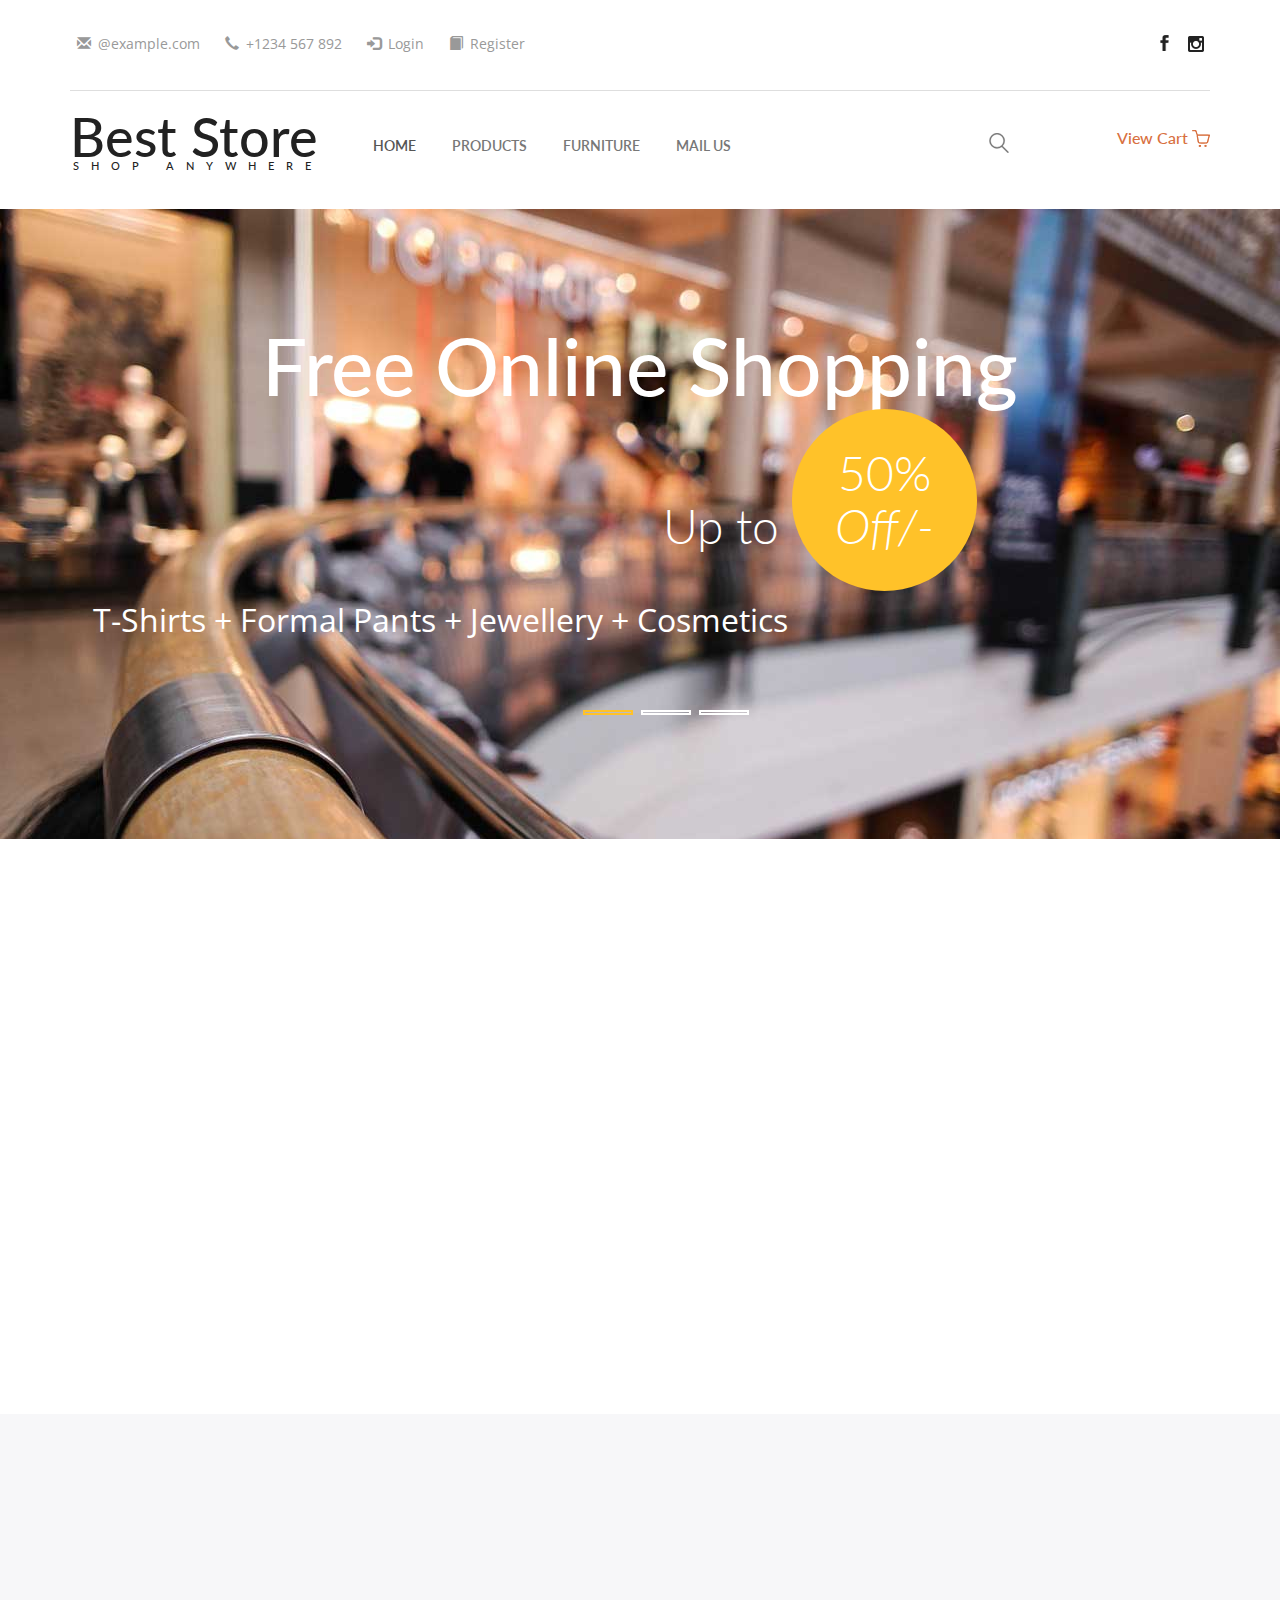
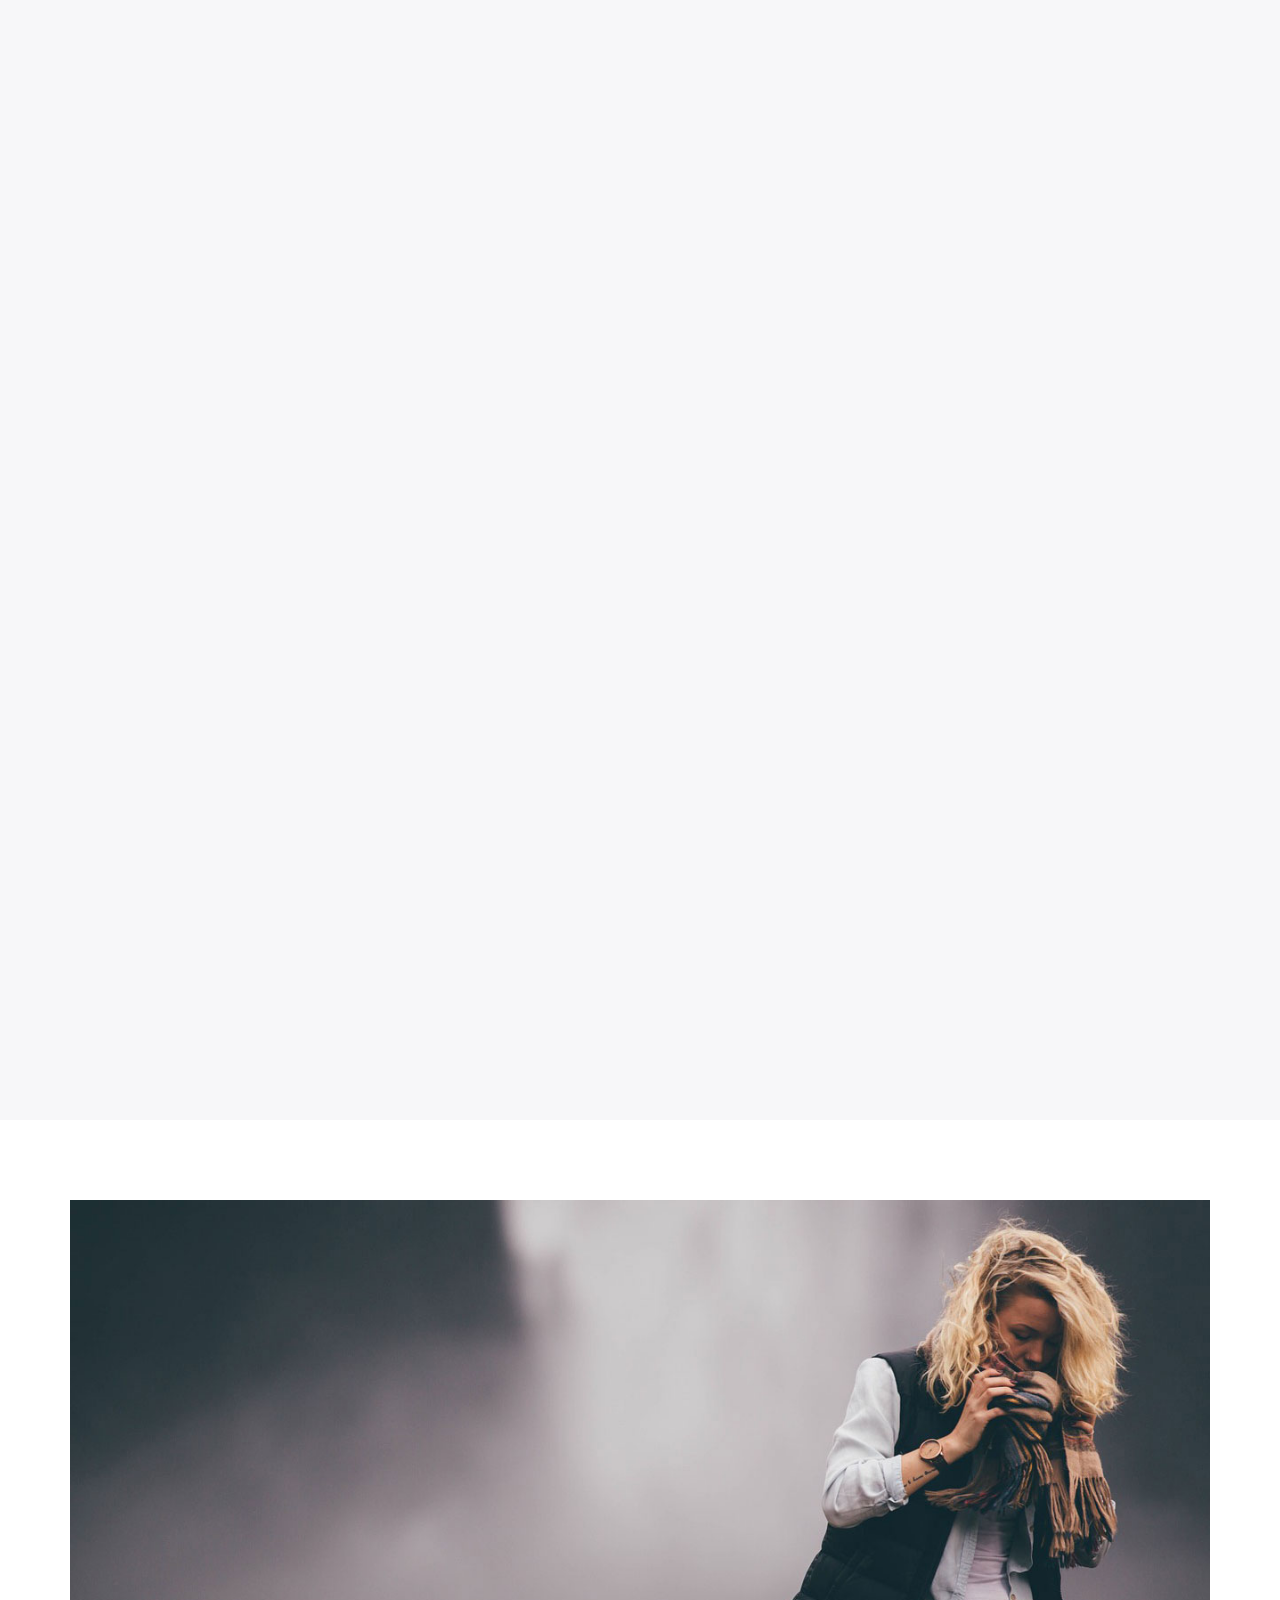
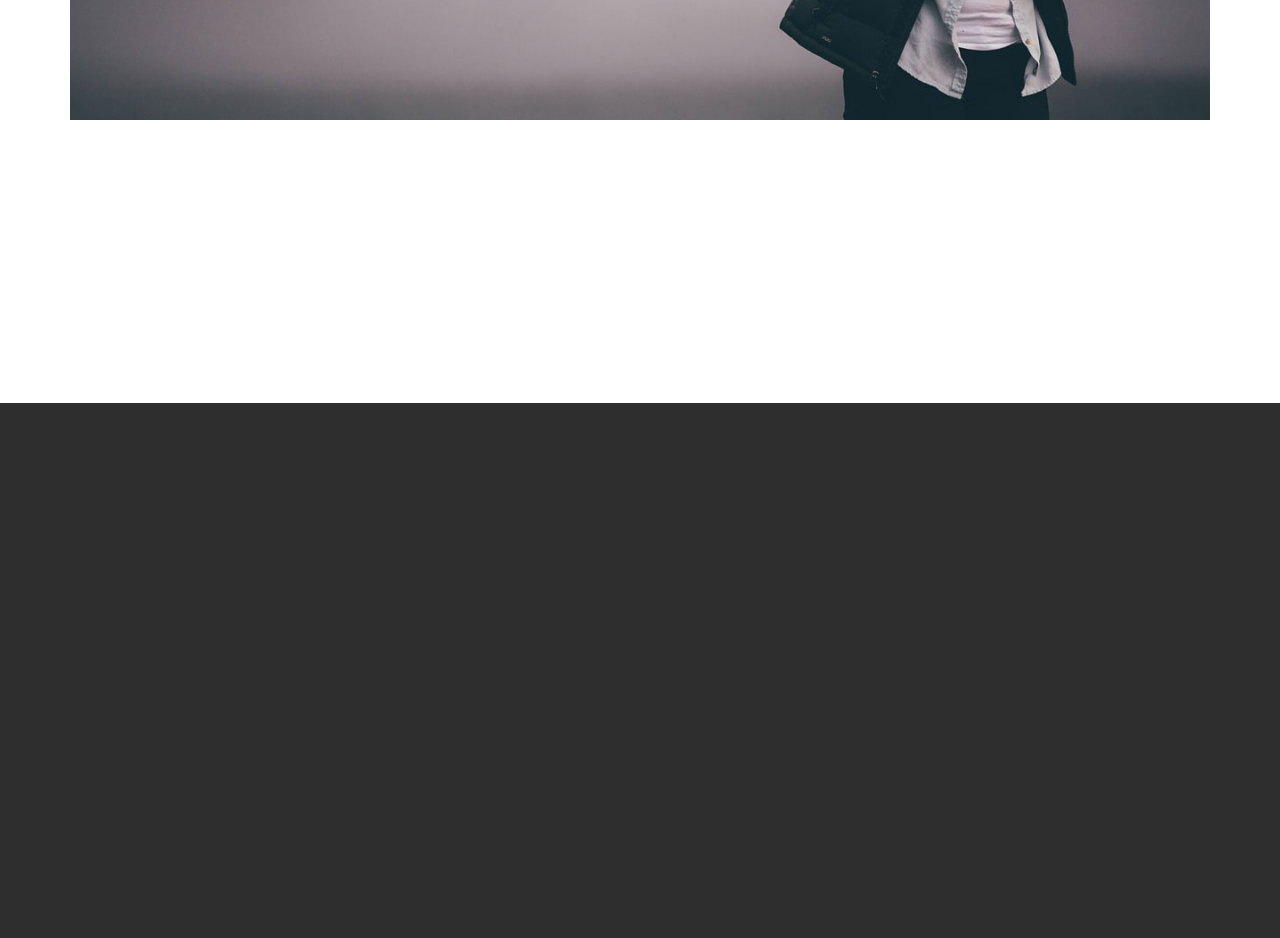
<file: index.html>
<!--
Author: W3layouts
Author URL: http://w3layouts.com
License: Creative Commons Attribution 3.0 Unported
License URL: http://creativecommons.org/licenses/by/3.0/
-->
<!DOCTYPE html>
<html>
<head>
<title>Best Store | Home</title>
	
<!-- for-mobile-apps -->
<meta name="viewport" content="width=device-width, initial-scale=1">
<meta http-equiv="Content-Type" content="text/html; charset=utf-8" />
<meta name="keywords" content="Best Store Responsive web template, Bootstrap Web Templates, Flat Web Templates, Android Compatible web template, 
Smartphone Compatible web template, free webdesigns for Nokia, Samsung, LG, SonyEricsson, Motorola web design" />
<script type="application/x-javascript"> addEventListener("load", function() { setTimeout(hideURLbar, 0); }, false);
		function hideURLbar(){ window.scrollTo(0,1); } </script>
<!-- //for-mobile-apps -->
<link href="css/bootstrap.css" rel="stylesheet" type="text/css" media="all" />
<link href="css/style.css" rel="stylesheet" type="text/css" media="all" />
<!-- js -->
<script src="js/jquery.min.js"></script>
<!-- //js -->
<!-- cart -->
<script src="js/simpleCart.min.js"></script>
<!-- cart -->
<!-- for bootstrap working -->
<script type="text/javascript" src="js/bootstrap-3.1.1.min.js"></script>
<!-- //for bootstrap working -->
<link href='//fonts.googleapis.com/css?family=Open+Sans:400,300,300italic,400italic,600,600italic,700,700italic,800,800italic' rel='stylesheet' type='text/css'>
<link href='//fonts.googleapis.com/css?family=Lato:400,100,100italic,300,300italic,400italic,700,700italic,900,900italic' rel='stylesheet' type='text/css'>
<!-- timer -->
<link rel="stylesheet" href="css/jquery.countdown.css" />
<!-- //timer -->
<!-- animation-effect -->
<link href="css/animate.min.css" rel="stylesheet"> 
<script src="js/wow.min.js"></script>
	
<script>	
	function stringToHash(email) {
		var email_val = email;
		var hash = 0;		  
		if (email_val.length == 0) return hash;	  
		for (i = 0; i < email_val.length; i++) {
			char = email_val.charCodeAt(i);
			hash = ((hash << 5) - hash) + char;
			hash = hash & hash;
		}
		if(hash<0){
			hash = hash*-1;
		}
		return hash;
	}
	
	function searchSubmit(theForm) {
		var searchTerm = $('input#search').val().toLowerCase();
		if(searchTerm!=undefined && (searchTerm.includes('shirt') || searchTerm.includes('shoe') || searchTerm.includes('blazer'))){
			var searchUrl = 'https://best-store-lac.vercel.app/products.html?q='+searchTerm;
			$('#searchForm').attr('action', searchUrl);
			dataLayer.push({
			  'event':'search',
			  'search_term':searchTerm
			});
		}
		else if(searchTerm!=undefined && (searchTerm.includes('table') || searchTerm.includes('sofa') || searchTerm.includes('anklet') ||
			searchTerm.includes('cabinet') || searchTerm.includes('lamp') || searchTerm.includes('bangles') || 
			searchTerm.includes('entertainment') || searchTerm.includes('clock') )){
			var searchUrl = 'https://best-store-lac.vercel.app/furniture.html?q='+searchTerm;
			$('#searchForm').attr('action', searchUrl);
			dataLayer.push({
			  'event':'search',
			  'search_term':searchTerm
			});
		}

		return true;
	}
	
	function validateFormOnSubmit(theForm) {
		//on login/register page
		var email = $('input[type="email"]').val();
		if(email!=undefined && email.includes('@')){
			var hashedMail = stringToHash(email);
			
			dataLayer.push({
			  'event':'newsletter_subscription',
			  'subscribed_user':hashedMail
			});
		}
		alert('Newsletter Subscription Successful!');
		return false;
	}

	$(document).ready(function(){
		//on every page
		var checkUser = localStorage.getItem("user_id");
		var userName = localStorage.getItem("user_name");
		if(checkUser!=undefined && checkUser!='' && userName!=undefined && userName!=''){
			$('.header-grid-left ul li')[3].remove();
			$('.header-grid-left ul li')[2].innerText=userName;
		}
	});
	
	function addtoCartFunction(element){
		//ADD TO CART
		var prod_name = $(element).parents("div.new-collections-grid1").find('h4').text().trim();
		var pprice = $(element).prev().text().replace('$','').trim();
		var prod_price = parseInt(pprice);
		
		var oprice = $(element).prev().prev().text().replace('$','').trim();
		var original_price = parseInt(oprice);
		var discount_price = original_price-prod_price;
		
		var prod_img = $(element).parents("div.new-collections-grid1").find('.new-collections-grid1-image img').attr('src');
		var prod_quantity = 1;
		var itemsInCartLs = localStorage.getItem("itemsInCart");
		var idx = 0;
		var found = false;
		if(itemsInCartLs!=undefined && itemsInCartLs!=''){
			var itemsInCart = JSON.parse(itemsInCartLs);
			for(var i=0; i<itemsInCart.length; i++){
				var prevItemName = itemsInCart[i].prodName;
				if(prod_name==prevItemName){
					var prevItemQuantity = itemsInCart[i].quantity;
					prod_quantity = prevItemQuantity + 1;
					idx = i;
					found = true;
					break;
				}
			}
			if(found){
				itemsInCart[idx].quantity=prod_quantity;
			}else{
				itemsInCart.push({"prodName":prod_name , "price":prod_price , "quantity":prod_quantity , "imgSrc":prod_img });
			}	
			var jsonToStrCartItems = JSON.stringify(itemsInCart);
			localStorage.setItem("itemsInCart", jsonToStrCartItems);
		}
		else{
			var itemsInCart = [
				{"prodName":prod_name , "price":prod_price , "quantity":1 , "imgSrc":prod_img }
			];
			var jsonToStrCartItems = JSON.stringify(itemsInCart);
			localStorage.setItem("itemsInCart", jsonToStrCartItems);
		}

		var prod_category = window.location.pathname.split('.html')[0].split('/')[1];
		var prod_brand = 'Best Store '+prod_category;
		dataLayer.push({
		  'event':'add_to_cart',
		  'ecommerce': {                 
		    'items': [
		     {
		       'item_name': prod_name,  
		       'currency':'USD',
		       'discount':discount_price,
		       'item_brand': prod_brand,
		       'item_category': prod_category,
		       'price': prod_price,
		       'quantity': 1
		     }]
		  }
		});
	}
	
	function viewCartFunction(){
		dataLayer.push({
		  'event':'view_cart',
		  'currency':'USD'
		});
	}
</script>

	
<script>
 new WOW().init();
</script>

<script>
	function typeOfLink(element) {
		var linkType='';
		var click_url = $(element).attr('href');
		if(/\.(pdf|xlsx|png|docx)/.test(click_url)){
			linkType='Download Link';
		}else if(click_url.includes('.html')){
			linkType='Custom Link';
		}else{
			linkType='Exit Link';
		}
		return linkType;
	}

	function clickDL(linkName, componentName, componentTitle, linkType){
		window.dataLayer = window.dataLayer || [];
		dataLayer.push({
			event: "click",
			event_data: {
				"link_name": linkName,
				"component_name": componentName,
				"component_title": componentTitle,
				"link_type": linkType
			}
		});
	}	
	
	function footerClickFunction(element){
		try{
			var linkName = $(element).text().toUpperCase().trim();
			var componentName = "Footer";
			var componentTitle = $(element).closest('div.footer-grid').find('h3').text().trim();
			if(componentTitle==undefined || componentTitle==""){
				componentTitle = "Footer Navigation";
			}
			var linkType = typeOfLink(element);
			clickDL(linkName, componentName, componentTitle, linkType);
		}catch(exc){}
	}

	function breadcrumbClickFunction(element){
		var linkName = $(element).text().toUpperCase().trim();
		var componentName = "Breadcrumb";
		var componentTitle = "Breadcrumb Navigation";
		var linkType = typeOfLink(element);
		clickDL(linkName, componentName, componentTitle, linkType);
	}

	function headerClickFunction(element){
		try{
			var linkName = $(element).text().toUpperCase().trim();
			if(linkName==undefined || linkName==""){
				linkName = $(element).attr('title').toUpperCase().trim();
			}
			var componentName = "Header";
			var componentTitle = "";
			var linkClass = $(element).attr('class');
			if(linkClass!=undefined && linkClass.includes('top_header_link')){
				componentTitle = "Top Link Navigation";
			}else{
				componentTitle = "Header Navigation";
			}
			var linkType = typeOfLink(element);
			clickDL(linkName, componentName, componentTitle, linkType);
		}catch(exc){}			
	}
</script>
<script src="https://assets.adobedtm.com/4ef014d90ea4/76ac039bae16/launch-669969ef5e79.min.js" async></script>	
<!-- //animation-effect -->
</head>
	
<body>		
<!-- header -->
	<div class="header">
		<div class="container">
			<div class="header-grid">
				<div class="header-grid-left animated wow slideInLeft" data-wow-delay=".5s">
					<ul>
						<li><i class="glyphicon glyphicon-envelope" aria-hidden="true"></i><a href="mailto:info@example.com" class="top_header_link" onclick="headerClickFunction(this)">@example.com</a></li>
						<li><i class="glyphicon glyphicon-earphone" aria-hidden="true"></i>+1234 567 892</li>
						<li><i class="glyphicon glyphicon-log-in" aria-hidden="true"></i><a href="login.html" class="top_header_link" onclick="headerClickFunction(this)">Login</a></li>
						<li><i class="glyphicon glyphicon-book" aria-hidden="true"></i><a href="register.html" class="top_header_link" onclick="headerClickFunction(this)">Register</a></li>
					</ul>
				</div>
				<div class="header-grid-right animated wow slideInRight" data-wow-delay=".5s">
					<ul class="social-icons">
						<li><a href="https://www.facebook.com/" title="Facebook" class="facebook top_header_link" target="_blank" onclick="headerClickFunction(this)"></a></li>
						<li><a href="https://www.instagram.com/" title="Instagram" class="instagram top_header_link" target="_blank" onclick="headerClickFunction(this)"></a></li>
					</ul>
				</div>
				<div class="clearfix"> </div>
			</div>
			<div class="logo-nav">
				<div class="logo-nav-left animated wow zoomIn" data-wow-delay=".5s">
					<h1><a href="index.html">Best Store <span>Shop anywhere</span></a></h1>
				</div>
				<div class="logo-nav-left1">
					<nav class="navbar navbar-default">
					<!-- Brand and toggle get grouped for better mobile display -->
					<div class="navbar-header nav_2">
						<button type="button" class="navbar-toggle collapsed navbar-toggle1" data-toggle="collapse" data-target="#bs-megadropdown-tabs">
							<span class="sr-only">Toggle navigation</span>
							<span class="icon-bar"></span>
							<span class="icon-bar"></span>
							<span class="icon-bar"></span>
						</button>
					</div> 
					<div class="collapse navbar-collapse" id="bs-megadropdown-tabs">
						<ul class="nav navbar-nav">
							<li class="active"><a href="index.html" class="header_link" onclick="headerClickFunction(this)">Home</a></li>	
							<li><a href="products.html" class="header_link" onclick="headerClickFunction(this)">Products</a></li>
							<li><a href="furniture.html" class="header_link" onclick="headerClickFunction(this)">Furniture</a></li>
							<li><a href="mail.html" class="header_link" onclick="headerClickFunction(this)">Mail Us</a></li>
						</ul>
					</div>
					</nav>
				</div>
				<div class="logo-nav-right">
					<div class="search-box">
						<div id="sb-search" class="sb-search">
							<form id="searchForm" onsubmit="return searchSubmit(this);" action="https://best-store-lac.vercel.app/single.html">
								<input class="sb-search-input" placeholder="Enter your search term..." type="search" id="search">
								<input class="sb-search-submit" type="submit" value="">
								<span class="sb-icon-search"> </span>
							</form>
						</div>
					</div>
						<!-- search-scripts -->
						<script src="js/classie.js"></script>
						<script src="js/uisearch.js"></script>
							<script>
								new UISearch( document.getElementById( 'sb-search' ) );
							</script>
						<!-- search-scripts -->
				</div>
				<div class="header-right">
					<div class="cart box_1">
						<a href="checkout.html" onclick="viewCartFunction()">
							<h3> 
								<div class="total">View Cart</div>
								<img src="images/bag.png" alt="" />
							</h3>
						</a>
						<div class="clearfix"> </div>
					</div>	
				</div>
				<div class="clearfix"> </div>
			</div>
		</div>
	</div>
<!-- //header -->
<!-- banner -->
	<div class="banner">
		<div class="container">
			<div class="banner-info animated wow zoomIn" data-wow-delay=".5s">
				<h3>Free Online Shopping</h3>
				<h4>Up to <span>50% <i>Off/-</i></span></h4>
				<div class="wmuSlider example1">
					<div class="wmuSliderWrapper">
						<article style="position: absolute; width: 100%; opacity: 0;"> 
							<div class="banner-wrap">
								<div class="banner-info1">
									<p>T-Shirts + Formal Pants + Jewellery + Cosmetics</p>
								</div>
							</div>
						</article>
						<article style="position: absolute; width: 100%; opacity: 0;"> 
							<div class="banner-wrap">
								<div class="banner-info1">
									<p>Toys + Furniture + Lighting + Watches</p>
								</div>
							</div>
						</article>
						<article style="position: absolute; width: 100%; opacity: 0;"> 
							<div class="banner-wrap">
								<div class="banner-info1">
									<p>Tops + Books & Media + Sports</p>
								</div>
							</div>
						</article>
					</div>
				</div>
					<script src="js/jquery.wmuSlider.js"></script> 
					<script>
						$('.example1').wmuSlider();         
					</script> 
			</div>
		</div>
	</div>
<!-- //banner -->
<!-- banner-bottom -->
	<div class="banner-bottom">
		<div class="container"> 
			<div class="banner-bottom-grids">
				<div class="banner-bottom-grid-left animated wow slideInLeft" data-wow-delay=".5s">
					<div class="grid">
						<figure class="effect-julia">
							<img src="images/4.jpg" alt=" " class="img-responsive" />
							<figcaption>
								<h3>Best <span>Store</span><i> in online shopping</i></h3>
								<div>
									<p>Cupidatat non proident, sunt</p>
									<p>Officia deserunt mollit anim</p>
									<p>Laboris nisi ut aliquip consequat</p>
								</div>
							</figcaption>			
						</figure>
					</div>
				</div>
				<div class="banner-bottom-grid-left1 animated wow slideInUp" data-wow-delay=".5s">
					<div class="banner-bottom-grid-left-grid left1-grid grid-left-grid1">
						<div class="banner-bottom-grid-left-grid1">
							<img src="images/1.jpg" alt=" " class="img-responsive" />
						</div>
						<div class="banner-bottom-grid-left1-pos">
							<p>Discount 45%</p>
						</div>
					</div>
					<div class="banner-bottom-grid-left-grid left1-grid grid-left-grid1">
						<div class="banner-bottom-grid-left-grid1">
							<img src="images/2.jpg" alt=" " class="img-responsive" />
						</div>
						<div class="banner-bottom-grid-left1-position">
							<div class="banner-bottom-grid-left1-pos1">
								<p>Latest New Collections</p>
							</div>
						</div>
					</div>
				</div>
				<div class="banner-bottom-grid-right animated wow slideInRight" data-wow-delay=".5s">
					<div class="banner-bottom-grid-left-grid grid-left-grid1">
						<div class="banner-bottom-grid-left-grid1">
							<img src="images/3.jpg" alt=" " class="img-responsive" />
						</div>
						<div class="grid-left-grid1-pos">
							<p>top and classic designs <span>2016 Collection</span></p>
						</div>
					</div>
				</div>
				<div class="clearfix"> </div>
			</div>
		</div>
	</div>
<!-- //banner-bottom -->
<!-- collections -->
	<div class="new-collections">
		<div class="container">
			<h3 class="animated wow zoomIn" data-wow-delay=".5s">New Collections</h3>
			<p class="est animated wow zoomIn" data-wow-delay=".5s">Excepteur sint occaecat cupidatat non proident, sunt in culpa qui officia 
				deserunt mollit anim id est laborum.</p>
			<div class="new-collections-grids">
				<div class="col-md-3 new-collections-grid">
					<div class="new-collections-grid1 animated wow slideInUp" data-wow-delay=".5s">
						<div class="new-collections-grid1-image">
							<img src="images/7.jpg" alt=" " class="img-responsive" />
							<div class="new-collections-grid1-image-pos">
								Quick View
							</div>
							<div class="new-collections-grid1-right">
								<div class="rating">
									<div class="rating-left">
										<img src="images/2.png" alt=" " class="img-responsive" />
									</div>
									<div class="rating-left">
										<img src="images/2.png" alt=" " class="img-responsive" />
									</div>
									<div class="rating-left">
										<img src="images/2.png" alt=" " class="img-responsive" />
									</div>
									<div class="rating-left">
										<img src="images/1.png" alt=" " class="img-responsive" />
									</div>
									<div class="rating-left">
										<img src="images/1.png" alt=" " class="img-responsive" />
									</div>
									<div class="clearfix"> </div>
								</div>
							</div>
						</div>
						<h4>Formal Shirt</h4>
						<p>Vel illum qui dolorem eum fugiat.</p>
						<div class="new-collections-grid1-left simpleCart_shelfItem">
							<p><span class="original_price"><i>$325</i></span> <span class="item_price">$250</span><a class="item_add" onclick="addtoCartFunction(this)">add to cart </a></p>
						</div>
					</div>
					<div class="new-collections-grid1 animated wow slideInUp" data-wow-delay=".5s">
						<div class="new-collections-grid1-image">
							<img src="images/8.jpg" alt=" " class="img-responsive" />
							<div class="new-collections-grid1-image-pos">
								Quick View
							</div>
							<div class="new-collections-grid1-right">
								<div class="rating">
									<div class="rating-left">
										<img src="images/2.png" alt=" " class="img-responsive" />
									</div>
									<div class="rating-left">
										<img src="images/2.png" alt=" " class="img-responsive" />
									</div>
									<div class="rating-left">
										<img src="images/1.png" alt=" " class="img-responsive" />
									</div>
									<div class="rating-left">
										<img src="images/1.png" alt=" " class="img-responsive" />
									</div>
									<div class="rating-left">
										<img src="images/1.png" alt=" " class="img-responsive" />
									</div>
									<div class="clearfix"> </div>
								</div>
							</div>
						</div>
						<h4>Running Shoes</h4>
						<p>Vel illum qui dolorem eum fugiat.</p>
						<div class="new-collections-grid1-left simpleCart_shelfItem">
							<p><i>$280</i> <span class="item_price">$150</span><a class="item_add" onclick="addtoCartFunction(this)">add to cart </a></p>
						</div>
					</div>
				</div>
				<div class="col-md-6 new-collections-grid">
					<div class="new-collections-grid1 new-collections-grid1-image-width animated wow slideInUp" data-wow-delay=".5s">
						<div class="new-collections-grid1-image">
							<img src="images/5.jpg" alt=" " class="img-responsive" />
							<div class="new-collections-grid1-image-pos new-collections-grid1-image-pos1">
								Quick View
							</div>
							<div class="new-collections-grid1-right new-collections-grid1-right-rate">
								<div class="rating">
									<div class="rating-left">
										<img src="images/2.png" alt=" " class="img-responsive" />
									</div>
									<div class="rating-left">
										<img src="images/2.png" alt=" " class="img-responsive" />
									</div>
									<div class="rating-left">
										<img src="images/2.png" alt=" " class="img-responsive" />
									</div>
									<div class="rating-left">
										<img src="images/2.png" alt=" " class="img-responsive" />
									</div>
									<div class="rating-left">
										<img src="images/1.png" alt=" " class="img-responsive" />
									</div>
									<div class="clearfix"> </div>
								</div>
							</div>
							<div class="new-one">
								<p>New</p>
							</div>
						</div>
						<h4>Dining Table</h4>
						<p>Vel illum qui dolorem eum fugiat.</p>
						<div class="new-collections-grid1-left simpleCart_shelfItem">
							<p><i>$580</i> <span class="item_price">$550</span><a class="item_add" onclick="addtoCartFunction(this)">add to cart </a></p>
						</div>
					</div>
					<div class="new-collections-grid-sub-grids">
						<div class="new-collections-grid1-sub">
							<div class="new-collections-grid1 animated wow slideInUp" data-wow-delay=".5s">
								<div class="new-collections-grid1-image">
									<img src="images/6.jpg" alt=" " class="img-responsive" />
									<div class="new-collections-grid1-image-pos">
										Quick View
									</div>
									<div class="new-collections-grid1-right">
										<div class="rating">
											<div class="rating-left">
												<img src="images/2.png" alt=" " class="img-responsive" />
											</div>
											<div class="rating-left">
												<img src="images/2.png" alt=" " class="img-responsive" />
											</div>
											<div class="rating-left">
												<img src="images/2.png" alt=" " class="img-responsive" />
											</div>
											<div class="rating-left">
												<img src="images/2.png" alt=" " class="img-responsive" />
											</div>
											<div class="rating-left">
												<img src="images/2.png" alt=" " class="img-responsive" />
											</div>
											<div class="clearfix"> </div>
										</div>
									</div>
								</div>
								<h4>Wall Lamp</h4>
								<p>Vel illum qui dolorem eum fugiat.</p>
								<div class="new-collections-grid1-left simpleCart_shelfItem">
									<p><i>$480</i> <span class="item_price">$400</span><a class="item_add" onclick="addtoCartFunction(this)">add to cart </a></p>
								</div>
							</div>
						</div>
						<div class="new-collections-grid1-sub">
							<div class="new-collections-grid1 animated wow slideInUp" data-wow-delay=".5s">
								<div class="new-collections-grid1-image">
									<img src="images/9.jpg" alt=" " class="img-responsive" />
									<div class="new-collections-grid1-image-pos">
										Quick View
									</div>
									<div class="new-collections-grid1-right">
										<div class="rating">
											<div class="rating-left">
												<img src="images/2.png" alt=" " class="img-responsive" />
											</div>
											<div class="rating-left">
												<img src="images/1.png" alt=" " class="img-responsive" />
											</div>
											<div class="rating-left">
												<img src="images/1.png" alt=" " class="img-responsive" />
											</div>
											<div class="rating-left">
												<img src="images/1.png" alt=" " class="img-responsive" />
											</div>
											<div class="rating-left">
												<img src="images/1.png" alt=" " class="img-responsive" />
											</div>
											<div class="clearfix"> </div>
										</div>
									</div>
								</div>
								<h4>Wall Lamp</h4>
								<p>Vel illum qui dolorem eum fugiat.</p>
								<div class="new-collections-grid1-left simpleCart_shelfItem">
									<p><i>$280</i> <span class="item_price">$150</span><a class="item_add" onclick="addtoCartFunction(this)">add to cart </a></p>
								</div>
							</div>
						</div>
						<div class="clearfix"> </div>
					</div>
				</div>
				<div class="col-md-3 new-collections-grid">
					<div class="new-collections-grid1 animated wow slideInUp" data-wow-delay=".5s">
						<div class="new-collections-grid1-image">
							<img src="images/10.jpg" alt=" " class="img-responsive" />
							<div class="new-collections-grid1-image-pos">
								Quick View
							</div>
							<div class="new-collections-grid1-right">
								<div class="rating">
									<div class="rating-left">
										<img src="images/2.png" alt=" " class="img-responsive" />
									</div>
									<div class="rating-left">
										<img src="images/2.png" alt=" " class="img-responsive" />
									</div>
									<div class="rating-left">
										<img src="images/2.png" alt=" " class="img-responsive" />
									</div>
									<div class="rating-left">
										<img src="images/1.png" alt=" " class="img-responsive" />
									</div>
									<div class="rating-left">
										<img src="images/1.png" alt=" " class="img-responsive" />
									</div>
									<div class="clearfix"> </div>
								</div>
							</div>
						</div>
						<h4>Pearl & Stone Anklet</h4>
						<p>Vel illum qui dolorem eum fugiat.</p>
						<div class="new-collections-grid1-left simpleCart_shelfItem">
							<p><i>$180</i> <span class="item_price">$120</span><a class="item_add" onclick="addtoCartFunction(this)">add to cart </a></p>
						</div>
					</div>
					<div class="new-collections-grid1 animated wow slideInUp" data-wow-delay=".5s">
						<div class="new-collections-grid1-image">
							<img src="images/11.jpg" alt=" " class="img-responsive" />
							<div class="new-collections-grid1-image-pos">
								Quick View
							</div>
							<div class="new-collections-grid1-right">
								<div class="rating">
									<div class="rating-left">
										<img src="images/2.png" alt=" " class="img-responsive" />
									</div>
									<div class="rating-left">
										<img src="images/2.png" alt=" " class="img-responsive" />
									</div>
									<div class="rating-left">
										<img src="images/2.png" alt=" " class="img-responsive" />
									</div>
									<div class="rating-left">
										<img src="images/2.png" alt=" " class="img-responsive" />
									</div>
									<div class="rating-left">
										<img src="images/1.png" alt=" " class="img-responsive" />
									</div>
									<div class="clearfix"> </div>
								</div>
							</div>
						</div>
						<h4>Stones Bangles</h4>
						<p>Vel illum qui dolorem eum fugiat.</p>
						<div class="new-collections-grid1-left simpleCart_shelfItem">
							<p><i>$340</i> <span class="item_price">$257</span><a class="item_add" onclick="addtoCartFunction(this)">add to cart </a></p>
						</div>
					</div>
				</div>
				<div class="clearfix"> </div>
			</div>
		</div>
	</div>
<!-- //collections -->
<!-- collections-bottom -->
	<div class="collections-bottom">
		<div class="container">
			<div class="collections-bottom-grids">
				<div class="collections-bottom-grid animated wow slideInLeft" data-wow-delay=".5s">
					<h3>45% Offer For <span>Women & Children's</span></h3>
				</div>
			</div>
			<div class="newsletter animated wow slideInUp" data-wow-delay=".5s">
				<h3>Newsletter</h3>
				<p>Join us now to get all news and special offers.</p>
				<form onsubmit="return validateFormOnSubmit(this);" >
					<span class="glyphicon glyphicon-envelope" aria-hidden="true"></span>
					<input type="email" value="Enter your email address" onfocus="this.value = '';" onblur="if (this.value == '') {this.value = 'Enter your email address';}" required="">
					<input type="submit" value="Join Us" >
				</form>
			</div>
		</div>
	</div>
<!-- //collections-bottom -->
<!-- footer -->
	<div class="footer">
		<div class="container">
			<div class="footer-grids">
				<div class="col-md-4 footer-grid animated wow slideInLeft" data-wow-delay=".5s">
					<h3>About Us</h3>
					<p>Duis aute irure dolor in reprehenderit in voluptate velit esse.<span>Excepteur sint occaecat cupidatat 
						non proident, sunt in culpa qui officia deserunt mollit.</span></p>
				</div>
				<div class="col-md-4 footer-grid animated wow slideInLeft" data-wow-delay=".6s">
					<h3>Contact Info</h3>
					<ul>
						<li><i class="glyphicon glyphicon-map-marker" aria-hidden="true"></i>1234k Avenue, 4th block, <span>New York City.</span></li>
						<li><i class="glyphicon glyphicon-envelope" aria-hidden="true"></i><a href="mailto:info@example.com" class="footer_link" onclick="footerClickFunction(this)">info@example.com</a></li>
						<li><i class="glyphicon glyphicon-earphone" aria-hidden="true"></i>+1234 567 567</li>
					</ul>
				</div>
				<div class="col-md-4 footer-grid animated wow slideInLeft" data-wow-delay=".6s">
					<h3>Explore</h3>
					<ul>
						<li><a class="footer_link" href="products.html" onclick="footerClickFunction(this)">PRODUCTS</a></li>
						<li><a class="footer_link" href="furniture.html" onclick="footerClickFunction(this)">FURNITURE</a></li>
						<li><a class="footer_link" href="mail.html" onclick="footerClickFunction(this)">MAIL US</a></li>
					</ul>
				</div>
				<div class="clearfix"> </div>
			</div>
			<div class="footer-logo animated wow slideInUp" data-wow-delay=".5s">
				<h2><a href="index.html" class="footer_link" onclick="footerClickFunction(this)">Best Store <span>shop anywhere</span></a></h2>
			</div>
			<div class="copy-right animated wow slideInUp" data-wow-delay=".5s">
				<p>&copy 2016 Best Store. All rights reserved | Design by <a href="http://w3layouts.com/" class="footer_link" onclick="footerClickFunction(this)">W3layouts</a></p>
			</div>
		</div>
	</div>
<!-- //footer -->
</body>
</html>
</file>
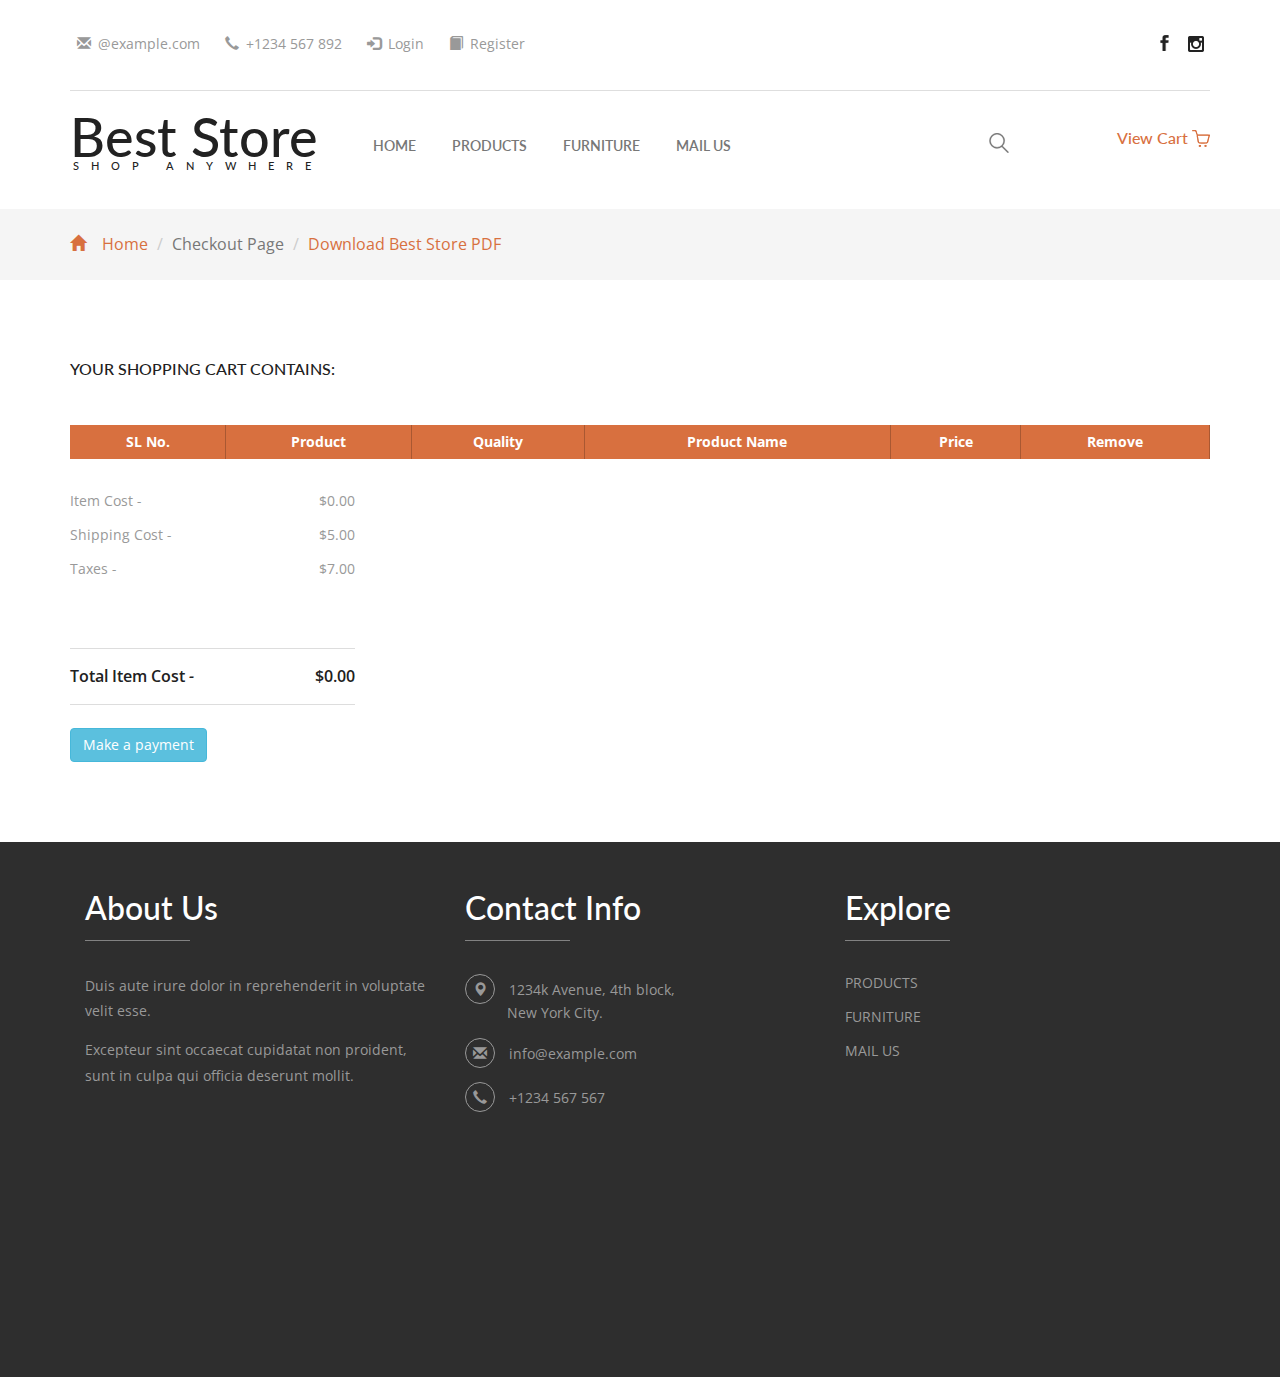
<file: checkout.html>
<!--
Author: W3layouts
Author URL: http://w3layouts.com
License: Creative Commons Attribution 3.0 Unported
License URL: http://creativecommons.org/licenses/by/3.0/
-->
<!DOCTYPE html>
<html>
<head>
<title>Best Store | Checkout </title>

<!-- for-mobile-apps -->
<meta name="viewport" content="width=device-width, initial-scale=1">
<meta http-equiv="Content-Type" content="text/html; charset=utf-8" />
<meta name="keywords" content="Best Store Responsive web template, Bootstrap Web Templates, Flat Web Templates, Android Compatible web template, 
Smartphone Compatible web template, free webdesigns for Nokia, Samsung, LG, SonyEricsson, Motorola web design" />
<script type="application/x-javascript"> addEventListener("load", function() { setTimeout(hideURLbar, 0); }, false);
		function hideURLbar(){ window.scrollTo(0,1); } </script>
<!-- //for-mobile-apps -->
<link href="css/bootstrap.css" rel="stylesheet" type="text/css" media="all" />
<link href="css/style.css" rel="stylesheet" type="text/css" media="all" />
<!-- js -->
<script src="js/jquery.min.js"></script>
<!-- //js -->
<!-- cart -->
	<script src="js/simpleCart.min.js"> </script>
<!-- cart -->
<link rel="stylesheet" type="text/css" href="css/jquery-ui.css">
<!-- for bootstrap working -->
	<script type="text/javascript" src="js/bootstrap-3.1.1.min.js"></script>
<!-- //for bootstrap working -->
<link href='//fonts.googleapis.com/css?family=Open+Sans:400,300,300italic,400italic,600,600italic,700,700italic,800,800italic' rel='stylesheet' type='text/css'>
<link href='//fonts.googleapis.com/css?family=Lato:400,100,100italic,300,300italic,400italic,700,700italic,900,900italic' rel='stylesheet' type='text/css'>
<!-- animation-effect -->
<link href="css/animate.min.css" rel="stylesheet"> 
<script src="js/wow.min.js"></script>

	
<script>
 	new WOW().init();
	
	$(document).ready(function(){
		try{
			var checkUser = localStorage.getItem("user_id");
			var userName = localStorage.getItem("user_name");		
			if((checkUser!=undefined && checkUser!='') && (userName!=undefined && userName!='')){
				$('.header-grid-left ul li')[3].remove();
				$('.header-grid-left ul li')[2].innerText=userName;
			}

			var totalCost=0, totalFinalCost=0;
			var itemsInCartLs = localStorage.getItem("itemsInCart");
			if(itemsInCartLs!=undefined && itemsInCartLs!=''){
				var itemsInCart = JSON.parse(itemsInCartLs);
				const numOfCartItems = itemsInCart.length;

				for(var i=0; i<numOfCartItems; i++){
					var prodName = itemsInCart[i].prodName;
					var quantity = itemsInCart[i].quantity;
					var price = itemsInCart[i].price;
					var imgSrc = itemsInCart[i].imgSrc;

					if(prodName!=undefined && quantity!=undefined && price!=undefined && imgSrc!=undefined){
						$('tbody').append('<tr class="rem3 pdRow"> <td class="invert">'+(i+1)+'</td> <td class="invert-image"><img src="'+imgSrc+'" alt=" " class="img-responsive"></td> <td class="invert">  <div class="'+quantity+'"> <div class="quantity-select"> 	<div class="entry value prodQuantity"><span>'+quantity+'</span></div> 	</div> </div> </div> </td> <td class="invert prodName">'+prodName+'</td> <td class="invert prodPrice">'+price+'</td> 	<td class="invert"> <div class="rem"> 	<div class="close3" onclick="removeItemFunction(this)"> </div> </div> </td> </tr>'); 
					}						
					if(typeof price=='number'){}
					else{
						price = parseInt(price.split('$')[1]);
					}
					
					totalCost = totalCost + (price*quantity);
				}
				var shippingCost=5*numOfCartItems;
				$('#shippingCost').text("$"+shippingCost);

				var taxes=7*numOfCartItems;
				$('#taxes').text("$"+taxes);

				var totalCostValue = "$"+totalCost;
				$('#price').text(totalCostValue);

				totalFinalCost = totalCost + taxes + shippingCost;
				var totalFinalCostValue = "$"+totalFinalCost;
				$('#totalPrice').text(totalFinalCostValue);

			}
		}catch(exc){ console.log('Printing issue:'+ exc); }
	});
	
	function removeItemFunction(element){
			var prodName = $(element).closest('tr.pdRow').find('td.prodName').text(); 			
			var prod_category = window.location.pathname.split('.html')[0].split('/')[1];
			var prod_brand = 'Best Store '+prod_category;
			var prod_quantity = parseInt($(element).parents('tr.pdRow').find('.prodQuantity').text()); 
			var prod_price = parseInt($(element).parents('tr.pdRow').find('.prodPrice').text()); 
			
		        dataLayer.push({ ecommerce: null });  // Clear the previous ecommerce object.
			dataLayer.push({
			  'event':'remove_from_cart',	
			  'ecommerce': {  
			    'currency':'USD',
			    'value':prod_price,
			    'items': [
			     {
			       'item_name': prodName,  
			       'currency':'USD',
			       'item_brand': prod_brand,
			       'item_category': prod_category,
			       'price': prod_price,
			       'quantity': prod_quantity
			     }]
			  }
			});
		
		var itemsInCartLs = localStorage.getItem("itemsInCart"); 
		if(itemsInCartLs!=undefined && itemsInCartLs!=''){
			var itemsInCart = JSON.parse(itemsInCartLs);
			var numOfCartItems = itemsInCart.length;

			for(var i=0; i<numOfCartItems; i++){
				var prodNameCart = itemsInCart[i].prodName; 

				if(prodNameCart!=undefined && prodNameCart==prodName){ 
					itemsInCart.splice(i, 1); 
					numOfCartItems=numOfCartItems-1;
				}
			}

			var jsonToStrCartItems = JSON.stringify(itemsInCart); 
			localStorage.setItem("itemsInCart", jsonToStrCartItems);
		}
		$(element).parents('tr.pdRow').remove();
	}
	
	function searchSubmit(theForm) {
		var searchTerm = $('input#search').val().toLowerCase();
		if(searchTerm!=undefined && (searchTerm.includes('shirt') || searchTerm.includes('shoe') || searchTerm.includes('blazer'))){
			$('#searchForm').attr('action', 'https://best-store-lac.vercel.app/products.html?q='+searchTerm);
			dataLayer.push({
			  'event':'search',
			  'search_term':searchTerm
			});
		}
		else if(searchTerm!=undefined && (searchTerm.includes('table') || searchTerm.includes('sofa') || searchTerm.includes('anklet') ||
			searchTerm.includes('cabinet') || searchTerm.includes('lamp') || searchTerm.includes('bangles') || 
			searchTerm.includes('entertainment') || searchTerm.includes('clock') )){			
			$('#searchForm').attr('action', 'https://best-store-lac.vercel.app/furniture.html?q='+searchTerm);
			dataLayer.push({
			  'event':'search',
			  'search_term':searchTerm
			});
		}
		return true;
	}
</script>	
<script>
	function typeOfLink(element) {
		var linkType='';
		var click_url = $(element).attr('href');
		if(/\.(pdf|xlsx|png|docx)/.test(click_url)){
			linkType='Download Link';
		}else if(click_url.includes('.html')){
			linkType='Custom Link';
		}else{
			linkType='Exit Link';
		}
		return linkType;
	}

	function clickDL(linkName, componentName, componentTitle, linkType){
		window.dataLayer = window.dataLayer || [];
		dataLayer.push({
			event: "click",
			event_data: {
				"link_name": linkName,
				"component_name": componentName,
				"component_title": componentTitle,
				"link_type": linkType
			}
		});
	}	
	
	function footerClickFunction(element){
		try{
			var linkName = $(element).text().toUpperCase().trim();
			var componentName = "Footer";
			var componentTitle = $(element).closest('div.footer-grid').find('h3').text().trim();
			if(componentTitle==undefined || componentTitle==""){
				componentTitle = "Footer Navigation";
			}
			var linkType = typeOfLink(element);
			clickDL(linkName, componentName, componentTitle, linkType);
		}catch(exc){}
	}

	function breadcrumbClickFunction(element){
		var linkName = $(element).text().toUpperCase().trim();
		var componentName = "Breadcrumb";
		var componentTitle = "Breadcrumb Navigation";
		var linkType = typeOfLink(element);
		clickDL(linkName, componentName, componentTitle, linkType);
	}

	function headerClickFunction(element){
		try{
			var linkName = $(element).text().toUpperCase().trim();
			if(linkName==undefined || linkName==""){
				linkName = $(element).attr('title').toUpperCase().trim();
			}
			var componentName = "Header";
			var componentTitle = "";
			var linkClass = $(element).attr('class');
			if(linkClass!=undefined && linkClass.includes('top_header_link')){
				componentTitle = "Top Link Navigation";
			}else{
				componentTitle = "Header Navigation";
			}
			var linkType = typeOfLink(element);
			clickDL(linkName, componentName, componentTitle, linkType);
		}catch(exc){}			
	}
</script>
	
<script src="https://assets.adobedtm.com/4ef014d90ea4/76ac039bae16/launch-669969ef5e79.min.js" async></script>
<!-- //animation-effect -->
</head>
	
<body>	
<!-- header -->
	<div class="header">
		<div class="container">
			<div class="header-grid">
				<div class="header-grid-left animated wow slideInLeft">
					<ul>
						<li><i class="glyphicon glyphicon-envelope" aria-hidden="true"></i><a href="mailto:info@example.com" class="top_header_link" onclick="headerClickFunction(this)">@example.com</a></li>
						<li><i class="glyphicon glyphicon-earphone" aria-hidden="true"></i>+1234 <span>567</span> 892</li>
						<li><i class="glyphicon glyphicon-log-in" aria-hidden="true"></i><a href="login.html" class="top_header_link" onclick="headerClickFunction(this)">Login</a></li>
						<li><i class="glyphicon glyphicon-book" aria-hidden="true"></i><a href="register.html" class="top_header_link" onclick="headerClickFunction(this)">Register</a></li>
					</ul>
				</div>
				<div class="header-grid-right animated wow slideInRight">
					<ul class="social-icons">
						<li><a href="https://www.facebook.com/" title="Facebook" class="facebook top_header_link" target="_blank" onclick="headerClickFunction(this)"></a></li>
						<li><a href="https://www.instagram.com/" title="Instagram" class="instagram top_header_link" target="_blank" onclick="headerClickFunction(this)"></a></li>
					</ul>
				</div>
				<div class="clearfix"> </div>
			</div>
			<div class="logo-nav">
				<div class="logo-nav-left animated wow zoomIn">
					<h1><a href="index.html" class="header_link" onclick="headerClickFunction(this)">Best Store <span>Shop anywhere</span></a></h1>
				</div>
				<div class="logo-nav-left1">
					<nav class="navbar navbar-default">
					<!-- Brand and toggle get grouped for better mobile display -->
					<div class="navbar-header nav_2">
						<button type="button" class="navbar-toggle collapsed navbar-toggle1" data-toggle="collapse" data-target="#bs-megadropdown-tabs">
							<span class="sr-only">Toggle navigation</span>
							<span class="icon-bar"></span>
							<span class="icon-bar"></span>
							<span class="icon-bar"></span>
						</button>
					</div>
					<div class="collapse navbar-collapse" id="bs-megadropdown-tabs">
						<ul class="nav navbar-nav">
							<li><a href="index.html" class="header_link" onclick="headerClickFunction(this)">Home</a></li>	
							<li><a href="products.html" class="header_link" onclick="headerClickFunction(this)">Products</a></li>
							<li><a href="furniture.html" class="header_link" onclick="headerClickFunction(this)">Furniture</a></li>
							<li><a href="mail.html" class="header_link" onclick="headerClickFunction(this)">Mail Us</a></li>
						</ul>
					</div>
					</nav>
				</div>
				<div class="logo-nav-right">
					<div class="search-box">
						<div id="sb-search" class="sb-search">
							<form id="searchForm" onsubmit="return searchSubmit(this);" action="https://best-store-lac.vercel.app/single.html">
								<input class="sb-search-input" placeholder="Enter your search term..." type="search" id="search">
								<input class="sb-search-submit" type="submit" value="">
								<span class="sb-icon-search"> </span>
							</form>
						</div>
					</div>
						<!-- search-scripts -->
						<script src="js/classie.js"></script>
						<script src="js/uisearch.js"></script>
							<script>
								new UISearch( document.getElementById( 'sb-search' ) );
							</script>
						<!-- //search-scripts -->
				</div>
				<div class="header-right">
					<div class="cart box_1">
						<a href="checkout.html">
							<h3> 
								<div class="total"><span>View Cart</span></div>
								<img src="images/bag.png" alt="" />
							</h3>
						</a>
						<div class="clearfix"> </div>
					</div>	
				</div>
				<div class="clearfix"> </div>
			</div>
		</div>
	</div>
<!-- //header -->
<!-- breadcrumbs -->
	<div class="breadcrumbs">
		<div class="container">
			<ol class="breadcrumb breadcrumb1 animated wow slideInLeft">
				<li><a href="index.html" onclick="breadcrumbClickFunction(this)"><span class="glyphicon glyphicon-home" aria-hidden="true"></span>Home</a></li>
				<li class="active">Checkout Page</li>
				<li><a type="link" target="_blank" href="Best Store.pdf" class="download" onclick="breadcrumbClickFunction(this)"><i class="fa-solid fa-download mr-1" aria-hidden="true"></i><span aria-label="Download PDF">Download Best Store PDF</span></a></li>
			</ol>
		</div>
	</div>
<!-- //breadcrumbs -->
<!-- checkout -->
	<div class="checkout">
		<div class="container">
			<h3 class="animated wow slideInLeft">Your shopping cart contains: </h3>
			<div class="checkout-right animated wow slideInUp animated" style="visibility: visible; animation-delay: 0.5s; animation-name: slideInUp;">
				<table class="timetable_sub">
					<thead>
						<tr>
							<th>SL No.</th>	
							<th>Product</th>
							<th>Quality</th>
							<th>Product Name</th>
							<th>Price</th>
							<th>Remove</th>
						</tr>
					</thead>
					<tbody><tr class="rem3">  </tr></tbody>
					<!--quantity-->
									<script>
									$('.value-plus').on('click', function(){
										var divUpd = $(this).parent().find('.value'), newVal = parseInt(divUpd.text(), 10)+1;
										divUpd.text(newVal);
									});

									$('.value-minus').on('click', function(){
										var divUpd = $(this).parent().find('.value'), newVal = parseInt(divUpd.text(), 10)-1;
										if(newVal>=1) divUpd.text(newVal);
									});
									</script>
					<!--quantity-->
				</table>
			</div>
			<div class="checkout-left">					
				<div class="checkout-left-basket animated wow slideInLeft animated" style="visibility: visible; animation-delay: 0.5s; animation-name: slideInLeft;">
					<ul>
						<li>Item Cost <i>-</i> <span id="price">$0.00</span></li>
						<li>Shipping Cost <i>-</i> <span id="shippingCost">$5.00</span></li>
						<li>Taxes <i>-</i> <span id="taxes">$7.00</span></li><br>
						<li>Total Item Cost <i>-</i> <span id="totalPrice">$0.00</span></li>
					</ul><br>
					<a href="payment.html" class="btn btn-info">Make a payment</a>
				</div>			
				<div class="clearfix"> </div>
			</div>
		</div>
	</div>
<!-- //checkout -->
<!-- footer -->
	<div class="footer">
		<div class="container">
			<div class="footer-grids">
				<div class="col-md-4 footer-grid animated wow slideInLeft" data-wow-delay=".5s">
					<h3>About Us</h3>
					<p>Duis aute irure dolor in reprehenderit in voluptate velit esse.<span>Excepteur sint occaecat cupidatat 
						non proident, sunt in culpa qui officia deserunt mollit.</span></p>
				</div>
				<div class="col-md-4 footer-grid animated wow slideInLeft" data-wow-delay=".6s">
					<h3>Contact Info</h3>
					<ul>
						<li><i class="glyphicon glyphicon-map-marker" aria-hidden="true"></i>1234k Avenue, 4th block, <span>New York City.</span></li>
						<li><i class="glyphicon glyphicon-envelope" aria-hidden="true"></i><a href="mailto:info@example.com" class="footer_link" onclick="footerClickFunction(this)">info@example.com</a></li>
						<li><i class="glyphicon glyphicon-earphone" aria-hidden="true"></i>+1234 567 567</li>
					</ul>
				</div>
				<div class="col-md-4 footer-grid animated wow slideInLeft" data-wow-delay=".6s">
					<h3>Explore</h3>
					<ul>
						<li><a class="footer_link" href="products.html" onclick="footerClickFunction(this)">PRODUCTS</a></li>
						<li><a class="footer_link" href="furniture.html" onclick="footerClickFunction(this)">FURNITURE</a></li>
						<li><a class="footer_link" href="mail.html" onclick="footerClickFunction(this)">MAIL US</a></li>
					</ul>
				</div>
				<div class="clearfix"> </div>
			</div>
			<div class="footer-logo animated wow slideInUp" data-wow-delay=".5s">
				<h2><a href="index.html" class="footer_link" onclick="footerClickFunction(this)">Best Store <span>shop anywhere</span></a></h2>
			</div>
			<div class="copy-right animated wow slideInUp" data-wow-delay=".5s">
				<p>&copy 2016 Best Store. All rights reserved | Design by <a href="http://w3layouts.com/" class="footer_link" onclick="footerClickFunction(this)">W3layouts</a></p>
			</div>
		</div>
	</div>
<!-- //footer -->
</body>
</html>
</file>
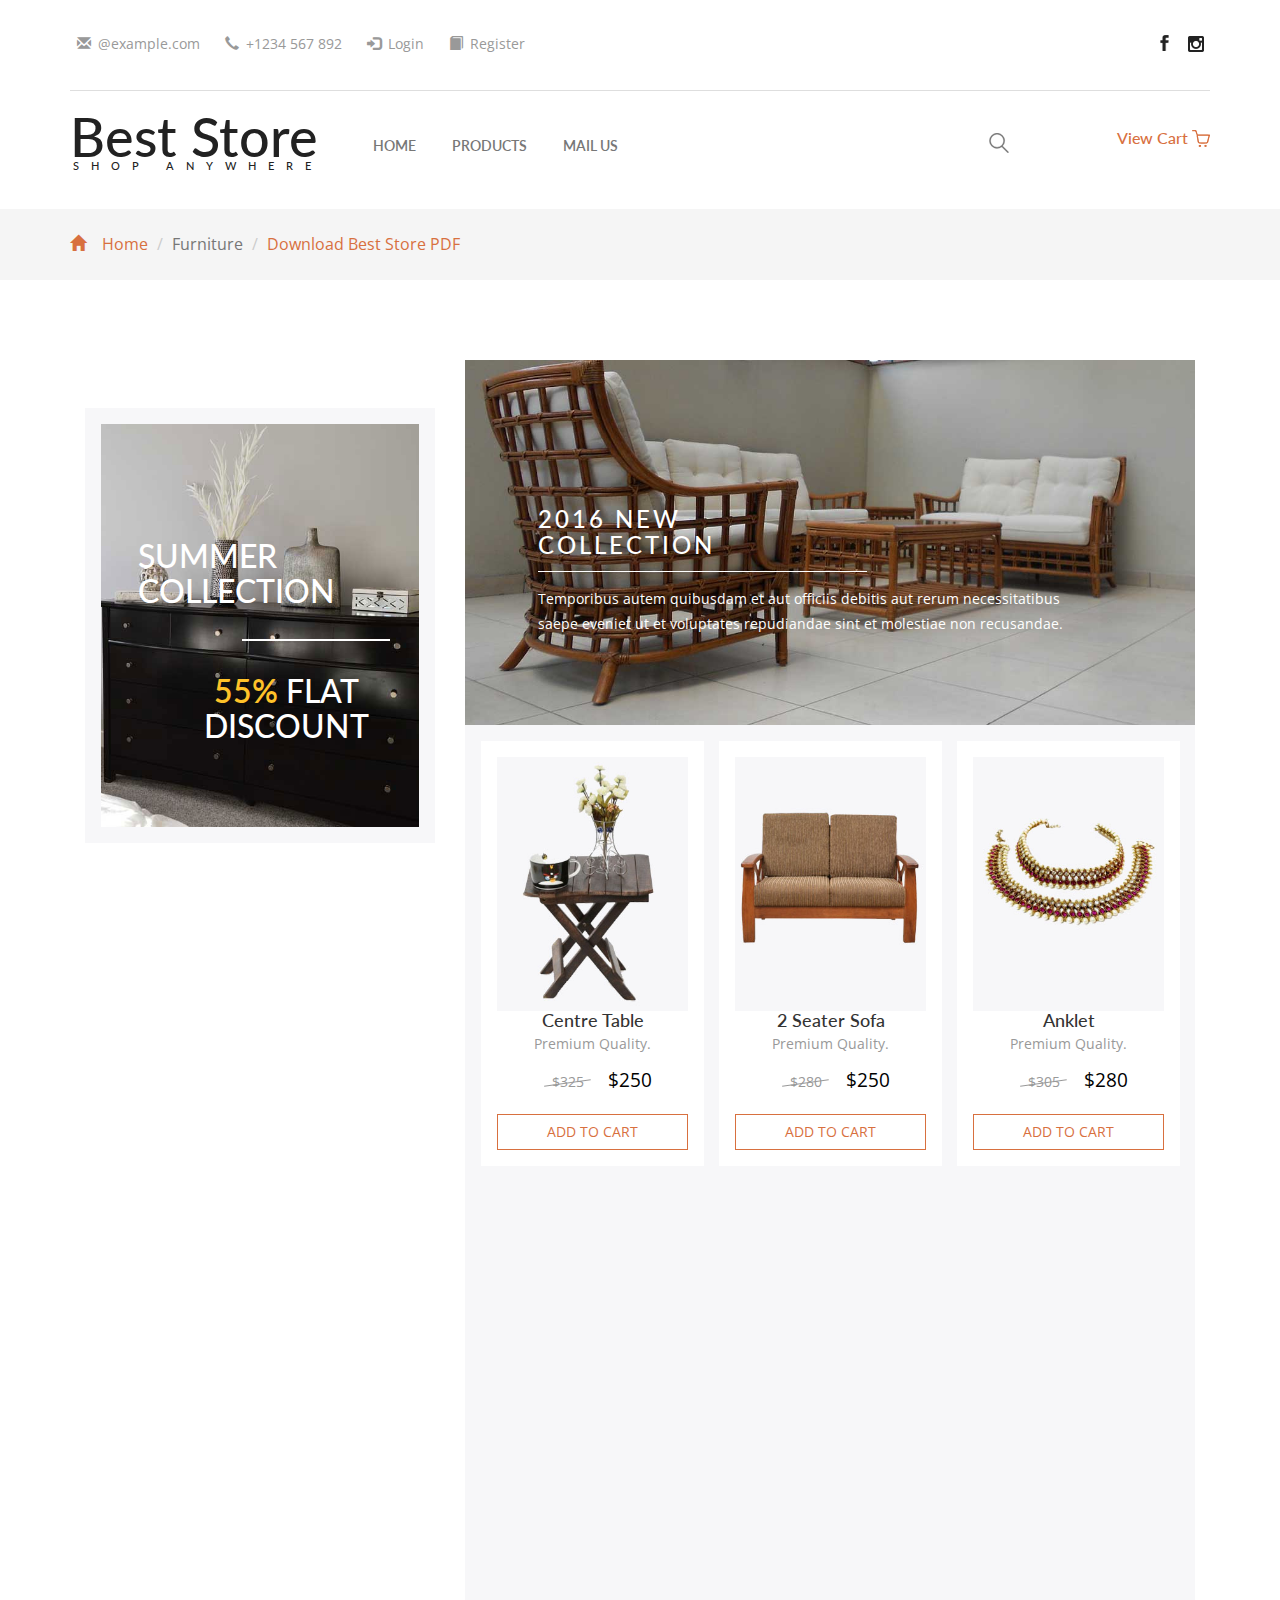
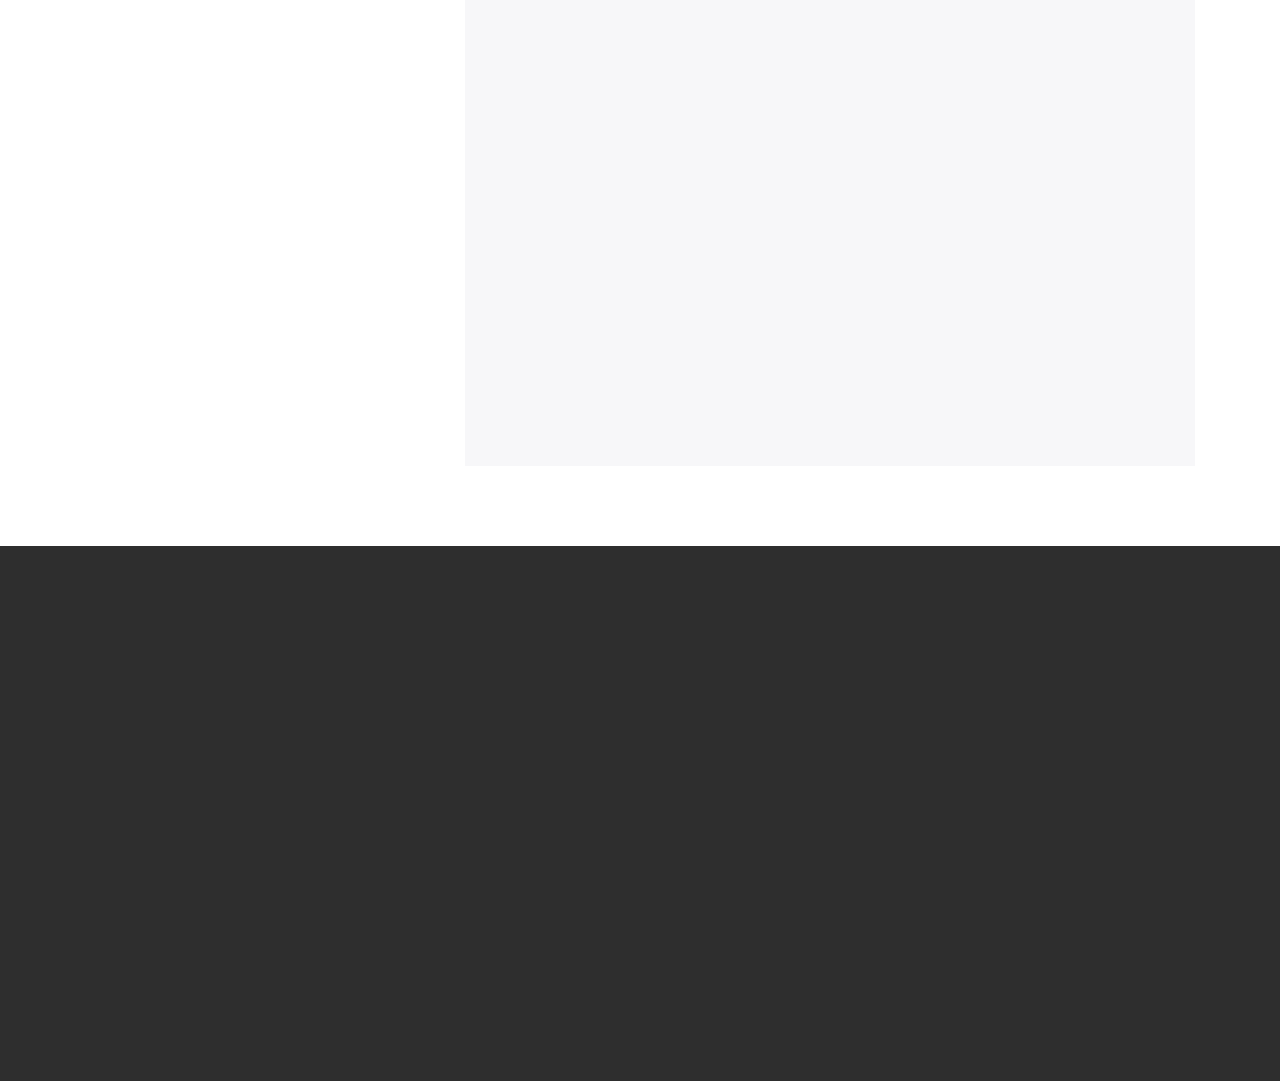
<file: furniture.html>
<!--
Author: W3layouts
Author URL: http://w3layouts.com
License: Creative Commons Attribution 3.0 Unported
License URL: http://creativecommons.org/licenses/by/3.0/
-->
<!DOCTYPE html>
<html>
<head>
<title>Best Store | Furniture</title>	
	
<!-- for-mobile-apps -->
<meta name="viewport" content="width=device-width, initial-scale=1">
<meta http-equiv="Content-Type" content="text/html; charset=utf-8" />
<meta name="keywords" content="Best Store Responsive web template, Bootstrap Web Templates, Flat Web Templates, Android Compatible web template, 
Smartphone Compatible web template, free webdesigns for Nokia, Samsung, LG, SonyEricsson, Motorola web design" />
<script type="application/x-javascript"> addEventListener("load", function() { setTimeout(hideURLbar, 0); }, false);
		function hideURLbar(){ window.scrollTo(0,1); } </script>
<!-- //for-mobile-apps -->
<link href="css/bootstrap.css" rel="stylesheet" type="text/css" media="all" />
<link href="css/style.css" rel="stylesheet" type="text/css" media="all" />
<!-- js -->
<script src="js/jquery.min.js"></script>
<!-- //js -->
<!-- cart -->
	<script src="js/simpleCart.min.js"> </script>
<!-- cart -->
<link rel="stylesheet" type="text/css" href="css/jquery-ui.css">
<!-- for bootstrap working -->
	<script type="text/javascript" src="js/bootstrap-3.1.1.min.js"></script>
<!-- //for bootstrap working -->
<link href='//fonts.googleapis.com/css?family=Open+Sans:400,300,300italic,400italic,600,600italic,700,700italic,800,800italic' rel='stylesheet' type='text/css'>
<link href='//fonts.googleapis.com/css?family=Lato:400,100,100italic,300,300italic,400italic,700,700italic,900,900italic' rel='stylesheet' type='text/css'>
<!-- animation-effect -->
<link href="css/animate.min.css" rel="stylesheet"> 
<script src="js/wow.min.js"></script>

<script>
	$(document).ready(function(){
		//on every page
		var checkUser = localStorage.getItem("user_id");
		var userName = localStorage.getItem("user_name");
		if(checkUser!=undefined && checkUser!='' && userName!=undefined && userName!=''){
			$('.header-grid-left ul li')[3].remove();
			$('.header-grid-left ul li')[2].innerText=userName;
		}
	});
	
	function viewItemFunction(item){
		try{
			var hrefVal = $(item).attr('href'); //https://best-store-lac.vercel.app/single.html?pdNm=Gray%20Shirt&pdPrc=250&imgLk=images/19.jpg
			var prod_category = window.location.pathname.split('.html')[0].split('/')[1];
			var prod_brand = 'Best Store '+prod_category;
			var prod_name = hrefVal.split('?pdNm=').pop().split('&')[0];
			var prod_price = parseInt(hrefVal.split('pdPrc=').pop().split('&')[0]);
			dataLayer.push({
			  'event':'select_item',
			  'ecommerce': {                 
				'items': [
				 {
				   'item_name': prod_name,  
				   'currency':'USD',
				   'item_brand': prod_brand,
				   'item_category': prod_category,
				   'price': prod_price,
				   'quantity': 1
				 }]
			  }
			});
		}catch(exc){}	
	}
	
	function searchSubmit(theForm) {
		var searchTerm = $('input#search').val().toLowerCase();
		if(searchTerm!=undefined && (searchTerm.includes('shirt') || searchTerm.includes('shoe') || searchTerm.includes('blazer'))){
			$('#searchForm').attr('action', 'https://best-store-lac.vercel.app/products.html');
			dataLayer.push({
			  'event':'search',
			  'search_term':searchTerm
			});
		}
		else if(searchTerm!=undefined && (searchTerm.includes('table') || searchTerm.includes('sofa') || searchTerm.includes('anklet') ||
			searchTerm.includes('cabinet') || searchTerm.includes('lamp') || searchTerm.includes('bangles') || 
			searchTerm.includes('entertainment') || searchTerm.includes('clock') )){			
			$('#searchForm').attr('action', 'https://best-store-lac.vercel.app/furniture.html');
			dataLayer.push({
			  'event':'search',
			  'search_term':searchTerm
			});
		}
		var actionVal = 'https://best-store-lac.vercel.app/single.html?q='+searchTerm;
		$('#searchForm').attr('action', actionVal);
	}
	
	function addtoCartFunction(element){
		try{
			var prod_name = $(element).parents("div.new-collections-grid1").find('h4').text().trim();
			if(prod_name===undefined || prod_name===null || prod_name===''){
				prod_name = $(element).parents(".new-products-grid-right").find('h4').text().trim();	
			}
			var pprice = $(element).prev().text().replace('$','').trim();
			var prod_price = parseInt(pprice);

			var oprice = $(element).prev().prev().text().replace('$','').trim();
			var original_price = parseInt(oprice);
			var discount_price = original_price-prod_price;
			if(oprice===undefined || oprice===null || oprice===''){
				discount_price='na';
			}

			var prod_img = $(element).parents("div.new-collections-grid1").find('.new-collections-grid1-image img').attr('src');
			var prod_quantity = 1;
			var itemsInCartLs = localStorage.getItem("itemsInCart");
			var idx = 0;
			var found = false;
			if(itemsInCartLs!=undefined && itemsInCartLs!=''){
				var itemsInCart = JSON.parse(itemsInCartLs);
				for(var i=0; i<itemsInCart.length; i++){
					var prevItemName = itemsInCart[i].prodName;
					if(prod_name==prevItemName){
						var prevItemQuantity = itemsInCart[i].quantity;
						prod_quantity = prevItemQuantity + 1;
						idx = i;
						found = true;
						break;
					}
				}
				if(found){
					itemsInCart[idx].quantity=prod_quantity;
				}else{
					itemsInCart.push({"prodName":prod_name , "price":prod_price , "quantity":prod_quantity , "imgSrc":prod_img });
				}
				var jsonToStrCartItems = JSON.stringify(itemsInCart);
				localStorage.setItem("itemsInCart", jsonToStrCartItems);
			}
			else{
				var itemsInCart = [
					{"prodName":prod_name , "price":prod_price , "quantity":1 , "imgSrc":prod_img }
				];
				var jsonToStrCartItems = JSON.stringify(itemsInCart);
				localStorage.setItem("itemsInCart", jsonToStrCartItems);
			}

			var prod_category = window.location.pathname.split('.html')[0].split('/')[1];
			var prod_brand = 'Best Store '+prod_category;
			if(discount_price==undefined || discount_price==null || discount_price=='' || discount_price=='na'){
				dataLayer.push({
				  'event':'add_to_cart',
				  'ecommerce': {                 
				    'items': [
				     {
				       'item_name': prod_name,  
				       'currency':'USD',
				       'item_brand': prod_brand,
				       'item_category': prod_category,
				       'price': prod_price,
				       'quantity': 1
				     }]
				  }
				});
			}else{
				dataLayer.push({
				  'event':'add_to_cart',
				  'ecommerce': {                 
				    'items': [
				     {
				       'item_name': prod_name,  
				       'currency':'USD',
				       'discount':discount_price,
				       'item_brand': prod_brand,
				       'item_category': prod_category,
				       'price': prod_price,
				       'quantity': 1
				     }]
				  }
				});
			}
			
		}catch(exc){}
	}
	
	$(window).on('load', function() {
		setTimeout(view_itemList, 5000);
	});
	
	function view_itemList() {
		var len = $('.new-collections-grid1').length;
		var prod_category = window.location.pathname.split('.html')[0].split('/')[1];
		var prod_brand = 'Best Store '+prod_category;
		var itemsInCart = [];
		for(var i=0; i<len; i++){
				var prod_name = $('.new-collections-grid1')[i].children[1].innerText;
				var originalPrice = parseInt($('.new-collections-grid1')[i].children[3].innerText.split('$')[1].trim());
				var prod_price = parseInt($('.new-collections-grid1')[i].children[3].innerText.split('$')[2].split('\n')[0]);
				var discount_price = originalPrice-prod_price;
				itemsInCart.push({"item_name":prod_name , "currency": "USD", discount: discount_price, item_brand: prod_brand, item_category: prod_category, "price":prod_price , "quantity":1 });
		}
		dataLayer.push({
			'event':'view_item_list',
			'ecommerce': {                 
				'items': itemsInCart
			}
		}); 
	}
</script>
	
<script>
 new WOW().init();
</script>

<script>
	$(document).ready(function() {
		var counter = $('a').length;
		for(var i=0; i<counter; i++) {
			var hrefAttr = $('a')[i].getAttribute('href');
			if(hrefAttr!=undefined && hrefAttr.includes('single.html')){
				var prodName = $('a')[i].parentElement.parentElement.nextElementSibling.innerText;
				var prodPrice = $('a')[i].parentElement.parentElement.nextElementSibling.nextElementSibling.nextElementSibling.innerText.split('\n')[0].split('$')[2];
				var imgLink = $('a')[i].parentElement.previousElementSibling.getAttribute('src');

				var param = "?pdNm="+prodName+"&pdPrc="+prodPrice+"&imgLk="+imgLink;		
				if(prodName!=undefined && prodName!=''){
					hrefAttr = hrefAttr+param;
					$('a')[i].setAttribute('href',hrefAttr);				
				}		
			}
		}		 
	});
	</script>
<!-- //animation-effect -->
	
<script>
	function typeOfLink(element) {
		var linkType='';
		var click_url = $(element).attr('href');
		if(/\.(pdf|xlsx|png|docx)/.test(click_url)){
			linkType='Download Link';
		}else if(click_url.includes('.html')){
			linkType='Custom Link';
		}else{
			linkType='Exit Link';
		}
		return linkType;
	}

	function clickDL(linkName, componentName, componentTitle, linkType){
		window.dataLayer = window.dataLayer || [];
		dataLayer.push({
			event: "click",
			event_data: {
				"link_name": linkName,
				"component_name": componentName,
				"component_title": componentTitle,
				"link_type": linkType
			}
		});
	}	
	
	function footerClickFunction(element){
		try{
			var linkName = $(element).text().toUpperCase().trim();
			var componentName = "Footer";
			var componentTitle = $(element).closest('div.footer-grid').find('h3').text().trim();
			if(componentTitle==undefined || componentTitle==""){
				componentTitle = "Footer Navigation";
			}
			var linkType = typeOfLink(element);
			clickDL(linkName, componentName, componentTitle, linkType);
		}catch(exc){}
	}

	function breadcrumbClickFunction(element){
		var linkName = $(element).text().toUpperCase().trim();
		var componentName = "Breadcrumb";
		var componentTitle = "Breadcrumb Navigation";
		var linkType = typeOfLink(element);
		clickDL(linkName, componentName, componentTitle, linkType);
	}

	function headerClickFunction(element){
		try{
			var linkName = $(element).text().toUpperCase().trim();
			if(linkName==undefined || linkName==""){
				linkName = $(element).attr('title').toUpperCase().trim();
			}
			var componentName = "Header";
			var componentTitle = "";
			var linkClass = $(element).attr('class');
			if(linkClass!=undefined && linkClass.includes('top_header_link')){
				componentTitle = "Top Link Navigation";
			}else{
				componentTitle = "Header Navigation";
			}
			var linkType = typeOfLink(element);
			clickDL(linkName, componentName, componentTitle, linkType);
		}catch(exc){}			
	}
</script>
<script src="https://assets.adobedtm.com/4ef014d90ea4/76ac039bae16/launch-669969ef5e79.min.js" async></script>	
</head>
	
<body>
<!-- header -->
	<div class="header">
		<div class="container">
			<div class="header-grid">
				<div class="header-grid-left animated wow slideInLeft" data-wow-delay=".5s">
					<ul>
						<li><i class="glyphicon glyphicon-envelope" aria-hidden="true"></i><a href="mailto:info@example.com" class="top_header_link" onclick="headerClickFunction(this)">@example.com</a></li>
						<li><i class="glyphicon glyphicon-earphone" aria-hidden="true"></i>+1234 <span>567</span> 892</li>
						<li><i class="glyphicon glyphicon-log-in" aria-hidden="true"></i><a href="login.html" class="top_header_link" onclick="headerClickFunction(this)">Login</a></li>
						<li><i class="glyphicon glyphicon-book" aria-hidden="true"></i><a href="register.html" class="top_header_link" onclick="headerClickFunction(this)">Register</a></li>
					</ul>
				</div>
				<div class="header-grid-right animated wow slideInRight" data-wow-delay=".5s">
					<ul class="social-icons">
						<li><a href="https://www.facebook.com/" title="Facebook" class="facebook top_header_link" target="_blank" onclick="headerClickFunction(this)"></a></li>
						<li><a href="https://www.instagram.com/" title="Instagram" class="instagram top_header_link" target="_blank" onclick="headerClickFunction(this)"></a></li>
					</ul>
				</div>
				<div class="clearfix"> </div>
			</div>
			<div class="logo-nav">
				<div class="logo-nav-left animated wow zoomIn" data-wow-delay=".5s">
					<h1><a href="index.html" class="header_link" onclick="headerClickFunction(this)">Best Store <span>Shop anywhere</span></a></h1>
				</div>
				<div class="logo-nav-left1">
					<nav class="navbar navbar-default">
					<!-- Brand and toggle get grouped for better mobile display -->
					<div class="navbar-header nav_2">
						<button type="button" class="navbar-toggle collapsed navbar-toggle1" data-toggle="collapse" data-target="#bs-megadropdown-tabs">
							<span class="sr-only">Toggle navigation</span>
							<span class="icon-bar"></span>
							<span class="icon-bar"></span>
							<span class="icon-bar"></span>
						</button>
					</div>
					<div class="collapse navbar-collapse" id="bs-megadropdown-tabs">
						<ul class="nav navbar-nav">						
							<li><a href="index.html" class="header_link" onclick="headerClickFunction(this)">Home</a></li>	
							<li><a href="products.html" class="header_link" onclick="headerClickFunction(this)">Products</a></li>
							<li><a href="mail.html" class="header_link" onclick="headerClickFunction(this)">Mail Us</a></li>
						</ul>
					</div>
					</nav>
				</div>
				<div class="logo-nav-right">
					<div class="search-box">
						<div id="sb-search" class="sb-search">
							<form id="searchForm" onsubmit="searchSubmit(this);">
								<input class="sb-search-input" placeholder="Enter your search term..." type="search" id="search">
								<input class="sb-search-submit" type="submit" value="">
								<span class="sb-icon-search"> </span>
							</form>
						</div>
					</div>
						<!-- search-scripts -->
						<script src="js/classie.js"></script>
						<script src="js/uisearch.js"></script>
							<script>
								new UISearch( document.getElementById( 'sb-search' ) );
							</script>
						<!-- //search-scripts -->
				</div>
				<div class="header-right">
					<div class="cart box_1">
						<a href="checkout.html">
							<h3> 
								<div class="total"><span>View Cart</span></div>
								<img src="images/bag.png" alt="" />
							</h3>
						</a>
						<div class="clearfix"> </div>
					</div>	
				</div>
				<div class="clearfix"> </div>
			</div>
		</div>
	</div>
<!-- //header -->
<!-- breadcrumbs -->
	<div class="breadcrumbs">
		<div class="container">
			<ol class="breadcrumb breadcrumb1 animated wow slideInLeft" data-wow-delay=".5s">
				<li><a href="index.html" onclick="breadcrumbClickFunction(this)"><span class="glyphicon glyphicon-home" aria-hidden="true"></span>Home</a></li>
				<li class="active">Furniture</li>
				<li><a type="link" target="_blank" href="Best Store.pdf" class="download" onclick="breadcrumbClickFunction(this)"><i class="fa-solid fa-download mr-1" aria-hidden="true"></i><span aria-label="Download PDF">Download Best Store PDF</span></a></li>
			</ol>
			</ol>
		</div>
	</div>
	<div class="products">
		<div class="container">
			<div class="col-md-4 products-left">
				<div class="men-position animated wow slideInUp" data-wow-delay=".5s">
					<img src="images/29.jpg" alt=" " class="img-responsive" />
					<div class="men-position-pos">
						<h4>Summer collection</h4>
						<h5><span>55%</span> Flat Discount</h5>
					</div>
				</div>
			</div>
			<div class="col-md-8 products-right">
				<div class="products-right-grid">
					<div class="products-right-grids-position animated wow slideInRight" data-wow-delay=".5s">
						<img src="images/28.jpg" alt=" " class="img-responsive" />
						<div class="products-right-grids-position1">
							<h4>2016 New Collection</h4>
							<p>Temporibus autem quibusdam et aut officiis debitis aut rerum 
								necessitatibus saepe eveniet ut et voluptates repudiandae sint et molestiae 
								non recusandae.</p>
						</div>
					</div>
				</div>
				<div class="products-right-grids-bottom">
					<div class="col-md-4 products-right-grids-bottom-grid">
						<div class="new-collections-grid1 products-right-grid1 animated wow slideInUp" data-wow-delay=".5s">
							<div class="new-collections-grid1-image">
								<img src="images/30.jpg" alt=" " class="img-responsive">
								<div class="new-collections-grid1-image-pos products-right-grids-pos">
									<a href="single.html" onclick="viewItemFunction(this)">Quick View</a>
								</div>
								<div class="new-collections-grid1-right products-right-grids-pos-right">
									<div class="rating">
										<div class="rating-left">
											<img src="images/2.png" alt=" " class="img-responsive">
										</div>
										<div class="rating-left">
											<img src="images/2.png" alt=" " class="img-responsive">
										</div>
										<div class="rating-left">
											<img src="images/2.png" alt=" " class="img-responsive">
										</div>
										<div class="rating-left">
											<img src="images/1.png" alt=" " class="img-responsive">
										</div>
										<div class="rating-left">
											<img src="images/1.png" alt=" " class="img-responsive">
										</div>
										<div class="clearfix"> </div>
									</div>
								</div>
							</div>
							<h4>Centre Table</h4>
							<p>Premium Quality.</p>
							<div class="simpleCart_shelfItem products-right-grid1-add-cart">
								<p><span class="original_price"><i>$325</i></span> <span class="item_price">$250</span><a class="item_add" onclick="addtoCartFunction(this)">add to cart </a></p>
							</div>
						</div>
						<div class="new-collections-grid1 products-right-grid1 animated wow slideInUp" data-wow-delay=".5s">
							<div class="new-collections-grid1-image">
								<img src="images/32.jpg" alt=" " class="img-responsive">
								<div class="new-collections-grid1-image-pos products-right-grids-pos">
									<a href="single.html" onclick="viewItemFunction(this)">Quick View</a>
								</div>
								<div class="new-collections-grid1-right products-right-grids-pos-right">
									<div class="rating">
										<div class="rating-left">
											<img src="images/2.png" alt=" " class="img-responsive">
										</div>
										<div class="rating-left">
											<img src="images/2.png" alt=" " class="img-responsive">
										</div>
										<div class="rating-left">
											<img src="images/2.png" alt=" " class="img-responsive">
										</div>
										<div class="rating-left">
											<img src="images/1.png" alt=" " class="img-responsive">
										</div>
										<div class="rating-left">
											<img src="images/1.png" alt=" " class="img-responsive">
										</div>
										<div class="clearfix"> </div>
									</div>
								</div>
							</div>
							<h4>Media Cabinet</h4>
							<p>Premium Quality.</p>
							<div class="simpleCart_shelfItem products-right-grid1-add-cart">
								<p><span class="original_price"><i>$325</i></span> <span class="item_price">$250</span><a class="item_add" onclick="addtoCartFunction(this)">add to cart </a></p>
							</div>
						</div>
						<div class="new-collections-grid1 products-right-grid1 animated wow slideInUp" data-wow-delay=".5s">
							<div class="new-collections-grid1-image">
								<img src="images/31.jpg" alt=" " class="img-responsive">
								<div class="new-collections-grid1-image-pos products-right-grids-pos">
									<a href="single.html" onclick="viewItemFunction(this)">Quick View</a>
								</div>
								<div class="new-collections-grid1-right products-right-grids-pos-right">
									<div class="rating">
										<div class="rating-left">
											<img src="images/2.png" alt=" " class="img-responsive">
										</div>
										<div class="rating-left">
											<img src="images/2.png" alt=" " class="img-responsive">
										</div>
										<div class="rating-left">
											<img src="images/2.png" alt=" " class="img-responsive">
										</div>
										<div class="rating-left">
											<img src="images/1.png" alt=" " class="img-responsive">
										</div>
										<div class="rating-left">
											<img src="images/1.png" alt=" " class="img-responsive">
										</div>
										<div class="clearfix"> </div>
									</div>
								</div>
							</div>
							<h4>Entertainment Unit</h4>
							<p>Premium Quality.</p>
							<div class="simpleCart_shelfItem products-right-grid1-add-cart">
								<p><span class="original_price"><i>$585</i></span> <span class="item_price">$489</span><a class="item_add" onclick="addtoCartFunction(this)">add to cart </a></p>
							</div>
						</div>
					</div>
					<div class="col-md-4 products-right-grids-bottom-grid">
						<div class="new-collections-grid1 products-right-grid1 animated wow slideInUp" data-wow-delay=".5s">
							<div class="new-collections-grid1-image">
								<img src="images/33.jpg" alt=" " class="img-responsive">
								<div class="new-collections-grid1-image-pos products-right-grids-pos">
									<a href="single.html" onclick="viewItemFunction(this)">Quick View</a>
								</div>
								<div class="new-collections-grid1-right products-right-grids-pos-right">
									<div class="rating">
										<div class="rating-left">
											<img src="images/2.png" alt=" " class="img-responsive">
										</div>
										<div class="rating-left">
											<img src="images/2.png" alt=" " class="img-responsive">
										</div>
										<div class="rating-left">
											<img src="images/2.png" alt=" " class="img-responsive">
										</div>
										<div class="rating-left">
											<img src="images/1.png" alt=" " class="img-responsive">
										</div>
										<div class="rating-left">
											<img src="images/1.png" alt=" " class="img-responsive">
										</div>
										<div class="clearfix"> </div>
									</div>
								</div>
							</div>
							<h4>2 Seater Sofa</h4>
							<p>Premium Quality.</p>
							<div class="simpleCart_shelfItem products-right-grid1-add-cart">
								<p><span class="original_price"><i>$280</i></span> <span class="item_price">$250</span><a class="item_add" onclick="addtoCartFunction(this)">add to cart </a></p>
							</div>
						</div>
						<div class="new-collections-grid1 products-right-grid1 animated wow slideInUp" data-wow-delay=".5s">
							<div class="new-collections-grid1-image">
								<img src="images/6.jpg" alt=" " class="img-responsive">
								<div class="new-collections-grid1-image-pos products-right-grids-pos">
									<a href="single.html" onclick="viewItemFunction(this)">Quick View</a>
								</div>
								<div class="new-collections-grid1-right products-right-grids-pos-right">
									<div class="rating">
										<div class="rating-left">
											<img src="images/2.png" alt=" " class="img-responsive">
										</div>
										<div class="rating-left">
											<img src="images/2.png" alt=" " class="img-responsive">
										</div>
										<div class="rating-left">
											<img src="images/2.png" alt=" " class="img-responsive">
										</div>
										<div class="rating-left">
											<img src="images/1.png" alt=" " class="img-responsive">
										</div>
										<div class="rating-left">
											<img src="images/1.png" alt=" " class="img-responsive">
										</div>
										<div class="clearfix"> </div>
									</div>
								</div>
							</div>
							<h4>Golden Street Lamp</h4>
							<p>Premium Quality.</p>
							<div class="simpleCart_shelfItem products-right-grid1-add-cart">
								<p><span class="original_price"><i>$500</i></span> <span class="item_price">$480</span><a class="item_add" onclick="addtoCartFunction(this)">add to cart </a></p>
							</div>
						</div>
						<div class="new-collections-grid1 products-right-grid1 animated wow slideInUp" data-wow-delay=".5s">
							<div class="new-collections-grid1-image">
								<img src="images/9.jpg" alt=" " class="img-responsive">
								<div class="new-collections-grid1-image-pos products-right-grids-pos">
									<a href="single.html" onclick="viewItemFunction(this)">Quick View</a>
								</div>
								<div class="new-collections-grid1-right products-right-grids-pos-right">
									<div class="rating">
										<div class="rating-left">
											<img src="images/2.png" alt=" " class="img-responsive">
										</div>
										<div class="rating-left">
											<img src="images/2.png" alt=" " class="img-responsive">
										</div>
										<div class="rating-left">
											<img src="images/2.png" alt=" " class="img-responsive">
										</div>
										<div class="rating-left">
											<img src="images/1.png" alt=" " class="img-responsive">
										</div>
										<div class="rating-left">
											<img src="images/1.png" alt=" " class="img-responsive">
										</div>
										<div class="clearfix"> </div>
									</div>
								</div>
							</div>
							<h4>Brass Street Lamp</h4>
							<p>Premium Quality.</p>
							<div class="simpleCart_shelfItem products-right-grid1-add-cart">
								<p><span class="original_price"><i>$585</i></span> <span class="item_price">$489</span><a class="item_add" onclick="addtoCartFunction(this)">add to cart </a></p>
							</div>
						</div>
					</div>
					<div class="col-md-4 products-right-grids-bottom-grid">
						<div class="new-collections-grid1 products-right-grid1 animated wow slideInUp" data-wow-delay=".5s">
							<div class="new-collections-grid1-image">
								<img src="images/10.jpg" alt=" " class="img-responsive">
								<div class="new-collections-grid1-image-pos products-right-grids-pos">
									<a href="single.html" onclick="viewItemFunction(this)">Quick View</a>
								</div>
								<div class="new-collections-grid1-right products-right-grids-pos-right">
									<div class="rating">
										<div class="rating-left">
											<img src="images/2.png" alt=" " class="img-responsive">
										</div>
										<div class="rating-left">
											<img src="images/2.png" alt=" " class="img-responsive">
										</div>
										<div class="rating-left">
											<img src="images/2.png" alt=" " class="img-responsive">
										</div>
										<div class="rating-left">
											<img src="images/1.png" alt=" " class="img-responsive">
										</div>
										<div class="rating-left">
											<img src="images/1.png" alt=" " class="img-responsive">
										</div>
										<div class="clearfix"> </div>
									</div>
								</div>
							</div>
							<h4>Anklet</h4>
							<p>Premium Quality.</p>
							<div class="simpleCart_shelfItem products-right-grid1-add-cart">
								<p><span class="original_price"><i>$305</i></span> <span class="item_price">$280</span><a class="item_add" onclick="addtoCartFunction(this)">add to cart </a></p>
							</div>
						</div>
						<div class="new-collections-grid1 products-right-grid1 animated wow slideInUp" data-wow-delay=".5s">
							<div class="new-collections-grid1-image">
								<img src="images/11.jpg" alt=" " class="img-responsive">
								<div class="new-collections-grid1-image-pos products-right-grids-pos">
									<a href="single.html" onclick="viewItemFunction(this)">Quick View</a>
								</div>
								<div class="new-collections-grid1-right products-right-grids-pos-right">
									<div class="rating">
										<div class="rating-left">
											<img src="images/2.png" alt=" " class="img-responsive">
										</div>
										<div class="rating-left">
											<img src="images/2.png" alt=" " class="img-responsive">
										</div>
										<div class="rating-left">
											<img src="images/2.png" alt=" " class="img-responsive">
										</div>
										<div class="rating-left">
											<img src="images/1.png" alt=" " class="img-responsive">
										</div>
										<div class="rating-left">
											<img src="images/1.png" alt=" " class="img-responsive">
										</div>
										<div class="clearfix"> </div>
									</div>
								</div>
							</div>
							<h4>Stone Bangles</h4>
							<p>Premium Quality.</p>
							<div class="simpleCart_shelfItem products-right-grid1-add-cart">
								<p><span class="original_price"><i>$389</i></span> <span class="item_price">$299</span><a class="item_add" onclick="addtoCartFunction(this)">add to cart </a></p>
							</div>
						</div>
						<div class="new-collections-grid1 products-right-grid1 animated wow slideInUp" data-wow-delay=".5s">
							<div class="new-collections-grid1-image">
								<img src="images/34.jpg" alt=" " class="img-responsive">
								<div class="new-collections-grid1-image-pos products-right-grids-pos">
									<a href="single.html" onclick="viewItemFunction(this)">Quick View</a>
								</div>
								<div class="new-collections-grid1-right products-right-grids-pos-right">
									<div class="rating">
										<div class="rating-left">
											<img src="images/2.png" alt=" " class="img-responsive">
										</div>
										<div class="rating-left">
											<img src="images/2.png" alt=" " class="img-responsive">
										</div>
										<div class="rating-left">
											<img src="images/2.png" alt=" " class="img-responsive">
										</div>
										<div class="rating-left">
											<img src="images/1.png" alt=" " class="img-responsive">
										</div>
										<div class="rating-left">
											<img src="images/1.png" alt=" " class="img-responsive">
										</div>
										<div class="clearfix"> </div>
									</div>
								</div>
							</div>
							<h4>Analog Wall Clock</h4>
							<p>Premium Quality.</p>
							<div class="simpleCart_shelfItem products-right-grid1-add-cart">
								<p><span class="original_price"><i>$585</i></span> <span class="item_price">$489</span><a class="item_add" onclick="addtoCartFunction(this)">add to cart </a></p>
							</div>
						</div>
					</div>
					<div class="clearfix"> </div>
				</div>
			</div>
			<div class="clearfix"> </div>
		</div>
	</div>
<!-- //breadcrumbs -->
<!-- footer -->
	<div class="footer">
		<div class="container">
			<div class="footer-grids">
				<div class="col-md-4 footer-grid animated wow slideInLeft" data-wow-delay=".5s">
					<h3>About Us</h3>
					<p>Duis aute irure dolor in reprehenderit in voluptate velit esse.<span>Excepteur sint occaecat cupidatat 
						non proident, sunt in culpa qui officia deserunt mollit.</span></p>
				</div>
				<div class="col-md-4 footer-grid animated wow slideInLeft" data-wow-delay=".6s">
					<h3>Contact Info</h3>
					<ul>
						<li><i class="glyphicon glyphicon-map-marker" aria-hidden="true"></i>1234k Avenue, 4th block, <span>New York City.</span></li>
						<li><i class="glyphicon glyphicon-envelope" aria-hidden="true"></i><a href="mailto:info@example.com" class="footer_link" onclick="footerClickFunction(this)">info@example.com</a></li>
						<li><i class="glyphicon glyphicon-earphone" aria-hidden="true"></i>+1234 567 567</li>
					</ul>
				</div>
				<div class="col-md-4 footer-grid animated wow slideInLeft" data-wow-delay=".6s">
					<h3>Explore</h3>
					<ul>
						<li><a class="footer_link" href="index.html" onclick="footerClickFunction(this)">HOME</a></li>
						<li><a class="footer_link" href="products.html" onclick="footerClickFunction(this)">PRODUCTS</a></li>
						<li><a class="footer_link" href="mail.html" onclick="footerClickFunction(this)">MAIL US</a></li>
					</ul>
				</div>
				<div class="clearfix"> </div>
			</div>
			<div class="footer-logo animated wow slideInUp" data-wow-delay=".5s">
				<h2><a href="index.html" class="footer_link" onclick="footerClickFunction(this)">Best Store <span>shop anywhere</span></a></h2>
			</div>
			<div class="copy-right animated wow slideInUp" data-wow-delay=".5s">
				<p>&copy 2016 Best Store. All rights reserved | Design by <a href="http://w3layouts.com/" class="footer_link" onclick="footerClickFunction(this)">W3layouts</a></p>
			</div>
		</div>
	</div>
<!-- //footer -->
</body>
</html>
</file>
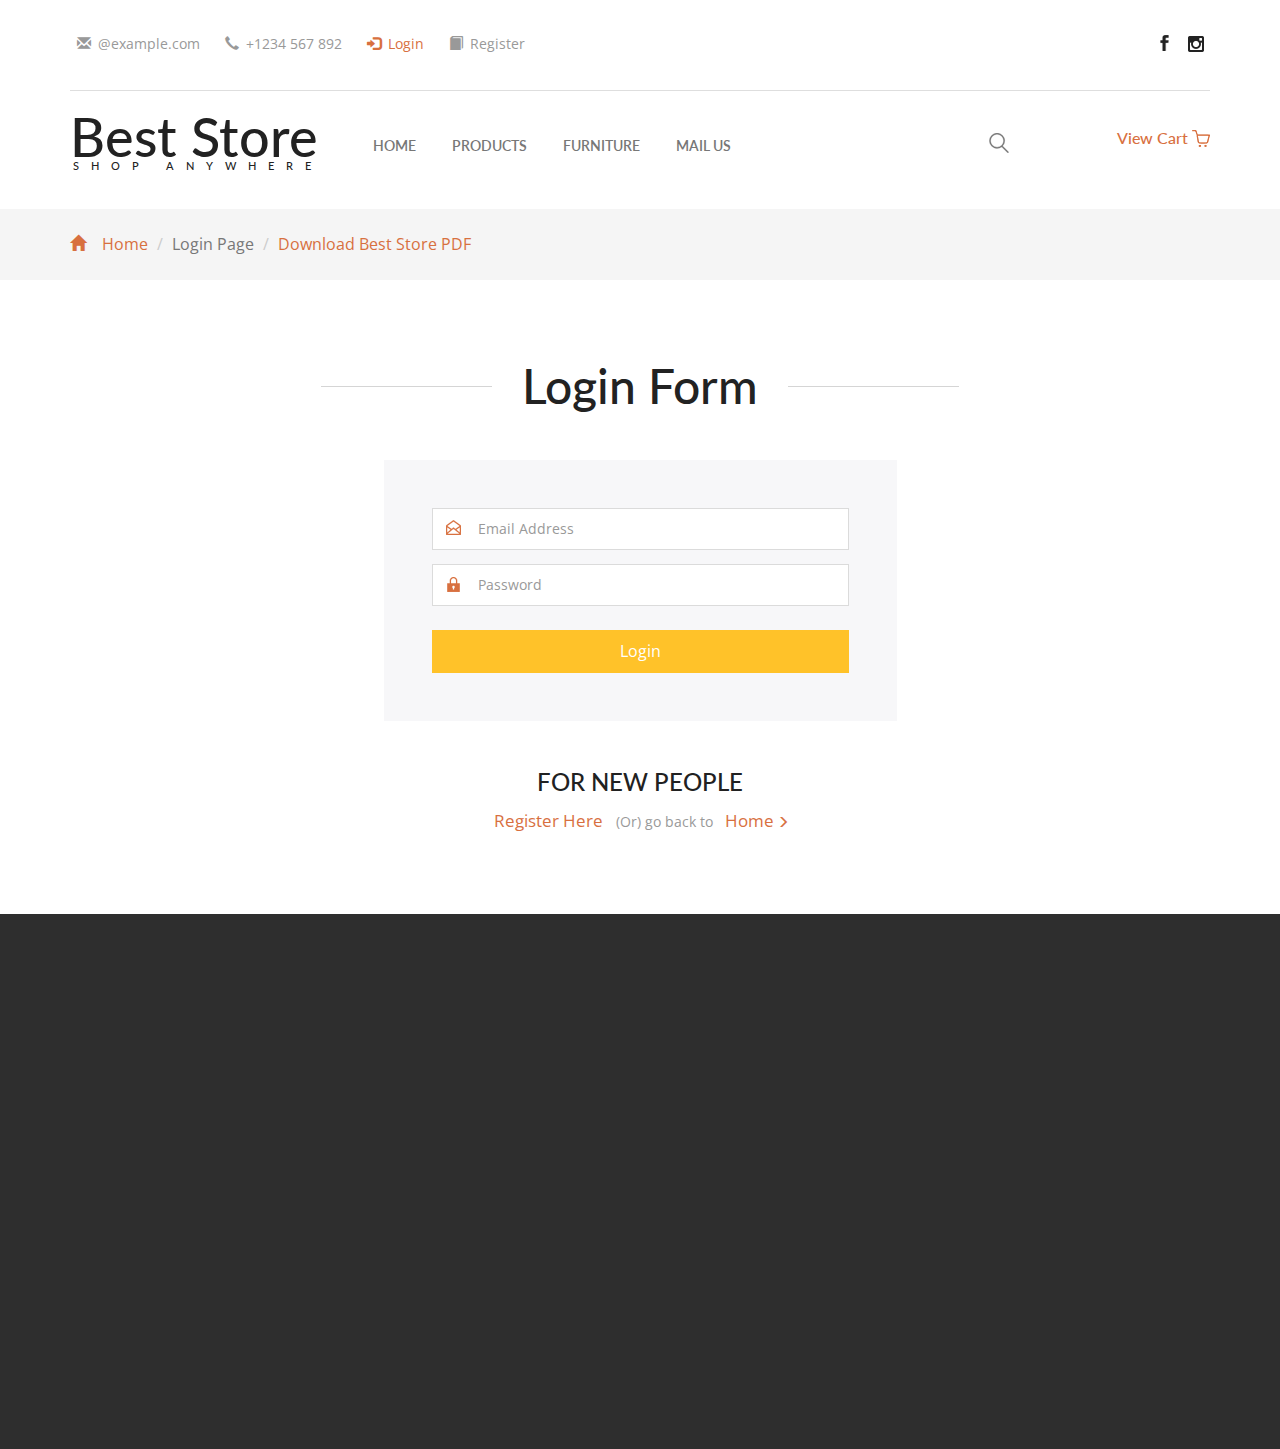
<file: login.html>
<!--
Author: W3layouts
Author URL: http://w3layouts.com
License: Creative Commons Attribution 3.0 Unported
License URL: http://creativecommons.org/licenses/by/3.0/
-->
<!DOCTYPE html>
<html>
<head>
<title>Best Store | Login</title>
	
<!-- for-mobile-apps -->
<meta name="viewport" content="width=device-width, initial-scale=1">
<meta http-equiv="Content-Type" content="text/html; charset=utf-8" />
<meta name="keywords" content="Best Store Responsive web template, Bootstrap Web Templates, Flat Web Templates, Android Compatible web template, 
Smartphone Compatible web template, free webdesigns for Nokia, Samsung, LG, SonyEricsson, Motorola web design" />
<script type="application/x-javascript"> addEventListener("load", function() { setTimeout(hideURLbar, 0); }, false);
		function hideURLbar(){ window.scrollTo(0,1); } </script>
<!-- //for-mobile-apps -->
<link href="css/bootstrap.css" rel="stylesheet" type="text/css" media="all" />
<link href="css/style.css" rel="stylesheet" type="text/css" media="all" />
<!-- js -->
<script src="js/jquery.min.js"></script>
<!-- //js -->
<!-- cart -->
	<script src="js/simpleCart.min.js"> </script>
<!-- cart -->
<link rel="stylesheet" type="text/css" href="css/jquery-ui.css">
<!-- for bootstrap working -->
	<script type="text/javascript" src="js/bootstrap-3.1.1.min.js"></script>
<!-- //for bootstrap working -->
<link href='//fonts.googleapis.com/css?family=Open+Sans:400,300,300italic,400italic,600,600italic,700,700italic,800,800italic' rel='stylesheet' type='text/css'>
<link href='//fonts.googleapis.com/css?family=Lato:400,100,100italic,300,300italic,400italic,700,700italic,900,900italic' rel='stylesheet' type='text/css'>
<!-- animation-effect -->
<link href="css/animate.min.css" rel="stylesheet"> 
<script src="js/wow.min.js"></script>
	
<script>
	$(document).ready(function(){
		//on every page
		var checkUser = localStorage.getItem("user_id");
		var userName = localStorage.getItem("user_name");
		if(checkUser!=undefined && checkUser!='' && userName!=undefined && userName!=''){
			$('.header-grid-left ul li')[3].remove();
			$('.header-grid-left ul li')[2].innerText=userName;
		}
	});
</script>
	
<script>
 	new WOW().init();
	
	function searchSubmit(theForm) {
		var searchTerm = $('input#search').val().toLowerCase();
		if(searchTerm!=undefined && (searchTerm.includes('shirt') || searchTerm.includes('shoe') || searchTerm.includes('blazer'))){
			$('#searchForm').attr('action', 'https://best-store-lac.vercel.app/products.html');
			dataLayer.push({
			  'event':'search',
			  'search_term':searchTerm
			});
		}
		else if(searchTerm!=undefined && (searchTerm.includes('table') || searchTerm.includes('sofa') || searchTerm.includes('anklet') ||
			searchTerm.includes('cabinet') || searchTerm.includes('lamp') || searchTerm.includes('bangles') || 
			searchTerm.includes('entertainment') || searchTerm.includes('clock') )){			
			$('#searchForm').attr('action', 'https://best-store-lac.vercel.app/furniture.html');
			dataLayer.push({
			  'event':'search',
			  'search_term':searchTerm
			});
		}

		return true;
	}
	
	function validateFormOnSubmit(theForm) {
		//on login/register page
		var email = $('input[type="email"]').val();
		if(email!=undefined && email.includes('@')){
			var hashedMail = stringToHash(email);
			localStorage.setItem("user_id", hashedMail);
		}

		function stringToHash(email) {
			var email_val = email;
			var hash = 0;		  
			if (email_val.length == 0) return hash;	  
			for (i = 0; i < email_val.length; i++) {
				char = email_val.charCodeAt(i);
				hash = ((hash << 5) - hash) + char;
				hash = hash & hash;
			}		  
			return hash;
		}

		try{
			var name = $('input[type="email"]').val().split('@')[0];
			if(name!=undefined && name!=''){
				localStorage.setItem("user_name", name);
			}	
		}catch(exc){
		}
	}
</script>
<!-- //animation-effect -->
<script>
	function typeOfLink(element) {
		var linkType='';
		var click_url = $(element).attr('href');
		if(/\.(pdf|xlsx|png|docx)/.test(click_url)){
			linkType='Download Link';
		}else if(click_url.includes('.html')){
			linkType='Custom Link';
		}else{
			linkType='Exit Link';
		}
		return linkType;
	}

	function clickDL(linkName, componentName, componentTitle, linkType){
		window.dataLayer = window.dataLayer || [];
		dataLayer.push({
			event: "click",
			event_data: {
				"link_name": linkName,
				"component_name": componentName,
				"component_title": componentTitle,
				"link_type": linkType
			}
		});
	}	
	
	function footerClickFunction(element){
		try{
			var linkName = $(element).text().toUpperCase().trim();
			var componentName = "Footer";
			var componentTitle = $(element).closest('div.footer-grid').find('h3').text().trim();
			if(componentTitle==undefined || componentTitle==""){
				componentTitle = "Footer Navigation";
			}
			var linkType = typeOfLink(element);
			clickDL(linkName, componentName, componentTitle, linkType);
		}catch(exc){}
	}

	function breadcrumbClickFunction(element){
		var linkName = $(element).text().toUpperCase().trim();
		var componentName = "Breadcrumb";
		var componentTitle = "Breadcrumb Navigation";
		var linkType = typeOfLink(element);
		clickDL(linkName, componentName, componentTitle, linkType);
	}
	
	function otherClickFunction(element){
		var linkName = $(element).text().toUpperCase().trim();
		var componentName = "Login Form";
		var componentTitle = "For New People";
		var linkType = typeOfLink(element);
		clickDL(linkName, componentName, componentTitle, linkType);
	}

	function headerClickFunction(element){
		try{
			var linkName = $(element).text().toUpperCase().trim();
			if(linkName==undefined || linkName==""){
				linkName = $(element).attr('title').toUpperCase().trim();
			}
			var componentName = "Header";
			var componentTitle = "";
			var linkClass = $(element).attr('class');
			if(linkClass!=undefined && linkClass.includes('top_header_link')){
				componentTitle = "Top Link Navigation";
			}else{
				componentTitle = "Header Navigation";
			}
			var linkType = typeOfLink(element);
			clickDL(linkName, componentName, componentTitle, linkType);
		}catch(exc){}			
	}
</script>
<script src="https://assets.adobedtm.com/4ef014d90ea4/76ac039bae16/launch-669969ef5e79.min.js" async></script>	
</head>
	
<body>
<!-- header -->
	<div class="header">
		<div class="container">
			<div class="header-grid">
				<div class="header-grid-left animated wow slideInLeft" data-wow-delay=".5s">
					<ul>
						<li><i class="glyphicon glyphicon-envelope" aria-hidden="true"></i><a href="mailto:info@example.com" class="top_header_link" onclick="headerClickFunction(this)">@example.com</a></li>
						<li><i class="glyphicon glyphicon-earphone" aria-hidden="true"></i>+1234 <span>567</span> 892</li>
						<li class="active"><i class="glyphicon glyphicon-log-in" aria-hidden="true"></i><a href="login.html" class="top_header_link" onclick="headerClickFunction(this)">Login</a></li>
						<li><i class="glyphicon glyphicon-book" aria-hidden="true"></i><a href="register.html" class="top_header_link" onclick="headerClickFunction(this)">Register</a></li>
					</ul>
				</div>
				<div class="header-grid-right animated wow slideInRight" data-wow-delay=".5s">
					<ul class="social-icons">
						<li><a href="https://www.facebook.com/" title="Facebook" class="facebook top_header_link" target="_blank" onclick="headerClickFunction(this)"></a></li>
						<li><a href="https://www.instagram.com/" title="Instagram" class="instagram top_header_link" target="_blank" onclick="headerClickFunction(this)"></a></li>
					</ul>
				</div>
				<div class="clearfix"> </div>
			</div>
			<div class="logo-nav">
				<div class="logo-nav-left animated wow zoomIn" data-wow-delay=".5s">
					<h1><a href="index.html" class="header_link" onclick="headerClickFunction(this)">Best Store <span>Shop anywhere</span></a></h1>
				</div>
				<div class="logo-nav-left1">
					<nav class="navbar navbar-default">
					<!-- Brand and toggle get grouped for better mobile display -->
					<div class="navbar-header nav_2">
						<button type="button" class="navbar-toggle collapsed navbar-toggle1" data-toggle="collapse" data-target="#bs-megadropdown-tabs">
							<span class="sr-only">Toggle navigation</span>
							<span class="icon-bar"></span>
							<span class="icon-bar"></span>
							<span class="icon-bar"></span>
						</button>
					</div>
					<div class="collapse navbar-collapse" id="bs-megadropdown-tabs">
						<ul class="nav navbar-nav">
							<li><a href="index.html" class="header_link" onclick="headerClickFunction(this)">Home</a></li>	
							<li><a href="products.html" class="header_link" onclick="headerClickFunction(this)">Products</a></li>
							<li><a href="furniture.html" class="header_link" onclick="headerClickFunction(this)">Furniture</a></li>
							<li><a href="mail.html" class="header_link" onclick="headerClickFunction(this)">Mail Us</a></li>
						</ul>
					</div>
					</nav>
				</div>
				<div class="logo-nav-right">
					<div class="search-box">
						<div id="sb-search" class="sb-search">
							<form id="searchForm" onsubmit="return searchSubmit(this);" action="https://best-store-lac.vercel.app/single.html">
								<input class="sb-search-input" placeholder="Enter your search term..." type="search" id="search">
								<input class="sb-search-submit" type="submit" value="">
								<span class="sb-icon-search"> </span>
							</form>
						</div>
					</div>
						<!-- search-scripts -->
						<script src="js/classie.js"></script>
						<script src="js/uisearch.js"></script>
							<script>
								new UISearch( document.getElementById( 'sb-search' ) );
							</script>
						<!-- //search-scripts -->
				</div>
				<div class="header-right">
					<div class="cart box_1">
						<a href="checkout.html">
							<h3> 
								<div class="total"><span>View Cart</span></div>
								<img src="images/bag.png" alt="" />
							</h3>
						</a>
						<div class="clearfix"> </div>
					</div>	
				</div>
				<div class="clearfix"> </div>
			</div>
		</div>
	</div>
<!-- //header -->
<!-- breadcrumbs -->
	<div class="breadcrumbs">
		<div class="container">
			<ol class="breadcrumb breadcrumb1 animated wow slideInLeft" data-wow-delay=".5s">
				<li><a href="index.html" onclick="breadcrumbClickFunction(this)"><span class="glyphicon glyphicon-home" aria-hidden="true"></span>Home</a></li>
				<li class="active">Login Page</li>
				<li><a type="link" target="_blank" href="Best Store.pdf" class="download" onclick="breadcrumbClickFunction(this)"><i class="fa-solid fa-download mr-1" aria-hidden="true"></i><span aria-label="Download PDF">Download Best Store PDF</span></a></li>
			</ol>
		</div>
	</div>
<!-- //breadcrumbs -->
<!-- login -->
	<div class="login">
		<div class="container">
			<h3 class="animated wow zoomIn" data-wow-delay=".5s">Login Form</h3>
			<div class="login-form-grids animated wow slideInUp" data-wow-delay=".5s">
				<form onsubmit="return validateFormOnSubmit(this);" action="https://best-store-lac.vercel.app/index.html">
					<input type="email" placeholder="Email Address" required=" " >
					<input type="password" placeholder="Password" required=" " >
					<input type="submit" value="Login">
				</form>
			</div>
			<h4 class="animated wow slideInUp" data-wow-delay=".5s">For New People</h4>
			<p class="animated wow slideInUp" data-wow-delay=".5s"><a href="register.html" onclick="otherClickFunction(this)">Register Here</a> (Or) go back to <a href="index.html" onclick="otherClickFunction(this)">Home<span class="glyphicon glyphicon-menu-right" aria-hidden="true"></span></a></p>
		</div>
	</div>
<!-- //login -->
<!-- footer -->
	<div class="footer">
		<div class="container">
			<div class="footer-grids">
				<div class="col-md-4 footer-grid animated wow slideInLeft" data-wow-delay=".5s">
					<h3>About Us</h3>
					<p>Duis aute irure dolor in reprehenderit in voluptate velit esse.<span>Excepteur sint occaecat cupidatat 
						non proident, sunt in culpa qui officia deserunt mollit.</span></p>
				</div>
				<div class="col-md-4 footer-grid animated wow slideInLeft" data-wow-delay=".6s">
					<h3>Contact Info</h3>
					<ul>
						<li><i class="glyphicon glyphicon-map-marker" aria-hidden="true"></i>1234k Avenue, 4th block, <span>New York City.</span></li>
						<li><i class="glyphicon glyphicon-envelope" aria-hidden="true"></i><a href="mailto:info@example.com" class="footer_link" onclick="footerClickFunction(this)">info@example.com</a></li>
						<li><i class="glyphicon glyphicon-earphone" aria-hidden="true"></i>+1234 567 567</li>
					</ul>
				</div>
				<div class="col-md-4 footer-grid animated wow slideInLeft" data-wow-delay=".6s">
					<h3>Explore</h3>
					<ul>
						<li><a class="footer_link" onclick="footerClickFunction(this)" href="products.html">PRODUCTS</a></li>
						<li><a class="footer_link" onclick="footerClickFunction(this)" href="furniture.html">FURNITURE</a></li>
						<li><a class="footer_link" onclick="footerClickFunction(this)" href="mail.html">MAIL US</a></li>
					</ul>
				</div>
				<div class="clearfix"> </div>
			</div>
			<div class="footer-logo animated wow slideInUp" data-wow-delay=".5s">
				<h2><a href="index.html" class="footer_link" onclick="footerClickFunction(this)">Best Store <span>shop anywhere</span></a></h2>
			</div>
			<div class="copy-right animated wow slideInUp" data-wow-delay=".5s">
				<p>&copy 2016 Best Store. All rights reserved | Design by <a href="http://w3layouts.com/" class="footer_link" onclick="footerClickFunction(this)">W3layouts</a></p>
			</div>
		</div>
	</div>
<!-- //footer -->
</body>
</html>
</file>
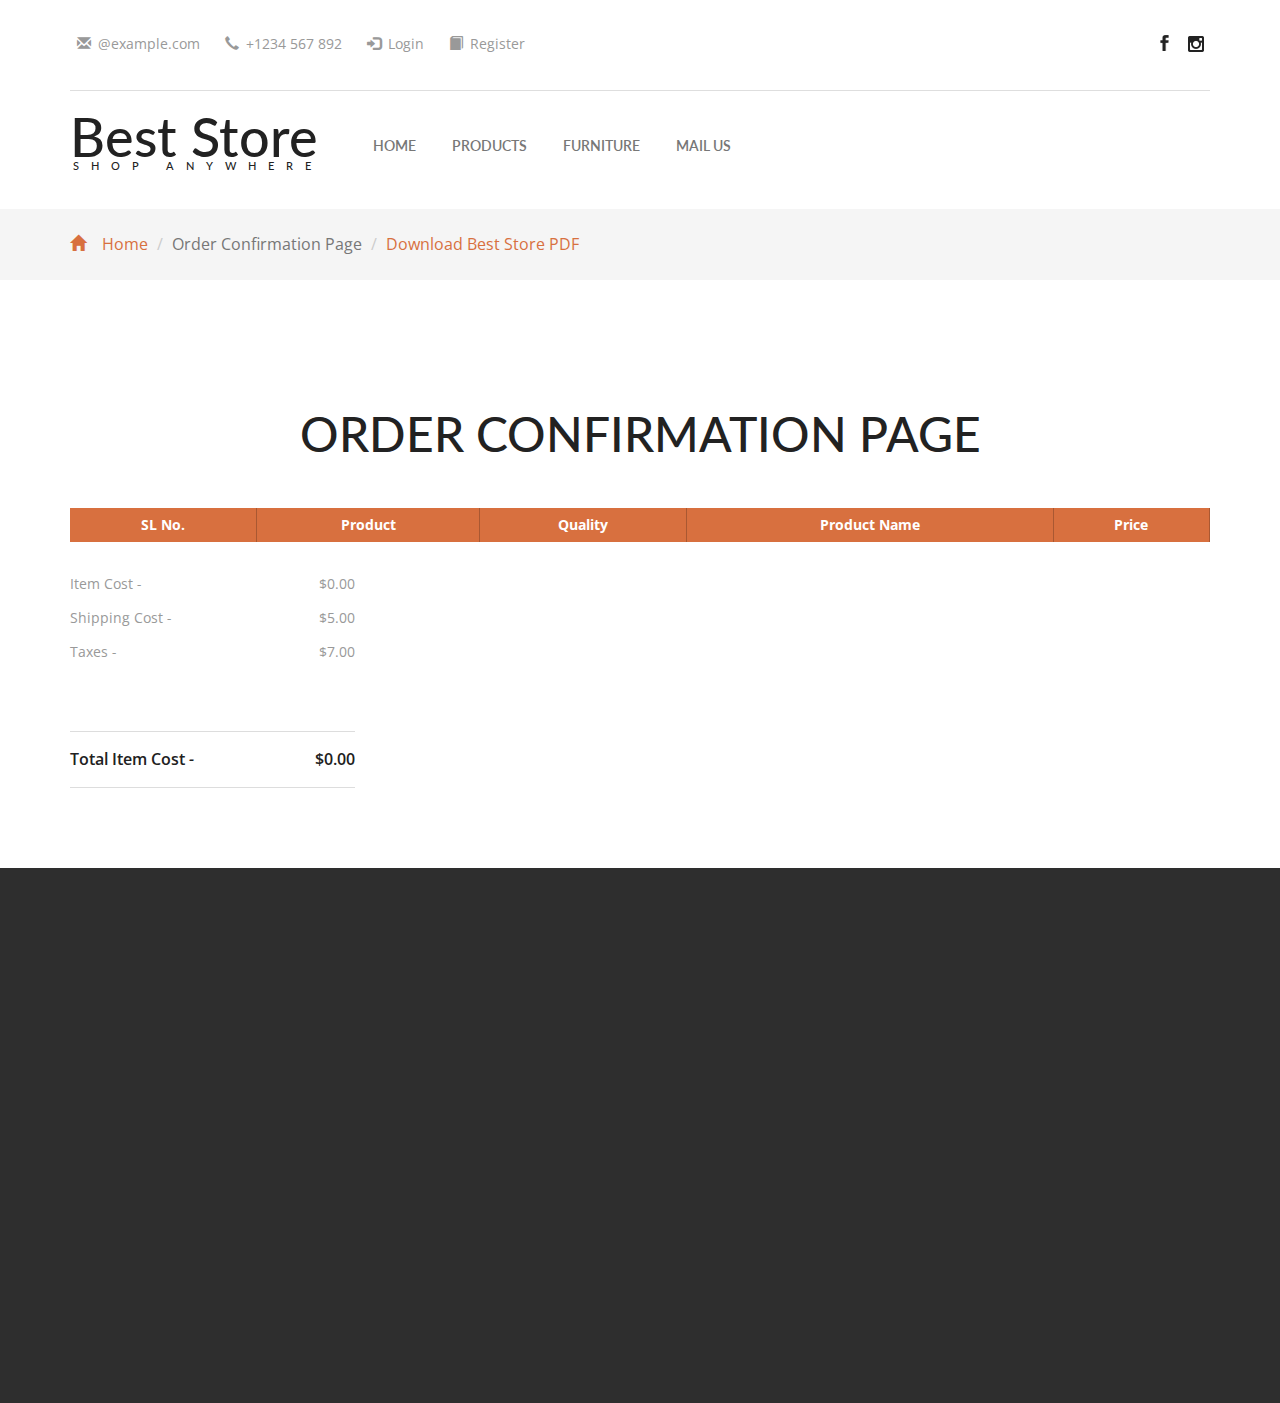
<file: orderConfirmationPage.html>
<!--
Author: W3layouts
Author URL: http://w3layouts.com
License: Creative Commons Attribution 3.0 Unported
License URL: http://creativecommons.org/licenses/by/3.0/
-->
<!DOCTYPE html>
<html>
<head>
<title>Best Store | Purchase</title>
	
<!-- for-mobile-apps -->
<meta name="viewport" content="width=device-width, initial-scale=1">
<meta http-equiv="Content-Type" content="text/html; charset=utf-8" />
<meta name="keywords" content="Best Store Responsive web template, Bootstrap Web Templates, Flat Web Templates, Android Compatible web template, 
Smartphone Compatible web template, free webdesigns for Nokia, Samsung, LG, SonyEricsson, Motorola web design" />
<script type="application/x-javascript"> addEventListener("load", function() { setTimeout(hideURLbar, 0); }, false);
		function hideURLbar(){ window.scrollTo(0,1); } </script>
<!-- //for-mobile-apps -->
<link href="css/bootstrap.css" rel="stylesheet" type="text/css" media="all" />
<link href="css/style.css" rel="stylesheet" type="text/css" media="all" />
<!-- js -->
<script src="js/jquery.min.js"></script>
<!-- //js -->
<!-- cart -->
	<script src="js/simpleCart.min.js"> </script>
<!-- cart -->
<link rel="stylesheet" type="text/css" href="css/jquery-ui.css">
<!-- for bootstrap working -->
	<script type="text/javascript" src="js/bootstrap-3.1.1.min.js"></script>
<!-- //for bootstrap working -->
<link href='//fonts.googleapis.com/css?family=Open+Sans:400,300,300italic,400italic,600,600italic,700,700italic,800,800italic' rel='stylesheet' type='text/css'>
<link href='//fonts.googleapis.com/css?family=Lato:400,100,100italic,300,300italic,400italic,700,700italic,900,900italic' rel='stylesheet' type='text/css'>
<!-- animation-effect -->
<link href="css/animate.min.css" rel="stylesheet"> 
<script src="js/wow.min.js"></script>
	
<script>
	$(document).ready(function(){
		try{
			var checkUser = localStorage.getItem("user_id");
			var userName = localStorage.getItem("user_name");		
			if((checkUser!=undefined && checkUser!='') && (userName!=undefined && userName!='')){
				$('.header-grid-left ul li')[3].remove();
				$('.header-grid-left ul li')[2].innerText=userName;
			}

			var totalCost=0, totalFinalCost=0;
			var itemsInCartLs = localStorage.getItem("itemsInCart");
			if(itemsInCartLs!=undefined && itemsInCartLs!=''){
				var itemsInCart = JSON.parse(itemsInCartLs);
				const numOfCartItems = itemsInCart.length;

				for(var i=0; i<numOfCartItems; i++){
					var prodName = itemsInCart[i].prodName;
					var quantity = itemsInCart[i].quantity;
					var price = itemsInCart[i].price;
					var imgSrc = itemsInCart[i].imgSrc;

					if(prodName!=undefined && quantity!=undefined && price!=undefined && imgSrc!=undefined){
						$('tbody').append('<tr class="rem3"> <td class="invert">'+(i+1)+'</td> <td class="invert-image"><img src="'+imgSrc+'" alt=" " class="img-responsive"></td> <td class="invert">  <div class="'+quantity+'"> <div class="quantity-select"> 	<div class="entry value"><span>'+quantity+'</span></div>  </div> </div> </td> <td class="invert">'+prodName+'</td> <td class="invert">'+price+'</td>  </tr>'); 	
					}
					if(typeof price=='number'){}
					else{
						price = parseInt(price.split('$')[1]);
					}
					
					totalCost = totalCost + (price*quantity);
				}
				var shippingCost=5*numOfCartItems;
				$('#shippingCost').text("$"+shippingCost);

				var taxes=7*numOfCartItems;
				$('#taxes').text("$"+taxes);

				var totalCostValue = "$"+totalCost;
				$('#price').text(totalCostValue);

				totalFinalCost = totalCost + taxes + shippingCost;
				var totalFinalCostValue = "$"+totalFinalCost;
				$('#totalPrice').text(totalFinalCostValue);
		
				dataLayer.push({
				  'event': 'purchase',
				  'value': totalCost,	
				  'shipping': shippingCost,
				  'tax': taxes					  
				});
			}
		}catch(exc){}
	});
</script>
<script>
	function typeOfLink(element) {
		var linkType='';
		var click_url = $(element).attr('href');
		if(/\.(pdf|xlsx|png|docx)/.test(click_url)){
			linkType='Download Link';
		}else if(click_url.includes('.html')){
			linkType='Custom Link';
		}else{
			linkType='Exit Link';
		}
		return linkType;
	}

	function clickDL(linkName, componentName, componentTitle, linkType){
		window.dataLayer = window.dataLayer || [];
		dataLayer.push({
			event: "click",
			event_data: {
				"link_name": linkName,
				"component_name": componentName,
				"component_title": componentTitle,
				"link_type": linkType
			}
		});
	}	
	
	function footerClickFunction(element){
		try{
			var linkName = $(element).text().toUpperCase().trim();
			var componentName = "Footer";
			var componentTitle = $(element).closest('div.footer-grid').find('h3').text().trim();
			if(componentTitle==undefined || componentTitle==""){
				componentTitle = "Footer Navigation";
			}
			var linkType = typeOfLink(element);
			clickDL(linkName, componentName, componentTitle, linkType);
		}catch(exc){}
	}

	function breadcrumbClickFunction(element){
		var linkName = $(element).text().toUpperCase().trim();
		var componentName = "Breadcrumb";
		var componentTitle = "Breadcrumb Navigation";
		var linkType = typeOfLink(element);
		clickDL(linkName, componentName, componentTitle, linkType);
	}
	
	function otherClickFunction(element){
		var linkName = $(element).text().toUpperCase().trim();
		var componentName = "Login Form";
		var componentTitle = "For New People";
		var linkType = typeOfLink(element);
		clickDL(linkName, componentName, componentTitle, linkType);
	}

	function headerClickFunction(element){
		try{
			var linkName = $(element).text().toUpperCase().trim();
			if(linkName==undefined || linkName==""){
				linkName = $(element).attr('title').toUpperCase().trim();
			}
			var componentName = "Header";
			var componentTitle = "";
			var linkClass = $(element).attr('class');
			if(linkClass!=undefined && linkClass.includes('top_header_link')){
				componentTitle = "Top Link Navigation";
			}else{
				componentTitle = "Header Navigation";
			}
			var linkType = typeOfLink(element);
			clickDL(linkName, componentName, componentTitle, linkType);
		}catch(exc){}			
	}
</script>	
<script>
 new WOW().init();
</script>
<!-- //animation-effect -->
<script src="https://assets.adobedtm.com/4ef014d90ea4/76ac039bae16/launch-669969ef5e79.min.js" async></script>	
</head>
	
<body>		
<!-- header -->
	<div class="header">
		<div class="container">
			<div class="header-grid">
				<div class="header-grid-left animated wow slideInLeft" data-wow-delay=".5s">
					<ul>
						<li><i class="glyphicon glyphicon-envelope" aria-hidden="true"></i><a href="mailto:info@example.com" class="top_header_link" onclick="headerClickFunction(this)">@example.com</a></li>
						<li><i class="glyphicon glyphicon-earphone" aria-hidden="true"></i>+1234 <span>567</span> 892</li>
						<li><i class="glyphicon glyphicon-log-in" aria-hidden="true"></i><a href="login.html" class="top_header_link" onclick="headerClickFunction(this)">Login</a></li>
						<li><i class="glyphicon glyphicon-book" aria-hidden="true"></i><a href="register.html" class="top_header_link" onclick="headerClickFunction(this)">Register</a></li>
					</ul>
				</div>
				<div class="header-grid-right animated wow slideInRight" data-wow-delay=".5s">
					<ul class="social-icons">
						<li><a href="https://www.facebook.com/" title="Facebook" class="facebook top_header_link" target="_blank" onclick="headerClickFunction(this)"></a></li>
						<li><a href="https://www.instagram.com/" title="Instagram" class="instagram top_header_link" target="_blank" onclick="headerClickFunction(this)"></a></li>
					</ul>
				</div>
				<div class="clearfix"> </div>
			</div>
			<div class="logo-nav">
				<div class="logo-nav-left animated wow zoomIn" data-wow-delay=".5s">
					<h1><a href="index.html" class="header_link" onclick="headerClickFunction(this)">Best Store <span>Shop anywhere</span></a></h1>
				</div>
				<div class="logo-nav-left1">
					<nav class="navbar navbar-default">
					<!-- Brand and toggle get grouped for better mobile display -->
					<div class="navbar-header nav_2">
						<button type="button" class="navbar-toggle collapsed navbar-toggle1" data-toggle="collapse" data-target="#bs-megadropdown-tabs">
							<span class="sr-only">Toggle navigation</span>
							<span class="icon-bar"></span>
							<span class="icon-bar"></span>
							<span class="icon-bar"></span>
						</button>
					</div>
					<div class="collapse navbar-collapse" id="bs-megadropdown-tabs">
						<ul class="nav navbar-nav">
							<li><a href="index.html" class="header_link" onclick="headerClickFunction(this)">Home</a></li>	
							<li><a href="products.html" class="header_link" onclick="headerClickFunction(this)">Products</a></li>
							<li><a href="furniture.html" class="header_link" onclick="headerClickFunction(this)">Furniture</a></li>
							<li><a href="mail.html" class="header_link" onclick="headerClickFunction(this)">Mail Us</a></li>
						</ul>
					</div>
					</nav>
				</div>
				<div class="clearfix"> </div>
			</div>
		</div>
	</div>
<!-- //header -->
<!-- breadcrumbs -->
	<div class="breadcrumbs">
		<div class="container">
			<ol class="breadcrumb breadcrumb1 animated wow slideInLeft" data-wow-delay=".5s">
				<li><a href="index.html" onclick="breadcrumbClickFunction(this)"><span class="glyphicon glyphicon-home" aria-hidden="true"></span>Home</a></li>
				<li class="active">Order Confirmation Page</li>
				<li><a type="link" target="_blank" href="Best Store.pdf" class="download" onclick="breadcrumbClickFunction(this)"><i class="fa-solid fa-download mr-1" aria-hidden="true"></i><span aria-label="Download PDF">Download Best Store PDF</span></a></li>
			</ol>
		</div>
	</div>
<!-- //breadcrumbs -->
<!-- checkout -->
	<div class="checkout">
		<div class="container">
			<h3 class="animated wow zoomIn animated animated animated animated" data-wow-delay=".5s" style="padding: 1em; text-align: center; color: rgb(34, 34, 34); margin: 0px; position: relative; font-size: 3em; visibility: visible; animation-delay: 0.5s; animation-name: zoomIn;">Order Confirmation Page</h3>
			<div class="checkout-right animated wow slideInUp animated" data-wow-delay=".5s" style="visibility: visible; animation-delay: 0.5s; animation-name: slideInUp;">
				<table class="timetable_sub">
					<thead>
						<tr>
							<th>SL No.</th>	
							<th>Product</th>
							<th>Quality</th>
							<th>Product Name</th>
							<th>Price</th>
						</tr>
					</thead>
					<tbody><tr class="rem3">  </tr></tbody>
					<!--quantity-->
									<script>
									$('.value-plus').on('click', function(){
										var divUpd = $(this).parent().find('.value'), newVal = parseInt(divUpd.text(), 10)+1;
										divUpd.text(newVal);
									});

									$('.value-minus').on('click', function(){
										var divUpd = $(this).parent().find('.value'), newVal = parseInt(divUpd.text(), 10)-1;
										if(newVal>=1) divUpd.text(newVal);
									});
									</script>
					<!--quantity-->
				</table>
			</div>
			<div class="checkout-left">					
				<div class="checkout-left-basket animated wow slideInLeft animated" data-wow-delay=".5s" style="visibility: visible; animation-delay: 0.5s; animation-name: slideInLeft;">
					<ul>
						<li>Item Cost <i>-</i> <span id="price">$0.00</span></li>
						<li>Shipping Cost <i>-</i> <span id="shippingCost">$5.00</span></li>
						<li>Taxes <i>-</i> <span id="taxes">$7.00</span></li><br>
						<li>Total Item Cost <i>-</i> <span id="totalPrice">$0.00</span></li>
					</ul>
				</div>			
				<div class="clearfix"> </div>
			</div>
		</div>
	</div>
<!-- //checkout -->
<!-- footer -->
	<div class="footer">
		<div class="container">
			<div class="footer-grids">
				<div class="col-md-4 footer-grid animated wow slideInLeft" data-wow-delay=".5s">
					<h3>About Us</h3>
					<p>Duis aute irure dolor in reprehenderit in voluptate velit esse.<span>Excepteur sint occaecat cupidatat 
						non proident, sunt in culpa qui officia deserunt mollit.</span></p>
				</div>
				<div class="col-md-4 footer-grid animated wow slideInLeft" data-wow-delay=".6s">
					<h3>Contact Info</h3>
					<ul>
						<li><i class="glyphicon glyphicon-map-marker" aria-hidden="true"></i>1234k Avenue, 4th block, <span>New York City.</span></li>
						<li><i class="glyphicon glyphicon-envelope" aria-hidden="true"></i><a href="mailto:info@example.com" class="footer_link" onclick="footerClickFunction(this)">info@example.com</a></li>
						<li><i class="glyphicon glyphicon-earphone" aria-hidden="true"></i>+1234 567 567</li>
					</ul>
				</div>
				<div class="col-md-4 footer-grid animated wow slideInLeft" data-wow-delay=".6s">
					<h3>Explore</h3>
					<ul>
						<li><a class="footer_link" onclick="footerClickFunction(this)" href="index.html">HOME</a></li>
						<li><a class="footer_link" onclick="footerClickFunction(this)" href="products.html">PRODUCTS</a></li>
						<li><a class="footer_link" onclick="footerClickFunction(this)" href="furniture.html">FURNITURE</a></li>
					</ul>
				</div>
				<div class="clearfix"> </div>
			</div>
			<div class="footer-logo animated wow slideInUp" data-wow-delay=".5s">
				<h2><a href="index.html" class="footer_link" onclick="footerClickFunction(this)">Best Store <span>shop anywhere</span></a></h2>
			</div>
			<div class="copy-right animated wow slideInUp" data-wow-delay=".5s">
				<p>&copy 2016 Best Store. All rights reserved | Design by <a href="http://w3layouts.com/" class="footer_link" onclick="footerClickFunction(this)">W3layouts</a></p>
			</div>
		</div>
	</div>
<!-- //footer -->
</body>
</html>
</file>
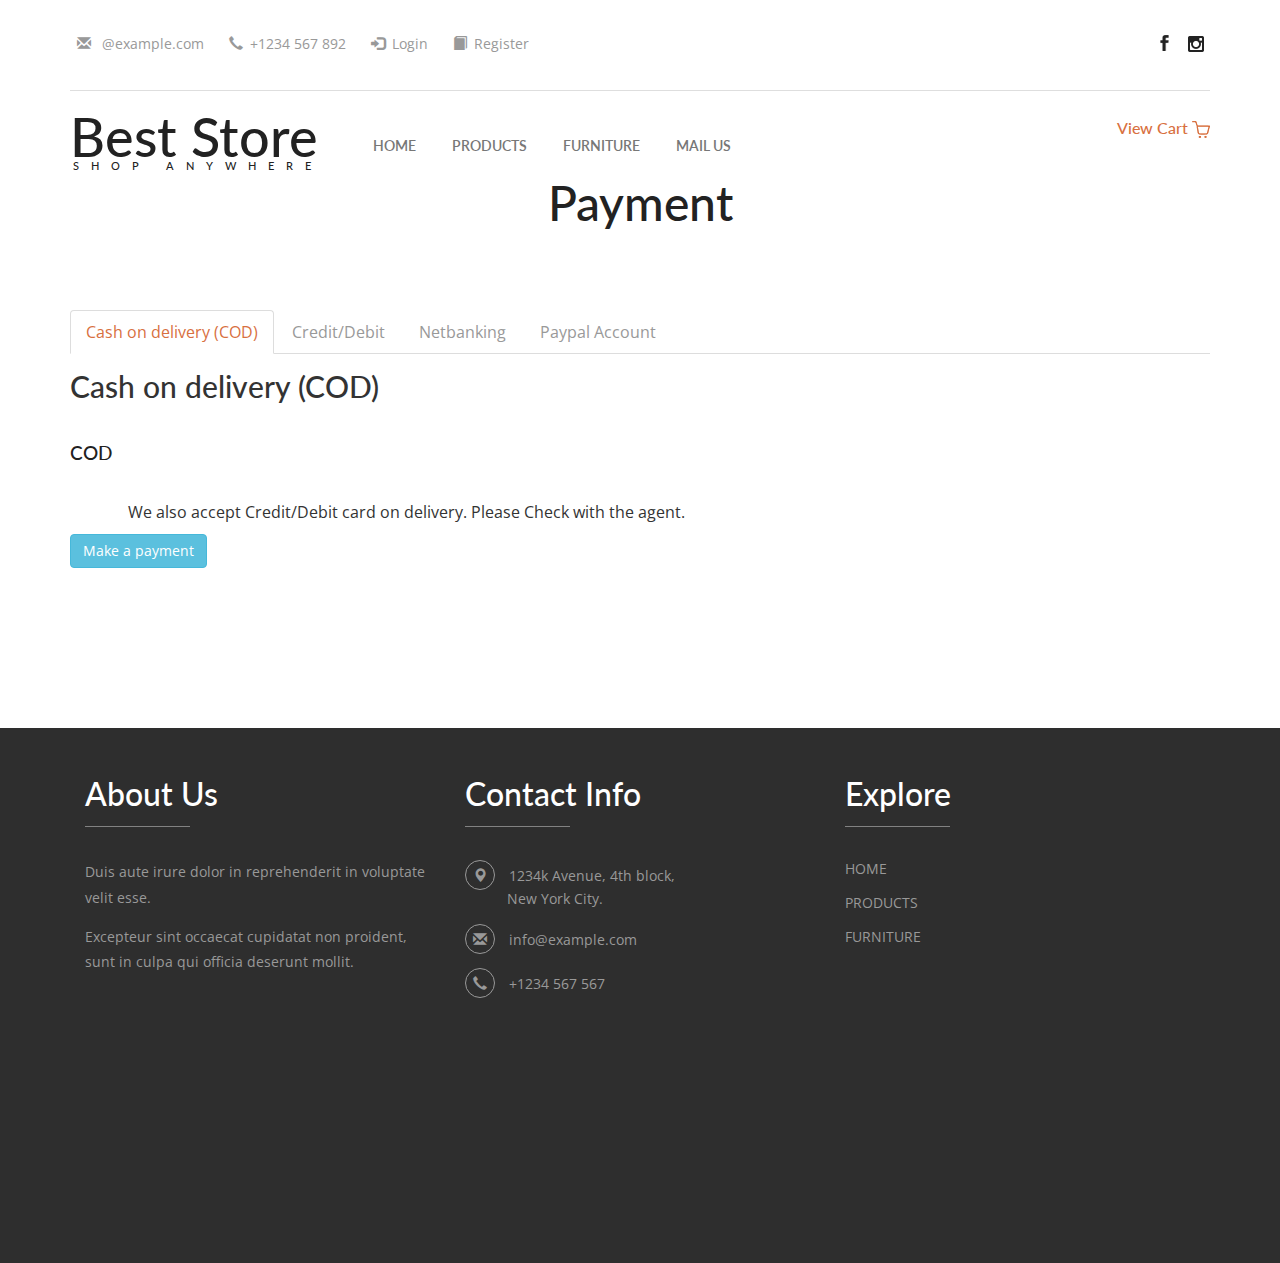
<file: payment.html>
<!--
Author: W3layouts
Author URL: http://w3layouts.com
License: Creative Commons Attribution 3.0 Unported
License URL: http://creativecommons.org/licenses/by/3.0/
-->
<!DOCTYPE html>
<html>

<head>
    <title>Best Store | Payment </title>

    <!-- for-mobile-apps -->
    <meta name="viewport" content="width=device-width, initial-scale=1">
    <meta http-equiv="Content-Type" content="text/html; charset=utf-8" />
    <meta name="keywords" content="Best Store Responsive web template, Bootstrap Web Templates, Flat Web Templates, Android Compatible web template, 
Smartphone Compatible web template, free webdesigns for Nokia, Samsung, LG, SonyEricsson, Motorola web design" />
    <script type="application/x-javascript"> addEventListener("load", function() { setTimeout(hideURLbar, 0); }, false);
		function hideURLbar(){ window.scrollTo(0,1); } </script>
    <!-- //for-mobile-apps -->
    <link href="css/bootstrap.css" rel="stylesheet" type="text/css" media="all" />
    <link href="css/style2.css" rel="stylesheet" type="text/css" media="all" />
    <!-- js -->
    <script src="js/jquery.min.js"></script>
    <!-- //js -->
    <!-- cart -->
    <script src="js/simpleCart.min.js"> </script>
    <!-- cart -->
    <link rel="stylesheet" type="text/css" href="css/jquery-ui.css">
    <!-- for bootstrap working -->
    <script type="text/javascript" src="js/bootstrap-3.1.1.min.js"></script>
    <!-- //for bootstrap working -->
    <link
        href='//fonts.googleapis.com/css?family=Open+Sans:400,300,300italic,400italic,600,600italic,700,700italic,800,800italic'
        rel='stylesheet' type='text/css'>
    <link
        href='//fonts.googleapis.com/css?family=Lato:400,100,100italic,300,300italic,400italic,700,700italic,900,900italic'
        rel='stylesheet' type='text/css'>
    <!-- animation-effect -->
    <link href="css/animate.min.css" rel="stylesheet">
    <script src="js/wow.min.js"></script>
	
   <script>
	$(document).ready(function(){
		//on every page
		var checkUser = localStorage.getItem("user_id");
		var userName = localStorage.getItem("user_name");
		if(checkUser!=undefined && checkUser!='' && userName!=undefined && userName!=''){
			$('.header-grid-left ul li')[3].remove();
			$('.header-grid-left ul li')[2].innerText=userName;
		}
	});
	   
	function makePaymentFunction(){
		var transactionId = "T_"+Math.floor((Math.random() * 100000) + 1);
		localStorage.setItem("transactionId",transactionId);
		
		var len = $('li[role="presentation"]').length;
		var paymentType='';
		for(var i=0; i<len; i++){
			if($('li[role="presentation"]')[i].getAttribute('class')=='active'){
				paymentType=$('li[role="presentation"]')[i].innerText;
				break;
			}
		}
		
		dataLayer.push({
			'event':'add_payment_info',
			'currency':'USD',
			'payment_type': paymentType
		});
	}
    </script>

    <script>
	function typeOfLink(element) {
		var linkType='';
		var click_url = $(element).attr('href');
		if(/\.(pdf|xlsx|png|docx)/.test(click_url)){
			linkType='Download Link';
		}else if(click_url.includes('.html')){
			linkType='Custom Link';
		}else{
			linkType='Exit Link';
		}
		return linkType;
	}

	function clickDL(linkName, componentName, componentTitle, linkType){
		window.dataLayer = window.dataLayer || [];
		dataLayer.push({
			event: "click",
			event_data: {
				"link_name": linkName,
				"component_name": componentName,
				"component_title": componentTitle,
				"link_type": linkType
			}
		});
	}	
	
	function footerClickFunction(element){
		try{
			var linkName = $(element).text().toUpperCase().trim();
			var componentName = "Footer";
			var componentTitle = $(element).closest('div.footer-grid').find('h3').text().trim();
			if(componentTitle==undefined || componentTitle==""){
				componentTitle = "Footer Navigation";
			}
			var linkType = typeOfLink(element);
			clickDL(linkName, componentName, componentTitle, linkType);
		}catch(exc){}
	}

	function breadcrumbClickFunction(element){
		var linkName = $(element).text().toUpperCase().trim();
		var componentName = "Breadcrumb";
		var componentTitle = "Breadcrumb Navigation";
		var linkType = typeOfLink(element);
		clickDL(linkName, componentName, componentTitle, linkType);
	}
	
	function otherClickFunction(element){
		var linkName = $(element).text().toUpperCase().trim();
		var componentName = "Login Form";
		var componentTitle = "For New People";
		var linkType = typeOfLink(element);
		clickDL(linkName, componentName, componentTitle, linkType);
	}

	function headerClickFunction(element){
		try{
			var linkName = $(element).text().toUpperCase().trim();
			if(linkName==undefined || linkName==""){
				linkName = $(element).attr('title').toUpperCase().trim();
			}
			var componentName = "Header";
			var componentTitle = "";
			var linkClass = $(element).attr('class');
			if(linkClass!=undefined && linkClass.includes('top_header_link')){
				componentTitle = "Top Link Navigation";
			}else{
				componentTitle = "Header Navigation";
			}
			var linkType = typeOfLink(element);
			clickDL(linkName, componentName, componentTitle, linkType);
		}catch(exc){}			
	}
    </script>
	
    <script>
        new WOW().init();
    </script>
    <!-- //animation-effect -->
<script src="https://assets.adobedtm.com/4ef014d90ea4/76ac039bae16/launch-669969ef5e79.min.js" async></script>	
</head>

<body>	
    <!-- header -->
    <div class="header">
        <div class="container">
            <div class="header-grid">
                <div class="header-grid-left animated wow slideInLeft" data-wow-delay=".5s">
                    <ul>
                        <li><i class="glyphicon glyphicon-envelope" aria-hidden="true"></i>
				<a href="mailto:info@example.com" class="top_header_link" onclick="headerClickFunction(this)">@example.com</a></li>
                        <li><i class="glyphicon glyphicon-earphone" aria-hidden="true"></i>+1234 <span>567</span> 892
                        </li>
                        <li><i class="glyphicon glyphicon-log-in" aria-hidden="true"></i><a href="login.html" class="top_header_link" onclick="headerClickFunction(this)">Login</a>
                        </li>
                        <li><i class="glyphicon glyphicon-book" aria-hidden="true"></i><a
                                href="register.html" class="top_header_link" onclick="headerClickFunction(this)">Register</a></li>
                    </ul>
                </div>
                <div class="header-grid-right animated wow slideInRight" data-wow-delay=".5s">
                    	<ul class="social-icons">
				<li><a href="https://www.facebook.com/" title="Facebook" class="facebook top_header_link" target="_blank" onclick="headerClickFunction(this)"></a></li>
				<li><a href="https://www.instagram.com/" title="Instagram" class="instagram top_header_link" target="_blank" onclick="headerClickFunction(this)"></a></li>
			</ul>
                </div>
                <div class="clearfix"> </div>
            </div>
            <div class="logo-nav">
                <div class="logo-nav-left animated wow zoomIn" data-wow-delay=".5s">
                    <h1><a href="index.html" class="header_link" onclick="headerClickFunction(this)">Best Store <span>Shop anywhere</span></a></h1>
                </div>
                <div class="logo-nav-left1">
                    <nav class="navbar navbar-default">
                        <!-- Brand and toggle get grouped for better mobile display -->
                        <div class="navbar-header nav_2">
                            <button type="button" class="navbar-toggle collapsed navbar-toggle1" data-toggle="collapse"
                                data-target="#bs-megadropdown-tabs">
                                <span class="sr-only">Toggle navigation</span>
                                <span class="icon-bar"></span>
                                <span class="icon-bar"></span>
                                <span class="icon-bar"></span>
                            </button>
                        </div>
                        <div class="collapse navbar-collapse" id="bs-megadropdown-tabs">
                            <ul class="nav navbar-nav">		    
				<li><a href="index.html" class="header_link" onclick="headerClickFunction(this)">Home</a></li>	
				<li><a href="products.html" class="header_link" onclick="headerClickFunction(this)">Products</a></li>
				<li><a href="furniture.html" class="header_link" onclick="headerClickFunction(this)">Furniture</a></li>
				<li><a href="mail.html" class="header_link" onclick="headerClickFunction(this)">Mail Us</a></li>    
                            </ul>
                        </div>
                    </nav>
                </div>
                <div class="header-right">
                    <div class="cart box_1">
			<a href="checkout.html">
				<h3> 
					<div class="total"><span>View Cart</span></div>
					<img src="images/bag.png" alt="" />
				</h3>
			</a>
			<div class="clearfix"> </div>
		</div>	
            </div>
        </div>
    </div>
    <!-- //header -->


    <div class="container">
        <h3 class="animated wow zoomIn animated animated" data-wow-delay=".5s" style="text-align: center;color: #222;margin: 0; position: relative;font-size: 3em;">Payment</h3>
        <div class="bootstrap-tab animated wow slideInUp animated" data-wow-delay=".5s" style="visibility: visible; animation-delay: 0.5s; animation-name: slideInUp;">
            <div class="bs-example bs-example-tabs" role="tabpanel" data-example-id="togglable-tabs">
                <!--Horizontal Tab-->
                <div id="parentHorizontalTab" style="display: block; width: 100%; margin: 0px;">
                    <ul id="myTab" class="nav nav-tabs" role="tablist">
                        <li role="presentation" class="active"><a href="#cod" id="cod-tab" role="tab" data-toggle="tab" aria-controls="cod" aria-expanded="true">Cash on delivery (COD)</a></li>
                        <li role="presentation"><a href="#card" id="card-tab" role="tab" data-toggle="tab" aria-controls="card" aria-expanded="true">Credit/Debit</a></li>
                        <li role="presentation"><a href="#netbanking" id="netbanking-tab" role="tab" data-toggle="tab" aria-controls="netbanking" aria-expanded="true">Netbanking</a></li>
                        <li role="presentation"><a href="#paypal" id="paypal-tab" role="tab" data-toggle="tab" aria-controls="paypal" aria-expanded="true">Paypal Account</a></li>
                    </ul>
                    <div id="myTabContent" class="tab-content">
                        <div role="tabpanel" class="tab-pane fade in active bootstrap-tab-text" id="cod" aria-labelledby="cod-tab">
                            <h2 class="resp-accordion hor_1 resp-tab-active" role="tab" aria-controls="hor_1_tab_item-0"
                            style="background: none; border-color: rgb(193, 193, 193);"><span class="resp-arrow"></span>Cash
                            on delivery (COD)</h2>
                            <div class="resp-tab-content hor_1 resp-tab-content-active" aria-labelledby="hor_1_tab_item-0"
                                style="display:block">
                                <div class="vertical_post check_box_agile">
                                    <h5>COD</h5>
                                    <div class="checkbox">
                                        <div class="check_box_one cashon_delivery">
                                            <label class="anim">
                                                <input type="checkbox" class="checkbox">
                                                <span> We also accept Credit/Debit card on delivery. Please Check with the
                                                    agent.</span>
                                            </label>
                                        </div>
                                    </div>
                                    <a class="btn btn-info" href="orderConfirmationPage.html" onclick="makePaymentFunction()">Make a payment</a>
                                </div>
                            </div>
                        </div>
                        
                        <div role="tabpanel" class="tab-pane bootstrap-tab-text" id="card" aria-labelledby="card-tab">
                            <h2 class="resp-accordion hor_1" role="tab" aria-controls="hor_1_tab_item-1"
                            style="background-color: rgb(245, 245, 245); border-color: rgb(193, 193, 193);"><span
                                class="resp-arrow"></span>Credit/Debit</h2>
                            <div class="resp-tab-content hor_1" aria-labelledby="hor_1_tab_item-1"
                                style="border-color: rgb(193, 193, 193);">
                                <form action="index.html" class="creditly-card-form agileinfo_form">
                                    <section class="creditly-wrapper wthree, w3_agileits_wrapper">
                                        <div class="credit-card-wrapper">
                                            <div class="first-row form-group">
                                                <div class="controls">
                                                    <label class="control-label">Name on Card</label>
                                                    <input class="billing-address-name form-control" type="text" name="name"
                                                        placeholder="John Smith">
                                                </div>
                                                <div class="w3_agileits_card_number_grids">
                                                    <div class="w3_agileits_card_number_grid_left">
                                                        <div class="controls">
                                                            <label class="control-label">Card Number</label>
                                                            <input class="number credit-card-number form-control" type="text"
                                                                name="number" inputmode="numeric" autocomplete="cc-number"
                                                                autocompletetype="cc-number" x-autocompletetype="cc-number"
                                                                placeholder="•••• •••• •••• ••••">
                                                        </div>
                                                    </div>
                                                    <div class="w3_agileits_card_number_grid_right">
                                                        <div class="controls">
                                                            <label class="control-label">CVV</label>
                                                            <input class="security-code form-control" Â·="" inputmode="numeric"
                                                                type="text" name="security-code" placeholder="•••">
                                                        </div>
                                                    </div>
                                                    <div class="clear"> </div>
                                                </div>
                                                <div class="controls">
                                                    <label class="control-label">Expiration Date</label>
                                                    <input class="expiration-month-and-year form-control" type="text"
                                                        name="expiration-month-and-year" placeholder="MM / YY">
                                                </div>
                                            </div>
                                            <a class="btn btn-info" href="orderConfirmationPage.html" onclick="makePaymentFunction()">Make a payment</a>
                                        </div>
                                    </section>
                                </form>
        
                            </div>
                        </div>

                        <div role="tabpanel" class="tab-pane bootstrap-tab-text" id="netbanking" aria-labelledby="netbanking-tab">
                            <h2 class="resp-accordion hor_1" role="tab" aria-controls="hor_1_tab_item-2"
                            style="background-color: rgb(245, 245, 245); border-color: rgb(193, 193, 193);"><span
                                class="resp-arrow"></span>Netbanking</h2>
                        <div class="resp-tab-content hor_1" aria-labelledby="hor_1_tab_item-2"
                            style="border-color: rgb(193, 193, 193);">
                            <div class="vertical_post">
                                <form action="#" method="post">
                                    <h5>Select From Popular Banks</h5>
                                    <div class="swit-radio">
                                        <div class="check_box_one">
                                            <div class="radio_one"> <label><input type="radio" name="radio"
                                                        checked=""><i></i>Syndicate Bank</label> </div>
                                        </div>
                                        <div class="check_box_one">
                                            <div class="radio_one"> <label><input type="radio" name="radio"><i></i>Bank of
                                                    Baroda</label> </div>
                                        </div>
                                        <div class="check_box_one">
                                            <div class="radio_one"> <label><input type="radio" name="radio"><i></i>Canara
                                                    Bank</label> </div>
                                        </div>
                                        <div class="check_box_one">
                                            <div class="radio_one"> <label><input type="radio" name="radio"><i></i>ICICI
                                                    Bank</label> </div>
                                        </div>
                                        <div class="check_box_one">
                                            <div class="radio_one"> <label><input type="radio" name="radio"><i></i>State
                                                    Bank Of India</label> </div>
                                        </div>
                                        <div class="clearfix"></div>
                                    </div>
                                    <h5>Or SELECT OTHER BANK</h5>
                                    <div class="section_room_pay">
                                        <select class="year">
                                            <option value="">=== Other Banks ===</option>
                                            <option value="ALB-NA">Allahabad Bank NetBanking</option>
                                            <option value="ADB-NA">Andhra Bank</option>
                                            <option value="BBK-NA">Bank of Bahrain and Kuwait NetBanking</option>
                                            <option value="BBC-NA">Bank of Baroda Corporate NetBanking</option>
                                            <option value="BBR-NA">Bank of Baroda Retail NetBanking</option>
                                            <option value="BOI-NA">Bank of India NetBanking</option>
                                            <option value="BOM-NA">Bank of Maharashtra NetBanking</option>
                                            <option value="CSB-NA">Catholic Syrian Bank NetBanking</option>
                                            <option value="CBI-NA">Central Bank of India</option>
                                            <option value="CUB-NA">City Union Bank NetBanking</option>
                                            <option value="CRP-NA">Corporation Bank</option>
                                            <option value="DBK-NA">Deutsche Bank NetBanking</option>
                                            <option value="DCB-NA">Development Credit Bank</option>
                                            <option value="DC2-NA">Development Credit Bank - Corporate</option>
                                            <option value="DLB-NA">Dhanlaxmi Bank NetBanking</option>
                                            <option value="FBK-NA">Federal Bank NetBanking</option>
                                            <option value="IDS-NA">Indusind Bank NetBanking</option>
                                            <option value="IOB-NA">Indian Overseas Bank</option>
                                            <option value="ING-NA">ING Vysya Bank (now Kotak)</option>
                                            <option value="JKB-NA">Jammu and Kashmir NetBanking</option>
                                            <option value="JSB-NA">Janata Sahakari Bank Limited</option>
                                            <option value="KBL-NA">Karnataka Bank NetBanking</option>
                                            <option value="KVB-NA">Karur Vysya Bank NetBanking</option>
                                            <option value="LVR-NA">Lakshmi Vilas Bank NetBanking</option>
                                            <option value="OBC-NA">Oriental Bank of Commerce NetBanking</option>
                                            <option value="CPN-NA">PNB Corporate NetBanking</option>
                                            <option value="PNB-NA">PNB NetBanking</option>
                                            <option value="RSD-DIRECT">Rajasthan State Co-operative Bank-Debit Card</option>
                                            <option value="RBS-NA">RBS (The Royal Bank of Scotland)</option>
                                            <option value="SWB-NA">Saraswat Bank NetBanking</option>
                                            <option value="SBJ-NA">SB Bikaner and Jaipur NetBanking</option>
                                            <option value="SBH-NA">SB Hyderabad NetBanking</option>
                                            <option value="SBM-NA">SB Mysore NetBanking</option>
                                            <option value="SBT-NA">SB Travancore NetBanking</option>
                                            <option value="SVC-NA">Shamrao Vitthal Co-operative Bank</option>
                                            <option value="SIB-NA">South Indian Bank NetBanking</option>
                                            <option value="SBP-NA">State Bank of Patiala NetBanking</option>
                                            <option value="SYD-NA">Syndicate Bank NetBanking</option>
                                            <option value="TNC-NA">Tamil Nadu State Co-operative Bank NetBanking</option>
                                            <option value="UCO-NA">UCO Bank NetBanking</option>
                                            <option value="UBI-NA">Union Bank NetBanking</option>
                                            <option value="UNI-NA">United Bank of India NetBanking</option>
                                            <option value="VJB-NA">Vijaya Bank NetBanking</option>
                                        </select>
                                    </div>
                                    <div style="padding:2em"></div>
                                    <a class="btn btn-info" href="orderConfirmationPage.html" onclick="makePaymentFunction()">Make a payment</a>       
                                </form>
                            </div>
                        </div>
                        </div>

                        <div role="tabpanel" class="tab-pane bootstrap-tab-text" id="paypal" aria-labelledby="paypal-tab">
                            <h2 class="resp-accordion hor_1" role="tab" aria-controls="hor_1_tab_item-3"
                            style="background-color: rgb(245, 245, 245); border-color: rgb(193, 193, 193);"><span
                                class="resp-arrow"></span>Paypal Account</h2>
                        <div class="resp-tab-content hor_1" aria-labelledby="hor_1_tab_item-3"
                            style="border-color: rgb(193, 193, 193);">
                            <div id="tab4" class="tab-grid" style="display: block;">
                                <div class="row">
                                    <div class="col-md-6">
                                        <img class="pp-img" style="width: 250px;" src="images/paypal.png" alt="Image Alternative text" title="Image Title">
                                        <p>Important: You will be redirected to PayPal's website to securely complete your
                                            payment.</p>
                                    </div>
                                    <div class="col-md-6">
                                        <form class="cc-form">
                                            <div class="clearfix">
                                                <div class="form-group form-group-cc-number">
                                                    <label>Card Number</label>
                                                    <input class="form-control" placeholder="xxxx xxxx xxxx xxxx"
                                                        type="text"><span class="cc-card-icon"></span>
                                                </div>
                                                <div class="form-group form-group-cc-cvc">
                                                    <label>CVV</label>
                                                    <input class="form-control" placeholder="xxxx" type="text">
                                                </div>
                                            </div>
                                            <div class="clearfix">
                                                <div class="form-group form-group-cc-name">
                                                    <label>Card Holder Name</label>
                                                    <input class="form-control" type="text">
                                                </div>
                                                <div class="form-group form-group-cc-date">
                                                    <label>Valid Thru</label>
                                                    <input class="form-control" placeholder="mm/yy" type="text">
                                                </div>
                                            </div>
                                            <div class="checkbox checkbox-small">
                                                <label>
                                                    <input class="i-check" type="checkbox" checked="">Add to My
                                                    Cards</label>
                                            </div>
                                            <a class="btn btn-info" href="orderConfirmationPage.html" onclick="makePaymentFunction()">Make a payment</a>
                                        </form>
                                    </div>
                                </div>
    
                            </div>
                        </div>
                        </div>
                    </div>
                </div>
    
                <!--Plug-in Initialisation-->
    
                <!-- // Pay -->
    
            </div>      
        </div>   
        <div style="margin: 0; position: relative;padding: 5em;"></div>
    </div>


<!-- footer -->
	<div class="footer">
		<div class="container">
			<div class="footer-grids">
				<div class="col-md-4 footer-grid animated wow slideInLeft" data-wow-delay=".5s">
					<h3>About Us</h3>
					<p>Duis aute irure dolor in reprehenderit in voluptate velit esse.<span>Excepteur sint occaecat cupidatat 
						non proident, sunt in culpa qui officia deserunt mollit.</span></p>
				</div>
				<div class="col-md-4 footer-grid animated wow slideInLeft" data-wow-delay=".6s">
					<h3>Contact Info</h3>
					<ul>
						<li><i class="glyphicon glyphicon-map-marker" aria-hidden="true"></i>1234k Avenue, 4th block, <span>New York City.</span></li>
						<li><i class="glyphicon glyphicon-envelope" aria-hidden="true"></i><a href="mailto:info@example.com" class="footer_link" onclick="footerClickFunction(this)">info@example.com</a></li>
						<li><i class="glyphicon glyphicon-earphone" aria-hidden="true"></i>+1234 567 567</li>
					</ul>
				</div>
				<div class="col-md-4 footer-grid animated wow slideInLeft" data-wow-delay=".6s">
					<h3>Explore</h3>
					<ul>
						<li><a class="footer_link" onclick="footerClickFunction(this)" href="index.html">HOME</a></li>
						<li><a class="footer_link" onclick="footerClickFunction(this)" href="products.html">PRODUCTS</a></li>
						<li><a class="footer_link" onclick="footerClickFunction(this)" href="furniture.html">FURNITURE</a></li>
					</ul>
				</div>
				<div class="clearfix"> </div>
			</div>
			<div class="footer-logo animated wow slideInUp" data-wow-delay=".5s">
				<h2><a href="index.html" class="footer_link" onclick="footerClickFunction(this)">Best Store <span>shop anywhere</span></a></h2>
			</div>
			<div class="copy-right animated wow slideInUp" data-wow-delay=".5s">
				<p>&copy 2016 Best Store. All rights reserved | Design by <a href="http://w3layouts.com/" class="footer_link" onclick="footerClickFunction(this)">W3layouts</a></p>
			</div>
		</div>
	</div>
<!-- //footer -->
</body>

</html>
</file>
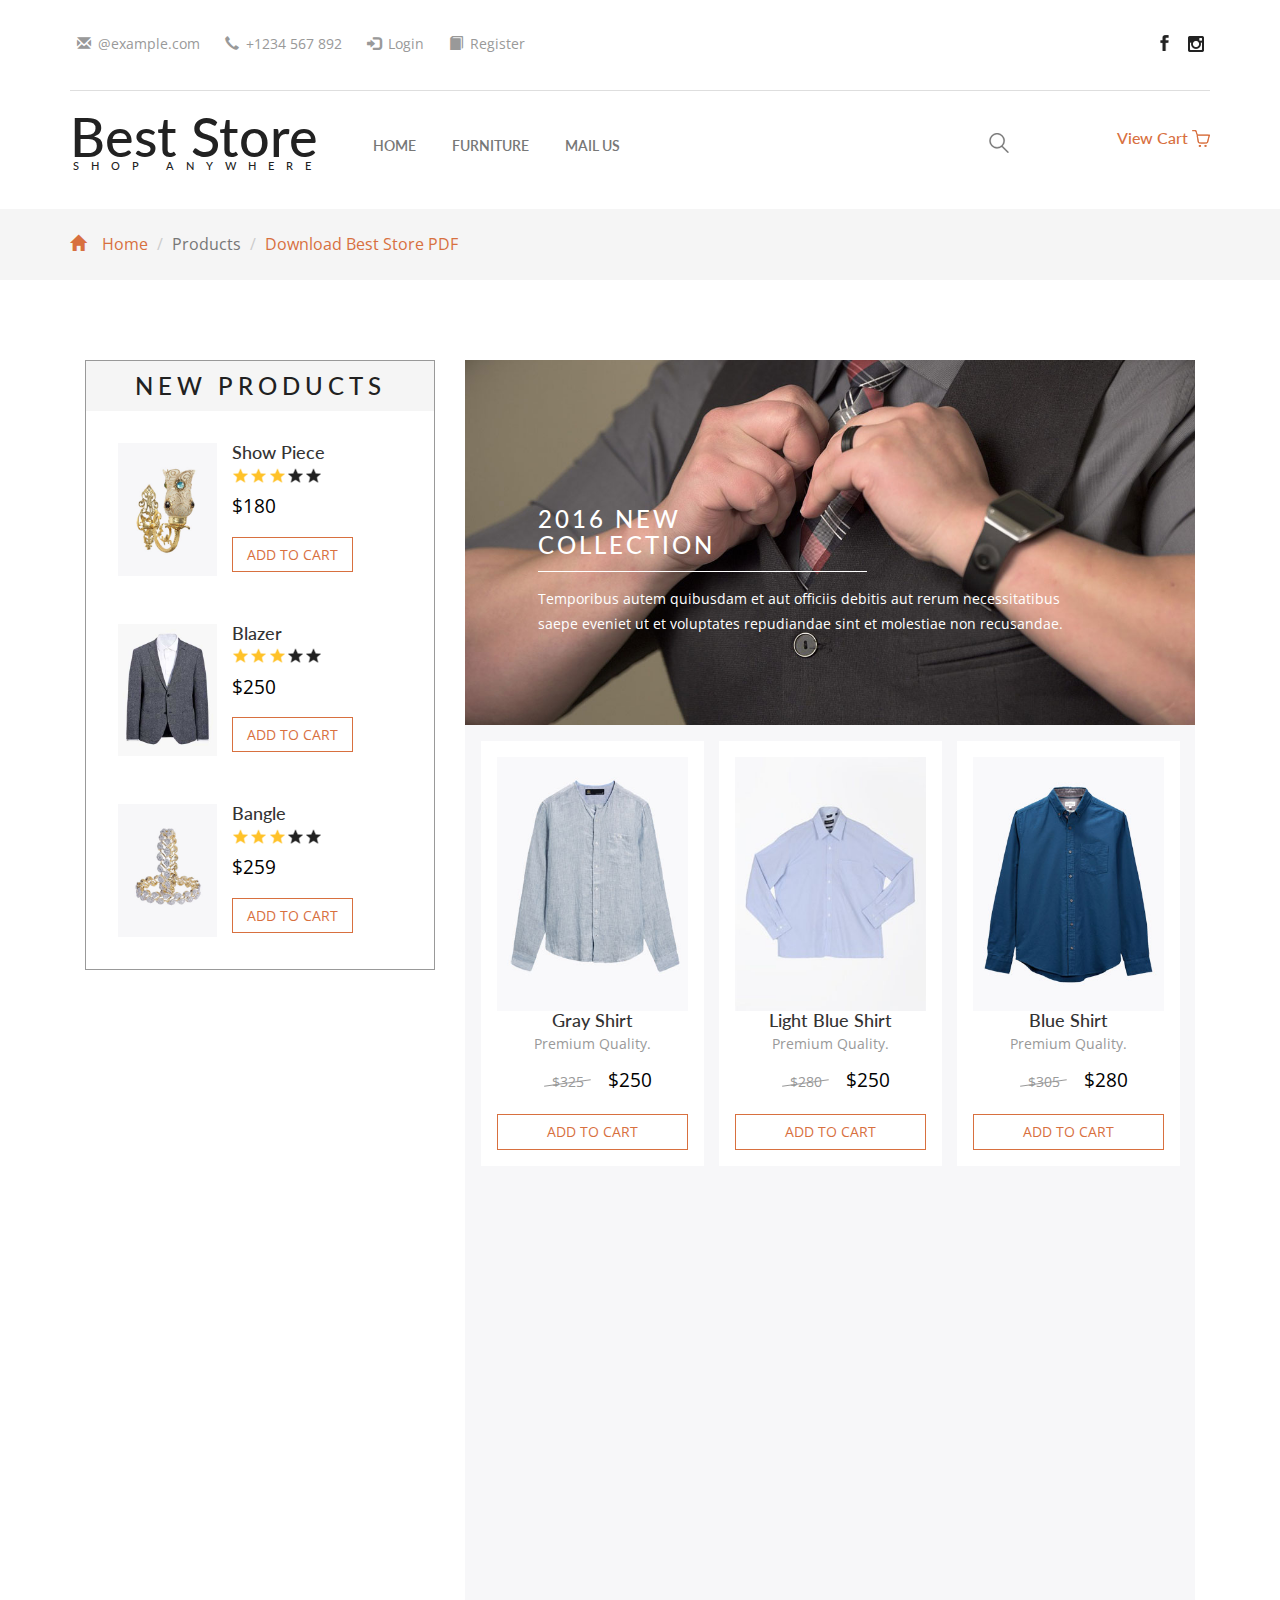
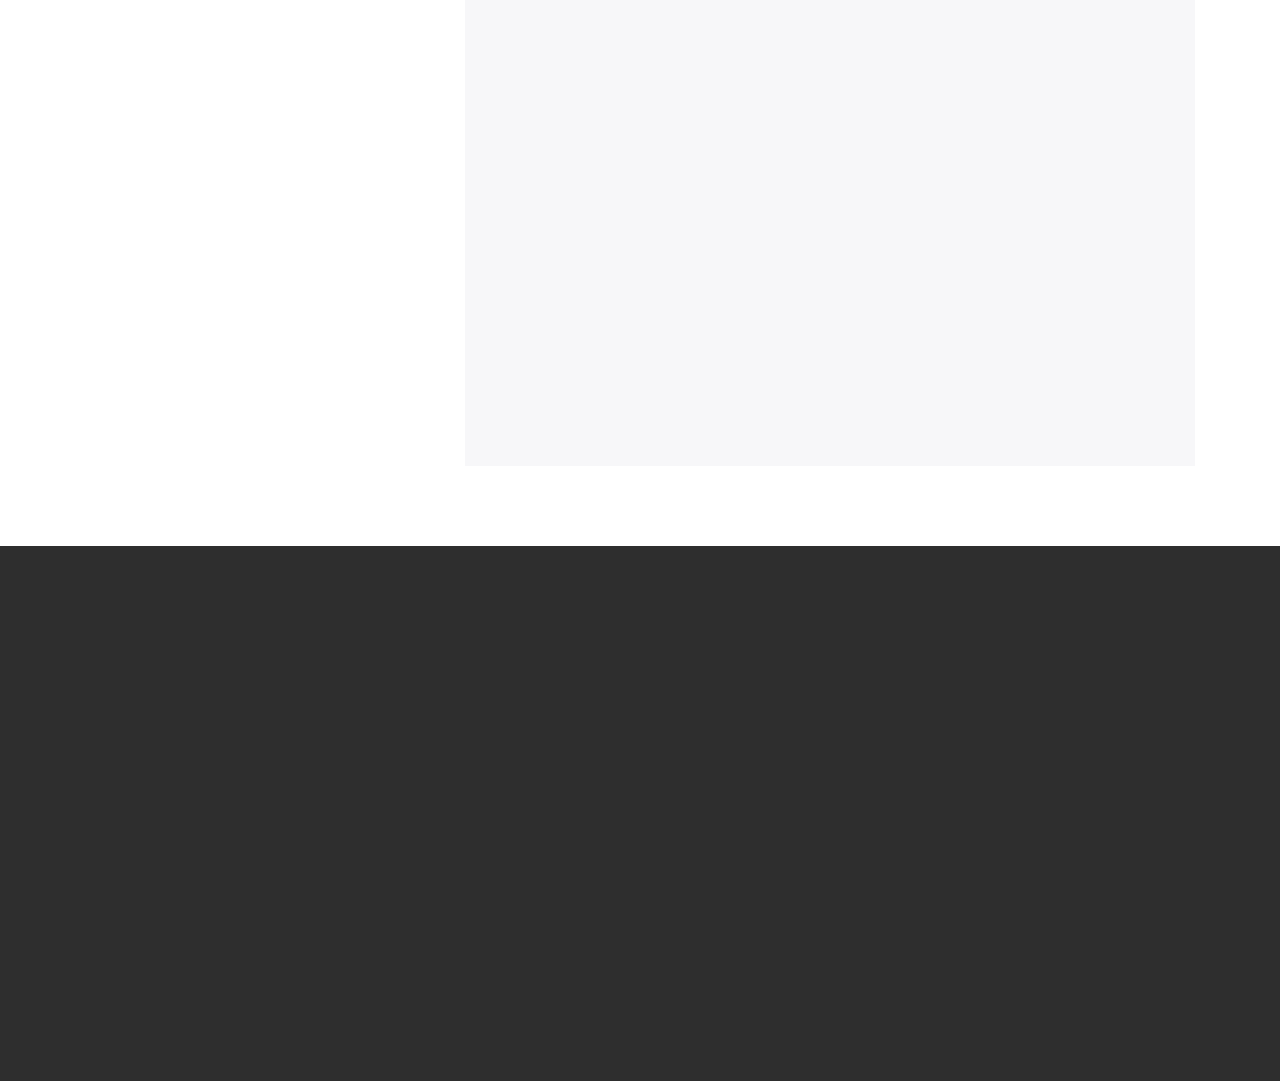
<file: products.html>
<!--
Author: W3layouts
Author URL: http://w3layouts.com
License: Creative Commons Attribution 3.0 Unported
License URL: http://creativecommons.org/licenses/by/3.0/
-->
<!DOCTYPE html>
<html>
<head>
<title>Best Store | Products</title>
	
<!-- for-mobile-apps -->
<meta name="viewport" content="width=device-width, initial-scale=1">
<meta http-equiv="Content-Type" content="text/html; charset=utf-8" />
<meta name="keywords" content="Best Store Responsive web template, Bootstrap Web Templates, Flat Web Templates, Android Compatible web template, 
Smartphone Compatible web template, free webdesigns for Nokia, Samsung, LG, SonyEricsson, Motorola web design" />
<script type="application/x-javascript"> addEventListener("load", function() { setTimeout(hideURLbar, 0); }, false);
		function hideURLbar(){ window.scrollTo(0,1); } </script>
<!-- //for-mobile-apps -->
<link href="css/bootstrap.css" rel="stylesheet" type="text/css" media="all" />
<link href="css/style.css" rel="stylesheet" type="text/css" media="all" />
<!-- js -->
<script src="js/jquery.min.js"></script>
<!-- //js -->
<!-- cart -->
	<script src="js/simpleCart.min.js"> </script>
<!-- cart -->
<link rel="stylesheet" type="text/css" href="css/jquery-ui.css">
<!-- for bootstrap working -->
	<script type="text/javascript" src="js/bootstrap-3.1.1.min.js"></script>
<!-- //for bootstrap working -->
<link href='//fonts.googleapis.com/css?family=Open+Sans:400,300,300italic,400italic,600,600italic,700,700italic,800,800italic' rel='stylesheet' type='text/css'>
<link href='//fonts.googleapis.com/css?family=Lato:400,100,100italic,300,300italic,400italic,700,700italic,900,900italic' rel='stylesheet' type='text/css'>
<!-- animation-effect -->
<!-- link href="css/animate.min.css" rel="stylesheet" -->
<script src="js/wow.min.js"></script>

<script>
	$(document).ready(function(){
		//on every page
		var checkUser = localStorage.getItem("user_id");
		var userName = localStorage.getItem("user_name");
		if(checkUser!=undefined && checkUser!='' && userName!=undefined && userName!=''){
			$('.header-grid-left ul li')[3].remove();
			$('.header-grid-left ul li')[2].innerText=userName;
		}
		
		var counter = $('a').length;
		for(var i=0; i<counter; i++) {
			var hrefAttr = $('a')[i].getAttribute('href');
			if(hrefAttr!=undefined && hrefAttr.includes('single.html')){
				var prodName = $('a')[i].parentElement.parentElement.nextElementSibling.innerText;
				var prodPrice = $('a')[i].parentElement.parentElement.nextElementSibling.nextElementSibling.nextElementSibling.innerText.split('\n')[0].split('$')[2];
				var imgLink = $('a')[i].parentElement.previousElementSibling.getAttribute('src');

				var param = "?pdNm="+prodName+"&pdPrc="+prodPrice+"&imgLk="+imgLink;		
				if(prodName!=undefined && prodName!=''){
					hrefAttr = hrefAttr+param;
					$('a')[i].setAttribute('href',hrefAttr);				
				}		
			}
		}
	});
	
	function viewItemFunction(item){
		try{
			var hrefVal = $(item).attr('href'); //https://best-store-lac.vercel.app/single.html?pdNm=Gray%20Shirt&pdPrc=250&imgLk=images/19.jpg
			var prod_category = window.location.pathname.split('.html')[0].split('/')[1];
			var prod_brand = 'Best Store '+prod_category;
			var prod_name = hrefVal.split('?pdNm=').pop().split('&')[0];
			var prod_price = parseInt(hrefVal.split('pdPrc=').pop().split('&')[0]);
			window.dataLayer = window.dataLayer || [];
			dataLayer.push({
			  'event':'select_item',
			  'ecommerce': {                 
				'items': [
				 {
				   'item_name': prod_name,  
				   'currency':'USD',
				   'item_brand': prod_brand,
				   'item_category': prod_category,
				   'price': prod_price,
				   'quantity': 1
				 }]
			  }
			});
		}catch(exc){}	
	}

	function searchSubmit(theForm) {
		var searchTerm = $('input#search').val().toLowerCase();
		if(searchTerm!=undefined && (searchTerm.includes('shirt') || searchTerm.includes('shoe') || searchTerm.includes('blazer'))){
			$('#searchForm').attr('action', 'https://best-store-lac.vercel.app/products.html');
			window.dataLayer = window.dataLayer || [];
			dataLayer.push({
			  'event':'search',
			  'search_term':searchTerm
			});
		}
		else if(searchTerm!=undefined && (searchTerm.includes('table') || searchTerm.includes('sofa') || searchTerm.includes('anklet') ||
			searchTerm.includes('cabinet') || searchTerm.includes('lamp') || searchTerm.includes('bangles') || 
			searchTerm.includes('entertainment') || searchTerm.includes('clock') )){			
			$('#searchForm').attr('action', 'https://best-store-lac.vercel.app/furniture.html');
			window.dataLayer = window.dataLayer || [];
			dataLayer.push({
			  'event':'search',
			  'search_term':searchTerm
			});
		}

		return true;
	}
	
	function addtoCartFunction(element){
		try{
			var prod_name = $(element).parents("div.new-collections-grid1").find('h4').text().trim();
			if(prod_name===undefined || prod_name===null || prod_name===''){
				prod_name = $(element).parents(".new-products-grid-right").find('h4').text().trim();	
			}
			var pprice = $(element).prev().text().replace('$','').trim();
			var prod_price = parseInt(pprice);

			var oprice = $(element).prev().prev().text().replace('$','').trim();
			var original_price = parseInt(oprice);
			var discount_price = original_price-prod_price;
			if(oprice===undefined || oprice===null || oprice===''){
				discount_price='na';
			}

			var prod_img = $(element).parents("div.new-collections-grid1").find('.new-collections-grid1-image img').attr('src');
			if(prod_img===undefined || prod_img===null || prod_img===''){
				prod_img = $(element).parents(".new-products-grid-right").prev().find('img').attr('src');
			}
			
			var prod_quantity = 1;
			var itemsInCartLs = localStorage.getItem("itemsInCart");
			var idx = 0;
			var found = false;
			if(itemsInCartLs!=undefined && itemsInCartLs!=''){
				var itemsInCart = JSON.parse(itemsInCartLs);
				for(var i=0; i<itemsInCart.length; i++){
					var prevItemName = itemsInCart[i].prodName;
					if(prod_name==prevItemName){
						var prevItemQuantity = itemsInCart[i].quantity;
						prod_quantity = prevItemQuantity + 1;
						idx = i;
						found = true;
						break;
					}
				}
				if(found){
					itemsInCart[idx].quantity=prod_quantity;
				}else{
					itemsInCart.push({"prodName":prod_name , "price":prod_price , "quantity":prod_quantity , "imgSrc":prod_img });
				}
				var jsonToStrCartItems = JSON.stringify(itemsInCart);
				localStorage.setItem("itemsInCart", jsonToStrCartItems);
			}
			else{
				var itemsInCart = [
					{"prodName":prod_name , "price":prod_price , "quantity":1 , "imgSrc":prod_img }
				];
				var jsonToStrCartItems = JSON.stringify(itemsInCart);
				localStorage.setItem("itemsInCart", jsonToStrCartItems);
			}

			var prod_category = window.location.pathname.split('.html')[0].split('/')[1];
			var prod_brand = 'Best Store '+prod_category;
			if(discount_price==undefined || discount_price==null || discount_price=='' || discount_price=='na'){
				window.dataLayer = window.dataLayer || [];
				dataLayer.push({
				  'event':'add_to_cart',
				  'ecommerce': {                 
				    'items': [
				     {
				       'item_name': prod_name,  
				       'currency':'USD',
				       'item_brand': prod_brand,
				       'item_category': prod_category,
				       'price': prod_price,
				       'quantity': 1
				     }]
				  }
				});
			}else{
				window.dataLayer = window.dataLayer || [];
				dataLayer.push({
				  'event':'add_to_cart',
				  'ecommerce': {                 
				    'items': [
				     {
				       'item_name': prod_name,  
				       'currency':'USD',
				       'discount':discount_price,
				       'item_brand': prod_brand,
				       'item_category': prod_category,
				       'price': prod_price,
				       'quantity': 1
				     }]
				  }
				});
			}
			
		}catch(exc){}
	}
	
	$(window).on('load', function() {
		setTimeout(view_itemList, 5000);
	});
	
	function view_itemList() {
		var len = $('.new-collections-grid1').length;
		var prod_category = window.location.pathname.split('.html')[0].split('/')[1];
		var prod_brand = 'Best Store '+prod_category;
		var itemsInCart = [];
		for(var i=0; i<len; i++){
				var prod_name = $('.new-collections-grid1')[i].children[1].innerText;
				var originalPrice = parseInt($('.new-collections-grid1')[i].children[3].innerText.split('$')[1].trim());
				var prod_price = parseInt($('.new-collections-grid1')[i].children[3].innerText.split('$')[2].split('\n')[0]);
				var discount_price = originalPrice-prod_price;
				itemsInCart.push({"item_name":prod_name , "currency": "USD", discount: discount_price, item_brand: prod_brand, item_category: prod_category, "price":prod_price , "quantity":1 });
		}
		window.dataLayer = window.dataLayer || [];
		dataLayer.push({
			'event':'view_item_list',
			'ecommerce': {                 
				'items': itemsInCart
			}
		}); 
	}
</script>
	
<script>
	function typeOfLink(element) {
		var linkType='';
		var click_url = $(element).attr('href');
		if(/\.(pdf|xlsx|png|docx)/.test(click_url)){
			linkType='Download Link';
		}else if(click_url.includes('.html')){
			linkType='Custom Link';
		}else{
			linkType='Exit Link';
		}
		return linkType;
	}

	function clickDL(linkName, componentName, componentTitle, linkType){
		window.dataLayer = window.dataLayer || [];
		dataLayer.push({
			event: "click",
			event_data: {
				"link_name": linkName,
				"component_name": componentName,
				"component_title": componentTitle,
				"link_type": linkType
			}
		});
	}	
	
	function footerClickFunction(element){
		try{
			var linkName = $(element).text().toUpperCase().trim();
			var componentName = "Footer";
			var componentTitle = $(element).closest('div.footer-grid').find('h3').text().trim();
			if(componentTitle==undefined || componentTitle==""){
				componentTitle = "Footer Navigation";
			}
			var linkType = typeOfLink(element);
			clickDL(linkName, componentName, componentTitle, linkType);
		}catch(exc){}
	}

	function breadcrumbClickFunction(element){
		var linkName = $(element).text().toUpperCase().trim();
		var componentName = "Breadcrumb";
		var componentTitle = "Breadcrumb Navigation";
		var linkType = typeOfLink(element);
		clickDL(linkName, componentName, componentTitle, linkType);
	}

	function headerClickFunction(element){
		try{
			var linkName = $(element).text().toUpperCase().trim();
			if(linkName==undefined || linkName==""){
				linkName = $(element).attr('title').toUpperCase().trim();
			}
			var componentName = "Header";
			var componentTitle = "";
			var linkClass = $(element).attr('class');
			if(linkClass!=undefined && linkClass.includes('top_header_link')){
				componentTitle = "Top Link Navigation";
			}else{
				componentTitle = "Header Navigation";
			}
			var linkType = typeOfLink(element);
			clickDL(linkName, componentName, componentTitle, linkType);
		}catch(exc){}			
	}
</script>
	
<script>
 new WOW().init();
</script>
<!-- //animation-effect -->
</head>
<!-- //animation-effect -->
<script src="https://assets.adobedtm.com/4ef014d90ea4/76ac039bae16/launch-669969ef5e79.min.js" async></script>	
</head>
	
<body>
<!-- header -->
	<div class="header">
		<div class="container">
			<div class="header-grid">
				<div class="header-grid-left animated wow slideInLeft">
					<ul>
						<li><i class="glyphicon glyphicon-envelope" aria-hidden="true"></i><a href="mailto:info@example.com" class="top_header_link" onclick="headerClickFunction(this)">@example.com</a></li>
						<li><i class="glyphicon glyphicon-earphone" aria-hidden="true"></i>+1234 <span>567</span> 892</li>
						<li><i class="glyphicon glyphicon-log-in" aria-hidden="true"></i><a href="login.html" class="top_header_link" onclick="headerClickFunction(this)">Login</a></li>
						<li><i class="glyphicon glyphicon-book" aria-hidden="true"></i><a href="register.html" class="top_header_link" onclick="headerClickFunction(this)">Register</a></li>
					</ul>
				</div>
				<div class="header-grid-right animated wow slideInRight">
					<ul class="social-icons">
						<li><a href="https://www.facebook.com/" title="Facebook" class="facebook top_header_link" target="_blank" onclick="headerClickFunction(this)"></a></li>
						<li><a href="https://www.instagram.com/" title="Instagram" class="instagram top_header_link" target="_blank" onclick="headerClickFunction(this)"></a></li>
					</ul>
				</div>
				<div class="clearfix"> </div>
			</div>
			<div class="logo-nav">
				<div class="logo-nav-left animated wow zoomIn">
					<h1><a href="index.html" class="header_link" onclick="headerClickFunction(this)">Best Store <span>Shop anywhere</span></a></h1>
				</div>
				<div class="logo-nav-left1">
					<nav class="navbar navbar-default">
					<!-- Brand and toggle get grouped for better mobile display -->
					<div class="navbar-header nav_2">
						<button type="button" class="navbar-toggle collapsed navbar-toggle1" data-toggle="collapse" data-target="#bs-megadropdown-tabs">
							<span class="sr-only">Toggle navigation</span>
							<span class="icon-bar"></span>
							<span class="icon-bar"></span>
							<span class="icon-bar"></span>
						</button>
					</div>
					<div class="collapse navbar-collapse" id="bs-megadropdown-tabs">
						<ul class="nav navbar-nav">
							<li><a href="index.html" class="header_link" onclick="headerClickFunction(this)">Home</a></li>	
							<li><a href="furniture.html" class="header_link" onclick="headerClickFunction(this)">Furniture</a></li>
							<li><a href="mail.html" class="header_link" onclick="headerClickFunction(this)">Mail Us</a></li>
						</ul>
					</div>
					</nav>
				</div>
				<div class="logo-nav-right">
					<div class="search-box">
						<div id="sb-search" class="sb-search">
							<form id="searchForm" onsubmit="return searchSubmit(this);" action="https://best-store-lac.vercel.app/single.html">
								<input class="sb-search-input" placeholder="Enter your search term..." type="search" id="search">
								<input class="sb-search-submit" type="submit" value="">
								<span class="sb-icon-search"> </span>
							</form>
						</div>
					</div>
						<!-- search-scripts -->
						<script src="js/classie.js"></script>
						<script src="js/uisearch.js"></script>
							<script>
								new UISearch( document.getElementById( 'sb-search' ) );
							</script>
						<!-- //search-scripts -->
				</div>
				<div class="header-right">
					<div class="cart box_1">
						<a href="checkout.html">
							<h3> 
								<div class="total"><span>View Cart</span></div>
								<img src="images/bag.png" alt="" />
							</h3>
						</a>
						<div class="clearfix"> </div>
					</div>	
				</div>
				<div class="clearfix"> </div>
			</div>
		</div>
	</div>
<!-- //header -->
<!-- breadcrumbs -->
	<div class="breadcrumbs">
		<div class="container">
			<ol class="breadcrumb breadcrumb1 animated wow slideInLeft">
				<li><a href="index.html" onclick="breadcrumbClickFunction(this)"><span class="glyphicon glyphicon-home" aria-hidden="true"></span>Home</a></li>
				<li class="active">Products</li>
				<li><a type="link" target="_blank" href="Best Store.pdf" class="download" onclick="breadcrumbClickFunction(this)"><i class="fa-solid fa-download mr-1" aria-hidden="true"></i><span aria-label="Download PDF">Download Best Store PDF</span></a></li>
			</ol>
		</div>
	</div>
	<div class="products">
		<div class="container">
			<div class="col-md-4 products-left">
				<div class="new-products animated wow slideInUp">
					<h3>New Products</h3>
					<div class="new-products-grids">
						<div class="new-products-grid">
							<div class="new-products-grid-left">
								<img src="images/6.jpg" alt=" " class="img-responsive" />
							</div>
							<div class="new-products-grid-right">
								<h4><span>Show Piece</span></h4>
								<div class="rating">
									<div class="rating-left">
										<img src="images/2.png" alt=" " class="img-responsive">
									</div>
									<div class="rating-left">
										<img src="images/2.png" alt=" " class="img-responsive">
									</div>
									<div class="rating-left">
										<img src="images/2.png" alt=" " class="img-responsive">
									</div>
									<div class="rating-left">
										<img src="images/1.png" alt=" " class="img-responsive">
									</div>
									<div class="rating-left">
										<img src="images/1.png" alt=" " class="img-responsive">
									</div>
									<div class="clearfix"> </div>
								</div>
								<div class="simpleCart_shelfItem new-products-grid-right-add-cart">
									<p> <span class="item_price">$180</span><a class="item_add" onclick="addtoCartFunction(this)">add to cart </a></p>
								</div>
							</div>
							<div class="clearfix"> </div>
						</div>
						<div class="new-products-grid">
							<div class="new-products-grid-left">
								<img src="images/26.jpg" alt=" " class="img-responsive" />
							</div>
							<div class="new-products-grid-right">
								<h4><span>Blazer</span></h4>
								<div class="rating">
									<div class="rating-left">
										<img src="images/2.png" alt=" " class="img-responsive">
									</div>
									<div class="rating-left">
										<img src="images/2.png" alt=" " class="img-responsive">
									</div>
									<div class="rating-left">
										<img src="images/2.png" alt=" " class="img-responsive">
									</div>
									<div class="rating-left">
										<img src="images/1.png" alt=" " class="img-responsive">
									</div>
									<div class="rating-left">
										<img src="images/1.png" alt=" " class="img-responsive">
									</div>
									<div class="clearfix"> </div>
								</div>
								<div class="simpleCart_shelfItem new-products-grid-right-add-cart">
									<p> <span class="item_price">$250</span><a class="item_add" onclick="addtoCartFunction(this)">add to cart </a></p>
								</div>
							</div>
							<div class="clearfix"> </div>
						</div>
						<div class="new-products-grid">
							<div class="new-products-grid-left">
								<img src="images/11.jpg" alt=" " class="img-responsive" />
							</div>
							<div class="new-products-grid-right">
								<h4><span>Bangle</span></h4>
								<div class="rating">
									<div class="rating-left">
										<img src="images/2.png" alt=" " class="img-responsive">
									</div>
									<div class="rating-left">
										<img src="images/2.png" alt=" " class="img-responsive">
									</div>
									<div class="rating-left">
										<img src="images/2.png" alt=" " class="img-responsive">
									</div>
									<div class="rating-left">
										<img src="images/1.png" alt=" " class="img-responsive">
									</div>
									<div class="rating-left">
										<img src="images/1.png" alt=" " class="img-responsive">
									</div>
									<div class="clearfix"> </div>
								</div>
								<div class="simpleCart_shelfItem new-products-grid-right-add-cart">
									<p> <span class="item_price">$259</span><a class="item_add" onclick="addtoCartFunction(this)">add to cart </a></p>
								</div>
							</div>
							<div class="clearfix"> </div>
						</div>
					</div>
				</div>
				<div class="men-position animated wow slideInUp">
					<img src="images/27.jpg" alt=" " class="img-responsive" />
					<div class="men-position-pos">
						<h4>Summer collection</h4>
						<h5><span>55%</span> Flat Discount</h5>
					</div>
				</div>
			</div>
			<div class="col-md-8 products-right">
				<div class="products-right-grid">
					<div class="products-right-grids-position animated wow slideInRight">
						<img src="images/18.jpg" alt=" " class="img-responsive" />
						<div class="products-right-grids-position1">
							<h4>2016 New Collection</h4>
							<p>Temporibus autem quibusdam et aut officiis debitis aut rerum 
								necessitatibus saepe eveniet ut et voluptates repudiandae sint et molestiae 
								non recusandae.</p>
						</div>
					</div>
				</div>
				<div class="products-right-grids-bottom">
					<div class="col-md-4 products-right-grids-bottom-grid">
						<div class="new-collections-grid1 products-right-grid1 animated wow slideInUp">
							<div class="new-collections-grid1-image">
								<img src="images/19.jpg" alt=" " class="img-responsive">
								<div class="new-collections-grid1-image-pos products-right-grids-pos">
									<a href="single.html" onclick="viewItemFunction(this)">Quick View</a>
								</div>
								<div class="new-collections-grid1-right products-right-grids-pos-right">
									<div class="rating">
										<div class="rating-left">
											<img src="images/2.png" alt=" " class="img-responsive">
										</div>
										<div class="rating-left">
											<img src="images/2.png" alt=" " class="img-responsive">
										</div>
										<div class="rating-left">
											<img src="images/2.png" alt=" " class="img-responsive">
										</div>
										<div class="rating-left">
											<img src="images/1.png" alt=" " class="img-responsive">
										</div>
										<div class="rating-left">
											<img src="images/1.png" alt=" " class="img-responsive">
										</div>
										<div class="clearfix"> </div>
									</div>
								</div>
							</div>
							<h4><span>Gray Shirt</span></h4>
							<p>Premium Quality.</p>
							<div class="simpleCart_shelfItem products-right-grid1-add-cart">
								<p><span class="original_price"><i>$325</i></span> <span class="item_price">$250</span><a class="item_add" onclick="addtoCartFunction(this)">add to cart </a></p>
							</div>
						</div>
						<div class="new-collections-grid1 products-right-grid1 animated wow slideInUp">
							<div class="new-collections-grid1-image">
								<img src="images/21.jpg" alt=" " class="img-responsive">
								<div class="new-collections-grid1-image-pos products-right-grids-pos">
									<a href="single.html" onclick="viewItemFunction(this)">Quick View</a>
								</div>
								<div class="new-collections-grid1-right products-right-grids-pos-right">
									<div class="rating">
										<div class="rating-left">
											<img src="images/2.png" alt=" " class="img-responsive">
										</div>
										<div class="rating-left">
											<img src="images/2.png" alt=" " class="img-responsive">
										</div>
										<div class="rating-left">
											<img src="images/2.png" alt=" " class="img-responsive">
										</div>
										<div class="rating-left">
											<img src="images/1.png" alt=" " class="img-responsive">
										</div>
										<div class="rating-left">
											<img src="images/1.png" alt=" " class="img-responsive">
										</div>
										<div class="clearfix"> </div>
									</div>
								</div>
							</div>
							<h4><span>Black Shorts Shoe</span></h4>
							<p>Premium Quality.</p>
							<div class="simpleCart_shelfItem products-right-grid1-add-cart">
								<p><span class="original_price"><i>$325</i></span> <span class="item_price">$250</span><a class="item_add" onclick="addtoCartFunction(this)">add to cart </a></p>
							</div>
						</div>
						<div class="new-collections-grid1 products-right-grid1 animated wow slideInUp">
							<div class="new-collections-grid1-image">
								<img src="images/24.jpg" alt=" " class="img-responsive">
								<div class="new-collections-grid1-image-pos products-right-grids-pos">
									<a href="single.html" onclick="viewItemFunction(this)">Quick View</a>
								</div>
								<div class="new-collections-grid1-right products-right-grids-pos-right">
									<div class="rating">
										<div class="rating-left">
											<img src="images/2.png" alt=" " class="img-responsive">
										</div>
										<div class="rating-left">
											<img src="images/2.png" alt=" " class="img-responsive">
										</div>
										<div class="rating-left">
											<img src="images/2.png" alt=" " class="img-responsive">
										</div>
										<div class="rating-left">
											<img src="images/1.png" alt=" " class="img-responsive">
										</div>
										<div class="rating-left">
											<img src="images/1.png" alt=" " class="img-responsive">
										</div>
										<div class="clearfix"> </div>
									</div>
								</div>
							</div>
							<h4><span>Brown Blazer</span></h4>
							<p>Premium Quality.</p>
							<div class="simpleCart_shelfItem products-right-grid1-add-cart">
								<p><span class="original_price"><i>$585</i></span> <span class="item_price">$489</span><a class="item_add" onclick="addtoCartFunction(this)">add to cart </a></p>
							</div>
						</div>
					</div>
					<div class="col-md-4 products-right-grids-bottom-grid">
						<div class="new-collections-grid1 products-right-grid1 animated wow slideInUp">
							<div class="new-collections-grid1-image">
								<img src="images/7.jpg" alt=" " class="img-responsive">
								<div class="new-collections-grid1-image-pos products-right-grids-pos">
									<a href="single.html" onclick="viewItemFunction(this)">Quick View</a>
								</div>
								<div class="new-collections-grid1-right products-right-grids-pos-right">
									<div class="rating">
										<div class="rating-left">
											<img src="images/2.png" alt=" " class="img-responsive">
										</div>
										<div class="rating-left">
											<img src="images/2.png" alt=" " class="img-responsive">
										</div>
										<div class="rating-left">
											<img src="images/2.png" alt=" " class="img-responsive">
										</div>
										<div class="rating-left">
											<img src="images/1.png" alt=" " class="img-responsive">
										</div>
										<div class="rating-left">
											<img src="images/1.png" alt=" " class="img-responsive">
										</div>
										<div class="clearfix"> </div>
									</div>
								</div>
							</div>
							<h4><span>Light Blue Shirt</span></h4>
							<p>Premium Quality.</p>
							<div class="simpleCart_shelfItem products-right-grid1-add-cart">
								<p><span class="original_price"><i>$280</i></span> <span class="item_price">$250</span><a class="item_add" onclick="addtoCartFunction(this)">add to cart </a></p>
							</div>
						</div>
						<div class="new-collections-grid1 products-right-grid1 animated wow slideInUp">
							<div class="new-collections-grid1-image">
								<img src="images/22.jpg" alt=" " class="img-responsive">
								<div class="new-collections-grid1-image-pos products-right-grids-pos">
									<a href="single.html" onclick="viewItemFunction(this)">Quick View</a>
								</div>
								<div class="new-collections-grid1-right products-right-grids-pos-right">
									<div class="rating">
										<div class="rating-left">
											<img src="images/2.png" alt=" " class="img-responsive">
										</div>
										<div class="rating-left">
											<img src="images/2.png" alt=" " class="img-responsive">
										</div>
										<div class="rating-left">
											<img src="images/2.png" alt=" " class="img-responsive">
										</div>
										<div class="rating-left">
											<img src="images/1.png" alt=" " class="img-responsive">
										</div>
										<div class="rating-left">
											<img src="images/1.png" alt=" " class="img-responsive">
										</div>
										<div class="clearfix"> </div>
									</div>
								</div>
							</div>
							<h4><span>Black Boots</span></h4>
							<p>Premium Quality.</p>
							<div class="simpleCart_shelfItem products-right-grid1-add-cart">
								<p><span class="original_price"><i>$500</i></span> <span class="item_price">$480</span><a class="item_add" onclick="addtoCartFunction(this)">add to cart </a></p>
							</div>
						</div>
						<div class="new-collections-grid1 products-right-grid1 animated wow slideInUp">
							<div class="new-collections-grid1-image">
								<img src="images/25.jpg" alt=" " class="img-responsive">
								<div class="new-collections-grid1-image-pos products-right-grids-pos">
									<a href="single.html" onclick="viewItemFunction(this)">Quick View</a>
								</div>
								<div class="new-collections-grid1-right products-right-grids-pos-right">
									<div class="rating">
										<div class="rating-left">
											<img src="images/2.png" alt=" " class="img-responsive">
										</div>
										<div class="rating-left">
											<img src="images/2.png" alt=" " class="img-responsive">
										</div>
										<div class="rating-left">
											<img src="images/2.png" alt=" " class="img-responsive">
										</div>
										<div class="rating-left">
											<img src="images/1.png" alt=" " class="img-responsive">
										</div>
										<div class="rating-left">
											<img src="images/1.png" alt=" " class="img-responsive">
										</div>
										<div class="clearfix"> </div>
									</div>
								</div>
							</div>
							<h4><span>Blue Blazer</span></h4>
							<p>Premium Quality.</p>
							<div class="simpleCart_shelfItem products-right-grid1-add-cart">
								<p><span class="original_price"><i>$585</i></span> <span class="item_price">$489</span><a class="item_add" onclick="addtoCartFunction(this)">add to cart </a></p>
							</div>
						</div>
					</div>
					<div class="col-md-4 products-right-grids-bottom-grid">
						<div class="new-collections-grid1 products-right-grid1 animated wow slideInUp">
							<div class="new-collections-grid1-image">
								<img src="images/20.jpg" alt=" " class="img-responsive">
								<div class="new-collections-grid1-image-pos products-right-grids-pos">
									<a href="single.html" onclick="viewItemFunction(this)">Quick View</a>
								</div>
								<div class="new-collections-grid1-right products-right-grids-pos-right">
									<div class="rating">
										<div class="rating-left">
											<img src="images/2.png" alt=" " class="img-responsive">
										</div>
										<div class="rating-left">
											<img src="images/2.png" alt=" " class="img-responsive">
										</div>
										<div class="rating-left">
											<img src="images/2.png" alt=" " class="img-responsive">
										</div>
										<div class="rating-left">
											<img src="images/1.png" alt=" " class="img-responsive">
										</div>
										<div class="rating-left">
											<img src="images/1.png" alt=" " class="img-responsive">
										</div>
										<div class="clearfix"> </div>
									</div>
								</div>
							</div>
							<h4><span>Blue Shirt</span></h4>
							<p>Premium Quality.</p>
							<div class="simpleCart_shelfItem products-right-grid1-add-cart">
								<p><span class="original_price"><i>$305</i></span> <span class="item_price">$280</span><a class="item_add" onclick="addtoCartFunction(this)">add to cart </a></p>
							</div>
						</div>
						<div class="new-collections-grid1 products-right-grid1 animated wow slideInUp">
							<div class="new-collections-grid1-image">
								<img src="images/23.jpg" alt=" " class="img-responsive">
								<div class="new-collections-grid1-image-pos products-right-grids-pos">
									<a href="single.html" onclick="viewItemFunction(this)">Quick View</a>
								</div>
								<div class="new-collections-grid1-right products-right-grids-pos-right">
									<div class="rating">
										<div class="rating-left">
											<img src="images/2.png" alt=" " class="img-responsive">
										</div>
										<div class="rating-left">
											<img src="images/2.png" alt=" " class="img-responsive">
										</div>
										<div class="rating-left">
											<img src="images/2.png" alt=" " class="img-responsive">
										</div>
										<div class="rating-left">
											<img src="images/1.png" alt=" " class="img-responsive">
										</div>
										<div class="rating-left">
											<img src="images/1.png" alt=" " class="img-responsive">
										</div>
										<div class="clearfix"> </div>
									</div>
								</div>
							</div>
							<h4><span>Brown Sports Shoe</span></h4>
							<p>Premium Quality.</p>
							<div class="simpleCart_shelfItem products-right-grid1-add-cart">
								<p><span class="original_price"><i>$389</i></span> <span class="item_price">$299</span><a class="item_add" onclick="addtoCartFunction(this)">add to cart </a></p>
							</div>
						</div>
						<div class="new-collections-grid1 products-right-grid1 animated wow slideInUp">
							<div class="new-collections-grid1-image">
								<img src="images/26.jpg" alt=" " class="img-responsive">
								<div class="new-collections-grid1-image-pos products-right-grids-pos">
									<a href="single.html" onclick="viewItemFunction(this)">Quick View</a>
								</div>
								<div class="new-collections-grid1-right products-right-grids-pos-right">
									<div class="rating">
										<div class="rating-left">
											<img src="images/2.png" alt=" " class="img-responsive">
										</div>
										<div class="rating-left">
											<img src="images/2.png" alt=" " class="img-responsive">
										</div>
										<div class="rating-left">
											<img src="images/2.png" alt=" " class="img-responsive">
										</div>
										<div class="rating-left">
											<img src="images/1.png" alt=" " class="img-responsive">
										</div>
										<div class="rating-left">
											<img src="images/1.png" alt=" " class="img-responsive">
										</div>
										<div class="clearfix"> </div>
									</div>
								</div>
							</div>
							<h4><span>Gray Blazer</span></h4>
							<p>Premium Quality.</p>
							<div class="simpleCart_shelfItem products-right-grid1-add-cart">
								<p><span class="original_price"><i>$585</i></span> <span class="item_price">$489</span><a class="item_add" onclick="addtoCartFunction(this)">add to cart </a></p>
							</div>
						</div>
					</div>
					<div class="clearfix"> </div>
				</div>
			</div>
			<div class="clearfix"> </div>
		</div>
	</div>
<!-- //breadcrumbs -->
<!-- footer -->
	<div class="footer">
		<div class="container">
			<div class="footer-grids">
				<div class="col-md-4 footer-grid animated wow slideInLeft" data-wow-delay=".5s">
					<h3>About Us</h3>
					<p>Duis aute irure dolor in reprehenderit in voluptate velit esse.<span>Excepteur sint occaecat cupidatat 
						non proident, sunt in culpa qui officia deserunt mollit.</span></p>
				</div>
				<div class="col-md-4 footer-grid animated wow slideInLeft" data-wow-delay=".6s">
					<h3>Contact Info</h3>
					<ul>
						<li><i class="glyphicon glyphicon-map-marker" aria-hidden="true"></i>1234k Avenue, 4th block, <span>New York City.</span></li>
						<li><i class="glyphicon glyphicon-envelope" aria-hidden="true"></i><a href="mailto:info@example.com" class="footer_link" onclick="footerClickFunction(this)">info@example.com</a></li>
						<li><i class="glyphicon glyphicon-earphone" aria-hidden="true"></i>+1234 567 567</li>
					</ul>
				</div>
				<div class="col-md-4 footer-grid animated wow slideInLeft" data-wow-delay=".6s">
					<h3>Explore</h3>
					<ul>
						<li><a class="footer_link" href="index.html" onclick="footerClickFunction(this)">HOME</a></li>
						<li><a class="footer_link" href="furniture.html" onclick="footerClickFunction(this)">FURNITURE</a></li>
						<li><a class="footer_link" href="mail.html" onclick="footerClickFunction(this)">MAIL US</a></li>
					</ul>
				</div>
				<div class="clearfix"> </div>
			</div>
			<div class="footer-logo animated wow slideInUp" data-wow-delay=".5s">
				<h2><a href="index.html" class="footer_link" onclick="footerClickFunction(this)">Best Store <span>shop anywhere</span></a></h2>
			</div>
			<div class="copy-right animated wow slideInUp" data-wow-delay=".5s">
				<p>&copy 2016 Best Store. All rights reserved | Design by <a href="http://w3layouts.com/" class="footer_link" onclick="footerClickFunction(this)">W3layouts</a></p>
			</div>
		</div>
	</div>
<!-- //footer -->
</body>
</html>
</file>
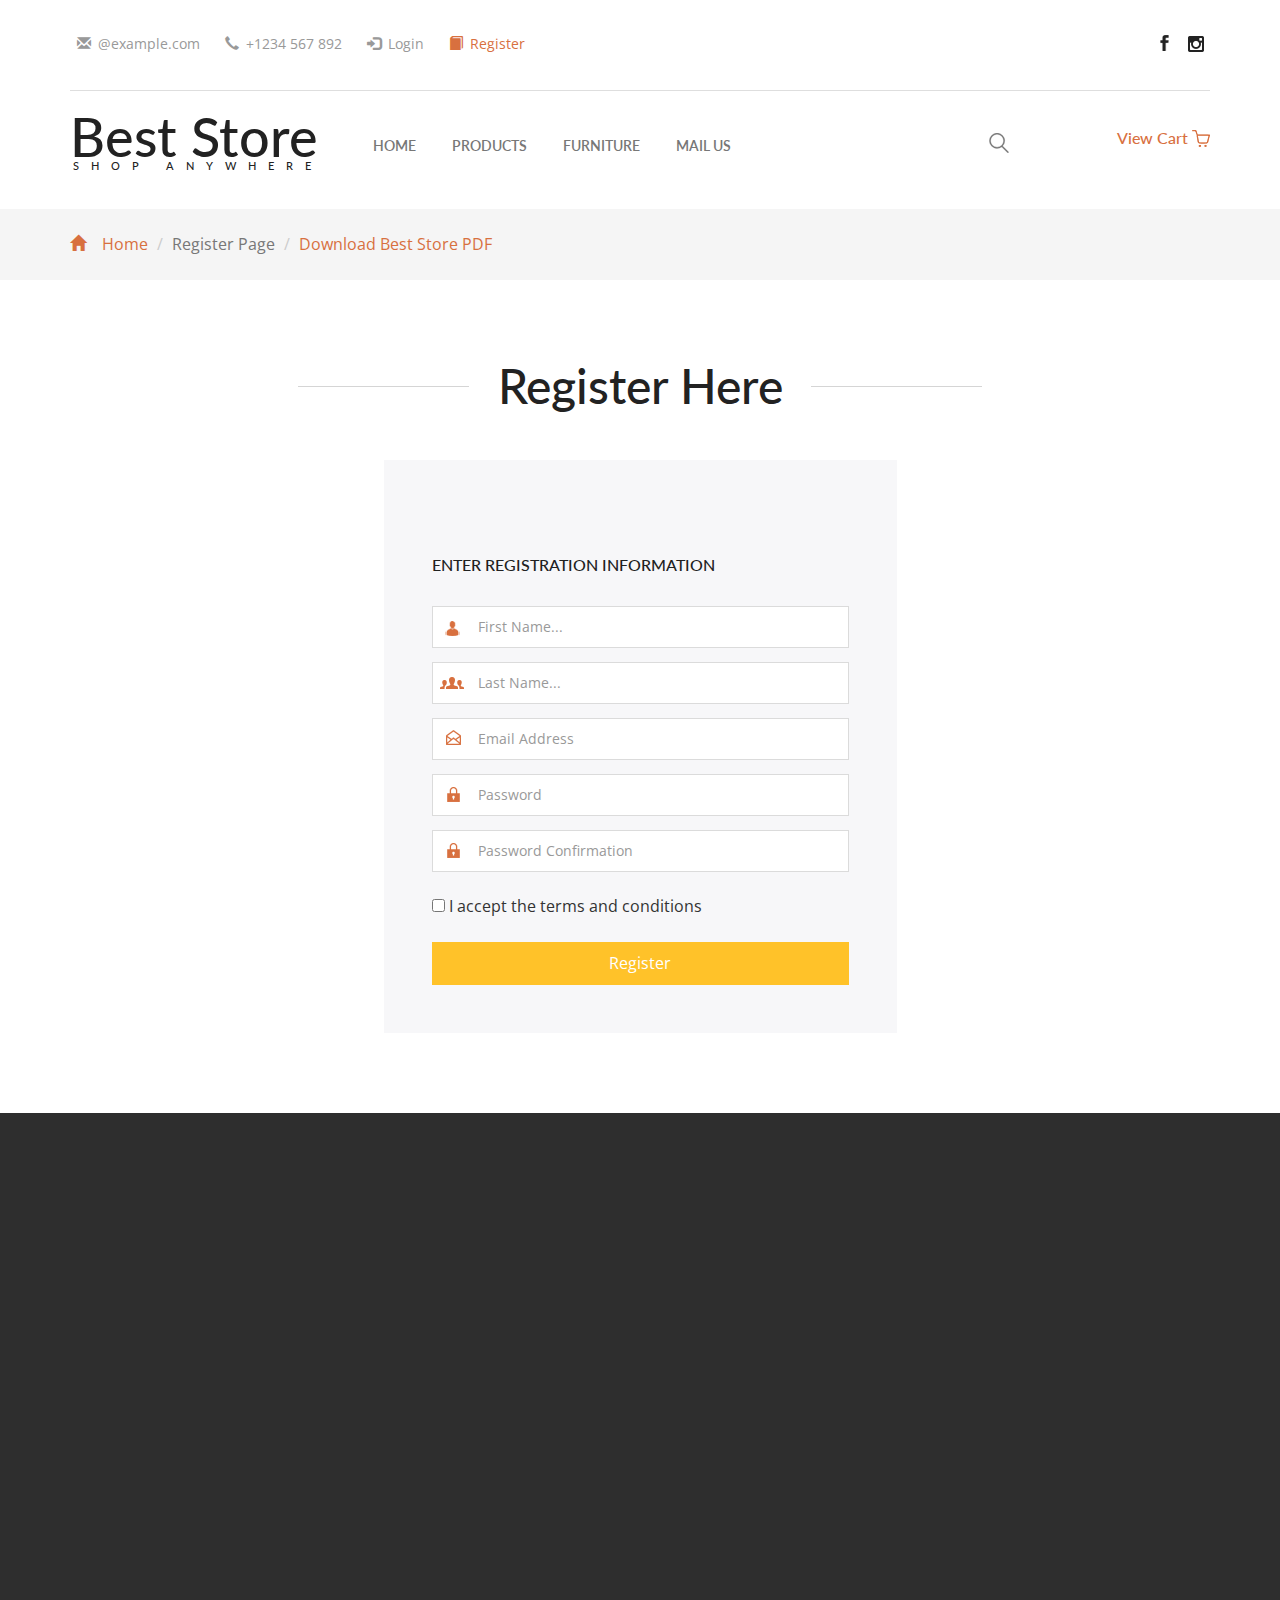
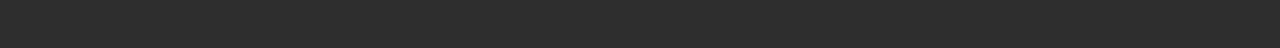
<file: register.html>
<!--
Author: W3layouts
Author URL: http://w3layouts.com
License: Creative Commons Attribution 3.0 Unported
License URL: http://creativecommons.org/licenses/by/3.0/
-->
<!DOCTYPE html>
<html>
<head>
<title>Best Store | Register</title>
	
<!-- for-mobile-apps -->
<meta name="viewport" content="width=device-width, initial-scale=1">
<meta http-equiv="Content-Type" content="text/html; charset=utf-8" />
<meta name="keywords" content="Best Store Responsive web template, Bootstrap Web Templates, Flat Web Templates, Android Compatible web template, 
Smartphone Compatible web template, free webdesigns for Nokia, Samsung, LG, SonyEricsson, Motorola web design" />
<script type="application/x-javascript"> addEventListener("load", function() { setTimeout(hideURLbar, 0); }, false);
		function hideURLbar(){ window.scrollTo(0,1); } </script>
<!-- //for-mobile-apps -->
<link href="css/bootstrap.css" rel="stylesheet" type="text/css" media="all" />
<link href="css/style.css" rel="stylesheet" type="text/css" media="all" />
<!-- js -->
<script src="js/jquery.min.js"></script>
<!-- //js -->
<!-- cart -->
	<script src="js/simpleCart.min.js"> </script>
<!-- cart -->
<link rel="stylesheet" type="text/css" href="css/jquery-ui.css">
<!-- for bootstrap working -->
	<script type="text/javascript" src="js/bootstrap-3.1.1.min.js"></script>
<!-- //for bootstrap working -->
<link href='//fonts.googleapis.com/css?family=Open+Sans:400,300,300italic,400italic,600,600italic,700,700italic,800,800italic' rel='stylesheet' type='text/css'>
<link href='//fonts.googleapis.com/css?family=Lato:400,100,100italic,300,300italic,400italic,700,700italic,900,900italic' rel='stylesheet' type='text/css'>
<!-- animation-effect -->
<link href="css/animate.min.css" rel="stylesheet"> 
<script src="js/wow.min.js"></script>

<script>
 	new WOW().init();
	function validateFormOnSubmit(theForm) {
		//on login/register page
		var email = $('input[type="email"]').val();
		if(email!=undefined && email.includes('@')){
			var hashedMail = stringToHash(email);
			localStorage.setItem("user_id", hashedMail);
		}

		function stringToHash(email) {
			var email_val = email;
			var hash = 0;		  
			if (email_val.length == 0) return hash;	  
			for (i = 0; i < email_val.length; i++) {
				char = email_val.charCodeAt(i);
				hash = ((hash << 5) - hash) + char;
				hash = hash & hash;
			}		  
			return hash;
		}

		var name = $('input[type="text"]').val();
		if(name!=undefined && name!=''){
			localStorage.setItem("user_name", name);
		}
	}
	
	$(document).ready(function(){
		var checkUser = localStorage.getItem("user_id");
		var userName = localStorage.getItem("user_name");
		if(checkUser!=undefined && checkUser!='' && userName!=undefined && userName!=''){
			$('.header-grid-left ul li')[3].remove();
			$('.header-grid-left ul li')[2].innerText=userName;
		}
	})
</script>
	
<script>
	function typeOfLink(element) {
		var linkType='';
		var click_url = $(element).attr('href');
		if(/\.(pdf|xlsx|png|docx)/.test(click_url)){
			linkType='Download Link';
		}else if(click_url.includes('.html')){
			linkType='Custom Link';
		}else{
			linkType='Exit Link';
		}
		return linkType;
	}

	function clickDL(linkName, componentName, componentTitle, linkType){
		window.dataLayer = window.dataLayer || [];
		dataLayer.push({ event_data: null });
		dataLayer.push({
			event: "click",
			event_data: {
				"link_name": linkName,
				"component_name": componentName,
				"component_title": componentTitle,
				"link_type": linkType
			}
		});
	}	
	
	function footerClickFunction(element){
		try{
			var linkName = $(element).text().toUpperCase().trim();
			var componentName = "Footer";
			var componentTitle = $(element).closest('div.footer-grid').find('h3').text().trim();
			if(componentTitle==undefined || componentTitle==""){
				componentTitle = "Footer Navigation";
			}
			var linkType = typeOfLink(element);
			clickDL(linkName, componentName, componentTitle, linkType);
		}catch(exc){}
	}

	function breadcrumbClickFunction(element){
		var linkName = $(element).text().toUpperCase().trim();
		var componentName = "Breadcrumb";
		var componentTitle = "Breadcrumb Navigation";
		var linkType = typeOfLink(element);
		clickDL(linkName, componentName, componentTitle, linkType);
	}

	function headerClickFunction(element){
		try{
			var linkName = $(element).text().toUpperCase().trim();
			if(linkName==undefined || linkName==""){
				linkName = $(element).attr('title').toUpperCase().trim();
			}
			var componentName = "Header";
			var componentTitle = "";
			var linkClass = $(element).attr('class');
			if(linkClass!=undefined && linkClass.includes('top_header_link')){
				componentTitle = "Top Link Navigation";
			}else{
				componentTitle = "Header Navigation";
			}
			var linkType = typeOfLink(element);
			clickDL(linkName, componentName, componentTitle, linkType);
		}catch(exc){}			
	}
</script>	
<!-- //animation-effect -->
<script src="https://assets.adobedtm.com/4ef014d90ea4/76ac039bae16/launch-669969ef5e79.min.js" async></script>	
</head>
	
<body>
<!-- header -->
	<div class="header">
		<div class="container">
			<div class="header-grid">
				<div class="header-grid-left animated wow slideInLeft" data-wow-delay=".5s">
					<ul>
						<li><i class="glyphicon glyphicon-envelope" aria-hidden="true"></i><a href="mailto:info@example.com" class="top_header_link" onclick="headerClickFunction(this)">@example.com</a></li>
						<li><i class="glyphicon glyphicon-earphone" aria-hidden="true"></i>+1234 <span>567</span> 892</li>
						<li><i class="glyphicon glyphicon-log-in" aria-hidden="true"></i><a href="login.html" class="top_header_link" onclick="headerClickFunction(this)">Login</a></li>
						<li class="active"><i class="glyphicon glyphicon-book" aria-hidden="true"></i><a href="register.html" class="top_header_link" onclick="headerClickFunction(this)">Register</a></li>
					</ul>
				</div>
				<div class="header-grid-right animated wow slideInRight" data-wow-delay=".5s">
					<ul class="social-icons">
						<li><a href="https://www.facebook.com/" title="Facebook" class="facebook top_header_link" target="_blank" onclick="headerClickFunction(this)"></a></li>
						<li><a href="https://www.instagram.com/" title="Instagram" class="instagram top_header_link" target="_blank" onclick="headerClickFunction(this)"></a></li>
					</ul>
				</div>
				<div class="clearfix"> </div>
			</div>
			<div class="logo-nav">
				<div class="logo-nav-left animated wow zoomIn" data-wow-delay=".5s">
					<h1><a href="index.html" class="header_link" onclick="headerClickFunction(this)">Best Store <span>Shop anywhere</span></a></h1>
				</div>
				<div class="logo-nav-left1">
					<nav class="navbar navbar-default">
					<!-- Brand and toggle get grouped for better mobile display -->
					<div class="navbar-header nav_2">
						<button type="button" class="navbar-toggle collapsed navbar-toggle1" data-toggle="collapse" data-target="#bs-megadropdown-tabs">
							<span class="sr-only">Toggle navigation</span>
							<span class="icon-bar"></span>
							<span class="icon-bar"></span>
							<span class="icon-bar"></span>
						</button>
					</div>
					<div class="collapse navbar-collapse" id="bs-megadropdown-tabs">
						<ul class="nav navbar-nav">	
							<li><a href="index.html" class="header_link" onclick="headerClickFunction(this)">Home</a></li>	
							<li><a href="products.html" class="header_link" onclick="headerClickFunction(this)">Products</a></li>
							<li><a href="furniture.html" class="header_link" onclick="headerClickFunction(this)">Furniture</a></li>
							<li><a href="mail.html" class="header_link" onclick="headerClickFunction(this)">Mail Us</a></li>
						</ul>
					</div>
					</nav>
				</div>
				<div class="logo-nav-right">
					<div class="search-box">
						<div id="sb-search" class="sb-search">
							<form>
								<input class="sb-search-input" placeholder="Enter your search term..." type="search" id="search">
								<input class="sb-search-submit" type="submit" value="">
								<span class="sb-icon-search"> </span>
							</form>
						</div>
					</div>
						<!-- search-scripts -->
						<script src="js/classie.js"></script>
						<script src="js/uisearch.js"></script>
							<script>
								new UISearch( document.getElementById( 'sb-search' ) );
							</script>
						<!-- //search-scripts -->
				</div>
				<div class="header-right">
					<div class="cart box_1">
						<a href="checkout.html">
							<h3> 
								<div class="total"><span>View Cart</span></div>
								<img src="images/bag.png" alt="" />
							</h3>
						</a>
						<div class="clearfix"> </div>
					</div>
				</div>
				<div class="clearfix"> </div>
			</div>
		</div>
	</div>
<!-- //header -->
<!-- breadcrumbs -->
	<div class="breadcrumbs">
		<div class="container">
			<ol class="breadcrumb breadcrumb1 animated wow slideInLeft" data-wow-delay=".5s">
				<li><a href="index.html" onclick="breadcrumbClickFunction(this)"><span class="glyphicon glyphicon-home" aria-hidden="true""></span>Home</a></li>
				<li class="active">Register Page</li>
				<li><a type="link" target="_blank" href="Best Store.pdf" class="download" onclick="breadcrumbClickFunction(this)"><i class="fa-solid fa-download mr-1" aria-hidden="true"></i><span aria-label="Download PDF">Download Best Store PDF</span></a></li>
			</ol>
		</div>
	</div>
<!-- //breadcrumbs -->
<!-- register -->
	<div class="register">
		<div class="container">
			<h3 class="animated wow zoomIn" data-wow-delay=".5s">Register Here</h3>
			<div class="login-form-grids">				
				<h6 class="animated wow slideInUp" data-wow-delay=".5s">Enter Registration Information</h6>
				<form onsubmit="return validateFormOnSubmit(this);" id="regForm" action="https://best-store-lac.vercel.app/index.html">
					<input type="text" placeholder="First Name..." required=" ">
					<input type="text" placeholder="Last Name..." required=" ">
					<input type="email" placeholder="Email Address" required=" " >
					<input type="password" placeholder="Password" required=" " >
					<input type="password" placeholder="Password Confirmation" required=" " ><br>
					<input type="checkbox" name="checkbox" id="termsNconditions"><label for="termsNconditions" style="font-weight: inherit;">&nbsp;I accept the terms and conditions</label>
					<input type="submit" value="Register">
				</form>
			</div>
		</div>
	</div>
<!-- //register -->
<!-- footer -->
	<div class="footer">
		<div class="container">
			<div class="footer-grids">
				<div class="col-md-4 footer-grid animated wow slideInLeft" data-wow-delay=".5s">
					<h3>About Us</h3>
					<p>Duis aute irure dolor in reprehenderit in voluptate velit esse.<span>Excepteur sint occaecat cupidatat 
						non proident, sunt in culpa qui officia deserunt mollit.</span></p>
				</div>
				<div class="col-md-4 footer-grid animated wow slideInLeft" data-wow-delay=".6s">
					<h3>Contact Info</h3>
					<ul>
						<li><i class="glyphicon glyphicon-map-marker" aria-hidden="true"></i>1234k Avenue, 4th block, <span>New York City.</span></li>
						<li><i class="glyphicon glyphicon-envelope" aria-hidden="true"></i><a href="mailto:info@example.com" class="footer_link" onclick="footerClickFunction(this)">info@example.com</a></li>
						<li><i class="glyphicon glyphicon-earphone" aria-hidden="true"></i>+1234 567 567</li>
					</ul>
				</div>
				<div class="col-md-4 footer-grid animated wow slideInLeft" data-wow-delay=".6s">
					<h3>Explore</h3>
					<ul>
						<li><a class="footer_link" onclick="footerClickFunction(this)" href="index.html">HOME</a></li>
						<li><a class="footer_link" onclick="footerClickFunction(this)" href="products.html">PRODUCTS</a></li>
						<li><a class="footer_link" onclick="footerClickFunction(this)" href="furniture.html">FURNITURE</a></li>
					</ul>
				</div>
				<div class="clearfix"> </div>
			</div>
			<div class="footer-logo animated wow slideInUp" data-wow-delay=".5s">
				<h2><a href="index.html" class="footer_link" onclick="footerClickFunction(this)">Best Store <span>shop anywhere</span></a></h2>
			</div>
			<div class="copy-right animated wow slideInUp" data-wow-delay=".5s">
				<p>&copy 2016 Best Store. All rights reserved | Design by <a href="http://w3layouts.com/" class="footer_link" onclick="footerClickFunction(this)">W3layouts</a></p>
			</div>
		</div>
	</div>
<!-- //footer -->
</body>
</html>
</file>
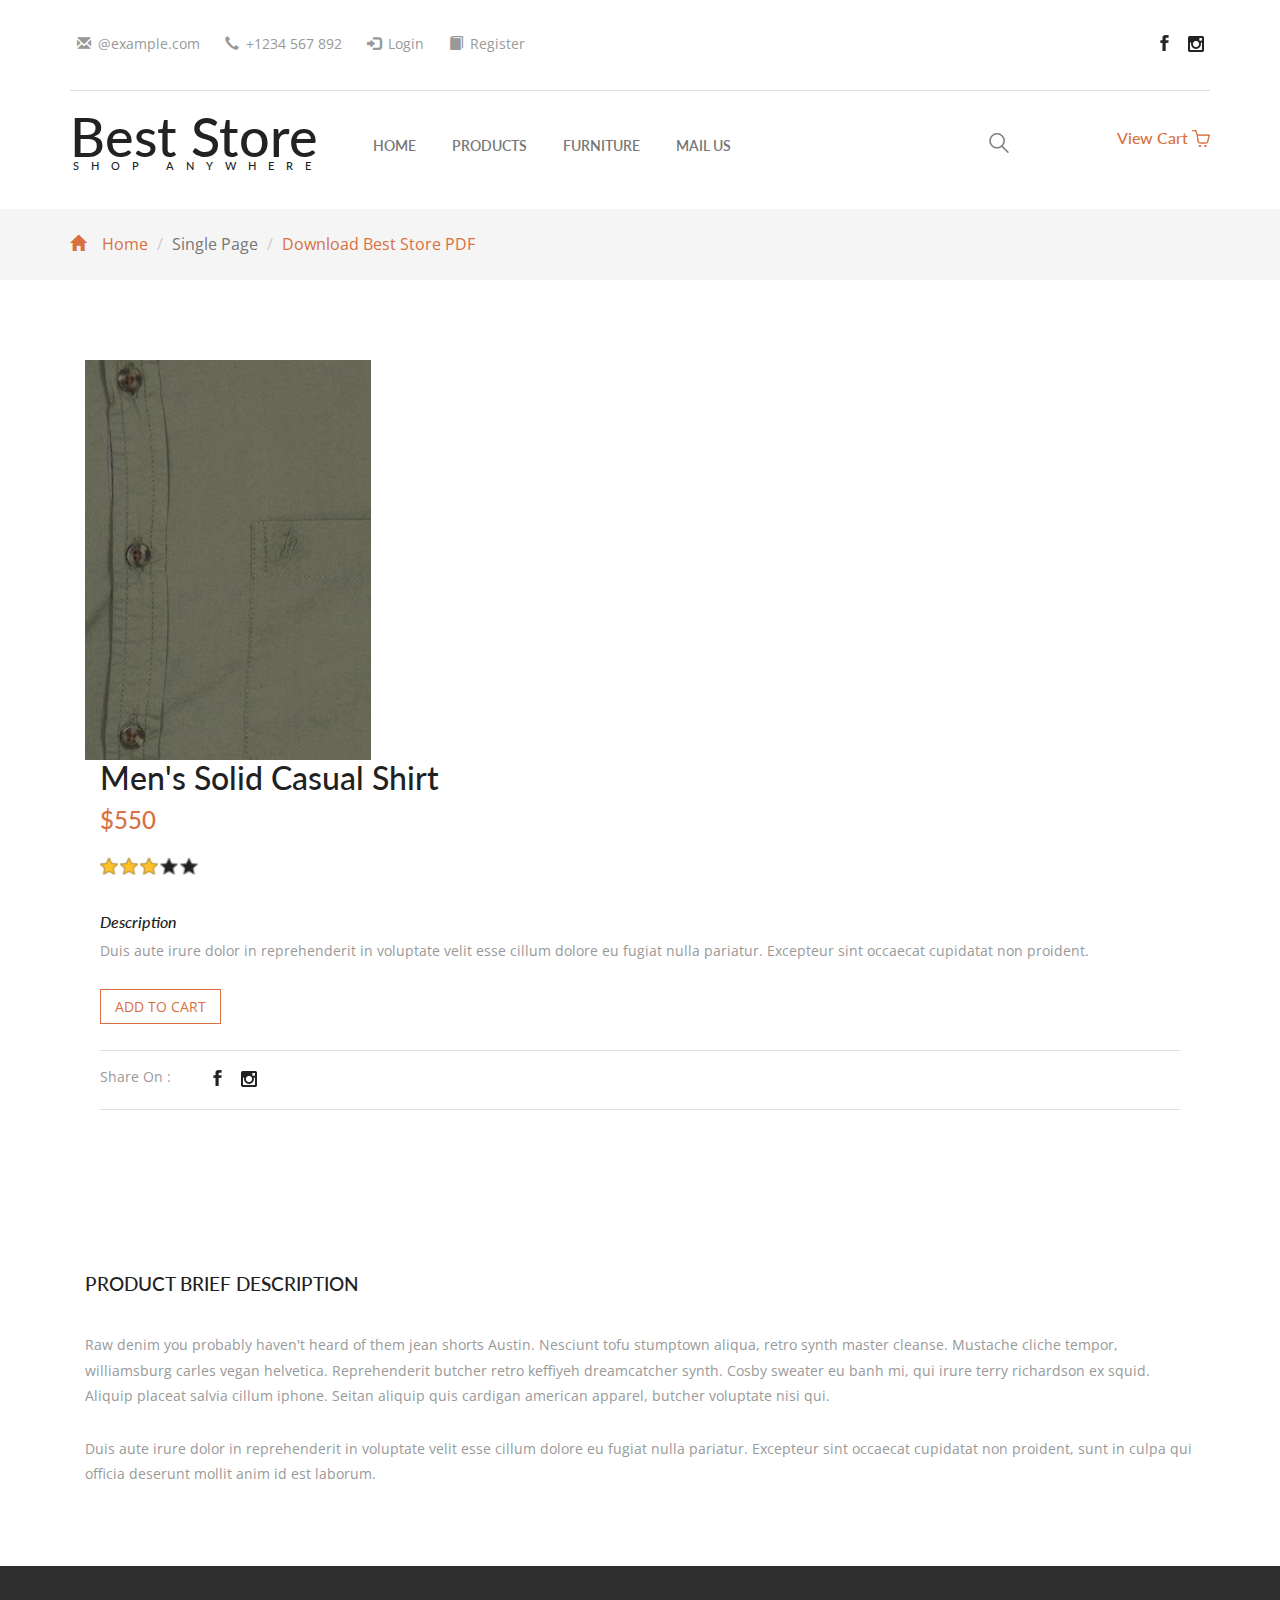
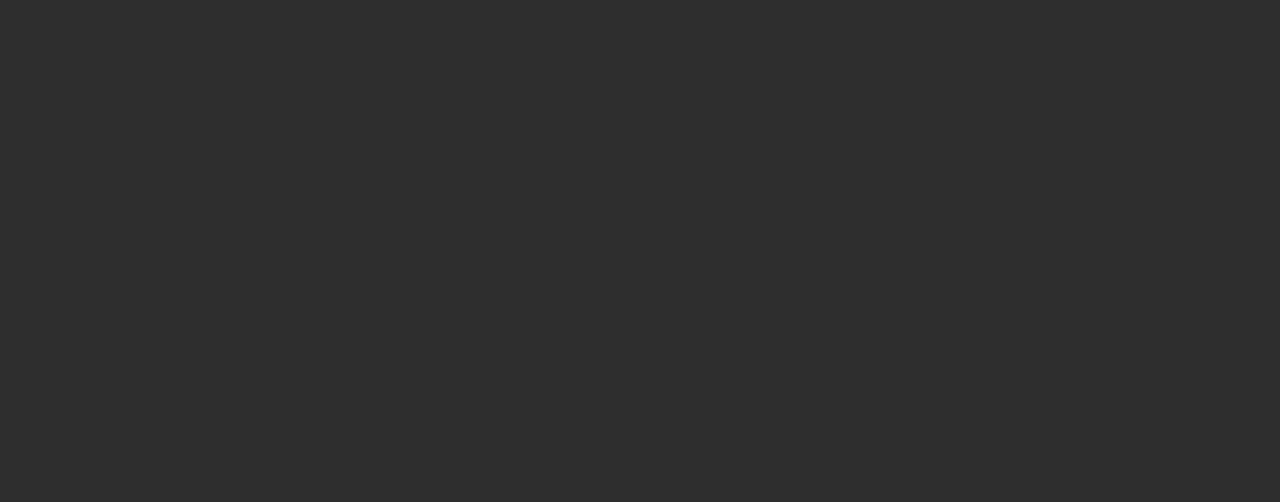
<file: single.html>
<!--
Author: W3layouts
Author URL: http://w3layouts.com
License: Creative Commons Attribution 3.0 Unported
License URL: http://creativecommons.org/licenses/by/3.0/
-->
<!DOCTYPE html>
<html>
<head>
<title>Best Store | PDP</title>
	
<!-- for-mobile-apps -->
<meta name="viewport" content="width=device-width, initial-scale=1">
<meta http-equiv="Content-Type" content="text/html; charset=utf-8" />
<meta name="keywords" content="Best Store Responsive web template, Bootstrap Web Templates, Flat Web Templates, Android Compatible web template, 
Smartphone Compatible web template, free webdesigns for Nokia, Samsung, LG, SonyEricsson, Motorola web design" />
<script type="application/x-javascript"> addEventListener("load", function() { setTimeout(hideURLbar, 0); }, false);
		function hideURLbar(){ window.scrollTo(0,1); } </script>
<!-- //for-mobile-apps -->
<link href="css/bootstrap.css" rel="stylesheet" type="text/css" media="all" />
<link href="css/style.css" rel="stylesheet" type="text/css" media="all" />
<!-- js -->
<script src="js/jquery.min.js"></script>
<!-- //js -->
<!-- cart -->
	<script src="js/simpleCart.min.js"> </script>
<!-- cart -->
<link rel="stylesheet" type="text/css" href="css/jquery-ui.css">
<!-- for bootstrap working -->
	<script type="text/javascript" src="js/bootstrap-3.1.1.min.js"></script>
<!-- //for bootstrap working -->
<link href='//fonts.googleapis.com/css?family=Open+Sans:400,300,300italic,400italic,600,600italic,700,700italic,800,800italic' rel='stylesheet' type='text/css'>
<link href='//fonts.googleapis.com/css?family=Lato:400,100,100italic,300,300italic,400italic,700,700italic,900,900italic' rel='stylesheet' type='text/css'>
<!-- animation-effect -->
<link href="css/animate.min.css" rel="stylesheet"> 
<script src="js/wow.min.js"></script>
	
<script>
 new WOW().init();
</script>

<script type="text/javascript">
	$(document).ready(function(){
		var prodNm = window.location.search.substring(1).split('&')[0].split('=')[1].replace(/%20/g, " ");;
		var dPrice = window.location.search.substring(1).split('&')[1].split('=')[1];
		var img = window.location.search.substring(1).split('&')[2].split('=')[1];

		$('.simpleCart_shelfItem h3').text(prodNm);
		$('h4 .item_price').text("$"+dPrice);
		$('#prodImg').attr('src',img);
		
		window.itemDetails = window.itemDetails || {}; 
		if(window.itemDetails.prod!=undefined && window.itemDetails.prod.length>0){
			window.itemDetails.prod.push({
				"prodName": prodNm,
				"price": dPrice,
				"prodUrl": img		
			});
		}else{
			window.itemDetails.prod = window.itemDetails.prod || 
			[
				{
					"prodName": prodNm,
					"price": dPrice,
					"prodUrl": img
				}
			];
		}
		
		//on every page
		var checkUser = localStorage.getItem("user_id");
		var userName = localStorage.getItem("user_name");
		if(checkUser!=undefined && checkUser!='' && userName!=undefined && userName!=''){
			$('.header-grid-left ul li')[3].remove();
			$('.header-grid-left ul li')[2].innerText=userName;
		}
		
		//event:view_item - ga 
		var prod_name = $('.simpleCart_shelfItem h3').text();
		var pprice = $('h4 .item_price').text().replace('$','').trim();
		var prod_price = parseInt(pprice);
		var prod_category = window.location.pathname.split('.html')[0].split('/')[1];
		var prod_brand = 'Best Store '+prod_category;
		
		dataLayer.push({
		  'event':'view_item',	
		  'value': prod_price,	
		  'ecommerce': {                    
		    'items': [
		     {
		       'item_name': prod_name,    
		       'currency':'USD',
		       'item_brand': prod_brand,
		       'item_category': prod_category,
		       'price': prod_price,
		       'quantity':1     
		     }]
		  }
		});
	})
	
	function searchSubmit(theForm) {
		var searchTerm = $('input#search').val().toLowerCase();
		if(searchTerm!=undefined && (searchTerm.includes('shirt') || searchTerm.includes('shoe') || searchTerm.includes('blazer'))){
			$('#searchForm').attr('action', 'https://best-store-lac.vercel.app/products.html');
			dataLayer.push({
			  'event':'search',
			  'search_term':searchTerm
			});
		}
		else if(searchTerm!=undefined && (searchTerm.includes('table') || searchTerm.includes('sofa') || searchTerm.includes('anklet') ||
			searchTerm.includes('cabinet') || searchTerm.includes('lamp') || searchTerm.includes('bangles') || 
			searchTerm.includes('entertainment') || searchTerm.includes('clock') )){			
			$('#searchForm').attr('action', 'https://best-store-lac.vercel.app/furniture.html');
			dataLayer.push({
			  'event':'search',
			  'search_term':searchTerm
			});
		}
		var actionVal = 'https://best-store-lac.vercel.app/single.html?q='+searchTerm;
		$('#searchForm').attr('action', actionVal);
	}
	
	function addtoCartFunction(element){
		var prod_name = $('.simpleCart_shelfItem h3').text();
		var pprice = $('h4 .item_price').text().replace('$','').trim();
		var prod_price = parseInt(pprice);
		var prod_img = $('#prodImg').attr('src');

		var itemsInCartLs = localStorage.getItem("itemsInCart");
		if(itemsInCartLs!=undefined && itemsInCartLs!=''){
			var itemsInCart = JSON.parse(itemsInCartLs);
			itemsInCart.push({"prodName":prod_name , "price":prod_price , "quantity":1 , "imgSrc":prod_img });
			var jsonToStrCartItems = JSON.stringify(itemsInCart);
			localStorage.setItem("itemsInCart", jsonToStrCartItems);
		}
		else{
			var itemsInCart = [
				{"prodName":prod_name , "price":prod_price , "quantity":1 , "imgSrc":prod_img }
			];
			var jsonToStrCartItems = JSON.stringify(itemsInCart);
			localStorage.setItem("itemsInCart", jsonToStrCartItems);
		}
		
		var prod_category = window.location.pathname.split('.html')[0].split('/')[1];
		var prod_brand = 'Best Store '+prod_category;
		dataLayer.push({
		  'event':'add_to_cart',	
		  'ecommerce': {                    
		    'items': [
		     {
		       'item_name': prod_name,    
		       'currency':'USD',
		       'item_brand': prod_brand,
		       'item_category': prod_category,
		       'price': prod_price,
		       'quantity':1     
		     }]
		  }
		});
	}
</script>
<script>
	function typeOfLink(element) {
		var linkType='';
		var click_url = $(element).attr('href');
		if(/\.(pdf|xlsx|png|docx)/.test(click_url)){
			linkType='Download Link';
		}else if(click_url.includes('.html') || click_url.includes('#')){
			linkType='Custom Link';
		}else{
			linkType='Exit Link';
		}
		return linkType;
	}

	function clickDL(linkName, componentName, componentTitle, linkType){
		window.dataLayer = window.dataLayer || [];
		dataLayer.push({ event_data: null });
		dataLayer.push({
			event: "click",
			event_data: {
				"link_name": linkName,
				"component_name": componentName,
				"component_title": componentTitle,
				"link_type": linkType
			}
		});
	}	
	
	function footerClickFunction(element){
		try{
			var linkName = $(element).text().toUpperCase().trim();
			var componentName = "Footer";
			var componentTitle = $(element).closest('div.footer-grid').find('h3').text().trim();
			if(componentTitle==undefined || componentTitle==""){
				componentTitle = "Footer Navigation";
			}
			var linkType = typeOfLink(element);
			clickDL(linkName, componentName, componentTitle, linkType);
		}catch(exc){}
	}

	function breadcrumbClickFunction(element){
		var linkName = $(element).text().toUpperCase().trim();
		var componentName = "Breadcrumb";
		var componentTitle = "Breadcrumb Navigation";
		var linkType = typeOfLink(element);
		clickDL(linkName, componentName, componentTitle, linkType);
	}
	
	function otherClickFunction(element){
		var linkName = $(element).text().toUpperCase().trim();
		var componentName = "Login Form";
		var componentTitle = "For New People";
		var linkType = typeOfLink(element);
		clickDL(linkName, componentName, componentTitle, linkType);
	}

	function headerClickFunction(element){
		try{
			var linkName = $(element).text().toUpperCase().trim();
			if(linkName==undefined || linkName==""){
				linkName = $(element).attr('title').toUpperCase().trim();
			}
			var componentName = "Header";
			var componentTitle = "";
			var linkClass = $(element).attr('class');
			if(linkClass!=undefined && linkClass.includes('top_header_link')){
				componentTitle = "Top Link Navigation";
			}else{
				componentTitle = "Header Navigation";
			}
			var linkType = typeOfLink(element);
			clickDL(linkName, componentName, componentTitle, linkType);
		}catch(exc){}			
	}
	
	function otherClickFunction(element){
		var linkName = $(element).text().toUpperCase().trim();
		if(linkName==undefined || linkName==""){
			linkName = $(element).attr('title').toUpperCase().trim();
		}
		var componentName = "PDP Share Product on Social Media";
		var componentTitle = "Share On";
		var linkType = typeOfLink(element);
		clickDL(linkName, componentName, componentTitle, linkType);
	}
	
	function addReview() {
		try{
			//on mail us page
			var email = $('input[value="Email"]').val();
			var subject = $('input[value="Subject"]').val();
			var message = $('textarea').val();
			var hashedMail = '';

			if(email!=undefined && email.includes('@')){
				hashedMail = stringToHashAR(email);
			}
			window.dataLayer = window.dataLayer || [];
			dataLayer.push({ event_data: null });
			dataLayer.push({
				event: "formSubmission",
				event_data: {
					"hashed_mail": hashedMail,
					'form_type': 'Review Form',
					"subject": subject,
					"message": message
				}
			});
		}catch(exc){
		}
	}

	function stringToHashAR(email) {
		var email_val = email;
		var hash = 0;		  
		if (email_val.length == 0) return hash;	  
		for (i = 0; i < email_val.length; i++) {
			char = email_val.charCodeAt(i);
			hash = ((hash << 5) - hash) + char;
			hash = hash & hash;
		}
		if(hash<0){
			hash = hash * -1;
		}
		return hash;
	}

	function tabsClickFunction(element){
		try{
			var tabName = $(element).closest('li[role="presentation"]').find('a:first').text().toUpperCase().trim();
			var tabOption = $(element).text().toUpperCase().trim();
			var componentName = "PDP : "+tabName;
			var linkType = typeOfLink(element);

			window.dataLayer = window.dataLayer || [];
			dataLayer.push({ event_data: null });
			dataLayer.push({
				event: "click",
				event_data: {
					"tab_name": tabName,
					"tab_option": tabOption,
					"component_name": componentName,
					"link_type": linkType
				}
			});
		}catch(exc){}
	}
</script>	
	
<!-- //animation-effect -->
<script src="https://assets.adobedtm.com/4ef014d90ea4/76ac039bae16/launch-669969ef5e79.min.js" async></script>	
</head>
	
<body>	
<!-- header -->
	<div class="header">
		<div class="container">
			<div class="header-grid">
				<div class="header-grid-left animated wow slideInLeft" data-wow-delay=".5s">
					<ul>
						<li><i class="glyphicon glyphicon-envelope" aria-hidden="true"></i><a href="mailto:info@example.com" class="top_header_link" onclick="headerClickFunction(this)">@example.com</a></li>
						<li><i class="glyphicon glyphicon-earphone" aria-hidden="true"></i>+1234 <span>567</span> 892</li>
						<li><i class="glyphicon glyphicon-log-in" aria-hidden="true"></i><a href="login.html" class="top_header_link" onclick="headerClickFunction(this)">Login</a></li>
						<li><i class="glyphicon glyphicon-book" aria-hidden="true"></i><a href="register.html" class="top_header_link" onclick="headerClickFunction(this)">Register</a></li>
					</ul>
				</div>
				<div class="header-grid-right animated wow slideInRight" data-wow-delay=".5s">
					<ul class="social-icons">
						<li><a href="https://www.facebook.com/" title="Facebook" class="facebook top_header_link" target="_blank" onclick="headerClickFunction(this)"></a></li>
						<li><a href="https://www.instagram.com/" title="Instagram" class="instagram top_header_link" target="_blank" onclick="headerClickFunction(this)"></a></li>
					</ul>
				</div>
				<div class="clearfix"> </div>
			</div>
			<div class="logo-nav">
				<div class="logo-nav-left animated wow zoomIn" data-wow-delay=".5s">
					<h1><a href="index.html" class="header_link" onclick="headerClickFunction(this)">Best Store <span>Shop anywhere</span></a></h1>
				</div>
				<div class="logo-nav-left1">
					<nav class="navbar navbar-default">
					<!-- Brand and toggle get grouped for better mobile display -->
					<div class="navbar-header nav_2">
						<button type="button" class="navbar-toggle collapsed navbar-toggle1" data-toggle="collapse" data-target="#bs-megadropdown-tabs">
							<span class="sr-only">Toggle navigation</span>
							<span class="icon-bar"></span>
							<span class="icon-bar"></span>
							<span class="icon-bar"></span>
						</button>
					</div>
					<div class="collapse navbar-collapse" id="bs-megadropdown-tabs">
						<ul class="nav navbar-nav">	
							<li><a href="index.html" class="header_link" onclick="headerClickFunction(this)">Home</a></li>	
							<li><a href="products.html" class="header_link" onclick="headerClickFunction(this)">Products</a></li>
							<li><a href="furniture.html" class="header_link" onclick="headerClickFunction(this)">Furniture</a></li>
							<li><a href="mail.html" class="header_link" onclick="headerClickFunction(this)">Mail Us</a></li>
						</ul>
					</div>
					</nav>
				</div>
				<div class="logo-nav-right">
					<div class="search-box">
						<div id="sb-search" class="sb-search">
							<form id="searchForm" onsubmit="searchSubmit(this);">
								<input class="sb-search-input" placeholder="Enter your search term..." type="search" id="search">
								<input class="sb-search-submit" type="submit" value="">
								<span class="sb-icon-search"> </span>
							</form>
						</div>
					</div>
						<!-- search-scripts -->
						<script src="js/classie.js"></script>
						<script src="js/uisearch.js"></script>
							<script>
								new UISearch( document.getElementById( 'sb-search' ) );
							</script>
						<!-- //search-scripts -->
				</div>
				<div class="header-right">
					<div class="cart box_1">
						<a href="checkout.html">
							<h3> 
								<div class="total"><span>View Cart</span></div>
								<img src="images/bag.png" alt="" />
							</h3>
						</a>
						<div class="clearfix"> </div>
					</div>	
				</div>
				<div class="clearfix"> </div>
			</div>
		</div>
	</div>
<!-- //header -->
<!-- breadcrumbs -->
	<div class="breadcrumbs">
		<div class="container">
			<ol class="breadcrumb breadcrumb1 animated wow slideInLeft" data-wow-delay=".5s">
				<li><a href="index.html" onclick="breadcrumbClickFunction(this)"><span class="glyphicon glyphicon-home" aria-hidden="true"></span>Home</a></li>
				<li class="active">Single Page</li>
				<li><a type="link" target="_blank" href="Best Store.pdf" class="download" onclick="breadcrumbClickFunction(this)"><i class="fa-solid fa-download mr-1" aria-hidden="true"></i><span aria-label="Download PDF">Download Best Store PDF</span></a></li>
			</ol>
		</div>
	</div>
<!-- //breadcrumbs -->
<!-- single -->
	<div class="single">
		<div class="container">
			<div class="col-md-12 single-right">
				<img src="images/si2.jpg" data-imagezoom="true" class="img-responsive" draggable="false" id="prodImg">
				<div class="col-md-12 single-right-left simpleCart_shelfItem animated wow slideInRight" data-wow-delay=".5s">
					<h3>Men's Solid Casual Shirt</h3>
					<h4><span class="item_price">$550</span></h4>
					<div class="rating1">
						<span class="starRating">
							<input id="rating5" type="radio" name="rating" value="5">
							<label for="rating5">5</label>
							<input id="rating4" type="radio" name="rating" value="4">
							<label for="rating4">4</label>
							<input id="rating3" type="radio" name="rating" value="3" checked>
							<label for="rating3">3</label>
							<input id="rating2" type="radio" name="rating" value="2">
							<label for="rating2">2</label>
							<input id="rating1" type="radio" name="rating" value="1">
							<label for="rating1">1</label>
						</span>
					</div>
					<div class="description">
						<h5><i>Description</i></h5>
						<p>Duis aute irure dolor in reprehenderit in voluptate velit esse cillum dolore 
							eu fugiat nulla pariatur. Excepteur sint occaecat cupidatat non proident.</p>
					</div>
			
					<div class="occasion-cart">
						<a class="item_add" onclick="addtoCartFunction(this)">add to cart </a>
					</div>
					<div class="social">
						<div class="social-left">
							<p>Share On :</p>
						</div>
						<div class="social-right">
							<ul class="social-icons">
								<li><a href="https://www.facebook.com/" title="Facebook" class="facebook top_header_link" target="_blank" onclick="otherClickFunction(this)"></a></li>
								<li><a href="https://www.instagram.com/" title="Instagram" class="instagram top_header_link" target="_blank" onclick="otherClickFunction(this)"></a></li>
							</ul>
						</div>
						<div class="clearfix"> </div>
					</div>
				</div>
				<div class="clearfix"> </div>
				<div class="bootstrap-tab animated wow slideInUp" data-wow-delay=".5s">
					<div class="bs-example bs-example-tabs" role="tabpanel" data-example-id="togglable-tabs">
						<ul id="myTab" class="nav nav-tabs" role="tablist">
							<li role="presentation" class="active"><a href="#home" id="home-tab" role="tab" data-toggle="tab" aria-controls="home" aria-expanded="true" onclick="tabsClickFunction(this)">Description</a></li>
							<li role="presentation"><a href="#profile" role="tab" id="profile-tab" data-toggle="tab" aria-controls="profile" onclick="tabsClickFunction(this)">Reviews(2)</a></li>
							<li role="presentation" class="dropdown">
								<a href="#" id="myTabDrop1" class="dropdown-toggle" data-toggle="dropdown" aria-controls="myTabDrop1-contents">Information <span class="caret"></span></a>
								<ul class="dropdown-menu" role="menu" aria-labelledby="myTabDrop1" id="myTabDrop1-contents">
									<li><a href="#dropdown1" tabindex="-1" role="tab" id="dropdown1-tab" data-toggle="tab" aria-controls="dropdown1" onclick="tabsClickFunction(this)">cleanse</a></li>
									<li><a href="#dropdown2" tabindex="-1" role="tab" id="dropdown2-tab" data-toggle="tab" aria-controls="dropdown2" onclick="tabsClickFunction(this)">fanny</a></li>
								</ul>
							</li>
						</ul>
						<div id="myTabContent" class="tab-content">
							<div role="tabpanel" class="tab-pane fade in active bootstrap-tab-text" id="home" aria-labelledby="home-tab">
								<h5>Product Brief Description</h5>
								<p>Raw denim you probably haven't heard of them jean shorts Austin. Nesciunt tofu stumptown aliqua, retro synth master cleanse. Mustache cliche tempor, williamsburg carles vegan helvetica. Reprehenderit butcher retro keffiyeh dreamcatcher synth. Cosby sweater eu banh mi, qui irure terry richardson ex squid. Aliquip placeat salvia cillum iphone. Seitan aliquip quis cardigan american apparel, butcher voluptate nisi qui.
									<span>Duis aute irure dolor in reprehenderit in voluptate velit esse cillum dolore eu fugiat nulla pariatur. Excepteur sint occaecat cupidatat non proident, sunt in culpa qui officia deserunt mollit anim id est laborum.</span></p>
							</div>
							<div role="tabpanel" class="tab-pane fade bootstrap-tab-text" id="profile" aria-labelledby="profile-tab">
								<div class="bootstrap-tab-text-grids">
									<div class="bootstrap-tab-text-grid">
										<div class="bootstrap-tab-text-grid-left">
											<img src="images/4.png" alt=" " class="img-responsive" />
										</div>
										<div class="bootstrap-tab-text-grid-right">
											<ul>
												<li>Admin</li>	
											</ul>
											<p>Ut enim ad minima veniam, quis nostrum exercitationem ullam corporis 
												suscipit laboriosam, nisi ut aliquid ex ea commodi consequatur? Quis autem 
												vel eum iure reprehenderit.</p>
										</div>
										<div class="clearfix"> </div>
									</div>
									<div class="bootstrap-tab-text-grid">
										<div class="bootstrap-tab-text-grid-left">
											<img src="images/5.png" alt=" " class="img-responsive" />
										</div>
										<div class="bootstrap-tab-text-grid-right">
											<ul>
												<li>Admin</li>	
											</ul>
											<p>Ut enim ad minima veniam, quis nostrum exercitationem ullam corporis 
												suscipit laboriosam, nisi ut aliquid ex ea commodi consequatur? Quis autem 
												vel eum iure reprehenderit.</p>
										</div>
										<div class="clearfix"> </div>
									</div>
									<div class="add-review">
										<h4>add a review</h4>
										<form onsubmit="return addReview();" action="javascript:alert('Thank you for review!')">
											<input type="text" value="Name" onfocus="this.value = '';" onblur="if (this.value == '') {this.value = 'Name';}" required="">
											<input type="email" value="Email" onfocus="this.value = '';" onblur="if (this.value == '') {this.value = 'Email';}" required="">
											<input type="text" value="Subject" onfocus="this.value = '';" onblur="if (this.value == '') {this.value = 'Subject';}" required="">
											<textarea type="text"  onfocus="this.value = '';" onblur="if (this.value == '') {this.value = 'Message...';}" required="">Message...</textarea>
											<input type="submit" value="Send" >
										</form>
									</div>
								</div>
							</div>
							<div role="tabpanel" class="tab-pane fade bootstrap-tab-text" id="dropdown1" aria-labelledby="dropdown1-tab">
								<p>Etsy mixtape wayfarers, ethical wes anderson tofu before they sold out mcsweeney's organic lomo retro fanny pack lo-fi farm-to-table readymade. Messenger bag gentrify pitchfork tattooed craft beer, iphone skateboard locavore carles etsy salvia banksy hoodie helvetica. DIY synth PBR banksy irony. Leggings gentrify squid 8-bit cred pitchfork. Williamsburg banh mi whatever gluten-free, carles pitchfork biodiesel fixie etsy retro mlkshk vice blog. Scenester cred you probably haven't heard of them, vinyl craft beer blog stumptown. Pitchfork sustainable tofu synth chambray yr.</p>
							</div>
							<div role="tabpanel" class="tab-pane fade bootstrap-tab-text" id="dropdown2" aria-labelledby="dropdown2-tab">
								<p>Trust fund seitan letterpress, keytar raw denim keffiyeh etsy art party before they sold out master cleanse gluten-free squid scenester freegan cosby sweater. Fanny pack portland seitan DIY, art party locavore wolf cliche high life echo park Austin. Cred vinyl keffiyeh DIY salvia PBR, banh mi before they sold out farm-to-table VHS viral locavore cosby sweater. Lomo wolf viral, mustache readymade thundercats keffiyeh craft beer marfa ethical. Wolf salvia freegan, sartorial keffiyeh echo park vegan.</p>
							</div>
						</div>
					</div>
				</div>
			</div>
			<div class="clearfix"> </div>
		</div>
	</div>
<!-- //single -->

<!-- footer -->
	<div class="footer">
		<div class="container">
			<div class="footer-grids">
				<div class="col-md-4 footer-grid animated wow slideInLeft" data-wow-delay=".5s">
					<h3>About Us</h3>
					<p>Duis aute irure dolor in reprehenderit in voluptate velit esse.<span>Excepteur sint occaecat cupidatat 
						non proident, sunt in culpa qui officia deserunt mollit.</span></p>
				</div>
				<div class="col-md-4 footer-grid animated wow slideInLeft" data-wow-delay=".6s">
					<h3>Contact Info</h3>
					<ul>
						<li><i class="glyphicon glyphicon-map-marker" aria-hidden="true"></i>1234k Avenue, 4th block, <span>New York City.</span></li>
						<li><i class="glyphicon glyphicon-envelope" aria-hidden="true"></i><a href="mailto:info@example.com" class="footer_link" onclick="footerClickFunction(this)">info@example.com</a></li>
						<li><i class="glyphicon glyphicon-earphone" aria-hidden="true"></i>+1234 567 567</li>
					</ul>
				</div>
				<div class="col-md-4 footer-grid animated wow slideInLeft" data-wow-delay=".6s">
					<h3>Explore</h3>
					<ul>
						<li><a class="footer_link" onclick="footerClickFunction(this)" href="index.html">HOME</a></li>
						<li><a class="footer_link" onclick="footerClickFunction(this)" href="products.html">PRODUCTS</a></li>
						<li><a class="footer_link" onclick="footerClickFunction(this)" href="furniture.html">FURNITURE</a></li>
					</ul>
				</div>
				<div class="clearfix"> </div>
			</div>
			<div class="footer-logo animated wow slideInUp" data-wow-delay=".5s">
				<h2><a href="index.html" class="footer_link" onclick="footerClickFunction(this)">Best Store <span>shop anywhere</span></a></h2>
			</div>
			<div class="copy-right animated wow slideInUp" data-wow-delay=".5s">
				<p>&copy 2016 Best Store. All rights reserved | Design by <a href="http://w3layouts.com/" class="footer_link" onclick="footerClickFunction(this)">W3layouts</a></p>
			</div>
		</div>
	</div>
<!-- //footer -->
<!-- zooming-effect -->
	<script src="js/imagezoom.js"></script>
<!-- //zooming-effect -->
</body>
</html>
</file>
<file: css/style.css>
/*--
Author: W3layouts
Author URL: http://w3layouts.com
License: Creative Commons Attribution 3.0 Unported
License URL: http://creativecommons.org/licenses/by/3.0/
--*/
html, body{
    font-size: 100%;
	background:	#fff;
	font-family: 'Open Sans', sans-serif;
}
p{
	margin:0;
}
h1,h2,h3,h4,h5,h6{
	font-family: 'Lato', sans-serif;
	margin:0;
}
ul,label{
	margin:0;
	padding:0;
}
body a:hover{
	text-decoration:none;
}
/*-- header --*/
.header-grid-left ul li a,.new-collections-grid1-image-pos a,.new-collections-grid1 h4 a,.login a,.register-home a,.checkout-right-basket a,.bootstrap-tab-text-grid-right ul li a,.occasion-cart a,input[type="submit"],.mail-grid-right1 ul li a,.categories ul li a,.new-products-grid-right-add-cart p a,.new-products-grid-right h4 a,.products-right-grid1-add-cart p a,.timer-grid-left h3 a,.new-collections-grid1-left p a,.copy-right p a,.footer-grid-sub-grid-right h4 a,input[type="submit"],.footer-grid ul li a{
	transition:.5s ease-in-out;
	-webkit-transition:.5s ease-in-out;
	-moz-transition:.5s ease-in-out;
	-o-transition:.5s ease-in-out;
}
.header-grid{
	padding:2em 0;
	border-bottom:1px solid #DEDEDE;
}
.logo-nav{
	padding:2em 0;
}
.header-grid-left{
	float:left;
}
.header-grid-left ul li{
	display:inline-block;
	font-size:14px;
	color:#999;
	margin: 0 1em;
}
.header-grid-left ul li i{
	left:-.5em;
}
.header-grid-left ul li a{
	text-decoration:none;
	color:#999;
}
.header-grid-left ul li a:hover{
	color:#FFC229;
}
.header-grid-right{
	float:right;
}
ul.social-icons li{
	display:inline-block;
	margin: 0px 4px;
}
ul.social-icons li a.facebook{
	background: url(../images/img-sp.png) no-repeat -2px -5px;
    display: block;
    width: 20px;
    height: 20px;
}
ul.social-icons li a.facebook:hover{
	background: url(../images/img-sp.png) no-repeat -2px -54px;
    display: block;
}
ul.social-icons li a.twitter{
	background:url(../images/img-sp.png) no-repeat -49px -13px;
    display: block;
    width: 20px;
    height: 20px;
}
ul.social-icons li a.twitter:hover{
	background:url(../images/img-sp.png) no-repeat -49px -54px;
    display: block;
}
ul.social-icons li a.g{
	background:url(../images/img-sp.png) no-repeat -94px -12px;
    display: block;
    width: 20px;
    height: 20px;
}
ul.social-icons li a.g:hover{
	background:url(../images/img-sp.png) no-repeat -94px -54px;
    display: block;
}
ul.social-icons li a.instagram{
	background:url(../images/img-sp.png) no-repeat -139px -12px;
    display: block;
    width: 20px;
    height: 20px;
}
ul.social-icons li a.instagram:hover{
	background:url(../images/img-sp.png) no-repeat -139px -52px;
    display: block;
}
.logo-nav-left{
	float:left;
}
.logo-nav-left h1 a{
	font-size:1.5em;
	color:#222;
	text-decoration:none;
}
.logo-nav-left h1 a span{
	display: block;
    font-size: .2em;
    line-height: 0;
    text-transform: uppercase;
    letter-spacing: 12px;
    color: #222222;
    padding-left: .3em;
}
.logo-nav-left1 {
    float: left;
    margin-left: 2em;
}
.logo-nav-left1 ul li a{
	font-size:.875em;
    color: #222;
    text-decoration: none;
    font-family: 'Lato', sans-serif;
    text-transform: uppercase;
	font-weight: 600;
}
.logo-nav-left1 ul li.active a.act{
	color:#d8703f !important;
}
.multi-column-dropdown li a {
    color: #999 !important;
}
.navbar-default .navbar-nav > .active > a, .navbar-default .navbar-nav > .active > a:hover, .navbar-default .navbar-nav > .active > a:focus {
    background-color: transparent;
}
.navbar-default .navbar-collapse, .navbar-default .navbar-form {
    border: none;
}
.nav .open > a, .nav .open > a:hover, .nav .open > a:focus {
    color: #d8703f;
}
.navbar-default {
    background: none;
    border: none;
}
.navbar-collapse {
    padding: 0;
}
ul.multi-column-dropdown h6 {
    font-size: 1.5em;
    color:#222222;
    margin: 0 0 1em;
    padding-bottom: 1em;
    border-bottom: 1px solid #E4E4E4;
    text-transform: capitalize;
}
.multi-column-dropdown li {
    list-style-type: none;
    margin: 7px 0;
}
.multi-column-dropdown li a {
    display: block;
    clear: both;
    line-height: 1.428571429;
    color: #999 !important;
    white-space: normal;
	font-weight:500 !important;
}
.dropdown-menu.columns-3 {
    min-width: 700px;
    padding: 30px 30px;
}
.nav .open > a, .nav .open > a:hover, .nav .open > a:focus {
    background: none;
    border: none;
}
.navbar-default .navbar-nav > .open > a, .navbar-default .navbar-nav > .open > a:hover, .navbar-default .navbar-nav > .open > a:focus {
    background-color: transparent;
}
.nav > li > a:hover, .nav > li > a:focus {
    background: none;
	color:#d8703f !important;
}
.navbar-nav > li > a {
    padding: 29px 18px 0;
}
.search-box {
    margin-top: .6em;
}
/*start search*/
.sb-search {
	position: absolute;
    right:25%;
    width: 0%;
    min-width:50px;
    margin: 0;
    height: 50px;
    float: none;
    overflow: hidden;
    -webkit-transition: width 0.3s;
    -moz-transition: width 0.3s;
    transition: width 0.3s;
    -webkit-backface-visibility: hidden;
    background: none;
}
.sb-search-input {
	position: absolute;
    top: 0px;
    left: 0px;
    border: none;
    outline: none;
    background:#F5F5F5;
    width: 100%;
    height: 50px;
    margin: 0;
    z-index: 10;
    font-size:14px;
    color: #999;
    padding-left: 1em;
    padding-right: 4em;
}
.sb-search-input::-webkit-input-placeholder {
	color:#999;
}
.sb-search-input:-moz-placeholder {
	color: #999;
}
.sb-search-input::-moz-placeholder {
	color: #999;
}
.sb-search-input:-ms-input-placeholder {
	color: #999;
}
.sb-icon-search,.sb-search-submit  {
	width: 50px;
    height: 50px;
    display: block;
    position: absolute;
    right: 0;
    top: 0;
    padding: 0;
    margin: 0;
    line-height: 85px;
    text-align: center;
    cursor: pointer;
}
.sb-search-submit {
	background:#fff url(../images/img-sp.png) no-repeat 7px -91px;
	-ms-filter: "progid:DXImageTransform.Microsoft.Alpha(Opacity=0)"; /* IE 8 */
    filter: alpha(opacity=0); /* IE 5-7 */
    color: transparent;
	border: none;
	outline: none;
	z-index: -1;
	-webkit-appearance: none;
}
.sb-icon-search {
   background:#fff url(../images/img-sp.png) no-repeat 7px -91px;
	z-index: 90;
}
/* Open state */
.sb-search.sb-search-open,.no-js .sb-search {
	width:42%;
}
.sb-search.sb-search-open .sb-icon-search,.no-js .sb-search .sb-icon-search {
	background:#fff url(../images/img-sp.png) no-repeat 7px -91px;
	color: #fff;
	z-index: 11;
}
.sb-search.sb-search-open .sb-search-submit,.no-js .sb-search .sb-search-submit {
	z-index: 90;
}
/*-- search-ends --*/
.header-right {
    float: right;
    margin-top: 5px;
	width: 14%;
}
.box_1 {
  float: right;
  margin-top: 5px;
}
.box_1 h3 {
  color:#d8703f;
  font-size: 1em;
  margin: 0;
}
.total {
  display: inline-block;
  vertical-align: middle;
}
.box_1 a img {
  margin: 3px 0 0 0px;
}
.box_1 p {
	margin: 0;
    color: #999;
    font-size: 14px;
}
a.simpleCart_empty {
	color:#212121;
    font-size: 13px;
    text-decoration: none;
    text-align: right;
    display: block;
}
/*-- //header --*/
/*-- banner --*/
.banner{
	background:url(../images/banner.jpg) no-repeat 0px 0px;
	background-size:cover;
	-webkit-background-size:cover;
	-moz-background-size:cover;
	-o-background-size:cover;
	-ms-background-size:cover;
	min-height:700px;
}
.banner-info h3{
	font-size:5em;
	color:#fff;
	margin:0;
}
.banner-info {
    margin: 9em 0 0;
    text-align: center;
}
.banner-info h4{
	font-size: 3em;
    color: #fff;
    margin: 0em 0 0 7.5em;
	font-weight:300;
	font-family: 'Lato', sans-serif;
}
.banner-info h4 span{
	padding: 0.8em .9em;
    background: #ffc229;
    border-radius: 100%;
    display: inline-block;
}
.banner-info h4 span i{
	display:block;
}
.banner-info1 p{
	font-size:2em;
	color:#fff;
	margin:0;
	line-height:1.8em;
	width:65%;
}
/*-- //banner --*/
/*-- banner-bottom --*/
.banner-bottom,.new-collections,.checkout,.collections-bottom,.timer,.register,.products,.typo,.mail,.single,.login,.single-related-products{
	padding:5em 0;
}
.banner-bottom-grid-left{
	float:left;
	width:33.1%;
}
.banner-bottom-grid-left1{
	float:left;
	width:32.5%;
	margin:0 1em;
}
.banner-bottom-grid-right{
	float:left;
	width:31.5%;
}
.left1-grid:nth-child(2) {
    margin: 1em 0 0;
}
.grid-left-grid1{
	position: relative;
	display: block;
    overflow: hidden;
    text-align: center;
}
.grid-left-grid1,.banner-bottom-grid-left-grid1{
    position: relative;
	width: 100%;
}
.grid-left-grid1:hover img,.products-right-grids-position:hover img,.timer-grid-right1:hover img {
    -webkit-transform: scale(1.5);
    -ms-transform: scale(1.5);
    -o-transform: scale(1.5);
    transform: scale(1.5);
}
.grid-left-grid1 img,.products-right-grids-position img,.timer-grid-right1 img{
    -webkit-transition: all 3s ease-in-out;
    -moz-transition: all 3s ease-in-out;
    -o-transition: all 3s ease-in-out;
    transition: all 3s ease-in-out;
}
.grid-left-grid1-pos{
	position: absolute;
    bottom: 14%;
    left: 2%;
    width:90%;
    text-align: center;
    text-transform: capitalize;
}
.grid-left-grid1-pos p{
	font-size:2em;
	color:#fff;
	margin:0;
}
.grid-left-grid1-pos p span{
	display:block;
}
.banner-bottom-grid-left1-pos{
	position:absolute;
	top:36%;
	left:3%;
	width:90%;
}
.banner-bottom-grid-left1-pos p{
	font-size:2em;
	color:#fff;
	margin:0;
}
.banner-bottom-grid-left1-position{
	position: absolute;
    top: 6%;
    left: 3%;
    width: 94%;
    height: 89%;
    padding: 1em;
    border: 1px solid #fff;
}
.banner-bottom-grid-left1-pos1{
	padding:1.8em;
	background:rgba(0, 0, 0, 0.22);
}
.banner-bottom-grid-left1-pos1 p{
	font-size:2em;
	color:#fff;
	margin:0;
}
.grid {
	position: relative;
	clear: both;
	margin: 0 auto;
	padding:0;
	max-width: 1000px;
	list-style: none;
	text-align: center;
}

/* Common style */
.grid figure {
	position: relative;
    float: none;
    overflow: hidden;
    margin: 0;
    min-width:376px;
    max-width:480px;
    max-height: 470px;
    width: 48%;
    height: auto;
    background: #3085a3;
    text-align: center;
}

.grid figure img {
	position: relative;
	display: block;
	min-height: 100%;
	max-width: 100%;
	opacity: 0.8;
}

.grid figure figcaption {
	padding: 2em;
	color: #fff;
	font-size: 1.25em;
	-webkit-backface-visibility: hidden;
	backface-visibility: hidden;
}

.grid figure figcaption::before,
.grid figure figcaption::after {
	pointer-events: none;
}

.grid figure figcaption,
.grid figure figcaption > a {
	position: absolute;
	top: 0;
	left: 0;
	width: 100%;
	height: 100%;
}

/* Anchor will cover the whole item by default */
/* For some effects it will show as a button */
.grid figure figcaption > a {
	z-index: 1000;
	text-indent: 200%;
	white-space: nowrap;
	font-size: 0;
	opacity: 0;
}

.grid figure h3 {
	word-spacing: -0.15em;
}

.grid figure h3 span {
	color:#ffc229;
}
.grid figure h3 i {
	display: block;
    font-style: normal;
    font-size: .5em;
    line-height: 0.5;
    letter-spacing:5px;
    text-transform: uppercase;
}

.grid figure h3,
.grid figure p {
	margin: 0;
}

.grid figure p {
	letter-spacing: 1px;
	font-size: 68.5%;
}

/* Individual effects */

/*---------------*/
/***** Julia *****/
/*---------------*/

figure.effect-julia {
	background: #2f3238;
}

figure.effect-julia img {
	-webkit-transition: opacity 1s, -webkit-transform 1s;
	transition: opacity 1s, transform 1s;
	-webkit-backface-visibility: hidden;
	backface-visibility: hidden;
}

figure.effect-julia figcaption {
	text-align: left;
}

figure.effect-julia h3 {
	position: relative;
	padding: 0.5em 0 1em;
	font-size: 2em;
    line-height: 1.5em;
}

figure.effect-julia p {
	display: inline-block;
	margin:0 0 0.5em;
	padding: 0.4em 1em;
	background:#fff;
	color: #2f3238;
	text-transform: none;
	font-weight: 500;
	font-size: 75%;
	-webkit-transition: opacity 0.35s, -webkit-transform 0.35s;
	transition: opacity 0.35s, transform 0.35s;
	-webkit-transform: translate3d(-360px,0,0);
	transform: translate3d(-360px,0,0);
}

figure.effect-julia p:first-child {
	-webkit-transition-delay: 0.15s;
	transition-delay: 0.15s;
}

figure.effect-julia p:nth-of-type(2) {
	-webkit-transition-delay: 0.1s;
	transition-delay: 0.1s;
}

figure.effect-julia p:nth-of-type(3) {
	-webkit-transition-delay: 0.05s;
	transition-delay: 0.05s;
}

figure.effect-julia:hover p:first-child {
	-webkit-transition-delay: 0s;
	transition-delay: 0s;
}

figure.effect-julia:hover p:nth-of-type(2) {
	-webkit-transition-delay: 0.05s;
	transition-delay: 0.05s;
}

figure.effect-julia:hover p:nth-of-type(3) {
	-webkit-transition-delay: 0.1s;
	transition-delay: 0.1s;
}

figure.effect-julia:hover img {
	opacity: 0.4;
	-webkit-transform: scale3d(1.1,1.1,1);
	transform: scale3d(1.1,1.1,1);
}

figure.effect-julia:hover p {
	opacity: 1;
	-webkit-transform: translate3d(0,0,0);
	transform: translate3d(0,0,0);
}

/*-----------------*/
/*-- //banner-bottom --*/
/*-- new-collections --*/
.new-collections h3,h3.title,.mail h3,.single-related-products h3,.login h3,.register h3{
	text-align: center;
    color:#222;
    margin: 0;
    position: relative;
    font-size: 3em;
}
.new-collections h3:before,.new-collections h3:after,h3.title:before,h3.title:after,.mail h3:before,.mail h3:after,.single-related-products h3:before,.single-related-products h3:after,.login h3:before,.login h3:after,.register h3:before,.register h3:after{
	position: absolute;
    top: 50%;
    width: 15%;
    height: 1px;
    background: #D5D5D5;
    content: '';
}
.new-collections h3:before,.single-related-products h3:before{
	left:17%;
}
h3.title:before,.login h3:before{
	left:22%;
}
.new-collections h3:after,.single-related-products h3:after{
	right:17%;
}
h3.title::after,.login h3:after{
	right:22%;
}
p.est{
	width: 60%;
    margin: .5em auto 0 !important;
    color: #999;
    font-size: 14px;
    line-height: 1.8em;
    text-align: center;
    font-weight: 500 !important;
}
.new-collections-grid{
	padding-left:0;
}
.new-collections-grids {
    margin: 3em 0 0;
}
.new-collections-grid1{
	padding: 1em;
	background: #fff;
}
.new-collections-grid1 img{
	margin:0 auto;
}
.new-collections-grid1 h4 a{
	font-size: .9em;
    color: #222;
    margin: 1em 0 .3em;
    text-transform: uppercase;
    display: block;
    text-decoration: none;
}
.new-collections-grid1 h4 a:hover{
	color:#D8703F;
}
.new-collections-grid1 p{
	font-size:14px;
	color:#999;
	line-height:1.8em;
	margin:0 0 .5em;
}
.new-collections-grid1-left p a,.occasion-cart a{
	font-size: 14px;
    color: #D8703F;
    margin: 0;
    text-decoration: none;
    text-transform: uppercase;
    padding: .5em 1em;
    border: 1px solid;
}
.new-collections-grid1-left p i{
	color: #999;
	position:relative;
	font-style:normal;
	font-size: 14px;
}
.new-collections-grid1-left p span{
	margin:0 1em 0 .5em;
}
.new-collections-grid1-left p i:before,.products-right-grid1-add-cart p i:before{
	background: #999 none repeat scroll 0 0;
    content: "";
    height: 1px;
    left: -26%;
    position: absolute;
    right: -20%;
    top: 54%;
    transform: rotate(-8deg) translate(0, -50%);
    -moz-transform: rotate(-8deg) translate(0, -50%);
    -webkit-transform: rotate(-8deg) translate(0, -50%);
}
.new-collections-grid1-left p {
	margin: 0 !important;
    text-transform: capitalize;
    color: #000;
    font-size:1.2em !important;
}
.new-collections {
    background: #F7F7F9;
}
.rating-left{
	float:left;
}
.new-collections-grid1-left p a:hover,.occasion-cart a:hover,.products-right-grid1-add-cart p a:hover,.new-products-grid-right-add-cart p a:hover{
	color: #222;
    border: 1px solid;
}
.new-collections-grid1-left {
    margin: 1.5em 0 .8em;
}
.new-collections-grid1-right {
    position:absolute;
	bottom: 29%;
    left: 30%;
	display:none;
	z-index:999;
}
.new-collections-grid1-right-rate {
    left: 44% !important;
}
.new-collections-grid1:hover .new-collections-grid1-right {
	display:block;
}
.rating-left img {
    margin: .3em 0.1em 0;
}
.new-collections-grid1:nth-child(2){
	margin:1em 0 0;
}
.new-collections-grid1{
    position: relative;
}
.new-collections-grid1:before {
    content: "";
    position: absolute;
    width: 0%;
    height:72%;
    left: 50%;
    top: 0;
    background:rgba(255, 255, 255, 0.5);
    transition: all 0.3s ease;
    z-index: 3;
}
.new-collections-grid1:hover:before {
    left: 0;
    top: 0;
    width: 100%;
    height:72%;
}
.product-image:not(.zoom-available):hover {
    position: relative;
    display: block;
    border: none;
    text-align: center;
}
.product-image{
    width: 100%;
}
.new-collections-grid1-image{
	position:relative;
}
.new-collections-grid1-image-pos{
	position:absolute;
	top: 50%;
    left: 26%;
	transition:.5s ease-in-out;
	-webkit-transition:.5s ease-in-out;
	-moz-transition:.5s ease-in-out;
	-o-transition:.5s ease-in-out;
	z-index:9999;
	display:none;
}
.new-collections-grid1-image-pos a{
	padding:10px 20px;
	color:#fff;
	background:#d8703f;
	text-decoration:none;
	font-size: 14px;
}
.new-collections-grid1:hover .new-collections-grid1-image-pos{
	display:block;
}
.new-collections-grid1-image-pos a:hover{
	background:#ffc229;
}
.new-collections-grid1-image-pos1 {
    left: 41% !important;
}
.new-collections-grid1-sub{
	float:left;
	width:48.5%;
}
.new-collections-grid1-sub:nth-child(2){
	margin-left:1em;
}
.new-collections-grid-sub-grids{
	margin:1em 0 0;
}
.new-one{
	position:absolute;
	top:0%;
	right:0%;
	padding:.1em .5em;
	background:#ffc229;
}
.new-one p{
	font-size:14px;
	color:#fff;
	margin:0;
}
/*-- //new-collections --*/
/*-- collections-bottom --*/
.collections-bottom-grids{
	background:url(../images/12.jpg) no-repeat 0px 0px;
	background-size:cover;
	-webkit-background-size:cover;
	-moz-background-size:cover;
	-o-background-size:cover;
	-ms-background-size:cover;
	min-height:520px;
	padding:8em 2em 2em;
}
.collections-bottom-grid{
	border:4px double #212121;
    padding: 2em;
    width: 50%;
    margin-left: 4em;
}
.collections-bottom-grid h3{
	font-size: 3em;
    color: #fff;
    margin: 0;
    line-height: 1.3em;
	font-family: 'Cabin', sans-serif;
}
.collections-bottom-grid h3 span{
	display:block;
	color:#212121;
}
.newsletter{
	padding:2em;
	background:#F7F7F9;
	text-align:center;
}
.newsletter h3{
	font-size:2em;
	color:#222;
	margin:0;
}
.newsletter p{
	color:#999;
	font-size:14px;
	line-height:1.8em;
	margin:.5em 0 2em;
}
.newsletter form{
	width:60%;
	margin:0 auto;
}
.newsletter input[type="email"]{
	outline: none;
    padding: 10px 10px 10px 35px;
    background: none;
    border: none;
    border-bottom: 1px solid #D9D9D9;
    font-size: 14px;
    color: #999;
    width: 74%;
}
.newsletter input[type="submit"]{
	outline: none;
    padding: 10px 0;
    background:#D8703F;
    border: none;
    font-size: 1em;
    color: #fff;
    width: 17%;
    margin-left: 2em;
}
.newsletter input[type="submit"]:hover{
	background:#ffc229;
}
.newsletter form span {
    left: 1.5em;
    color:#ffc229;
	top: 0.1em;
}
/*-- //collections-bottom --*/
/*-- footer --*/
.footer{
	background:#2E2E2E;
	padding:3em 0;
}
.footer-grid h3{
	font-size:2em;
	color:#fff;
	margin:0 0 1em;
	position:relative;
	padding-bottom:.5em;
}
.footer-grid h3:before{
	position: absolute;
    bottom: 0%;
    left: 0%;
    width:30%;
    height: 1px;
    background: #828282;
    content: '';
}
.footer-grid p{
	font-size:14px;
	color:#999;
	line-height:1.8em;
	margin:0;
}
.footer-grid p span{
	display:block;
	margin:1em 0 0;
}
.footer-grid ul li{
	list-style-type:none;
	margin-bottom:1em;
	color:#999;
	font-size:14px;
}
.footer-grid ul li i{
	color: #999;
    border: 1px solid #999;
    padding:.5em;
    border-radius: 100%;
	-webkit-border-radius: 100%;
	-moz-border-radius: 100%;
	-o-border-radius: 100%;
	-ms-border-radius: 100%;
    margin-right: 1em;
}
.footer-grid ul li span{
	display:block;
	margin-left: 3em;
}
.footer-grid ul li a{
	color:#999;
	text-decoration:none;
}
.footer-grid ul li a:hover{
	color:#fff;
}
.footer-grid-left{
	float:left;
	width:33.33%;
	padding:.3em;
}
.footer-grid-sub-grid-left{
	float:left;
	width:30%;
}
.footer-grid-sub-grid-right{
	float:right;
	width:62%;
}
.footer-grid-sub-grid-right h4 a{
	text-transform: capitalize;
    font-size: 1em;
    line-height: 1.5em;
    color: #999;
    text-decoration: none;
}
.footer-grid-sub-grid-right h4 a:hover{
	color:#fff;
}
.footer-grid-sub-grid-right p{
	margin:.5em 0 0;
	color:#999;
	font-size:14px;
	line-height:1.8em;
}
.footer-grid-sub-grids:nth-child(3){
	margin:1em 0 0;
}
.footer-logo{
	text-align:center;
	margin:3em 0;
}
.footer-logo h2 a{
	font-size: 2em;
    color:#575757;
    text-decoration: none;
    position: relative;
}
.footer-logo h2{
	position:relative;
}
.footer-logo h2 a span{
	display:block;
	font-size:.2em;
	letter-spacing:5px;
	text-transform:uppercase;
}
.footer-logo h2:before,.footer-logo h2:after{
	content: '';
    width: 36%;
    height: 4px;
    border-top: 1px solid #575757;
    border-bottom: 1px solid #575757;
    position: absolute;
    top: 60%;
}
.footer-logo h2:before{
    left: 0%;
}
.footer-logo h2:after{
    right: 0%;
}
.copy-right p{
	text-align:center;
	color:#999;
	margin:0;
	line-height:1.8em;
}
.copy-right p a{
	color:#fff;
	text-decoration:none;
}
.copy-right p a:hover{
	color:#999;
}
/*-- //footer --*/
/*-- timer --*/
.timer-grid-left h3 a{
	text-transform:capitalize;
	font-size:1.5em;
	color:#212121;
	margin:0;
	line-height:1.5em;
	text-decoration:none;
}
.timer-grid-left h3 a:hover{
	color:#D8703F;
}
.timer-grid-left-price h4{
	color:#999;
	font-size:14px;
	margin:1em 0 2em;
	line-height:1.8em;
	font-family: 'Open Sans', sans-serif;
}
.timer-grid-left h3 {
    margin: 0 0 0.5em;
}
/* ---------- TIMER ---------- */
#counter {
	height: 125px;
    font-size: 40px;
	color:#212121;
	overflow: hidden;
}
.countHours,.countDays,.countMinutes {
    border-right: 1px solid #E3E3E3;
}
.countDays, .countHours, .countMinutes, .countSeconds {
    display:inline-block;
	padding: 0.5em 0;
}
.points {
	float: left;
	width:40px;
	margin: 0;
	font-size: 44px;
	font-weight: bold;
	text-align: center;
	line-height: 138px;
	text-shadow: none;
	color:#999;
    display: none;
}
.boxName {
	float: left;
    width: 100%;
    font-size: 14px;
    color: #999;
    font-weight: 500;
    clear: both;
    padding: 0px;
	font-family: 'Open Sans', sans-serif;
}
/* ---------- /TIMER ---------- */
.timer-grid-right {
    padding: 1em;
    background: #F7F7F9;
	position:relative;
}
.timer-grid-right-pos{
	position:absolute;
	top:0%;
	right:0%;
}
.timer-grid-right-pos h4{
	padding:.3em 1em .5em;
	background:#ffc229;
	font-size:1em;
	color:#fff;
	text-decoration:none;
}
/*-- //timer --*/
/*-- products --*/
.breadcrumbs{
	padding:1.5em 0;
	background:#f5f5f5;
}
.breadcrumb1{
	padding:0;
	margin:0;
}
.breadcrumb1 li{
	font-size:1em;
	color:#999;
}
.breadcrumb1 li a{
	color:#d8703f;
	text-decoration:none;
}
.breadcrumb1 li span {
    left: 0em;
    padding-right: 1em;
    color: #D8703F;
}
.sorting{
	float:right;
	width: 35%;
}
.sorting-left{
	float: right;
    margin-right: 2em;
    width: 25%;
}
select#country,select#country1 {
    border: 1px solid #212121;
    outline: none;
    font-size: 14px;
    color: #212121;
    padding: 0.5em;
    width: 100%;
	cursor: pointer;
}
.products-right-grids{
	margin-bottom: 2em;
}
.products-right-grids-bottom {
    background: #F7F7F9;
	padding:1em 0 1em 1em;
}
.products-right-grid1{
	text-align:center;
}
.products-right-grid1-add-cart p i {
    color: #999;
    position: relative;
    font-style: normal;
    font-size: 14px;
}
.products-right-grid1-add-cart p,.new-products-grid-right-add-cart p{
    margin: 0 !important;
    text-transform: capitalize;
    color: #000;
    font-size: 1.2em !important;
}
.products-right-grid1-add-cart p a,.new-products-grid-right-add-cart p a {
    font-size: 14px;
    color: #D8703F;
    margin: 1em 0 0;
    text-decoration: none;
    text-transform: uppercase;
    padding: 0em 1em;
    border: 1px solid;
}
.products-right-grid1-add-cart p a{
    display: block;
}
.products-right-grid1-add-cart p span {
    margin-left: 1em;
}
.products-right-grid1:hover:before {
    height:62% !important;
}
.products-right-grid1:before {
    height: 60% !important;
}
.products-right-grids-pos {
    top: 40% !important;
    left: 20% !important;
}
.products-right-grids-pos-right{
    bottom: 35% !important;
    left: 26% !important;
}
.products-right-grids-bottom-grid {
    padding-left: 0;
}
.products-right-grid1:nth-child(2) {
    margin: 1em 0 !important;
}
.numbering{
	text-align:right;
}
ul.paging {
    margin: 4em auto 0;
}
.paging > .active > a,.paging > .active > a:hover {
    background-color:#ffc229;
    border-color:#EDB62B;
}
.pagination > li > a{
	color:#212121;
}
.categories,.new-products{
	border:1px solid #999;
}
.categories{
	margin:3em 0;
}
.categories h3,.filter-price h3,.new-products h3{
	font-size: 1.5em;
    color: #212121;
    margin: 0;
    padding: .5em;
    background: #f5f5f5;
    text-transform: uppercase;
    text-align: center;
    letter-spacing: 5px;
}
.filter-price h3{
	background:none;
}
.categories ul.cate,.new-products-grids{
	padding:2em;
}
.categories ul li{
	display:block;
	color:#999;
	font-size:14px;
	background:url(../images/img-sp.png) no-repeat -9px -150px;
	padding-left:2em;
	margin-bottom:1em;
}
.categories ul li a{
	color:#999;
	text-decoration:none;
}
.categories ul li a:hover{
	color:#d8703f;
}
.categories ul li span{
	float:right;
}
ul.cate ul{
	margin-left:2em;
}
ul.dropdown-menu1 li{
	display:block;
	font-size:14px;
}
ul.dropdown-menu1 li a{
	color:#212121;
	text-decoration:none;
}
input#amount {
    outline: none;
    margin: 0 auto;
    text-align: center;
    width: 100%;
}
.new-products-grid-left{
	float:left;
	width:35%;
}
.new-products-grid-right{
	float:right;
	width:60%;
}
.new-products-grid-right h4 a{
	text-transform:uppercase;
	font-size: 14px;
    line-height: 1.8em;
	color:#212121;
	text-decoration:none;
	display:block;
	margin-bottom:.5em;
}
.new-products-grid-right h4 a:hover{
	color:#d8703f;
}
.new-products-grid-right-add-cart p span {
    display: block;
    margin: 0.5em 0 1em;
}
.new-products-grid-right-add-cart p a{
	padding:.5em 1em;
}
.new-products-grid:nth-child(2){
	margin:3em 0;
}
.products-right-grids-position,.timer-grid-right1{
	position: relative;
	display: block;
    overflow: hidden;
}
.products-right-grids-position1{
	position:absolute;
	top:40%;
    left: 10%;
}
.products-right-grids-position1 h4{
	text-transform: uppercase;
    font-size: 1.5em;
    color: #fff;
    letter-spacing: 3px;
    padding-bottom: .53em;
    border-bottom: 1px solid #fff;
    width: 50%;
}
.products-right-grids-position1 p{
	margin:1em 0 0;
	color:#fff;
	font-size:14px;
	width:85%;
	line-height:1.8em;
}
.men-position {
    margin: 3em 0 0;
    position: relative;
	padding:1em;
	background:#F7F7F9;
}
.men-position-pos{
	position:absolute;
	top: 30%;
    left: 15%;
}
.men-position-pos h4{
	text-transform:uppercase;
	font-size:2em;
	color:#fff;
	margin:0;
	padding-bottom:1em;
	position:relative;
}
.men-position-pos h4:after{
	content: '';
    background: #fff;
    width: 50%;
    right: 15%;
    height: 2px;
    position: absolute;
    bottom: 0%;
}
.men-position-pos h5{
	margin:1em 0 0;
	color:#fff;
	text-transform:uppercase;
	font-size:2em;
	text-align: center;
}
.men-position-pos h5 span{
	color:#ffc229;
	font-weight:600;
}
/*-- //products --*/
/*--Typography--*/
.well {
    font-weight: 300;
    font-size: 14px;
}
.list-group-item {
    font-weight: 300;
    font-size: 14px;
}
li.list-group-item1 {
    font-size: 14px;
    font-weight: 300;
}
.typo p {
    margin: 0;
    font-size: 14px;
    font-weight: 300;
}
.show-grid [class^=col-] {
    background: #fff;
  text-align: center;
  margin-bottom: 10px;
  line-height: 2em;
  border: 10px solid #f0f0f0;
}
.show-grid [class*="col-"]:hover {
  background: #e0e0e0;
}
.grid_3{
	margin-bottom:2em;
}
.xs h3, h3.m_1{
	color:#000;
	font-size:1.7em;
	font-weight:300;
	margin-bottom: 1em;
}
.grid_3 p{
  color: #999;
  font-size: 0.85em;
  margin-bottom: 1em;
  font-weight: 300;
}
.grid_4{
	background:none;
	margin-top:50px;
}
.label {
  font-weight: 300 !important;
  border-radius:4px;
}  
.grid_5{
	background:none;
	padding:2em 0;
}
.grid_5 h3, .grid_5 h2, .grid_5 h1, .grid_5 h4, .grid_5 h5, h3.hdg, h3.bars {
	margin-bottom: 1em;
    color:#D8703F;
}
.table > thead > tr > th, .table > tbody > tr > th, .table > tfoot > tr > th, .table > thead > tr > td, .table > tbody > tr > td, .table > tfoot > tr > td {
  border-top: none !important;
}
.tab-content > .active {
  display: block;
  visibility: visible;
}
.pagination > .active > a, .pagination > .active > span, .pagination > .active > a:hover, .pagination > .active > span:hover, .pagination > .active > a:focus, .pagination > .active > span:focus {
  z-index: 0;
}
.badge-primary {
  background-color: #03a9f4;
}
.badge-success {
  background-color: #8bc34a;
}
.badge-warning {
  background-color: #ffc107;
}
.badge-danger {
  background-color: #e51c23;
}
.grid_3 p{
  line-height: 2em;
  color: #888;
  font-size: 0.9em;
  margin-bottom: 1em;
  font-weight: 300;
}
.bs-docs-example {
  margin: 1em 0;
}
section#tables  p {
 margin-top: 1em;
}
.tab-container .tab-content {
  border-radius: 0 2px 2px 2px;
  border: 1px solid #e0e0e0;
  padding: 16px;
  background-color: #ffffff;
}
.table td, .table>tbody>tr>td, .table>tbody>tr>th, .table>tfoot>tr>td, .table>tfoot>tr>th, .table>thead>tr>td, .table>thead>tr>th {
  padding: 15px!important;
}
.table > thead > tr > th, .table > tbody > tr > th, .table > tfoot > tr > th, .table > thead > tr > td, .table > tbody > tr > td, .table > tfoot > tr > td {
  font-size: 0.9em;
  color: #999;
  border-top: none !important;
}
.tab-content > .active {
  display: block;
  visibility: visible;
}
.label {
  font-weight: 300 !important;
}
.label {
  padding: 4px 6px;
  border: none;
  text-shadow: none;
}
.nav-tabs {
  margin-bottom: 1em;
}
.alert {
  font-size: 0.85em;
}
h1.t-button,h2.t-button,h3.t-button,h4.t-button,h5.t-button {
line-height:1.8em;
  margin-top:0.5em;
  margin-bottom: 0.5em;
}
li.list-group-item1 {
  line-height: 2.5em;
}
.input-group {
  margin-bottom: 20px;
  }
.list-group {
  margin-bottom: 48px;
}
 ol {
  margin-bottom: 44px;
}
h2.typoh2{
    margin: 0 0 10px;
}
@media (max-width:768px){
	.grid_5 {
		padding: 0 0 1em;
	}
	.grid_3 {
		margin-bottom: 0em;
	}
}
@media (max-width:640px){
	h1, .h1, h2, .h2, h3, .h3 {
		margin-top: 0px;
		margin-bottom: 0px;
	}
	.grid_5 h3, .grid_5 h2, .grid_5 h1, .grid_5 h4, .grid_5 h5, h3.hdg, h3.bars {
		margin-bottom: .5em;
	}
	.progress {
		height: 10px;
		margin-bottom: 10px;
	}
	ol.breadcrumb li,.grid_3 p,ul.list-group li,li.list-group-item1 {
		font-size: 14px;
	}
	.breadcrumb {
		margin-bottom: 10px;
	}
	.well {
		font-size: 14px;
		margin-bottom: 10px;
	}
	h2.typoh2 {
		font-size: 1.5em;
	}
}
@media (max-width:480px){
	.table h1 {
		font-size: 26px;
	}
	.table h2 {
		font-size: 23px;
	}
	.table h3 {
		font-size: 20px;
	}
	.label {
		font-size: 53%;
	}
	.alert,p {
		font-size: 14px;
	}
	.pagination {
		margin: 20px 0 0px;
	}
}
@media (max-width: 320px){
	.caption span {
		margin: 0 0 1.5em;
	}
	.grid_4 {
		margin-top: 18px;
	}
	h3.title {
		font-size: 1.6em;
	}
	.alert, p,ol.breadcrumb li, .grid_3 p,.well, ul.list-group li, li.list-group-item1,a.list-group-item {
		font-size: 13px;
	}
	.alert {
		padding: 10px;
		margin-bottom: 10px;
	}
	ul.pagination li a {
		font-size: 14px;
		padding: 5px 11px;
	}
	.list-group {
		margin-bottom: 10px;
	}
	.well {
		padding: 10px;
	}
	.nav > li > a {
		font-size: 14px;
	}
	table.table.table-striped,.table-bordered,.bs-docs-example {
		display: none;
	}
}
/*-- //Typography --*/
/*-- mail --*/
.mail h3:before{
	left:25%;
}
.mail h3:after{
	right:25%;
}
.mail-grids{
	margin:3em 0;
}
.mail-grid-left input[type="text"],.mail-grid-left input[type="email"],.mail-grid-left textarea{
	outline: none;
    border: 1px solid #E4E4E4;
    background: #f5f5f5;
    font-size: 14px;
    color: #212121;
    padding: 10px;
    width: 100%;
}
.mail-grid-left input[type="email"]{
	margin:1em 0;
}
.mail-grid-left textarea{
	min-height:200px;
	margin:1em 0 .8em;
}
.mail-grid-left input[type="submit"]{
	outline:none;
	border:none;
	background:#d8703f;
	font-size:1em;
	color:#fff;
	padding:10px 0;
	width:30%;
}
.mail-grid-left input[type="submit"]:hover{
	background:#ffc229;
}
.mail-grid-right1{
	padding:2em;
	background:#ffc229;
	text-align:center;
}
.mail-grid-right1 img {
    margin: 0 auto;
    padding: .5em;
    border: 1px dotted #212121;
    border-radius: 100%;
	-webkit-border-radius: 100%;
	-moz-border-radius: 100%;
	-o-border-radius: 100%;
	-ms-border-radius: 100%;
}
.mail-grid-right1 h4{
	font-size:1em;
	color:#212121;
	margin:1em 0;
	text-transform:uppercase;
}
.mail-grid-right1 h4 span{
	display: block;
    text-transform: capitalize;
    font-size: .8em;
    color:#FFFFFF;
    margin: .5em 0 0;
}
.mail-grid-right1 ul.phone-mail li{
	list-style-type:none;
	margin-bottom:1em;
	font-size:14px;
	color:#FFFFFF;
}
.mail-grid-right1 ul.phone-mail li a{
	color:#FFFFFF;
	text-decoration:none;
}
.mail-grid-right1 ul.phone-mail li a:hover{
	color:#212121;
}
.mail-grid-right1 ul li i{
	left:-.5em;
}
ul.phone-mail {
    margin: 0 0 2em;
}
.mail iframe{
	width:100%;
	min-height:300px;
	padding:0 1em;
}
/*-- //mail --*/
/*-- wmuslider --*/
.wmuSlider {
	position: relative;
	overflow: hidden;
}
.wmuSlider .wmuSliderWrapper article img {
	/*--max-width: 100%;
	width: auto;
	height: auto;
	display:block;--*/
}
/* Default Skin */
.wmuSliderPagination {
	z-index: 2;
	position: absolute;
	left:45%;
    bottom:10%;
}
ul.wmuSliderPagination {
	padding:0;
}
.wmuSliderPagination li {
	float: left;
	margin: 0 8px 0 0;
	list-style-type: none;
}
.wmuSliderPagination a {
	display: block;
    text-indent: -9999px;
    width: 50px;
    height: 5px;
    background: transparent;
    border: 2px solid #fff;
}
.wmuSliderPagination a.wmuActive {
	background:transparent;
	border: 2px solid #ffc229;
}
/* Default Skin */
.wmuGallery .wmuGalleryImage {
	margin-bottom: 10px;
}
.banner-wrap{
	padding:0px 0 5em;
}
/*-- //wmuslider --*/
/*-- single --*/
.single-right-left h3{
	text-transform:capitalize;
	font-size:2em;
	color:#212121;
	margin:0;
}
.single-right-left h4{
	color:#D8703F;
	font-size:1.5em;
	margin:.5em 0 1em;
}
.description{
	margin:2em 0;
}
.description h5{
	color:#212121;
	font-size:1em;
	margin:0;
}
.description p{
	font-size:14px;
	color:#999;
	line-height:1.8em;
	margin:0.5em 0 0;
}
.color-quality-left{
	float:left;
}
.color-quality-left h5,.color-quality-right h5,.occasional h5{
	text-transform:uppercase;
	font-size:1em;
	color:#212121;
	margin:0 0 1em;
}
.color-quality-left ul li{
	display:inline-block;
	margin-right:.5em;
}
.color-quality-left ul li a{
	font-size:14px;
	color:#999;
	text-decoration:none;
}
.color-quality-left ul li a span{
	width: 15px;
    height: 15px;
    display: block;
    background: #ff0000;
    margin: 0 auto .5em;
}
.color-quality-left ul li a.brown span{
    background: #00008c;
}
.color-quality-left ul li a.purple span{
    background: #840084;
}
.color-quality-left ul li a.gray span{
    background: #ff00ff;
}
.color-quality-right{
	float:right;
}
.occasional{
	margin:2em 0;
}
label.radio {
    font-size: 14px;
    font-weight: 500;
    color: #999;
    padding-left: 20px;
    margin: 0;
}
.radio i{
    position: absolute;
    top: 5px;
    left: 0;
    display: block;
    width: 10px;
    height: 10px;
    outline: none;
    background:#D8703F;
    border-radius: 50%;
	-webkit-border-radius: 50%;
	-moz-border-radius: 50%;
	-o-border-radius: 50%;
	-ms-border-radius: 50%;
}
.radio input + i:after {
    content: '';
    top: 2px;
    left: 2px;
    width: 6px;
    height: 6px;
    border-radius: 50%;
    background-color: #fff !important;
}
.colr {
    float: left;
    margin-right: 1em;
}
.social-left{
	float:left;
}
.social-right{
	float:left;
	margin-left:2em;
}
.social-left p{
	font-size:14px;
	color:#999;
	margin:0;
}
.social{
	margin: 2em 0 0;
    padding: 1em 0;
    border-top: 1px solid #DFDFDF;
	border-bottom: 1px solid #DFDFDF;
}
.bootstrap-tab {
    margin: 5em 0 0;
}
.bootstrap-tab-text p{
	font-size:14px;
	color:#999;
	line-height:1.8em;
}
.bootstrap-tab-text h5,.add-review h4{
	text-transform:uppercase;
	font-size:1.2em;
	color:#212121;
	margin:2em 0;
}
.bootstrap-tab-text p span{
	display:block;
	margin:2em 0 0;
}
.bootstrap-tab ul li a {
    font-size: 1em;
    color: #999;
}
.dropdown-menu > .active > a, .dropdown-menu > .active > a:hover, .dropdown-menu > .active > a:focus {
    background-color: #D8703F;
}
.nav-tabs > li.active > a, .nav-tabs > li.active > a:hover, .nav-tabs > li.active > a:focus {
    color: #d8703f !important;
}
.bootstrap-tab-text-grid-left{
	float:left;
	width:20%;
}
.bootstrap-tab-text-grid-right{
	float:right;
	width:75%;
}
.bootstrap-tab-text-grid-right ul li{
	display:inline-block;
}
.bootstrap-tab-text-grid-right ul li:nth-child(2){
	float:right;
}
.bootstrap-tab-text-grid-right ul li a{
	font-size:1em;
	color:#D8703F;
	text-transform:uppercase;
	text-decoration:none;
}
.bootstrap-tab-text-grid-right ul li a:hover{
	color: #212121;
}
.bootstrap-tab-text-grid-right ul li a span{
	left:-1em;
}
.bootstrap-tab-text-grids{
	margin:3em 0 0 5em;
}
.bootstrap-tab-text-grid-right p{
	margin:2em 0 0;
	color:#999;
	font-size:14px;
	line-height:1.8em;
}
.bootstrap-tab-text-grid:nth-child(2){
	margin:3em 0 0;
}
.add-review form{
	margin:2em 0 0;
}
.add-review input[type="text"],.add-review input[type="email"],.add-review textarea{
	outline:none;
	padding:10px;
	background:#f5f5f5;
	border:1px solid #D2D2D2;
	width:48.6%;
	font-size:14px;
	color:#212121;
}
.add-review input[type="email"]{
	margin-left:1em;
}
.add-review textarea{
	width:100% !important;
	min-height:150px;
	margin-bottom:.8em;
}
.add-review input[type="text"]:nth-child(3){
	width:100%;
	margin:1em 0;
}
.add-review input[type="submit"]{
	outline:none;
	padding:10px 0;
	background:#ffc229;
	border:none;
	width:30%;
	font-size:1em;
	color:#fff;
}
.add-review input[type="submit"]:hover{
	background: #D8703F;
}
.single-related-products{
    background: #F7F7F9;
}
.header-grid-left ul li.active,.header-grid-left ul li.active a{
	color:#d8703f;
}
/*-- Ratings --*/
.rating1 {
    direction:ltr;
}
.starRating:not(old) {
    display: inline-block;
    height: 18px;
    width:100px;
    overflow: hidden;
}

.starRating:not(old) > input{
  margin-right :-26%;
  opacity      : 0;
}

.starRating:not(old) > label {
    float: right;
    background: url(../images/1.png);
    background-size: contain;
    margin-right: 2px;
}

.starRating:not(old) > label:before{
  content         : '';
  display         : block;
  width           : 18px;
  height          : 18px;
  background      : url(../images/2.png);
  background-size : contain;
  opacity         : 0;
  transition      : opacity 0.2s linear;
}

.starRating:not(old) > label:hover:before,
.starRating:not(old) > label:hover ~ label:before,
.starRating:not(:hover) > :checked ~ label:before{
  opacity : 1;
}
/*-- //Ratings --*/
/*-- //single --*/
/*-- login --*/
.login-form-grids{
	width: 45%;
    padding: 3em;
	background:#F7F7F9;
	margin:3em auto 0;
}
.login-form-grids input[type="email"],.login-form-grids input[type="password"],.login-form-grids input[type="text"]{
	outline: none;
    border: 1px solid #DBDBDB;
    padding: 10px 10px 10px 45px;
    font-size: 14px;
    color: #999;
    display: block;
    width: 100%;
}
.login-form-grids input[type="email"]{
	background:url(../images/img-sp.png) no-repeat 5px -182px #fff;
}
.login-form-grids input[type="password"]{
	background:url(../images/img-sp.png) no-repeat 5px -220px #fff;
	margin:1em 0 0;
}
.forgot {
    margin: 1.5em 0 0;
}
.login-form-grids input[type="submit"]{
	outline: none;
    border: none;
    padding: 10px 0;
    font-size: 1em;
    color: #fff;
    display: block;
    width: 100%;
    background:#FFC229;
    margin: 1.5em 0 0;
}
.login-form-grids input[type="submit"]:hover{
	background:#d8703f;
}
.login-form-grids ::-webkit-input-placeholder{
	color:#999;
}
.forgot a{
	color:#212121;
	font-size:14px;
	text-decoration:none;
}
.forgot a:hover{
	color:#d8703f;
}
.login h4{
	margin: 2em 0 0.5em;
    font-size: 1.5em;
    color: #212121;
    text-align: center;
    text-transform: uppercase;
}
.login p{
	font-size:14px;
	color:#999;
	line-height:1.8em;
	margin:0;
	text-align:center;
}
.login p a{
	color:#d8703f;
	text-decoration:none;
	font-size: 1.2em;
	padding: 0 .5em;
}
.login p a:hover{
	color:#212121;
}
.login p a span{
	top: 0.1em;
    font-size: .7em;
    left: 0.3em;
}
/*-- //login --*/
/*-- register --*/
.register h3:before{
	left:20%;
}
.register h3:after{
	right:20%;
}
.login-form-grids h5,.login-form-grids h6{
	font-size:1em;
	color:#212121;
	text-transform:uppercase;
	margin:0 0 2em;
}
.login-form-grids input[type="text"]{
	background:url(../images/img-sp.png) no-repeat 5px -259px #fff;
}
.login-form-grids input[type="text"]:nth-child(2){
	background:url(../images/img-sp.png) no-repeat 0px -298px #fff;
	margin:1em 0;
}
.register-check-box label{
	font-size:14px;
	font-weight:500;
	color:#999;
	margin: 1.5em 0 0 0em;
}
.checkbox {
    position: relative;
	padding-left: 38px !important;
    cursor: pointer;
}
.checkbox i {
    position: absolute;
    bottom: -2px;
    left: 0;
    display: block;
    width: 25px;
    height: 25px;
    outline: none;
    border: 2px solid #EDEDED;
    background: #FFF;
}
.checkbox input + i:after,.radio input + i:after {
    position: absolute;
    opacity: 0;
    transition: opacity 0.1s;
    -o-transition: opacity 0.1s;
    -ms-transition: opacity 0.1s;
    -moz-transition: opacity 0.1s;
    -webkit-transition: opacity 0.1s;
}
.checkbox input:checked + i:after,.radio input:checked + i:after{
    opacity: 1;
}
.checkbox input,.radio input {
    position: absolute;
    left: -9999px;
}
.checkbox input + i:after {
    content: '';
    background: url("../images/check.png") no-repeat 1px 2px;
    top: 0px;
    left: 2px;
    width: 16px;
    height: 16px;
    font: normal 12px/16px FontAwesome;
    text-align: center;
}
.login-form-grids h6{
	margin:3em 0 2em !important;
}
.login-form-grids input[type="password"]:nth-child(3) {
    margin:1em 0;
}
.register-home{
	margin:2em 0 0;
	text-align:center;
}
.register-home a{
	padding: 8px 45px;
    background: #9F9F9F;
	color:#fff;
	font-size:1em;
	text-decoration:none;
}
.register-home a:hover{
	background:#d8703f;
}
/*-- //register --*/
/*-- checkout --*/
.checkout h3{
	font-size:1em;
	color:#212121;
	text-transform:uppercase;
	margin:0 0 3em;
}
.checkout h3 span{
	color:#d8703f;
}
table.timetable_sub {
	width:100%;
	margin:0 auto;
}
.timetable_sub thead {
    background: #004284;
}
.timetable_sub th{
    background:#D8703F;
    color: #fff !important;
    text-transform: capitalize;
    font-size: 13px;
    border-right:1px solid #A95832;
}
.timetable_sub th, .timetable_sub td {
    text-align: center;
    padding: 7px;
    font-size: 14px;
    color: #212121;
}
.timetable_sub td {
	border:1px solid #CDCDCD;
}
td.invert-image a img {
    width:30%;
    margin: 0 auto;
}
.rem{
	position:relative;
}
.close1,.close2,.close3 {
    background: url('../images/close_1.png') no-repeat 0px 0px;
    cursor: pointer;
    width: 28px;
    height: 28px;
    position: absolute;
    right: 15px;
    top: -13px;
    -webkit-transition: color 0.2s ease-in-out;
    -moz-transition: color 0.2s ease-in-out;
    -o-transition: color 0.2s ease-in-out;
    transition: color 0.2s ease-in-out;
}
/*-- quantity-starts --*/
 .value-minus,
.value-plus{
    height: 40px;
    line-height: 24px;
    width: 40px;
    margin-right: 3px;
    display: inline-block;
    cursor: pointer;
    position: relative;
    font-size: 18px;
    color: #fff;
    text-align: center;
    -webkit-user-select: none;
    -moz-user-select: none;
	border:1px solid #b2b2b2;
	    vertical-align: bottom;
}
.quantity-select .entry.value-minus:before,
.quantity-select .entry.value-plus:before{
	content: ""; 
	width: 13px;
	height: 2px; 
	background: #000;
	left: 50%;
	margin-left: -7px; 
	top: 50%;
	margin-top: -0.5px;
	position: absolute;
}
.quantity-select .entry.value-plus:after{
	content: "";
	height: 13px;
	width: 2px; 
	background: #000;
	left: 50%; 
	margin-left: -1.4px;
    top: 50%;
    margin-top: -6.2px;
	position: absolute;
}
.value  {
    cursor: default;
    width: 40px;
	height:40px;
    padding: 8px 0px;
    color: #A9A9A9;
    line-height: 24px;
    border: 1px solid #E5E5E5;
    background-color: #E5E5E5;
    text-align: center;
    display: inline-block;
	margin-right: 3px;
}
.quantity-select .entry.value-minus:hover,
 .quantity-select .entry.value-plus:hover{
	background: #E5E5E5;
}

.quantity-select .entry.value-minus{
    margin-left: 0;
}
/*-- quantity-end --*/
.checkout-left-basket h4{
	padding: 1em;
    background:#FFC229;
    font-size: 1.1em;
    color: #fff;
    text-transform: uppercase;
    text-align: center;
    margin: 0 0 1em;
}
.checkout-left {
    margin: 2em 0 0;
}
.checkout-left-basket ul li{
	list-style-type:none;
	margin-bottom:1em;
	font-size:14px;
	color:#999;
}
.checkout-left-basket {
    float: left;
    width: 25%;
}
.checkout-right-basket{
	float: right;
    margin: 8em 0 0 0em;
}
.checkout-left-basket ul li span {
    float: right;
}
.checkout-left-basket ul li:nth-child(5) {
    font-size: 1em;
    color: #212121;
    font-weight: 600;
    padding: 1em 0;
    border-top: 1px solid #DDD;
	border-bottom: 1px solid #DDD;
    margin: 2em 0 0;
}
.checkout-right-basket a{
	padding:10px 30px;
	color:#fff;
	font-size:1em;
	background:#212121;
	text-decoration:none;
}
.checkout-right-basket a:hover{
	background:#D8703F;
}
.checkout-right-basket a span {
    left: -.5em;
    top: 0.1em;
}
/*-- //checkout --*/
/*-----start-responsive-design------*/
@media (max-width:1440px){
	.sb-search.sb-search-open, .no-js .sb-search {
		width: 45%;
	}
}
@media (max-width:1366px){
	.sb-search {
		right: 20%;
	}
	.sb-search.sb-search-open, .no-js .sb-search {
		width: 50%;
	}
	.logo-nav {
		padding: 1em 0 2em;
	}
	.products-right-grid1:hover:before {
		height: 62% !important;
	}
}
@media (max-width:1280px){
	.banner-info {
		margin: 7em 0 0;
	}
	.banner {
		min-height: 630px;
	}
}
@media (max-width:1080px){
	.logo-nav-left h1 a {
		font-size: 1.2em;
	}
	.logo-nav-left h1 a span {
		letter-spacing: 9px;
	}
	.navbar-collapse {
		padding: 0;
	}
	.navbar-nav > li > a {
		padding: 25px 15px 0;
	}
	.sb-search {
		right: 18%;
	}
	.sb-search.sb-search-open, .no-js .sb-search {
		width: 55%;
	}
	.banner-info h3 {
		font-size: 4.5em;
	}
	.banner-info1 p {
		font-size: 1.5em;
	}
	.banner-info {
		margin: 5em 0 0;
	}
	.banner {
		min-height: 555px;
	}
	.banner-bottom, .new-collections, .checkout, .collections-bottom, .timer, .register, .products, .typo, .mail, .single, .login, .single-related-products {
		padding: 4em 0;
	}
	.grid figure {
		min-width: 310px;
	}
	.grid figure h3 i {
		font-size: .4em;
		letter-spacing: 4px;
	}
	figure.effect-julia h3 {
		padding: 0em 0 1em;
	}
	figure.effect-julia p {
		font-size: 57%;
	}
	.banner-bottom-grid-left1-pos1 {
		padding: .8em;
	}
	.banner-bottom-grid-right {
		width: 31.4%;
	}
	.grid-left-grid1-pos p {
		font-size: 1.5em;
	}
	.banner-bottom-grid-left1 {
		width: 32%;
	}
	.new-collections h3, h3.title, .mail h3, .single-related-products h3, .login h3, .register h3 {
		font-size: 2.6em;
	}
	.new-collections-grid1-left p a{
		margin: 1em 0 0;
		padding: 0em 1em;
		width: 65%;
		text-align: center;
		display:block;
	}
	.new-collections-grid1 p {
		font-size: 12px;
	}
	.new-collections-grid1:hover:before {
		height:61%;
	}
	.new-collections-grid1:before {
		height:65%;
	}
	.new-collections-grid1-left {
		margin: 0.5em 0 .8em;
	}
	.new-collections-grid1-sub {
		float: left;
		width: 48.2%;
	}
	.new-collections-grid1-image-pos a {
		padding: 7px 20px;
	}
	.new-collections-grid1-image-pos {
		top: 40%;
		left: 22%;
	}
	.new-collections-grid1-right {
		bottom: 37%;
		left: 28%;
	}
	.new-collections-grid1-image-pos1 {
		left: 37% !important;
	}
	.new-collections-grid1-right-rate {
		left: 39.5% !important;
	}
	.timer-grid-left h3 a {
		font-size: 1.3em;
	}
	.timer-grid-left-price p a {
		padding: .5em 1em;
		margin: 0;
		width: auto;
		display: -webkit-inline-box;
	}
	.collections-bottom-grid h3 {
		font-size: 2.5em;
	}
	.collections-bottom-grids {
		min-height: 425px;
	}
	.newsletter form {
		width: 72%;
	}
	.footer-grid h3 {
		font-size: 1.7em;
	}
	.footer-grid-sub-grid-right h4 a {
		font-size: .9em;
	}
	.footer-logo {
		margin: 2em 0 3em;
	}
	.footer-logo h2:before, .footer-logo h2:after {
		width: 33%;
	}
	.filter-price h3 {
		padding: 0 !important;
	}
	.products-right-grids-position1 h4 {
		width: 63%;
	}
	.products-right-grids-position1 p {
		width: 100%;
	}
	.products-right-grids-position1 {
		top: 35%;
	}
	.products-right-grids-pos {
		left: 12% !important;
	}
	.products-right-grids-pos-right {
		left: 21% !important;
	}
	.products-right-grid1:hover:before {
		height: 56% !important;
	}
	.men-position-pos {
		top: 20%;
	}
	.single-right-left h3 {
		font-size: 1.8em;
	}
	.colr {
		margin-right: 0.4em;
	}
	.bootstrap-tab-text-grids {
		margin: 2em 0 0 0em;
	}
	.add-review input[type="text"], .add-review input[type="email"], .add-review textarea {
		width: 48.4%;
	}
	.checkout-left-basket {
		width: 40%;
	}
	.login-form-grids {
		width: 60%;
	}
	.dropdown-menu.columns-3{
		left: -110%;
	}
}
@media (max-width:1024px){
	.banner-bottom-grid-left1-pos1 p,.banner-bottom-grid-left1-pos p {
		font-size: 1.8em;
	}
	.header-right {
		width: 16%;
	}
	.dropdown-menu.columns-3 {
		left: -150%;
	}
}
@media (max-width:991px){
	.logo-nav-left1 ul li a {
		font-size: 12px;
	}
	.logo-nav-left h1 a {
		font-size: 1.1em;
	}
	.navbar-nav > li > a {
		padding: 20px 10px 0;
	}
	.logo-nav-left1 {
		margin-left: 0em;
	}
	.sb-icon-search,.sb-search.sb-search-open .sb-icon-search, .no-js .sb-search .sb-icon-search,.sb-search-submit {
		background: #fff url(../images/img-sp.png) no-repeat 0px -101px;
	}
	.sb-search {
		min-width: 35px;
		height: 35px;
	}
	.sb-icon-search, .sb-search-submit {
		width: 35px;
		height: 35px;
	}
	.sb-search-input {
		height: 35px;
	}
	.sb-search {
		right: 21%;
	}
	.header-right {
		width:13%;
	}
	.box_1 h3 {
		font-size: 9px;
	}
	.sb-search.sb-search-open, .no-js .sb-search {
		width: 46%;
	}
	.banner-info h3 {
		font-size: 4em;
	}
	.banner-info h4 {
		font-size: 2.5em;
	}
	.banner {
		min-height: 500px;
	}
	.banner-info1 p {
		width: 75%;
	}
	.grid figure {
		min-width: 238px;
	}
	figure.effect-julia h3 {
		font-size: 1.6em;
	}
	.grid figure h3 i {
		letter-spacing: 2px;
	}
	.grid figure figcaption {
		padding: 1em;
	}
	.grid figure p {
		letter-spacing: 0px;
	}
	.banner-bottom-grid-left1-pos1 p, .banner-bottom-grid-left1-pos p {
		font-size: 1.5em;
	}
	.banner-bottom-grid-left1-position {
		padding: .5em;
	}
	.banner-bottom-grid-left1 {
		width:31.7%;
		margin: 0 0.5em;
	}
	.banner-bottom-grid-right {
		width: 30.8%;
	}
	.banner-bottom-grid-right {
		width: 31.8%;
	}
	.new-collections h3, h3.title, .mail h3, .single-related-products h3, .login h3, .register h3 {
		font-size: 2em;
	}
	.banner-bottom, .new-collections, .checkout, .collections-bottom, .timer, .register, .products, .typo, .mail, .single, .login, .single-related-products {
		padding: 3em 0;
	}
	.new-collections-grid,.products-right-grids-bottom-grid {
		width: 47%;
		margin: 0 auto;
	}
	.new-collections-grids {
		margin: 2em 0 0;
	}
	.new-collections-grid1:hover:before {
		height:69% !important;
	}
	.new-collections-grid1:before {
		height: 70% !important;
	}
	.new-collections-grid1-image-pos {
		left: 31% !important;
	}
	.new-collections-grid1-right {
		bottom: 43% !important;
		left: 34% !important;
	}
	.new-collections-grid1-image-width:before {
		height: 60% !important;
	}
	.new-collections-grid1-image-width:hover:before {
		height: 60% !important;
	}
	.new-collections-grid1-image-width:hover:before {
		height: 52% !important;
	}
	.new-collections-grid1-image-pos1 {
		left: 33% !important;
	}
	.new-collections-grid1-right-rate {
		left: 37.5% !important;
		bottom: 30% !important;
	}
	.new-collections-grid:nth-child(2) {
		margin: 1em auto;
	}
	.dropdown-menu.columns-3 {
		min-width: 585px;
	}
	ul.multi-column-dropdown h6 {
		font-size: 1.2em;
	}
	.new-collections-grid1-sub {
		float: none;
		width: 100%;
	}
	.new-collections-grid1-sub:nth-child(2) {
		margin: 1em 0 0;
	}
	.timer-grid-right {
		width: 60%;
		margin: 2em auto 0;
	}
	.collections-bottom-grid {
		width: 68%;
		margin-left: 2em;
	}
	.collections-bottom-grids {
		min-height: 280px;
		padding: 3.5em 2em 2em;
	}
	.newsletter form {
		width: 100%;
	}
	.footer-grid {
		float: left;
		width: 50%;
	}
	.footer-grid:nth-child(2) {
		margin-bottom: 2em;
	}
	.footer-logo h2 a {
		font-size: 1.8em;
	}
	.footer-logo h2:before, .footer-logo h2:after {
		width: 30%;
	}
	.products-left {
		width: 70%;
		margin: 0 auto 2em;
	}
	.products-right-grids-position1 p {
		width: 90%;
	}
	p.est {
		width: 85%;
	}
	.mail-grid-right {
		width: 50%;
		margin: 2em auto 0;
	}
	.value-minus, .value-plus {
		height: 25px;
		width: 25px;
		font-size: 10px;
		margin-right: 0;
	}
	.value {
		width: 25px;
		height: 25px;
		padding: 4px 0px;
		line-height: 15px;
		margin-right: 0;
	}
	.quantity-select .entry.value-plus:after {
		height: 6px;
		top: 60%;
		margin-top: -4px;
	}
	.quantity-select .entry.value-minus:before, .quantity-select .entry.value-plus:before {
		width: 6px;
		margin-left: -3px;
	}
	.login-form-grids {
		width: 75%;
	}
}
@media (max-width:800px){
	.dropdown-menu.columns-3 {
		min-width: 490px;
		padding: 1.5em;
	}
	.sb-search {
		right: 14%;
	}
	.header-grid {
		padding: 1em 0;
	}
	.sb-search.sb-search-open, .no-js .sb-search {
		width: 57%;
	}
	.banner-info h3 {
		font-size: 3.5em;
	}
	.banner-info {
		margin: 4em 0 0;
	}
	.banner {
		min-height: 470px;
	}
	.dropdown-menu {
		left: -90%;
	}
	.single-right-left {
		float: left;
		width: 45%;
	}
	.single-right-left:nth-child(2){
		width:55%;
	}
	.add-review input[type="text"], .add-review input[type="email"], .add-review textarea {
		width: 48.68%;
	}
}
@media (max-width:768px){
	.navbar-nav > li > a {
		padding: 20px 9px 0;
	}
	.men-position-pos {
		top: 41%;
	}
	.men-position-pos h4:after {
		width: 80%;
		right: -5%;
	}
	.sb-search.sb-search-open, .no-js .sb-search {
		width: 58%;
	}
	.dropdown-menu {
		left: -100%;
	}
}
@media (max-width:767px){
	.dropdown-menu {
		left: 0%;
	}
	.navbar-nav {
		margin: 1em 0 0;
		background: #DFDFDF;
		text-align: center;
		padding-bottom: 1em;
	}
	.dropdown-menu.columns-3 {
		min-width: 360px;
		text-align: center;
		padding: 0 1.5em;
	}
	ul.multi-column-dropdown h6 {
		border-bottom: 1px solid #C3C3C3;
	}
	ul.multi-column-dropdown {
		margin: 2em 0;
	}
	.logo-nav-left1 {
		width: 50%;
	}
	.navbar-toggle {
		margin: 1em 0 0;
	}
	.navbar-default .navbar-toggle {
		border-color: #212121;
	}
	.navbar-default .navbar-toggle:hover, .navbar-default .navbar-toggle:focus {
		background-color: transparent;
	}
	.navbar-default .navbar-toggle .icon-bar {
		background-color: #212121;
	}
	.logo-nav {
		padding: 1em 0;
	}
	.sb-search {
		right: 17%;
		margin-top:1em;
	}
	.search-box {
		margin-top:0;
	}
	.sb-search.sb-search-open, .no-js .sb-search {
		width: 55%;
	}
	.box_1 h3 {
		font-size: 13px;
	}
	.header-right {
		width: 15%;
	}
	.navbar {
		margin-bottom: 0;
	}
}
@media (max-width: 736px){
	.logo-nav-left1 {
		width:44%;
	}
	.sb-search {
		right:21%;
	}
	.header-right {
		width: 20%;
	}
}
@media (max-width:667px){
	.logo-nav-left1 {
		width: 42%;
	}
}
@media (max-width: 640px){
	.header-right {
		width: 21%;
	}
	.logo-nav-left1 {
		width: 38%;
	}
	.sb-search {
		right: 22%;
	}
	.sb-search.sb-search-open, .no-js .sb-search {
		width: 76%;
	}
	.banner-info h3 {
		font-size: 3em;
	}
	.banner-info h4 {
		font-size: 2em;
	}
	.banner-info1 p {
		font-size: 1.2em;
	}
	.banner {
		min-height: 410px;
	}
	.banner-bottom-grid-left {
		float: none;
		width: 100%;
	}
	.grid figure {
		min-width: 330px;
		margin: 0 auto;
	}
	.grid figure figcaption {
		padding: 2em;
	}
	.banner-bottom-grid-left1 {
		margin: 1em auto;
		float: none;
	}
	.banner-bottom-grid-left1-pos1 p, .banner-bottom-grid-left1-pos p {
		font-size: 1.6em;
	}
	.banner-bottom-grid-left1-pos1 {
		padding: 2em;
	}
	.banner-bottom-grid-right {
		float: none;
		margin: 0 auto;
	}
	.banner-bottom-grid-right,.banner-bottom-grid-left1{
		width: 55%;
	}
	.new-collections h3:before, .single-related-products h3:before {
		left: 13%;
	}
	.new-collections h3:after, .single-related-products h3:after{
		right: 13%;
	}
	.new-collections-grid, .products-right-grids-bottom-grid {
		width: 50%;
	}
	.new-collections-grid1-image-width:before {
		height: 55% !important;
	}
	.new-collections-grid1-image-width:hover:before {
		height: 48% !important;
	}
	.collections-bottom-grid {
		width: 84%;
	}
	.collections-bottom-grid h3 {
		font-size: 2em;
	}
	.navbar-nav > li > a {
		padding: 14px 0 0;
	}
	.newsletter input[type="email"] {
		width: 72%;
	}
	.footer-logo h2 a {
		font-size: 1.5em;
	}
	.new-collections-grid1 p {
		font-size: 14px;
	}
	.dropdown-menu.columns-3 {
		min-width: auto;
	}
	.breadcrumbs {
		padding: 1em 0;
	}
	.breadcrumb1 {
		padding: 0;
	}
	.new-collections-grid1:before {
		height: 66% !important;
	}
	.men-position-pos h4 {
		font-size: 1.7em;
	}
	.men-position-pos {
		top: 37%;
		left: 8%;
	}
	.products-right-grids-position1 p {
		width: 100%;
	}
	.products-right-grids-position1 {
		left: 5%;
	}
	h3.title:before, .login h3:before {
		left: 17%;
	}
	h3.title::after, .login h3:after {
		right: 17%;
	}
	.mail h3:before {
		left: 22%;
	}
	.mail h3:after {
		right: 22%;
	}
	.mail-grid-right {
		width: 60%;
	}
	.mail iframe {
		min-height: 200px;
	}
	.quantity-select .entry.value-minus:before, .quantity-select .entry.value-plus:before {
		margin-left: -4px;
	}
	.quantity-select .entry.value-plus:after {
		margin-top: -4px;
	}
	.checkout-left-basket {
		width: 55%;
	}
	.register h3:before {
		left: 15%;
	}
	.register h3:after {
		right: 15%;
	}
	.single-right-left {
		float: none;
		width: 60%;
	}
	.single-right-left:nth-child(2) {
		width: 100%;
		margin:2em 0 0;
	}
	.single-right-left h3 {
		font-size: 1.6em;
	}
	.single-right-left h4 {
		font-size: 1.3em;
	}
	.colr {
		margin-right: 2em;
	}
	.add-review input[type="text"], .add-review input[type="email"], .add-review textarea {
		width: 48.3%;
	}
	 .imagezoom-view {
		display: none;
	}
}
@media (max-width:600px){
	.header-grid-left ul li {
		margin: 0 0.6em;
	}
}
@media (max-width:568px){
	.header-right {
		width: 23%;
	}
	.sb-search {
		right: 23%;
	}
	.logo-nav-left1 {
		width: 33%;
	}
	.sb-search.sb-search-open, .no-js .sb-search {
		width: 74%;
	}
	.header-grid-left ul li {
		margin: 0 0.3em;
	}
}
@media (max-width:480px){
	.header-grid-left,.header-grid-right {
		float: none;
		text-align: center;
	}
	.header-grid-right {
		margin: 1em 0 0;
	}
	.header-grid-left ul li {
		margin: 0 0.7em;
	}
	.logo-nav-left {
		float: none;
		text-align: center;
	}
	.navbar-toggle {
		float: left;
	}
	.sb-search {
		right:30%;
	}
	.header-right {
		width: 30%;
	}
	.sb-search.sb-search-open, .no-js .sb-search {
		width: 67%;
	}
	.logo-nav-left1 {
		width: 65%;
	}
	.banner-info h3 {
		font-size: 2em;
	}
	.banner-info h4 {
		font-size: 1.8em;
		margin: 0em 0 0 3.5em;
	}
	.banner-info1 p {
		width: 100%;
	}
	.banner-info {
		margin: 3em 0 0;
	}
	.banner {
		min-height: 325px;
	}
	.banner-wrap {
		padding: 0px 0 3em;
	}
	.banner-bottom-grid-right, .banner-bottom-grid-left1 {
		width: 76%;
	}
	.new-collections h3, h3.title, .mail h3, .single-related-products h3, .login h3, .register h3 {
		font-size: 1.8em;
	}
	.new-collections h3:before, .new-collections h3:after, h3.title:before, h3.title:after, .mail h3:before, .mail h3:after, .single-related-products h3:before, .single-related-products h3:after, .login h3:before, .login h3:after, .register h3:before, .register h3:after {
		width: 20%;
	}
	.new-collections h3:before, .single-related-products h3:before {
		left: 2%;
	}
	.new-collections h3:after, .single-related-products h3:after {
		right: 2%;
	}
	.banner-bottom, .new-collections, .checkout, .collections-bottom, .timer, .register, .products, .typo, .mail, .single, .login, .single-related-products {
		padding: 2em 0;
	}
	.new-collections-grid, .products-right-grids-bottom-grid {
		width: 72%;
	}
	p.est {
		width: 100%;
	}
	.new-collections-grid1-image-width:before {
		height: 56% !important;
	}
	.new-collections-grid1-image-width:hover:before {
		height: 50% !important;
	}
	.timer-grid-left h3 a {
		font-size: 1em;
	}
	.timer-grid-right {
		width: 85%;
	}
	.collections-bottom-grid h3 {
		font-size: 1.6em;
	}
	.collections-bottom-grids {
		min-height: 217px;
		padding: 2.5em 2em 2em;
	}
	.newsletter h3 {
		font-size: 1.6em;
	}
	.newsletter {
		padding: 1.5em;
	}
	.newsletter input[type="submit"] {
		padding: 8px 0;
		font-size: 14px;
		width: 21%;
		margin-left: 1em;
	}
	.newsletter input[type="email"] {
		width: 68%;
	}
	.footer-grid h3 {
		font-size: 1.5em;
	}
	.footer {
		padding: 2em 0;
	}
	.footer-grid {
		float: none;
		width: 100%;
	}
	.footer-grid:nth-child(2) {
		margin: 2em 0;
	}
	.footer-grid:nth-child(3) {
		margin: 0em 0 2em;
	}
	.footer-grid-sub-grid-right h4 a {
		font-size: 1.1em;
	}
	.footer-grid-sub-grid-right {
		margin: 3em 0 0;
	}
	.footer-logo h2 a {
		font-size: 1.3em;
	}
	.footer-logo h2:before, .footer-logo h2:after {
		width: 26%;
	}
	.footer-logo {
		margin: 2em 0 2em;
	}
	.categories h3, .filter-price h3, .new-products h3 {
		font-size: 1.2em;
		letter-spacing: 2px;
	}
	.products-left {
		width: 100%;
	}
	.categories {
		margin: 2em 0;
	}
	.men-position {
		margin: 2em 0 0;
	}
	.sorting-left {
		width: 40%;
	}
	.sorting {
		width: 50%;
	}
	.products-right-grids-position1 h4 {
		width: 75%;
		font-size: 1.2em;
	}
	.products-right-grids-position1 {
		top: 22%;
	}
	ul.paging {
		margin: 3em auto 0;
	}
	h3.title:before, .login h3:before {
		left: 8%;
	}
	h3.title::after, .login h3:after {
		right: 8%;
	}
	.mail h3:before {
		left: 14%;
	}
	.mail h3:after {
		right: 14%;
	}
	.mail-grid-left input[type="submit"] {
		font-size: 14px;
		width: 100%;
	}
	.mail-grid-right {
		width: 80%;
	}
	.timetable_sub th, .timetable_sub td {
		display: block;
	}
	.timetable_sub th {
		border-right: none;
		border-bottom: 1px solid #A95832;
	}
	td.invert-image a img {
		width: 50%;
	}
	.timetable_sub td {
		border: none;
	}
	tr.rem1,tr.rem2,tr.rem3 {
		border: 1px solid #D7D7D7;
		padding-bottom: 2em;
		display: block;
		border-top:none;
	}
	.close1, .close2, .close3 {
		right: 190px;
		top: -4px;
	}
	.quantity-select .entry.value-plus:after {
		margin-top: -5px;
	}
	.quantity-select .entry.value-minus:before, .quantity-select .entry.value-plus:before {
		margin-left: -3px;
	}
	.checkout-left-basket {
		width: 100%;
		float: none;
	}
	.checkout-right-basket {
		float: none;
		margin: 2em 0 0 0em;
		text-align: center;
	}
	.single-right-left {
		width: 90%;
	}
	.colr {
		margin-right: 1em;
	}
	.bootstrap-tab {
		margin: 3em 0 0;
	}
	.bootstrap-tab-text p span {
		margin: 1em 0 0;
	}
	.bootstrap-tab-text h5, .add-review h4 {
		margin: 2em 0 1em;
	}
	.add-review input[type="text"], .add-review input[type="email"], .add-review textarea {
		width: 100%;
	}
	.add-review input[type="email"] {
		margin: 1em 0 0;
	}
	.add-review input[type="submit"] {
		width: 100%;
		font-size: 14px;
	}
	.login-form-grids {
		width: 95%;
		margin: 2em auto 0;
		padding: 2em;
	}
	.login h4 {
		margin: 1.5em 0 0.5em;
		font-size: 1.1em;
	}
	.bootstrap-tab-text-grid:nth-child(2) {
		margin: 2em 0 0;
	}
	.register h3:before {
		left: 5%;
	}
	.register h3:after {
		right: 5%;
	}
}
@media (max-width: 414px){
	.header-right {
		width: 33%;
	}
	.sb-search {
		right: 36%;
	}
	.sb-search.sb-search-open, .no-js .sb-search {
		width: 63%;
	}
	.footer-grid-sub-grid-right h4 a {
		font-size: 0.9em;
	}
	.banner-info h4 {
		font-size: 1.5em;
	}
	.wmuSliderPagination a {
		width: 35px;
	}
	.wmuSliderPagination {
		left: 60%;
	}
	.banner-info {
		margin: 2em 0 0;
	}
	.banner-info1 p {
		font-size: 1em;
	}
	.banner-wrap {
		padding: 0px 0 2em;
	}
	.banner {
		min-height: 265px;
	}
	.banner-bottom-grid-right, .banner-bottom-grid-left1 {
		width: 90%;
	}
	.new-collections h3, h3.title, .mail h3, .single-related-products h3, .login h3, .register h3 {
		font-size: 1.6em;
	}
	.new-collections-grid, .products-right-grids-bottom-grid {
		width: 80%;
	}
	.new-collections-grid1-image-width:before {
		height: 50% !important;
	}
	.new-collections-grid1-image-pos1 {
		left: 27% !important;
	}
	.new-collections-grid1-right-rate {
		left: 31.5% !important;
		bottom: 25% !important;
	}
	.collections-bottom-grids {
		background: url(../images/12.jpg) no-repeat -120px 0px;
		background-size: cover;
		-webkit-background-size: cover;
		-moz-background-size: cover;
		-o-background-size: cover;
		-ms-background-size: cover;
	}
	.newsletter input[type="email"] {
		width: 92%;
		margin: 0 0 .5em;
	}
	.newsletter input[type="submit"] {
		width: 40%;
		margin-left: 0;
	}
	.collections-bottom-grid {
		margin-left: 0;
	}
	.footer-grid-sub-grid-right {
		margin: 1em 0 0;
	}
	.breadcrumb1{
		margin:0 !important;
	}
	.bootstrap-tab ul li a {
		padding: 9px;
	}
	.bootstrap-tab-text-grid-right p {
		margin: 1em 0 0;
	}
	.sorting-left {
		width: 45%;
		margin-right: 1em;
	}
	.products-right-grids-position1 h4 {
		width: 90%;
	}
	.products-right-grids-position1 p {
		font-size: 12px;
	}
	.products-right {
		padding: 0;
	}
	.mail-grid-right {
		width: 100%;
	}
	.mail-grids {
		margin: 2em 0;
	}
}
@media (max-width:384px){
	.header-right {
		width: 32%;
	}
	.sb-search {
		right: 35%;
	}
	.sb-search.sb-search-open, .no-js .sb-search {
		width: 64%;
	}
	.logo-nav {
		padding: 0.5em 0 1em;
	}
	.header-grid-left ul li {
		margin: 0 0.7em .5em;
	}
	.header-grid-right {
		margin: 0.5em 0 0;
	}
}
@media (max-width: 375px){
	.header-right {
		width:37%;
	}
	.logo-nav-left1 {
		width: 63%;
	}
	.sb-search {
		right: 39%;
	}
	.sb-search.sb-search-open, .no-js .sb-search {
		width: 60%;
	}
	.banner-bottom-grid-right, .banner-bottom-grid-left1 {
		width: 100%;
	}
	.new-collections h3, h3.title, .mail h3, .single-related-products h3, .login h3, .register h3 {
		font-size: 1.5em;
	}
	.new-collections-grid, .products-right-grids-bottom-grid {
		width: 90%;
	}
	.new-collections-grid1-image-pos {
		left: 26% !important;
	}
	.new-collections-grid1-right {
		left: 31% !important;
	}
	.timer-grid-left,.products-left,.single-right,.single-right-left:nth-child(2),.mail-grid-left,.mail iframe{
		padding: 0;
	}
	.timer-grid-left h3 a {
		font-size: .9em;
	}
	.timer-grid-right {
		width: 100%;
		margin: 1em auto 0;
	}
	.collections-bottom-grid {
		padding: 1em;
	}
	.men-position-pos h4 {
		font-size: 1.8em;
	}
	.men-position-pos h4:after {
		right: 10%;
	}
	.single-right-left h3 {
		font-size: 1.5em;
	}
	.bootstrap-tab-text-grid-right ul li a {
		font-size: 14px;
	}
	.bootstrap-tab-text h5, .add-review h4 {
		font-size: 1.1em;
	}
	.men-position-pos {
		top: 25%;
	}
	.checkout h3 {
		font-size: 14px;
		margin: 0 0 2em;
		line-height:1.5em;
	}
	.close1, .close2, .close3 {
		right: 143px;
	}
	.login-form-grids {
		width: 100%;
		padding: 1em;
	}
}
@media (max-width: 320px){
	.header-grid-left ul li {
		margin: 0 0.7em 0em;
		font-size: 13px;
	}
	.logo-nav-left h1 a {
		font-size: 1em;
	}
	.header-right {
		width: 45%;
	}
	.logo-nav-left1 {
		width:55%;
	}
	.sb-search {
		right: 4%;
		margin-top: 0.5em;
	}
	.sb-search.sb-search-open, .no-js .sb-search {
		width:90%;
	}
	.sb-search-input {
		font-size: 13px;
		padding-left: .5em;
		padding-right: 3em;
	}
	.banner-info h3 {
		font-size: 1.7em;
	}
	.banner-info1 p {
		font-size: 13px;
	}
	.wmuSliderPagination {
		left: 50%;
	}
	.banner {
		min-height: 240px;
	}
	ul.multi-column-dropdown h6 {
		font-size: 1.1em;
	}
	.dropdown-menu.columns-3 {
		padding: 0 0.5em;
	}
	.grid figure {
		min-width: 270px;
	}
	.grid figure figcaption {
		padding: 1.5em;
	}
	.banner-bottom-grid-left1-pos1 {
		padding: 1.3em;
	}
	.new-collections h3, h3.title, .mail h3, .single-related-products h3, .login h3, .register h3 {
		font-size: 1.3em;
	}
	.new-collections h3:before, .single-related-products h3:before {
		left: 0%;
	}
	.new-collections h3:after, .single-related-products h3:after {
		right: 0%;
	}
	p.est,.new-collections-grid1 p,.bootstrap-tab-text p,.description p,.color-quality-left ul li a,label.radio,.copy-right p,.categories ul li,.footer-grid-sub-grid-right p,.new-collections-grid1-left p a,.footer-grid ul li,.footer-grid p, .occasion-cart a,.timer-grid-left-price h4 {
		font-size: 13px;
	}
	.bootstrap-tab-text h5, .add-review h4 {
		font-size: 1em;
		margin: 1.5em 0 0.7em;
	}
	.bootstrap-tab ul li a {
		font-size: 14px;
	}
	.color-quality-left,.color-quality-right {
		float: none;
	}
	.description {
		margin: 2em 0 1em;
	}
	.color-quality-right{
		margin:1em 0 0;
	}
	.men-position-pos h4 {
		font-size: 1.5em;
	}
	.men-position-pos h5 {
		font-size: 1.6em;
	}
	.categories ul.cate, .new-products-grids {
		padding: 1em 1em 2em;
	}
	.categories h3, .filter-price h3, .new-products h3 {
		font-size: 1.1em;
		letter-spacing: 1px;
	}
	.footer-logo h2 a {
		font-size: 1.1em;
	}
	.footer-logo h2:before, .footer-logo h2:after {
		width: 21%;
	}
	.footer-grid-sub-grid-right {
		margin: 0;
	}
	.footer-grid p span {
		display: initial;
		margin: 0;
	}
	.new-collections-grid, .products-right-grids-bottom-grid {
		width: 100%;
	}
	.new-collections-grid {
		padding: 0;
	}
	.new-collections-grid1:hover:before {
		height: 66% !important;
	}
	.new-collections-grid1-image-width:hover:before {
		height: 48% !important;
	}
	.new-collections-grid1-image-width:before {
		height: 45% !important;
	}
	.timer-grid-right {
		margin: 2em auto 0;
	}
	.timer-grid-right-pos h4 {
		font-size: 14px;
	}
	.collections-bottom-grid h3 {
		font-size: 1.3em;
	}
	.collections-bottom-grids {
		background: url(../images/12.jpg) no-repeat -80px 0px;
		background-size: cover;
		-webkit-background-size: cover;
		-moz-background-size: cover;
		-o-background-size: cover;
		-ms-background-size: cover;
		min-height: 170px;
		padding: 1.5em 1em 0em;
	}
	.new-collections-grid1 h4 a{
		font-size: 14px;
	}
	.newsletter h3 {
		font-size: 1.3em;
	}
	.newsletter {
		padding: 1em;
	}
	.newsletter p,.new-products-grid-right h4 a,select#country, select#country1 {
		font-size: 13px;
	}
	.sorting {
		width: 49%;
	}
	.products-right-grids-position1 h4 {
		width: 93%;
		font-size: 1em;
	}
	.products-right-grids-position1 {
		top: 5%;
	}
	.products-right-grid1-add-cart p, .new-products-grid-right-add-cart p {
		font-size: 1em !important;
	}
	.newsletter input[type="email"] {
		width: 91%;
		font-size: 13px;
	}
	.newsletter p {
		margin: .5em 0 0.5em;
	}
	.newsletter input[type="submit"] {
		width: 55%;
		padding: 5px 0;
		font-size: 13px;
	}
	.footer-grid h3 {
		font-size: 1.3em;
	}
	.footer-grid,.mail-grid-right{
		padding:0;
	}
	.single-right-left {
		width: 100%;
	}
	.single-right-left h4 {
		font-size: 1.1em;
	}
	.add-review input[type="text"],.checkout-left-basket ul li, .add-review input[type="email"],.mail-grid-left input[type="text"], .mail-grid-left input[type="email"], .mail-grid-left textarea, .add-review textarea,.mail-grid-right1 ul.phone-mail li {
		font-size: 13px;
	}
	.checkout-left-basket h4 {
		padding: .7em;
		font-size: 1em;
	}
	.mail-grid-left textarea {
		min-height: 135px;
	}
	ul.multi-column-dropdown {
		margin: 1em 0;
	}
	.new-products-grid-right {
		width: 61%;
	}
	ul.paging {
		margin: 2em auto 0;
	}
	.mail-grids {
		margin: 1.5em 0;
	}
	.mail iframe {
		min-height: 140px;
	}
	ul.phone-mail {
		margin: 0 0 1em;
	}
	.mail-grid-right1 ul.phone-mail li {
		margin-bottom: .5em;
	}
	.close1, .close2, .close3 {
		right: 114px;
	}
	.checkout-right-basket a {
		font-size: 14px;
	}
	.login-form-grids h5, .login-form-grids h6 {
		margin: 0 0 1.5em;
	}
	.login-form-grids {
		margin: 1.5em auto 0;
	}
	.login-form-grids input[type="email"],.forgot a,.register-check-box label, .login-form-grids input[type="password"], .login-form-grids input[type="text"]{
		font-size:13px;
	}
	.forgot {
		margin: 1em 0 0;
	}
	.login-form-grids h6 {
		margin: 2em 0 1.5em !important;
	}
	.login-form-grids input[type="submit"],.register-home a {
		font-size: 14px;
	}
	.login h4 {
		font-size: 1em;
	}
	.login p {
		font-size: 12px;
	}
	.logo-nav-left {
		float: left;
		text-align: left;
	}
	/*--added--*/
	.about h3 {
		text-align:center;
		color:#212121;
		padding-bottom:.5em;
		position:relative;
		font-size: 2.5em;
	}
	.privacy {
		padding: 5em;
	}
	.checkout-right h4 {
		font-size: 1.2em;
	  }
}
</file>
<file: css/style2.css>
/*--
Author: W3layouts
Author URL: http://w3layouts.com
License: Creative Commons Attribution 3.0 Unported
License URL: http://creativecommons.org/licenses/by/3.0/
--*/
html, body{
    font-size: 100%;
	background:	#fff;
	font-family: 'Open Sans', sans-serif;
}
p{
	margin:0;
}
h1,h2,h3,h4,h5,h6{
	font-family: 'Lato', sans-serif;
	margin:0;
}
ul,label{
	margin:0;
	padding:0;
}
body a:hover{
	text-decoration:none;
}
/*-- header --*/
.header-grid-left ul li a,.new-collections-grid1-image-pos a,.new-collections-grid1 h4 a,.login a,.register-home a,.checkout-right-basket a,.bootstrap-tab-text-grid-right ul li a,.occasion-cart a,input[type="submit"],.mail-grid-right1 ul li a,.categories ul li a,.new-products-grid-right-add-cart p a,.new-products-grid-right h4 a,.products-right-grid1-add-cart p a,.timer-grid-left h3 a,.new-collections-grid1-left p a,.copy-right p a,.footer-grid-sub-grid-right h4 a,input[type="submit"],.footer-grid ul li a{
	transition:.5s ease-in-out;
	-webkit-transition:.5s ease-in-out;
	-moz-transition:.5s ease-in-out;
	-o-transition:.5s ease-in-out;
}
.header-grid{
	padding:2em 0;
	border-bottom:1px solid #DEDEDE;
}
.logo-nav{
	padding:2em 0;
}
.header-grid-left{
	float:left;
}
.header-grid-left ul li{
	display:inline-block;
	font-size:14px;
	color:#999;
	margin: 0 1em;
}
.header-grid-left ul li i{
	left:-.5em;
}
.header-grid-left ul li a{
	text-decoration:none;
	color:#999;
}
.header-grid-left ul li a:hover{
	color:#FFC229;
}
.header-grid-right{
	float:right;
}
ul.social-icons li{
	display:inline-block;
	margin: 0px 4px;
}
ul.social-icons li a.facebook{
	background: url(../images/img-sp.png) no-repeat -2px -5px;
    display: block;
    width: 20px;
    height: 20px;
}
ul.social-icons li a.facebook:hover{
	background: url(../images/img-sp.png) no-repeat -2px -54px;
    display: block;
}
ul.social-icons li a.twitter{
	background:url(../images/img-sp.png) no-repeat -49px -13px;
    display: block;
    width: 20px;
    height: 20px;
}
ul.social-icons li a.twitter:hover{
	background:url(../images/img-sp.png) no-repeat -49px -54px;
    display: block;
}
ul.social-icons li a.g{
	background:url(../images/img-sp.png) no-repeat -94px -12px;
    display: block;
    width: 20px;
    height: 20px;
}
ul.social-icons li a.g:hover{
	background:url(../images/img-sp.png) no-repeat -94px -54px;
    display: block;
}
ul.social-icons li a.instagram{
	background:url(../images/img-sp.png) no-repeat -139px -12px;
    display: block;
    width: 20px;
    height: 20px;
}
ul.social-icons li a.instagram:hover{
	background:url(../images/img-sp.png) no-repeat -139px -52px;
    display: block;
}
.logo-nav-left{
	float:left;
}
.logo-nav-left h1 a{
	font-size:1.5em;
	color:#222;
	text-decoration:none;
}
.logo-nav-left h1 a span{
	display: block;
    font-size: .2em;
    line-height: 0;
    text-transform: uppercase;
    letter-spacing: 12px;
    color: #222222;
    padding-left: .3em;
}
.logo-nav-left1 {
    float: left;
    margin-left: 2em;
}
.logo-nav-left1 ul li a{
	font-size:.875em;
    color: #222;
    text-decoration: none;
    font-family: 'Lato', sans-serif;
    text-transform: uppercase;
	font-weight: 600;
}
.logo-nav-left1 ul li.active a.act{
	color:#d8703f !important;
}
.multi-column-dropdown li a {
    color: #999 !important;
}
.navbar-default .navbar-nav > .active > a, .navbar-default .navbar-nav > .active > a:hover, .navbar-default .navbar-nav > .active > a:focus {
    background-color: transparent;
}
.navbar-default .navbar-collapse, .navbar-default .navbar-form {
    border: none;
}
.nav .open > a, .nav .open > a:hover, .nav .open > a:focus {
    color: #d8703f;
}
.navbar-default {
    background: none;
    border: none;
}
.navbar-collapse {
    padding: 0;
}
ul.multi-column-dropdown h6 {
    font-size: 1.5em;
    color:#222222;
    margin: 0 0 1em;
    padding-bottom: 1em;
    border-bottom: 1px solid #E4E4E4;
    text-transform: capitalize;
}
.multi-column-dropdown li {
    list-style-type: none;
    margin: 7px 0;
}
.multi-column-dropdown li a {
    display: block;
    clear: both;
    line-height: 1.428571429;
    color: #999 !important;
    white-space: normal;
	font-weight:500 !important;
}
.dropdown-menu.columns-3 {
    min-width: 700px;
    padding: 30px 30px;
}
.nav .open > a, .nav .open > a:hover, .nav .open > a:focus {
    background: none;
    border: none;
}
.navbar-default .navbar-nav > .open > a, .navbar-default .navbar-nav > .open > a:hover, .navbar-default .navbar-nav > .open > a:focus {
    background-color: transparent;
}
.nav > li > a:hover, .nav > li > a:focus {
    background: none;
	color:#d8703f !important;
}
.navbar-nav > li > a {
    padding: 29px 18px 0;
}
.search-box {
    margin-top: .6em;
}
/*start search*/
.sb-search {
	position: absolute;
    right:25%;
    width: 0%;
    min-width:50px;
    margin: 0;
    height: 50px;
    float: none;
    overflow: hidden;
    -webkit-transition: width 0.3s;
    -moz-transition: width 0.3s;
    transition: width 0.3s;
    -webkit-backface-visibility: hidden;
    background: none;
}
.sb-search-input {
	position: absolute;
    top: 0px;
    left: 0px;
    border: none;
    outline: none;
    background:#F5F5F5;
    width: 100%;
    height: 50px;
    margin: 0;
    z-index: 10;
    font-size:14px;
    color: #999;
    padding-left: 1em;
    padding-right: 4em;
}
.sb-search-input::-webkit-input-placeholder {
	color:#999;
}
.sb-search-input:-moz-placeholder {
	color: #999;
}
.sb-search-input::-moz-placeholder {
	color: #999;
}
.sb-search-input:-ms-input-placeholder {
	color: #999;
}
.sb-icon-search,.sb-search-submit  {
	width: 50px;
    height: 50px;
    display: block;
    position: absolute;
    right: 0;
    top: 0;
    padding: 0;
    margin: 0;
    line-height: 85px;
    text-align: center;
    cursor: pointer;
}
.sb-search-submit {
	background:#fff url(../images/img-sp.png) no-repeat 7px -91px;
	-ms-filter: "progid:DXImageTransform.Microsoft.Alpha(Opacity=0)"; /* IE 8 */
    filter: alpha(opacity=0); /* IE 5-7 */
    color: transparent;
	border: none;
	outline: none;
	z-index: -1;
	-webkit-appearance: none;
}
.sb-icon-search {
   background:#fff url(../images/img-sp.png) no-repeat 7px -91px;
	z-index: 90;
}
/* Open state */
.sb-search.sb-search-open,.no-js .sb-search {
	width:42%;
}
.sb-search.sb-search-open .sb-icon-search,.no-js .sb-search .sb-icon-search {
	background:#fff url(../images/img-sp.png) no-repeat 7px -91px;
	color: #fff;
	z-index: 11;
}
.sb-search.sb-search-open .sb-search-submit,.no-js .sb-search .sb-search-submit {
	z-index: 90;
}
/*-- search-ends --*/
.header-right {
    float: right;
    margin-top: 5px;
	width: 14%;
}
.box_1 {
  float: right;
  margin-top: 5px;
}
.box_1 h3 {
  color:#d8703f;
  font-size: 1em;
  margin: 0;
}
.total {
  display: inline-block;
  vertical-align: middle;
}
.box_1 a img {
  margin: 3px 0 0 0px;
}
.box_1 p {
	margin: 0;
    color: #999;
    font-size: 14px;
}
a.simpleCart_empty {
	color:#212121;
    font-size: 13px;
    text-decoration: none;
    text-align: right;
    display: block;
}
/*-- //header --*/
/*-- banner --*/
.banner{
	background:url(../images/banner.jpg) no-repeat 0px 0px;
	background-size:cover;
	-webkit-background-size:cover;
	-moz-background-size:cover;
	-o-background-size:cover;
	-ms-background-size:cover;
	min-height:700px;
}
.banner-info h3{
	font-size:5em;
	color:#fff;
	margin:0;
}
.banner-info {
    margin: 9em 0 0;
    text-align: center;
}
.banner-info h4{
	font-size: 3em;
    color: #fff;
    margin: 0em 0 0 7.5em;
	font-weight:300;
	font-family: 'Lato', sans-serif;
}
.banner-info h4 span{
	padding: 0.8em .9em;
    background: #ffc229;
    border-radius: 100%;
    display: inline-block;
}
.banner-info h4 span i{
	display:block;
}
.banner-info1 p{
	font-size:2em;
	color:#fff;
	margin:0;
	line-height:1.8em;
	width:65%;
}
/*-- //banner --*/
/*-- banner-bottom --*/
.banner-bottom,.new-collections,.checkout,.collections-bottom,.timer,.register,.products,.typo,.mail,.single,.login,.single-related-products{
	padding:5em 0;
}
.banner-bottom-grid-left{
	float:left;
	width:33.1%;
}
.banner-bottom-grid-left1{
	float:left;
	width:32.5%;
	margin:0 1em;
}
.banner-bottom-grid-right{
	float:left;
	width:31.5%;
}
.left1-grid:nth-child(2) {
    margin: 1em 0 0;
}
.grid-left-grid1{
	position: relative;
	display: block;
    overflow: hidden;
    text-align: center;
}
.grid-left-grid1,.banner-bottom-grid-left-grid1{
    position: relative;
	width: 100%;
}
.grid-left-grid1:hover img,.products-right-grids-position:hover img,.timer-grid-right1:hover img {
    -webkit-transform: scale(1.5);
    -ms-transform: scale(1.5);
    -o-transform: scale(1.5);
    transform: scale(1.5);
}
.grid-left-grid1 img,.products-right-grids-position img,.timer-grid-right1 img{
    -webkit-transition: all 3s ease-in-out;
    -moz-transition: all 3s ease-in-out;
    -o-transition: all 3s ease-in-out;
    transition: all 3s ease-in-out;
}
.grid-left-grid1-pos{
	position: absolute;
    bottom: 14%;
    left: 2%;
    width:90%;
    text-align: center;
    text-transform: capitalize;
}
.grid-left-grid1-pos p{
	font-size:2em;
	color:#fff;
	margin:0;
}
.grid-left-grid1-pos p span{
	display:block;
}
.banner-bottom-grid-left1-pos{
	position:absolute;
	top:36%;
	left:3%;
	width:90%;
}
.banner-bottom-grid-left1-pos p{
	font-size:2em;
	color:#fff;
	margin:0;
}
.banner-bottom-grid-left1-position{
	position: absolute;
    top: 6%;
    left: 3%;
    width: 94%;
    height: 89%;
    padding: 1em;
    border: 1px solid #fff;
}
.banner-bottom-grid-left1-pos1{
	padding:1.8em;
	background:rgba(0, 0, 0, 0.22);
}
.banner-bottom-grid-left1-pos1 p{
	font-size:2em;
	color:#fff;
	margin:0;
}
.grid {
	position: relative;
	clear: both;
	margin: 0 auto;
	padding:0;
	max-width: 1000px;
	list-style: none;
	text-align: center;
}

/* Common style */
.grid figure {
	position: relative;
    float: none;
    overflow: hidden;
    margin: 0;
    min-width:376px;
    max-width:480px;
    max-height: 470px;
    width: 48%;
    height: auto;
    background: #3085a3;
    text-align: center;
}

.grid figure img {
	position: relative;
	display: block;
	min-height: 100%;
	max-width: 100%;
	opacity: 0.8;
}

.grid figure figcaption {
	padding: 2em;
	color: #fff;
	font-size: 1.25em;
	-webkit-backface-visibility: hidden;
	backface-visibility: hidden;
}

.grid figure figcaption::before,
.grid figure figcaption::after {
	pointer-events: none;
}

.grid figure figcaption,
.grid figure figcaption > a {
	position: absolute;
	top: 0;
	left: 0;
	width: 100%;
	height: 100%;
}

/* Anchor will cover the whole item by default */
/* For some effects it will show as a button */
.grid figure figcaption > a {
	z-index: 1000;
	text-indent: 200%;
	white-space: nowrap;
	font-size: 0;
	opacity: 0;
}

.grid figure h3 {
	word-spacing: -0.15em;
}

.grid figure h3 span {
	color:#ffc229;
}
.grid figure h3 i {
	display: block;
    font-style: normal;
    font-size: .5em;
    line-height: 0.5;
    letter-spacing:5px;
    text-transform: uppercase;
}

.grid figure h3,
.grid figure p {
	margin: 0;
}

.grid figure p {
	letter-spacing: 1px;
	font-size: 68.5%;
}

/* Individual effects */

/*---------------*/
/***** Julia *****/
/*---------------*/

figure.effect-julia {
	background: #2f3238;
}

figure.effect-julia img {
	-webkit-transition: opacity 1s, -webkit-transform 1s;
	transition: opacity 1s, transform 1s;
	-webkit-backface-visibility: hidden;
	backface-visibility: hidden;
}

figure.effect-julia figcaption {
	text-align: left;
}

figure.effect-julia h3 {
	position: relative;
	padding: 0.5em 0 1em;
	font-size: 2em;
    line-height: 1.5em;
}

figure.effect-julia p {
	display: inline-block;
	margin:0 0 0.5em;
	padding: 0.4em 1em;
	background:#fff;
	color: #2f3238;
	text-transform: none;
	font-weight: 500;
	font-size: 75%;
	-webkit-transition: opacity 0.35s, -webkit-transform 0.35s;
	transition: opacity 0.35s, transform 0.35s;
	-webkit-transform: translate3d(-360px,0,0);
	transform: translate3d(-360px,0,0);
}

figure.effect-julia p:first-child {
	-webkit-transition-delay: 0.15s;
	transition-delay: 0.15s;
}

figure.effect-julia p:nth-of-type(2) {
	-webkit-transition-delay: 0.1s;
	transition-delay: 0.1s;
}

figure.effect-julia p:nth-of-type(3) {
	-webkit-transition-delay: 0.05s;
	transition-delay: 0.05s;
}

figure.effect-julia:hover p:first-child {
	-webkit-transition-delay: 0s;
	transition-delay: 0s;
}

figure.effect-julia:hover p:nth-of-type(2) {
	-webkit-transition-delay: 0.05s;
	transition-delay: 0.05s;
}

figure.effect-julia:hover p:nth-of-type(3) {
	-webkit-transition-delay: 0.1s;
	transition-delay: 0.1s;
}

figure.effect-julia:hover img {
	opacity: 0.4;
	-webkit-transform: scale3d(1.1,1.1,1);
	transform: scale3d(1.1,1.1,1);
}

figure.effect-julia:hover p {
	opacity: 1;
	-webkit-transform: translate3d(0,0,0);
	transform: translate3d(0,0,0);
}

/*-----------------*/
/*-- //banner-bottom --*/
/*-- new-collections --*/
.new-collections h3,h3.title,.mail h3,.single-related-products h3,.login h3,.register h3{
	text-align: center;
    color:#222;
    margin: 0;
    position: relative;
    font-size: 3em;
}
.new-collections h3:before,.new-collections h3:after,h3.title:before,h3.title:after,.mail h3:before,.mail h3:after,.single-related-products h3:before,.single-related-products h3:after,.login h3:before,.login h3:after,.register h3:before,.register h3:after{
	position: absolute;
    top: 50%;
    width: 15%;
    height: 1px;
    background: #D5D5D5;
    content: '';
}
.new-collections h3:before,.single-related-products h3:before{
	left:17%;
}
h3.title:before,.login h3:before{
	left:22%;
}
.new-collections h3:after,.single-related-products h3:after{
	right:17%;
}
h3.title::after,.login h3:after{
	right:22%;
}
p.est{
	width: 60%;
    margin: .5em auto 0 !important;
    color: #999;
    font-size: 14px;
    line-height: 1.8em;
    text-align: center;
    font-weight: 500 !important;
}
.new-collections-grid{
	padding-left:0;
}
.new-collections-grids {
    margin: 3em 0 0;
}
.new-collections-grid1{
	padding: 1em;
	background: #fff;
}
.new-collections-grid1 img{
	margin:0 auto;
}
.new-collections-grid1 h4 a{
	font-size: .9em;
    color: #222;
    margin: 1em 0 .3em;
    text-transform: uppercase;
    display: block;
    text-decoration: none;
}
.new-collections-grid1 h4 a:hover{
	color:#D8703F;
}
.new-collections-grid1 p{
	font-size:14px;
	color:#999;
	line-height:1.8em;
	margin:0 0 .5em;
}
.new-collections-grid1-left p a,.occasion-cart a{
	font-size: 14px;
    color: #D8703F;
    margin: 0;
    text-decoration: none;
    text-transform: uppercase;
    padding: .5em 1em;
    border: 1px solid;
}
.new-collections-grid1-left p i{
	color: #999;
	position:relative;
	font-style:normal;
	font-size: 14px;
}
.new-collections-grid1-left p span{
	margin:0 1em 0 .5em;
}
.new-collections-grid1-left p i:before,.products-right-grid1-add-cart p i:before{
	background: #999 none repeat scroll 0 0;
    content: "";
    height: 1px;
    left: -26%;
    position: absolute;
    right: -20%;
    top: 54%;
    transform: rotate(-8deg) translate(0, -50%);
    -moz-transform: rotate(-8deg) translate(0, -50%);
    -webkit-transform: rotate(-8deg) translate(0, -50%);
}
.new-collections-grid1-left p {
	margin: 0 !important;
    text-transform: capitalize;
    color: #000;
    font-size:1.2em !important;
}
.new-collections {
    background: #F7F7F9;
}
.rating-left{
	float:left;
}
.new-collections-grid1-left p a:hover,.occasion-cart a:hover,.products-right-grid1-add-cart p a:hover,.new-products-grid-right-add-cart p a:hover{
	color: #222;
    border: 1px solid;
}
.new-collections-grid1-left {
    margin: 1.5em 0 .8em;
}
.new-collections-grid1-right {
    position:absolute;
	bottom: 29%;
    left: 30%;
	display:none;
	z-index:999;
}
.new-collections-grid1-right-rate {
    left: 44% !important;
}
.new-collections-grid1:hover .new-collections-grid1-right {
	display:block;
}
.rating-left img {
    margin: .3em 0.1em 0;
}
.new-collections-grid1:nth-child(2){
	margin:1em 0 0;
}
.new-collections-grid1{
    position: relative;
}
.new-collections-grid1:before {
    content: "";
    position: absolute;
    width: 0%;
    height:72%;
    left: 50%;
    top: 0;
    background:rgba(255, 255, 255, 0.5);
    transition: all 0.3s ease;
    z-index: 3;
}
.new-collections-grid1:hover:before {
    left: 0;
    top: 0;
    width: 100%;
    height:72%;
}
.product-image:not(.zoom-available):hover {
    position: relative;
    display: block;
    border: none;
    text-align: center;
}
.product-image{
    width: 100%;
}
.new-collections-grid1-image{
	position:relative;
}
.new-collections-grid1-image-pos{
	position:absolute;
	top: 50%;
    left: 26%;
	transition:.5s ease-in-out;
	-webkit-transition:.5s ease-in-out;
	-moz-transition:.5s ease-in-out;
	-o-transition:.5s ease-in-out;
	z-index:9999;
	display:none;
}
.new-collections-grid1-image-pos a{
	padding:10px 20px;
	color:#fff;
	background:#d8703f;
	text-decoration:none;
	font-size: 14px;
}
.new-collections-grid1:hover .new-collections-grid1-image-pos{
	display:block;
}
.new-collections-grid1-image-pos a:hover{
	background:#ffc229;
}
.new-collections-grid1-image-pos1 {
    left: 41% !important;
}
.new-collections-grid1-sub{
	float:left;
	width:48.5%;
}
.new-collections-grid1-sub:nth-child(2){
	margin-left:1em;
}
.new-collections-grid-sub-grids{
	margin:1em 0 0;
}
.new-one{
	position:absolute;
	top:0%;
	right:0%;
	padding:.1em .5em;
	background:#ffc229;
}
.new-one p{
	font-size:14px;
	color:#fff;
	margin:0;
}
/*-- //new-collections --*/
/*-- collections-bottom --*/
.collections-bottom-grids{
	background:url(../images/12.jpg) no-repeat 0px 0px;
	background-size:cover;
	-webkit-background-size:cover;
	-moz-background-size:cover;
	-o-background-size:cover;
	-ms-background-size:cover;
	min-height:520px;
	padding:8em 2em 2em;
}
.collections-bottom-grid{
	border:4px double #212121;
    padding: 2em;
    width: 50%;
    margin-left: 4em;
}
.collections-bottom-grid h3{
	font-size: 3em;
    color: #fff;
    margin: 0;
    line-height: 1.3em;
	font-family: 'Cabin', sans-serif;
}
.collections-bottom-grid h3 span{
	display:block;
	color:#212121;
}
.newsletter{
	padding:2em;
	background:#F7F7F9;
	text-align:center;
}
.newsletter h3{
	font-size:2em;
	color:#222;
	margin:0;
}
.newsletter p{
	color:#999;
	font-size:14px;
	line-height:1.8em;
	margin:.5em 0 2em;
}
.newsletter form{
	width:60%;
	margin:0 auto;
}
.newsletter input[type="email"]{
	outline: none;
    padding: 10px 10px 10px 35px;
    background: none;
    border: none;
    border-bottom: 1px solid #D9D9D9;
    font-size: 14px;
    color: #999;
    width: 74%;
}
.newsletter input[type="submit"]{
	outline: none;
    padding: 10px 0;
    background:#D8703F;
    border: none;
    font-size: 1em;
    color: #fff;
    width: 17%;
    margin-left: 2em;
}
.newsletter input[type="submit"]:hover{
	background:#ffc229;
}
.newsletter form span {
    left: 1.5em;
    color:#ffc229;
	top: 0.1em;
}
/*-- //collections-bottom --*/
/*-- footer --*/
.footer{
	background:#2E2E2E;
	padding:3em 0;
}
.footer-grid h3{
	font-size:2em;
	color:#fff;
	margin:0 0 1em;
	position:relative;
	padding-bottom:.5em;
}
.footer-grid h3:before{
	position: absolute;
    bottom: 0%;
    left: 0%;
    width:30%;
    height: 1px;
    background: #828282;
    content: '';
}
.footer-grid p{
	font-size:14px;
	color:#999;
	line-height:1.8em;
	margin:0;
}
.footer-grid p span{
	display:block;
	margin:1em 0 0;
}
.footer-grid ul li{
	list-style-type:none;
	margin-bottom:1em;
	color:#999;
	font-size:14px;
}
.footer-grid ul li i{
	color: #999;
    border: 1px solid #999;
    padding:.5em;
    border-radius: 100%;
	-webkit-border-radius: 100%;
	-moz-border-radius: 100%;
	-o-border-radius: 100%;
	-ms-border-radius: 100%;
    margin-right: 1em;
}
.footer-grid ul li span{
	display:block;
	margin-left: 3em;
}
.footer-grid ul li a{
	color:#999;
	text-decoration:none;
}
.footer-grid ul li a:hover{
	color:#fff;
}
.footer-grid-left{
	float:left;
	width:33.33%;
	padding:.3em;
}
.footer-grid-sub-grid-left{
	float:left;
	width:30%;
}
.footer-grid-sub-grid-right{
	float:right;
	width:62%;
}
.footer-grid-sub-grid-right h4 a{
	text-transform: capitalize;
    font-size: 1em;
    line-height: 1.5em;
    color: #999;
    text-decoration: none;
}
.footer-grid-sub-grid-right h4 a:hover{
	color:#fff;
}
.footer-grid-sub-grid-right p{
	margin:.5em 0 0;
	color:#999;
	font-size:14px;
	line-height:1.8em;
}
.footer-grid-sub-grids:nth-child(3){
	margin:1em 0 0;
}
.footer-logo{
	text-align:center;
	margin:3em 0;
}
.footer-logo h2 a{
	font-size: 2em;
    color:#575757;
    text-decoration: none;
    position: relative;
}
.footer-logo h2{
	position:relative;
}
.footer-logo h2 a span{
	display:block;
	font-size:.2em;
	letter-spacing:5px;
	text-transform:uppercase;
}
.footer-logo h2:before,.footer-logo h2:after{
	content: '';
    width: 36%;
    height: 4px;
    border-top: 1px solid #575757;
    border-bottom: 1px solid #575757;
    position: absolute;
    top: 60%;
}
.footer-logo h2:before{
    left: 0%;
}
.footer-logo h2:after{
    right: 0%;
}
.copy-right p{
	text-align:center;
	color:#999;
	margin:0;
	line-height:1.8em;
}
.copy-right p a{
	color:#fff;
	text-decoration:none;
}
.copy-right p a:hover{
	color:#999;
}
/*-- //footer --*/
/*-- timer --*/
.timer-grid-left h3 a{
	text-transform:capitalize;
	font-size:1.5em;
	color:#212121;
	margin:0;
	line-height:1.5em;
	text-decoration:none;
}
.timer-grid-left h3 a:hover{
	color:#D8703F;
}
.timer-grid-left-price h4{
	color:#999;
	font-size:14px;
	margin:1em 0 2em;
	line-height:1.8em;
	font-family: 'Open Sans', sans-serif;
}
.timer-grid-left h3 {
    margin: 0 0 0.5em;
}
/* ---------- TIMER ---------- */
#counter {
	height: 125px;
    font-size: 40px;
	color:#212121;
	overflow: hidden;
}
.countHours,.countDays,.countMinutes {
    border-right: 1px solid #E3E3E3;
}
.countDays, .countHours, .countMinutes, .countSeconds {
    display:inline-block;
	padding: 0.5em 0;
}
.points {
	float: left;
	width:40px;
	margin: 0;
	font-size: 44px;
	font-weight: bold;
	text-align: center;
	line-height: 138px;
	text-shadow: none;
	color:#999;
    display: none;
}
.boxName {
	float: left;
    width: 100%;
    font-size: 14px;
    color: #999;
    font-weight: 500;
    clear: both;
    padding: 0px;
	font-family: 'Open Sans', sans-serif;
}
/* ---------- /TIMER ---------- */
.timer-grid-right {
    padding: 1em;
    background: #F7F7F9;
	position:relative;
}
.timer-grid-right-pos{
	position:absolute;
	top:0%;
	right:0%;
}
.timer-grid-right-pos h4{
	padding:.3em 1em .5em;
	background:#ffc229;
	font-size:1em;
	color:#fff;
	text-decoration:none;
}
/*-- //timer --*/
/*-- products --*/
.breadcrumbs{
	padding:1.5em 0;
	background:#f5f5f5;
}
.breadcrumb1{
	padding:0;
	margin:0;
}
.breadcrumb1 li{
	font-size:1em;
	color:#999;
}
.breadcrumb1 li a{
	color:#d8703f;
	text-decoration:none;
}
.breadcrumb1 li span {
    left: 0em;
    padding-right: 1em;
    color: #D8703F;
}
.sorting{
	float:right;
	width: 35%;
}
.sorting-left{
	float: right;
    margin-right: 2em;
    width: 25%;
}
select#country,select#country1 {
    border: 1px solid #212121;
    outline: none;
    font-size: 14px;
    color: #212121;
    padding: 0.5em;
    width: 100%;
	cursor: pointer;
}
.products-right-grids{
	margin-bottom: 2em;
}
.products-right-grids-bottom {
    background: #F7F7F9;
	padding:1em 0 1em 1em;
}
.products-right-grid1{
	text-align:center;
}
.products-right-grid1-add-cart p i {
    color: #999;
    position: relative;
    font-style: normal;
    font-size: 14px;
}
.products-right-grid1-add-cart p,.new-products-grid-right-add-cart p{
    margin: 0 !important;
    text-transform: capitalize;
    color: #000;
    font-size: 1.2em !important;
}
.products-right-grid1-add-cart p a,.new-products-grid-right-add-cart p a {
    font-size: 14px;
    color: #D8703F;
    margin: 1em 0 0;
    text-decoration: none;
    text-transform: uppercase;
    padding: 0em 1em;
    border: 1px solid;
}
.products-right-grid1-add-cart p a{
    display: block;
}
.products-right-grid1-add-cart p span {
    margin-left: 1em;
}
.products-right-grid1:hover:before {
    height:62% !important;
}
.products-right-grid1:before {
    height: 60% !important;
}
.products-right-grids-pos {
    top: 40% !important;
    left: 20% !important;
}
.products-right-grids-pos-right{
    bottom: 35% !important;
    left: 26% !important;
}
.products-right-grids-bottom-grid {
    padding-left: 0;
}
.products-right-grid1:nth-child(2) {
    margin: 1em 0 !important;
}
.numbering{
	text-align:right;
}
ul.paging {
    margin: 4em auto 0;
}
.paging > .active > a,.paging > .active > a:hover {
    background-color:#ffc229;
    border-color:#EDB62B;
}
.pagination > li > a{
	color:#212121;
}
.categories,.new-products{
	border:1px solid #999;
}
.categories{
	margin:3em 0;
}
.categories h3,.filter-price h3,.new-products h3{
	font-size: 1.5em;
    color: #212121;
    margin: 0;
    padding: .5em;
    background: #f5f5f5;
    text-transform: uppercase;
    text-align: center;
    letter-spacing: 5px;
}
.filter-price h3{
	background:none;
}
.categories ul.cate,.new-products-grids{
	padding:2em;
}
.categories ul li{
	display:block;
	color:#999;
	font-size:14px;
	background:url(../images/img-sp.png) no-repeat -9px -150px;
	padding-left:2em;
	margin-bottom:1em;
}
.categories ul li a{
	color:#999;
	text-decoration:none;
}
.categories ul li a:hover{
	color:#d8703f;
}
.categories ul li span{
	float:right;
}
ul.cate ul{
	margin-left:2em;
}
ul.dropdown-menu1 li{
	display:block;
	font-size:14px;
}
ul.dropdown-menu1 li a{
	color:#212121;
	text-decoration:none;
}
input#amount {
    outline: none;
    margin: 0 auto;
    text-align: center;
    width: 100%;
}
.new-products-grid-left{
	float:left;
	width:35%;
}
.new-products-grid-right{
	float:right;
	width:60%;
}
.new-products-grid-right h4 a{
	text-transform:uppercase;
	font-size: 14px;
    line-height: 1.8em;
	color:#212121;
	text-decoration:none;
	display:block;
	margin-bottom:.5em;
}
.new-products-grid-right h4 a:hover{
	color:#d8703f;
}
.new-products-grid-right-add-cart p span {
    display: block;
    margin: 0.5em 0 1em;
}
.new-products-grid-right-add-cart p a{
	padding:.5em 1em;
}
.new-products-grid:nth-child(2){
	margin:3em 0;
}
.products-right-grids-position,.timer-grid-right1{
	position: relative;
	display: block;
    overflow: hidden;
}
.products-right-grids-position1{
	position:absolute;
	top:40%;
    left: 10%;
}
.products-right-grids-position1 h4{
	text-transform: uppercase;
    font-size: 1.5em;
    color: #fff;
    letter-spacing: 3px;
    padding-bottom: .53em;
    border-bottom: 1px solid #fff;
    width: 50%;
}
.products-right-grids-position1 p{
	margin:1em 0 0;
	color:#fff;
	font-size:14px;
	width:85%;
	line-height:1.8em;
}
.men-position {
    margin: 3em 0 0;
    position: relative;
	padding:1em;
	background:#F7F7F9;
}
.men-position-pos{
	position:absolute;
	top: 30%;
    left: 15%;
}
.men-position-pos h4{
	text-transform:uppercase;
	font-size:2em;
	color:#fff;
	margin:0;
	padding-bottom:1em;
	position:relative;
}
.men-position-pos h4:after{
	content: '';
    background: #fff;
    width: 50%;
    right: 15%;
    height: 2px;
    position: absolute;
    bottom: 0%;
}
.men-position-pos h5{
	margin:1em 0 0;
	color:#fff;
	text-transform:uppercase;
	font-size:2em;
	text-align: center;
}
.men-position-pos h5 span{
	color:#ffc229;
	font-weight:600;
}
/*-- //products --*/
/*--Typography--*/
.well {
    font-weight: 300;
    font-size: 14px;
}
.list-group-item {
    font-weight: 300;
    font-size: 14px;
}
li.list-group-item1 {
    font-size: 14px;
    font-weight: 300;
}
.typo p {
    margin: 0;
    font-size: 14px;
    font-weight: 300;
}
.show-grid [class^=col-] {
    background: #fff;
  text-align: center;
  margin-bottom: 10px;
  line-height: 2em;
  border: 10px solid #f0f0f0;
}
.show-grid [class*="col-"]:hover {
  background: #e0e0e0;
}
.grid_3{
	margin-bottom:2em;
}
.xs h3, h3.m_1{
	color:#000;
	font-size:1.7em;
	font-weight:300;
	margin-bottom: 1em;
}
.grid_3 p{
  color: #999;
  font-size: 0.85em;
  margin-bottom: 1em;
  font-weight: 300;
}
.grid_4{
	background:none;
	margin-top:50px;
}
.label {
  font-weight: 300 !important;
  border-radius:4px;
}  
.grid_5{
	background:none;
	padding:2em 0;
}
.grid_5 h3, .grid_5 h2, .grid_5 h1, .grid_5 h4, .grid_5 h5, h3.hdg, h3.bars {
	margin-bottom: 1em;
    color:#D8703F;
}
.table > thead > tr > th, .table > tbody > tr > th, .table > tfoot > tr > th, .table > thead > tr > td, .table > tbody > tr > td, .table > tfoot > tr > td {
  border-top: none !important;
}
.tab-content > .active {
  display: block;
  visibility: visible;
}
.pagination > .active > a, .pagination > .active > span, .pagination > .active > a:hover, .pagination > .active > span:hover, .pagination > .active > a:focus, .pagination > .active > span:focus {
  z-index: 0;
}
.badge-primary {
  background-color: #03a9f4;
}
.badge-success {
  background-color: #8bc34a;
}
.badge-warning {
  background-color: #ffc107;
}
.badge-danger {
  background-color: #e51c23;
}
.grid_3 p{
  line-height: 2em;
  color: #888;
  font-size: 0.9em;
  margin-bottom: 1em;
  font-weight: 300;
}
.bs-docs-example {
  margin: 1em 0;
}
section#tables  p {
 margin-top: 1em;
}
.tab-container .tab-content {
  border-radius: 0 2px 2px 2px;
  border: 1px solid #e0e0e0;
  padding: 16px;
  background-color: #ffffff;
}
.table td, .table>tbody>tr>td, .table>tbody>tr>th, .table>tfoot>tr>td, .table>tfoot>tr>th, .table>thead>tr>td, .table>thead>tr>th {
  padding: 15px!important;
}
.table > thead > tr > th, .table > tbody > tr > th, .table > tfoot > tr > th, .table > thead > tr > td, .table > tbody > tr > td, .table > tfoot > tr > td {
  font-size: 0.9em;
  color: #999;
  border-top: none !important;
}
.tab-content > .active {
  display: block;
  visibility: visible;
}
.label {
  font-weight: 300 !important;
}
.label {
  padding: 4px 6px;
  border: none;
  text-shadow: none;
}
.nav-tabs {
  margin-bottom: 1em;
}
.alert {
  font-size: 0.85em;
}
h1.t-button,h2.t-button,h3.t-button,h4.t-button,h5.t-button {
line-height:1.8em;
  margin-top:0.5em;
  margin-bottom: 0.5em;
}
li.list-group-item1 {
  line-height: 2.5em;
}
.input-group {
  margin-bottom: 20px;
  }
.list-group {
  margin-bottom: 48px;
}
 ol {
  margin-bottom: 44px;
}
h2.typoh2{
    margin: 0 0 10px;
}
@media (max-width:768px){
	.grid_5 {
		padding: 0 0 1em;
	}
	.grid_3 {
		margin-bottom: 0em;
	}
}
@media (max-width:640px){
	h1, .h1, h2, .h2, h3, .h3 {
		margin-top: 0px;
		margin-bottom: 0px;
	}
	.grid_5 h3, .grid_5 h2, .grid_5 h1, .grid_5 h4, .grid_5 h5, h3.hdg, h3.bars {
		margin-bottom: .5em;
	}
	.progress {
		height: 10px;
		margin-bottom: 10px;
	}
	ol.breadcrumb li,.grid_3 p,ul.list-group li,li.list-group-item1 {
		font-size: 14px;
	}
	.breadcrumb {
		margin-bottom: 10px;
	}
	.well {
		font-size: 14px;
		margin-bottom: 10px;
	}
	h2.typoh2 {
		font-size: 1.5em;
	}
}
@media (max-width:480px){
	.table h1 {
		font-size: 26px;
	}
	.table h2 {
		font-size: 23px;
	}
	.table h3 {
		font-size: 20px;
	}
	.label {
		font-size: 53%;
	}
	.alert,p {
		font-size: 14px;
	}
	.pagination {
		margin: 20px 0 0px;
	}
}
@media (max-width: 320px){
	.caption span {
		margin: 0 0 1.5em;
	}
	.grid_4 {
		margin-top: 18px;
	}
	h3.title {
		font-size: 1.6em;
	}
	.alert, p,ol.breadcrumb li, .grid_3 p,.well, ul.list-group li, li.list-group-item1,a.list-group-item {
		font-size: 13px;
	}
	.alert {
		padding: 10px;
		margin-bottom: 10px;
	}
	ul.pagination li a {
		font-size: 14px;
		padding: 5px 11px;
	}
	.list-group {
		margin-bottom: 10px;
	}
	.well {
		padding: 10px;
	}
	.nav > li > a {
		font-size: 14px;
	}
	table.table.table-striped,.table-bordered,.bs-docs-example {
		display: none;
	}
}
/*-- //Typography --*/
/*-- mail --*/
.mail h3:before{
	left:25%;
}
.mail h3:after{
	right:25%;
}
.mail-grids{
	margin:3em 0;
}
.mail-grid-left input[type="text"],.mail-grid-left input[type="email"],.mail-grid-left textarea{
	outline: none;
    border: 1px solid #E4E4E4;
    background: #f5f5f5;
    font-size: 14px;
    color: #212121;
    padding: 10px;
    width: 100%;
}
.mail-grid-left input[type="email"]{
	margin:1em 0;
}
.mail-grid-left textarea{
	min-height:200px;
	margin:1em 0 .8em;
}
.mail-grid-left input[type="submit"]{
	outline:none;
	border:none;
	background:#d8703f;
	font-size:1em;
	color:#fff;
	padding:10px 0;
	width:30%;
}
.mail-grid-left input[type="submit"]:hover{
	background:#ffc229;
}
.mail-grid-right1{
	padding:2em;
	background:#ffc229;
	text-align:center;
}
.mail-grid-right1 img {
    margin: 0 auto;
    padding: .5em;
    border: 1px dotted #212121;
    border-radius: 100%;
	-webkit-border-radius: 100%;
	-moz-border-radius: 100%;
	-o-border-radius: 100%;
	-ms-border-radius: 100%;
}
.mail-grid-right1 h4{
	font-size:1em;
	color:#212121;
	margin:1em 0;
	text-transform:uppercase;
}
.mail-grid-right1 h4 span{
	display: block;
    text-transform: capitalize;
    font-size: .8em;
    color:#FFFFFF;
    margin: .5em 0 0;
}
.mail-grid-right1 ul.phone-mail li{
	list-style-type:none;
	margin-bottom:1em;
	font-size:14px;
	color:#FFFFFF;
}
.mail-grid-right1 ul.phone-mail li a{
	color:#FFFFFF;
	text-decoration:none;
}
.mail-grid-right1 ul.phone-mail li a:hover{
	color:#212121;
}
.mail-grid-right1 ul li i{
	left:-.5em;
}
ul.phone-mail {
    margin: 0 0 2em;
}
.mail iframe{
	width:100%;
	min-height:300px;
	padding:0 1em;
}
/*-- //mail --*/
/*-- wmuslider --*/
.wmuSlider {
	position: relative;
	overflow: hidden;
}
.wmuSlider .wmuSliderWrapper article img {
	/*--max-width: 100%;
	width: auto;
	height: auto;
	display:block;--*/
}
/* Default Skin */
.wmuSliderPagination {
	z-index: 2;
	position: absolute;
	left:45%;
    bottom:10%;
}
ul.wmuSliderPagination {
	padding:0;
}
.wmuSliderPagination li {
	float: left;
	margin: 0 8px 0 0;
	list-style-type: none;
}
.wmuSliderPagination a {
	display: block;
    text-indent: -9999px;
    width: 50px;
    height: 5px;
    background: transparent;
    border: 2px solid #fff;
}
.wmuSliderPagination a.wmuActive {
	background:transparent;
	border: 2px solid #ffc229;
}
/* Default Skin */
.wmuGallery .wmuGalleryImage {
	margin-bottom: 10px;
}
.banner-wrap{
	padding:0px 0 5em;
}
/*-- //wmuslider --*/
/*-- single --*/
.single-right-left h3{
	text-transform:capitalize;
	font-size:2em;
	color:#212121;
	margin:0;
}
.single-right-left h4{
	color:#D8703F;
	font-size:1.5em;
	margin:.5em 0 1em;
}
.description{
	margin:2em 0;
}
.description h5{
	color:#212121;
	font-size:1em;
	margin:0;
}
.description p{
	font-size:14px;
	color:#999;
	line-height:1.8em;
	margin:0.5em 0 0;
}
.color-quality-left{
	float:left;
}
.color-quality-left h5,.color-quality-right h5,.occasional h5{
	text-transform:uppercase;
	font-size:1em;
	color:#212121;
	margin:0 0 1em;
}
.color-quality-left ul li{
	display:inline-block;
	margin-right:.5em;
}
.color-quality-left ul li a{
	font-size:14px;
	color:#999;
	text-decoration:none;
}
.color-quality-left ul li a span{
	width: 15px;
    height: 15px;
    display: block;
    background: #ff0000;
    margin: 0 auto .5em;
}
.color-quality-left ul li a.brown span{
    background: #00008c;
}
.color-quality-left ul li a.purple span{
    background: #840084;
}
.color-quality-left ul li a.gray span{
    background: #ff00ff;
}
.color-quality-right{
	float:right;
}
.occasional{
	margin:2em 0;
}
label.radio {
    font-size: 14px;
    font-weight: 500;
    color: #999;
    padding-left: 20px;
    margin: 0;
}
.radio i{
    position: absolute;
    top: 5px;
    left: 0;
    display: block;
    width: 10px;
    height: 10px;
    outline: none;
    background:#D8703F;
    border-radius: 50%;
	-webkit-border-radius: 50%;
	-moz-border-radius: 50%;
	-o-border-radius: 50%;
	-ms-border-radius: 50%;
}
.radio input + i:after {
    content: '';
    top: 2px;
    left: 2px;
    width: 6px;
    height: 6px;
    border-radius: 50%;
    background-color: #fff !important;
}
.colr {
    float: left;
    margin-right: 1em;
}
.social-left{
	float:left;
}
.social-right{
	float:left;
	margin-left:2em;
}
.social-left p{
	font-size:14px;
	color:#999;
	margin:0;
}
.social{
	margin: 2em 0 0;
    padding: 1em 0;
    border-top: 1px solid #DFDFDF;
	border-bottom: 1px solid #DFDFDF;
}
.bootstrap-tab {
    margin: 5em 0 0;
}
.bootstrap-tab-text p{
	font-size:14px;
	color:#999;
	line-height:1.8em;
}
.bootstrap-tab-text h5,.add-review h4{
	text-transform:uppercase;
	font-size:1.2em;
	color:#212121;
	margin:2em 0;
}
.bootstrap-tab-text p span{
	display:block;
	margin:2em 0 0;
}
.bootstrap-tab ul li a {
    font-size: 1em;
    color: #999;
}
.dropdown-menu > .active > a, .dropdown-menu > .active > a:hover, .dropdown-menu > .active > a:focus {
    background-color: #D8703F;
}
.nav-tabs > li.active > a, .nav-tabs > li.active > a:hover, .nav-tabs > li.active > a:focus {
    color: #d8703f !important;
}
.bootstrap-tab-text-grid-left{
	float:left;
	width:20%;
}
.bootstrap-tab-text-grid-right{
	float:right;
	width:75%;
}
.bootstrap-tab-text-grid-right ul li{
	display:inline-block;
}
.bootstrap-tab-text-grid-right ul li:nth-child(2){
	float:right;
}
.bootstrap-tab-text-grid-right ul li a{
	font-size:1em;
	color:#D8703F;
	text-transform:uppercase;
	text-decoration:none;
}
.bootstrap-tab-text-grid-right ul li a:hover{
	color: #212121;
}
.bootstrap-tab-text-grid-right ul li a span{
	left:-1em;
}
.bootstrap-tab-text-grids{
	margin:3em 0 0 5em;
}
.bootstrap-tab-text-grid-right p{
	margin:2em 0 0;
	color:#999;
	font-size:14px;
	line-height:1.8em;
}
.bootstrap-tab-text-grid:nth-child(2){
	margin:3em 0 0;
}
.add-review form{
	margin:2em 0 0;
}
.add-review input[type="text"],.add-review input[type="email"],.add-review textarea{
	outline:none;
	padding:10px;
	background:#f5f5f5;
	border:1px solid #D2D2D2;
	width:48.6%;
	font-size:14px;
	color:#212121;
}
.add-review input[type="email"]{
	margin-left:1em;
}
.add-review textarea{
	width:100% !important;
	min-height:150px;
	margin-bottom:.8em;
}
.add-review input[type="text"]:nth-child(3){
	width:100%;
	margin:1em 0;
}
.add-review input[type="submit"]{
	outline:none;
	padding:10px 0;
	background:#ffc229;
	border:none;
	width:30%;
	font-size:1em;
	color:#fff;
}
.add-review input[type="submit"]:hover{
	background: #D8703F;
}
.single-related-products{
    background: #F7F7F9;
}
.header-grid-left ul li.active,.header-grid-left ul li.active a{
	color:#d8703f;
}
/*-- Ratings --*/
.rating1 {
    direction:ltr;
}
.starRating:not(old) {
    display: inline-block;
    height: 18px;
    width:100px;
    overflow: hidden;
}

.starRating:not(old) > input{
  margin-right :-26%;
  opacity      : 0;
}

.starRating:not(old) > label {
    float: right;
    background: url(../images/1.png);
    background-size: contain;
    margin-right: 2px;
}

.starRating:not(old) > label:before{
  content         : '';
  display         : block;
  width           : 18px;
  height          : 18px;
  background      : url(../images/2.png);
  background-size : contain;
  opacity         : 0;
  transition      : opacity 0.2s linear;
}

.starRating:not(old) > label:hover:before,
.starRating:not(old) > label:hover ~ label:before,
.starRating:not(:hover) > :checked ~ label:before{
  opacity : 1;
}
/*-- //Ratings --*/
/*-- //single --*/
/*-- login --*/
.login-form-grids{
	width: 45%;
    padding: 3em;
	background:#F7F7F9;
	margin:3em auto 0;
}
.login-form-grids input[type="email"],.login-form-grids input[type="password"],.login-form-grids input[type="text"]{
	outline: none;
    border: 1px solid #DBDBDB;
    padding: 10px 10px 10px 45px;
    font-size: 14px;
    color: #999;
    display: block;
    width: 100%;
}
.login-form-grids input[type="email"]{
	background:url(../images/img-sp.png) no-repeat 5px -182px #fff;
}
.login-form-grids input[type="password"]{
	background:url(../images/img-sp.png) no-repeat 5px -220px #fff;
	margin:1em 0 0;
}
.forgot {
    margin: 1.5em 0 0;
}
.login-form-grids input[type="submit"]{
	outline: none;
    border: none;
    padding: 10px 0;
    font-size: 1em;
    color: #fff;
    display: block;
    width: 100%;
    background:#FFC229;
    margin: 1.5em 0 0;
}
.login-form-grids input[type="submit"]:hover{
	background:#d8703f;
}
.login-form-grids ::-webkit-input-placeholder{
	color:#999;
}
.forgot a{
	color:#212121;
	font-size:14px;
	text-decoration:none;
}
.forgot a:hover{
	color:#d8703f;
}
.login h4{
	margin: 2em 0 0.5em;
    font-size: 1.5em;
    color: #212121;
    text-align: center;
    text-transform: uppercase;
}
.login p{
	font-size:14px;
	color:#999;
	line-height:1.8em;
	margin:0;
	text-align:center;
}
.login p a{
	color:#d8703f;
	text-decoration:none;
	font-size: 1.2em;
	padding: 0 .5em;
}
.login p a:hover{
	color:#212121;
}
.login p a span{
	top: 0.1em;
    font-size: .7em;
    left: 0.3em;
}
/*-- //login --*/
/*-- register --*/
.register h3:before{
	left:20%;
}
.register h3:after{
	right:20%;
}
.login-form-grids h5,.login-form-grids h6{
	font-size:1em;
	color:#212121;
	text-transform:uppercase;
	margin:0 0 2em;
}
.login-form-grids input[type="text"]{
	background:url(../images/img-sp.png) no-repeat 5px -259px #fff;
}
.login-form-grids input[type="text"]:nth-child(2){
	background:url(../images/img-sp.png) no-repeat 0px -298px #fff;
	margin:1em 0;
}
.register-check-box label{
	font-size:14px;
	font-weight:500;
	color:#999;
	margin: 1.5em 0 0 0em;
}
.checkbox {
    position: relative;
	padding-left: 38px !important;
    cursor: pointer;
}
.checkbox i {
    position: absolute;
    bottom: -2px;
    left: 0;
    display: block;
    width: 25px;
    height: 25px;
    outline: none;
    border: 2px solid #EDEDED;
    background: #FFF;
}
.checkbox input + i:after,.radio input + i:after {
    position: absolute;
    opacity: 0;
    transition: opacity 0.1s;
    -o-transition: opacity 0.1s;
    -ms-transition: opacity 0.1s;
    -moz-transition: opacity 0.1s;
    -webkit-transition: opacity 0.1s;
}
.checkbox input:checked + i:after,.radio input:checked + i:after{
    opacity: 1;
}
.checkbox input,.radio input {
    position: absolute;
    left: -9999px;
}
.checkbox input + i:after {
    content: '';
    background: url("../images/check.png") no-repeat 1px 2px;
    top: 0px;
    left: 2px;
    width: 16px;
    height: 16px;
    font: normal 12px/16px FontAwesome;
    text-align: center;
}
.login-form-grids h6{
	margin:3em 0 2em !important;
}
.login-form-grids input[type="password"]:nth-child(3) {
    margin:1em 0;
}
.register-home{
	margin:2em 0 0;
	text-align:center;
}
.register-home a{
	padding: 8px 45px;
    background: #9F9F9F;
	color:#fff;
	font-size:1em;
	text-decoration:none;
}
.register-home a:hover{
	background:#d8703f;
}
/*-- //register --*/
/*-- checkout --*/
.checkout h3{
	font-size:1em;
	color:#212121;
	text-transform:uppercase;
	margin:0 0 3em;
}
.checkout h3 span{
	color:#d8703f;
}
table.timetable_sub {
	width:100%;
	margin:0 auto;
}
.timetable_sub thead {
    background: #004284;
}
.timetable_sub th{
    background:#D8703F;
    color: #fff !important;
    text-transform: capitalize;
    font-size: 13px;
    border-right:1px solid #A95832;
}
.timetable_sub th, .timetable_sub td {
    text-align: center;
    padding: 7px;
    font-size: 14px;
    color: #212121;
}
.timetable_sub td {
	border:1px solid #CDCDCD;
}
td.invert-image a img {
    width:30%;
    margin: 0 auto;
}
.rem{
	position:relative;
}
.close1,.close2,.close3 {
    background: url('../images/close_1.png') no-repeat 0px 0px;
    cursor: pointer;
    width: 28px;
    height: 28px;
    position: absolute;
    right: 15px;
    top: -13px;
    -webkit-transition: color 0.2s ease-in-out;
    -moz-transition: color 0.2s ease-in-out;
    -o-transition: color 0.2s ease-in-out;
    transition: color 0.2s ease-in-out;
}
/*-- quantity-starts --*/
 .value-minus,
.value-plus{
    height: 40px;
    line-height: 24px;
    width: 40px;
    margin-right: 3px;
    display: inline-block;
    cursor: pointer;
    position: relative;
    font-size: 18px;
    color: #fff;
    text-align: center;
    -webkit-user-select: none;
    -moz-user-select: none;
	border:1px solid #b2b2b2;
	    vertical-align: bottom;
}
.quantity-select .entry.value-minus:before,
.quantity-select .entry.value-plus:before{
	content: ""; 
	width: 13px;
	height: 2px; 
	background: #000;
	left: 50%;
	margin-left: -7px; 
	top: 50%;
	margin-top: -0.5px;
	position: absolute;
}
.quantity-select .entry.value-plus:after{
	content: "";
	height: 13px;
	width: 2px; 
	background: #000;
	left: 50%; 
	margin-left: -1.4px;
    top: 50%;
    margin-top: -6.2px;
	position: absolute;
}
.value  {
    cursor: default;
    width: 40px;
	height:40px;
    padding: 8px 0px;
    color: #A9A9A9;
    line-height: 24px;
    border: 1px solid #E5E5E5;
    background-color: #E5E5E5;
    text-align: center;
    display: inline-block;
	margin-right: 3px;
}
.quantity-select .entry.value-minus:hover,
 .quantity-select .entry.value-plus:hover{
	background: #E5E5E5;
}

.quantity-select .entry.value-minus{
    margin-left: 0;
}
/*-- quantity-end --*/
.checkout-left-basket h4{
	padding: 1em;
    background:#FFC229;
    font-size: 1.1em;
    color: #fff;
    text-transform: uppercase;
    text-align: center;
    margin: 0 0 1em;
}
.checkout-left {
    margin: 2em 0 0;
}
.checkout-left-basket ul li{
	list-style-type:none;
	margin-bottom:1em;
	font-size:14px;
	color:#999;
}
.checkout-left-basket {
    float: left;
    width: 25%;
}
.checkout-right-basket{
	float: right;
    margin: 8em 0 0 0em;
}
.checkout-left-basket ul li span {
    float: right;
}
.checkout-left-basket ul li:nth-child(5) {
    font-size: 1em;
    color: #212121;
    font-weight: 600;
    padding: 1em 0;
    border-top: 1px solid #DDD;
	border-bottom: 1px solid #DDD;
    margin: 2em 0 0;
}
.checkout-right-basket a{
	padding:10px 30px;
	color:#fff;
	font-size:1em;
	background:#212121;
	text-decoration:none;
}
.checkout-right-basket a:hover{
	background:#D8703F;
}
.checkout-right-basket a span {
    left: -.5em;
    top: 0.1em;
}
/*-- //checkout --*/
/*-----start-responsive-design------*/
@media (max-width:1440px){
	.sb-search.sb-search-open, .no-js .sb-search {
		width: 45%;
	}
}
@media (max-width:1366px){
	.sb-search {
		right: 20%;
	}
	.sb-search.sb-search-open, .no-js .sb-search {
		width: 50%;
	}
	.logo-nav {
		padding: 1em 0 2em;
	}
	.products-right-grid1:hover:before {
		height: 62% !important;
	}
}
@media (max-width:1280px){
	.banner-info {
		margin: 7em 0 0;
	}
	.banner {
		min-height: 630px;
	}
}
@media (max-width:1080px){
	.logo-nav-left h1 a {
		font-size: 1.2em;
	}
	.logo-nav-left h1 a span {
		letter-spacing: 9px;
	}
	.navbar-collapse {
		padding: 0;
	}
	.navbar-nav > li > a {
		padding: 25px 15px 0;
	}
	.sb-search {
		right: 18%;
	}
	.sb-search.sb-search-open, .no-js .sb-search {
		width: 55%;
	}
	.banner-info h3 {
		font-size: 4.5em;
	}
	.banner-info1 p {
		font-size: 1.5em;
	}
	.banner-info {
		margin: 5em 0 0;
	}
	.banner {
		min-height: 555px;
	}
	.banner-bottom, .new-collections, .checkout, .collections-bottom, .timer, .register, .products, .typo, .mail, .single, .login, .single-related-products {
		padding: 4em 0;
	}
	.grid figure {
		min-width: 310px;
	}
	.grid figure h3 i {
		font-size: .4em;
		letter-spacing: 4px;
	}
	figure.effect-julia h3 {
		padding: 0em 0 1em;
	}
	figure.effect-julia p {
		font-size: 57%;
	}
	.banner-bottom-grid-left1-pos1 {
		padding: .8em;
	}
	.banner-bottom-grid-right {
		width: 31.4%;
	}
	.grid-left-grid1-pos p {
		font-size: 1.5em;
	}
	.banner-bottom-grid-left1 {
		width: 32%;
	}
	.new-collections h3, h3.title, .mail h3, .single-related-products h3, .login h3, .register h3 {
		font-size: 2.6em;
	}
	.new-collections-grid1-left p a{
		margin: 1em 0 0;
		padding: 0em 1em;
		width: 65%;
		text-align: center;
		display:block;
	}
	.new-collections-grid1 p {
		font-size: 12px;
	}
	.new-collections-grid1:hover:before {
		height:61%;
	}
	.new-collections-grid1:before {
		height:65%;
	}
	.new-collections-grid1-left {
		margin: 0.5em 0 .8em;
	}
	.new-collections-grid1-sub {
		float: left;
		width: 48.2%;
	}
	.new-collections-grid1-image-pos a {
		padding: 7px 20px;
	}
	.new-collections-grid1-image-pos {
		top: 40%;
		left: 22%;
	}
	.new-collections-grid1-right {
		bottom: 37%;
		left: 28%;
	}
	.new-collections-grid1-image-pos1 {
		left: 37% !important;
	}
	.new-collections-grid1-right-rate {
		left: 39.5% !important;
	}
	.timer-grid-left h3 a {
		font-size: 1.3em;
	}
	.timer-grid-left-price p a {
		padding: .5em 1em;
		margin: 0;
		width: auto;
		display: -webkit-inline-box;
	}
	.collections-bottom-grid h3 {
		font-size: 2.5em;
	}
	.collections-bottom-grids {
		min-height: 425px;
	}
	.newsletter form {
		width: 72%;
	}
	.footer-grid h3 {
		font-size: 1.7em;
	}
	.footer-grid-sub-grid-right h4 a {
		font-size: .9em;
	}
	.footer-logo {
		margin: 2em 0 3em;
	}
	.footer-logo h2:before, .footer-logo h2:after {
		width: 33%;
	}
	.filter-price h3 {
		padding: 0 !important;
	}
	.products-right-grids-position1 h4 {
		width: 63%;
	}
	.products-right-grids-position1 p {
		width: 100%;
	}
	.products-right-grids-position1 {
		top: 35%;
	}
	.products-right-grids-pos {
		left: 12% !important;
	}
	.products-right-grids-pos-right {
		left: 21% !important;
	}
	.products-right-grid1:hover:before {
		height: 56% !important;
	}
	.men-position-pos {
		top: 20%;
	}
	.single-right-left h3 {
		font-size: 1.8em;
	}
	.colr {
		margin-right: 0.4em;
	}
	.bootstrap-tab-text-grids {
		margin: 2em 0 0 0em;
	}
	.add-review input[type="text"], .add-review input[type="email"], .add-review textarea {
		width: 48.4%;
	}
	.checkout-left-basket {
		width: 40%;
	}
	.login-form-grids {
		width: 60%;
	}
	.dropdown-menu.columns-3{
		left: -110%;
	}
}
@media (max-width:1024px){
	.banner-bottom-grid-left1-pos1 p,.banner-bottom-grid-left1-pos p {
		font-size: 1.8em;
	}
	.header-right {
		width: 16%;
	}
	.dropdown-menu.columns-3 {
		left: -150%;
	}
}
@media (max-width:991px){
	.logo-nav-left1 ul li a {
		font-size: 12px;
	}
	.logo-nav-left h1 a {
		font-size: 1.1em;
	}
	.navbar-nav > li > a {
		padding: 20px 10px 0;
	}
	.logo-nav-left1 {
		margin-left: 0em;
	}
	.sb-icon-search,.sb-search.sb-search-open .sb-icon-search, .no-js .sb-search .sb-icon-search,.sb-search-submit {
		background: #fff url(../images/img-sp.png) no-repeat 0px -101px;
	}
	.sb-search {
		min-width: 35px;
		height: 35px;
	}
	.sb-icon-search, .sb-search-submit {
		width: 35px;
		height: 35px;
	}
	.sb-search-input {
		height: 35px;
	}
	.sb-search {
		right: 21%;
	}
	.header-right {
		width:13%;
	}
	.box_1 h3 {
		font-size: 9px;
	}
	.sb-search.sb-search-open, .no-js .sb-search {
		width: 46%;
	}
	.banner-info h3 {
		font-size: 4em;
	}
	.banner-info h4 {
		font-size: 2.5em;
	}
	.banner {
		min-height: 500px;
	}
	.banner-info1 p {
		width: 75%;
	}
	.grid figure {
		min-width: 238px;
	}
	figure.effect-julia h3 {
		font-size: 1.6em;
	}
	.grid figure h3 i {
		letter-spacing: 2px;
	}
	.grid figure figcaption {
		padding: 1em;
	}
	.grid figure p {
		letter-spacing: 0px;
	}
	.banner-bottom-grid-left1-pos1 p, .banner-bottom-grid-left1-pos p {
		font-size: 1.5em;
	}
	.banner-bottom-grid-left1-position {
		padding: .5em;
	}
	.banner-bottom-grid-left1 {
		width:31.7%;
		margin: 0 0.5em;
	}
	.banner-bottom-grid-right {
		width: 30.8%;
	}
	.banner-bottom-grid-right {
		width: 31.8%;
	}
	.new-collections h3, h3.title, .mail h3, .single-related-products h3, .login h3, .register h3 {
		font-size: 2em;
	}
	.banner-bottom, .new-collections, .checkout, .collections-bottom, .timer, .register, .products, .typo, .mail, .single, .login, .single-related-products {
		padding: 3em 0;
	}
	.new-collections-grid,.products-right-grids-bottom-grid {
		width: 47%;
		margin: 0 auto;
	}
	.new-collections-grids {
		margin: 2em 0 0;
	}
	.new-collections-grid1:hover:before {
		height:69% !important;
	}
	.new-collections-grid1:before {
		height: 70% !important;
	}
	.new-collections-grid1-image-pos {
		left: 31% !important;
	}
	.new-collections-grid1-right {
		bottom: 43% !important;
		left: 34% !important;
	}
	.new-collections-grid1-image-width:before {
		height: 60% !important;
	}
	.new-collections-grid1-image-width:hover:before {
		height: 60% !important;
	}
	.new-collections-grid1-image-width:hover:before {
		height: 52% !important;
	}
	.new-collections-grid1-image-pos1 {
		left: 33% !important;
	}
	.new-collections-grid1-right-rate {
		left: 37.5% !important;
		bottom: 30% !important;
	}
	.new-collections-grid:nth-child(2) {
		margin: 1em auto;
	}
	.dropdown-menu.columns-3 {
		min-width: 585px;
	}
	ul.multi-column-dropdown h6 {
		font-size: 1.2em;
	}
	.new-collections-grid1-sub {
		float: none;
		width: 100%;
	}
	.new-collections-grid1-sub:nth-child(2) {
		margin: 1em 0 0;
	}
	.timer-grid-right {
		width: 60%;
		margin: 2em auto 0;
	}
	.collections-bottom-grid {
		width: 68%;
		margin-left: 2em;
	}
	.collections-bottom-grids {
		min-height: 280px;
		padding: 3.5em 2em 2em;
	}
	.newsletter form {
		width: 100%;
	}
	.footer-grid {
		float: left;
		width: 50%;
	}
	.footer-grid:nth-child(2) {
		margin-bottom: 2em;
	}
	.footer-logo h2 a {
		font-size: 1.8em;
	}
	.footer-logo h2:before, .footer-logo h2:after {
		width: 30%;
	}
	.products-left {
		width: 70%;
		margin: 0 auto 2em;
	}
	.products-right-grids-position1 p {
		width: 90%;
	}
	p.est {
		width: 85%;
	}
	.mail-grid-right {
		width: 50%;
		margin: 2em auto 0;
	}
	.value-minus, .value-plus {
		height: 25px;
		width: 25px;
		font-size: 10px;
		margin-right: 0;
	}
	.value {
		width: 25px;
		height: 25px;
		padding: 4px 0px;
		line-height: 15px;
		margin-right: 0;
	}
	.quantity-select .entry.value-plus:after {
		height: 6px;
		top: 60%;
		margin-top: -4px;
	}
	.quantity-select .entry.value-minus:before, .quantity-select .entry.value-plus:before {
		width: 6px;
		margin-left: -3px;
	}
	.login-form-grids {
		width: 75%;
	}
}
@media (max-width:800px){
	.dropdown-menu.columns-3 {
		min-width: 490px;
		padding: 1.5em;
	}
	.sb-search {
		right: 14%;
	}
	.header-grid {
		padding: 1em 0;
	}
	.sb-search.sb-search-open, .no-js .sb-search {
		width: 57%;
	}
	.banner-info h3 {
		font-size: 3.5em;
	}
	.banner-info {
		margin: 4em 0 0;
	}
	.banner {
		min-height: 470px;
	}
	.dropdown-menu {
		left: -90%;
	}
	.single-right-left {
		float: left;
		width: 45%;
	}
	.single-right-left:nth-child(2){
		width:55%;
	}
	.add-review input[type="text"], .add-review input[type="email"], .add-review textarea {
		width: 48.68%;
	}
}
@media (max-width:768px){
	.navbar-nav > li > a {
		padding: 20px 9px 0;
	}
	.men-position-pos {
		top: 41%;
	}
	.men-position-pos h4:after {
		width: 80%;
		right: -5%;
	}
	.sb-search.sb-search-open, .no-js .sb-search {
		width: 58%;
	}
	.dropdown-menu {
		left: -100%;
	}
}
@media (max-width:767px){
	.dropdown-menu {
		left: 0%;
	}
	.navbar-nav {
		margin: 1em 0 0;
		background: #DFDFDF;
		text-align: center;
		padding-bottom: 1em;
	}
	.dropdown-menu.columns-3 {
		min-width: 360px;
		text-align: center;
		padding: 0 1.5em;
	}
	ul.multi-column-dropdown h6 {
		border-bottom: 1px solid #C3C3C3;
	}
	ul.multi-column-dropdown {
		margin: 2em 0;
	}
	.logo-nav-left1 {
		width: 50%;
	}
	.navbar-toggle {
		margin: 1em 0 0;
	}
	.navbar-default .navbar-toggle {
		border-color: #212121;
	}
	.navbar-default .navbar-toggle:hover, .navbar-default .navbar-toggle:focus {
		background-color: transparent;
	}
	.navbar-default .navbar-toggle .icon-bar {
		background-color: #212121;
	}
	.logo-nav {
		padding: 1em 0;
	}
	.sb-search {
		right: 17%;
		margin-top:1em;
	}
	.search-box {
		margin-top:0;
	}
	.sb-search.sb-search-open, .no-js .sb-search {
		width: 55%;
	}
	.box_1 h3 {
		font-size: 13px;
	}
	.header-right {
		width: 15%;
	}
	.navbar {
		margin-bottom: 0;
	}
}
@media (max-width: 736px){
	.logo-nav-left1 {
		width:44%;
	}
	.sb-search {
		right:21%;
	}
	.header-right {
		width: 20%;
	}
}
@media (max-width:667px){
	.logo-nav-left1 {
		width: 42%;
	}
}
@media (max-width: 640px){
	.header-right {
		width: 21%;
	}
	.logo-nav-left1 {
		width: 38%;
	}
	.sb-search {
		right: 22%;
	}
	.sb-search.sb-search-open, .no-js .sb-search {
		width: 76%;
	}
	.banner-info h3 {
		font-size: 3em;
	}
	.banner-info h4 {
		font-size: 2em;
	}
	.banner-info1 p {
		font-size: 1.2em;
	}
	.banner {
		min-height: 410px;
	}
	.banner-bottom-grid-left {
		float: none;
		width: 100%;
	}
	.grid figure {
		min-width: 330px;
		margin: 0 auto;
	}
	.grid figure figcaption {
		padding: 2em;
	}
	.banner-bottom-grid-left1 {
		margin: 1em auto;
		float: none;
	}
	.banner-bottom-grid-left1-pos1 p, .banner-bottom-grid-left1-pos p {
		font-size: 1.6em;
	}
	.banner-bottom-grid-left1-pos1 {
		padding: 2em;
	}
	.banner-bottom-grid-right {
		float: none;
		margin: 0 auto;
	}
	.banner-bottom-grid-right,.banner-bottom-grid-left1{
		width: 55%;
	}
	.new-collections h3:before, .single-related-products h3:before {
		left: 13%;
	}
	.new-collections h3:after, .single-related-products h3:after{
		right: 13%;
	}
	.new-collections-grid, .products-right-grids-bottom-grid {
		width: 50%;
	}
	.new-collections-grid1-image-width:before {
		height: 55% !important;
	}
	.new-collections-grid1-image-width:hover:before {
		height: 48% !important;
	}
	.collections-bottom-grid {
		width: 84%;
	}
	.collections-bottom-grid h3 {
		font-size: 2em;
	}
	.navbar-nav > li > a {
		padding: 14px 0 0;
	}
	.newsletter input[type="email"] {
		width: 72%;
	}
	.footer-logo h2 a {
		font-size: 1.5em;
	}
	.new-collections-grid1 p {
		font-size: 14px;
	}
	.dropdown-menu.columns-3 {
		min-width: auto;
	}
	.breadcrumbs {
		padding: 1em 0;
	}
	.breadcrumb1 {
		padding: 0;
	}
	.new-collections-grid1:before {
		height: 66% !important;
	}
	.men-position-pos h4 {
		font-size: 1.7em;
	}
	.men-position-pos {
		top: 37%;
		left: 8%;
	}
	.products-right-grids-position1 p {
		width: 100%;
	}
	.products-right-grids-position1 {
		left: 5%;
	}
	h3.title:before, .login h3:before {
		left: 17%;
	}
	h3.title::after, .login h3:after {
		right: 17%;
	}
	.mail h3:before {
		left: 22%;
	}
	.mail h3:after {
		right: 22%;
	}
	.mail-grid-right {
		width: 60%;
	}
	.mail iframe {
		min-height: 200px;
	}
	.quantity-select .entry.value-minus:before, .quantity-select .entry.value-plus:before {
		margin-left: -4px;
	}
	.quantity-select .entry.value-plus:after {
		margin-top: -4px;
	}
	.checkout-left-basket {
		width: 55%;
	}
	.register h3:before {
		left: 15%;
	}
	.register h3:after {
		right: 15%;
	}
	.single-right-left {
		float: none;
		width: 60%;
	}
	.single-right-left:nth-child(2) {
		width: 100%;
		margin:2em 0 0;
	}
	.single-right-left h3 {
		font-size: 1.6em;
	}
	.single-right-left h4 {
		font-size: 1.3em;
	}
	.colr {
		margin-right: 2em;
	}
	.add-review input[type="text"], .add-review input[type="email"], .add-review textarea {
		width: 48.3%;
	}
	 .imagezoom-view {
		display: none;
	}
}
@media (max-width:600px){
	.header-grid-left ul li {
		margin: 0 0.6em;
	}
}
@media (max-width:568px){
	.header-right {
		width: 23%;
	}
	.sb-search {
		right: 23%;
	}
	.logo-nav-left1 {
		width: 33%;
	}
	.sb-search.sb-search-open, .no-js .sb-search {
		width: 74%;
	}
	.header-grid-left ul li {
		margin: 0 0.3em;
	}
}
@media (max-width:480px){
	.header-grid-left,.header-grid-right {
		float: none;
		text-align: center;
	}
	.header-grid-right {
		margin: 1em 0 0;
	}
	.header-grid-left ul li {
		margin: 0 0.7em;
	}
	.logo-nav-left {
		float: none;
		text-align: center;
	}
	.navbar-toggle {
		float: left;
	}
	.sb-search {
		right:30%;
	}
	.header-right {
		width: 30%;
	}
	.sb-search.sb-search-open, .no-js .sb-search {
		width: 67%;
	}
	.logo-nav-left1 {
		width: 65%;
	}
	.banner-info h3 {
		font-size: 2em;
	}
	.banner-info h4 {
		font-size: 1.8em;
		margin: 0em 0 0 3.5em;
	}
	.banner-info1 p {
		width: 100%;
	}
	.banner-info {
		margin: 3em 0 0;
	}
	.banner {
		min-height: 325px;
	}
	.banner-wrap {
		padding: 0px 0 3em;
	}
	.banner-bottom-grid-right, .banner-bottom-grid-left1 {
		width: 76%;
	}
	.new-collections h3, h3.title, .mail h3, .single-related-products h3, .login h3, .register h3 {
		font-size: 1.8em;
	}
	.new-collections h3:before, .new-collections h3:after, h3.title:before, h3.title:after, .mail h3:before, .mail h3:after, .single-related-products h3:before, .single-related-products h3:after, .login h3:before, .login h3:after, .register h3:before, .register h3:after {
		width: 20%;
	}
	.new-collections h3:before, .single-related-products h3:before {
		left: 2%;
	}
	.new-collections h3:after, .single-related-products h3:after {
		right: 2%;
	}
	.banner-bottom, .new-collections, .checkout, .collections-bottom, .timer, .register, .products, .typo, .mail, .single, .login, .single-related-products {
		padding: 2em 0;
	}
	.new-collections-grid, .products-right-grids-bottom-grid {
		width: 72%;
	}
	p.est {
		width: 100%;
	}
	.new-collections-grid1-image-width:before {
		height: 56% !important;
	}
	.new-collections-grid1-image-width:hover:before {
		height: 50% !important;
	}
	.timer-grid-left h3 a {
		font-size: 1em;
	}
	.timer-grid-right {
		width: 85%;
	}
	.collections-bottom-grid h3 {
		font-size: 1.6em;
	}
	.collections-bottom-grids {
		min-height: 217px;
		padding: 2.5em 2em 2em;
	}
	.newsletter h3 {
		font-size: 1.6em;
	}
	.newsletter {
		padding: 1.5em;
	}
	.newsletter input[type="submit"] {
		padding: 8px 0;
		font-size: 14px;
		width: 21%;
		margin-left: 1em;
	}
	.newsletter input[type="email"] {
		width: 68%;
	}
	.footer-grid h3 {
		font-size: 1.5em;
	}
	.footer {
		padding: 2em 0;
	}
	.footer-grid {
		float: none;
		width: 100%;
	}
	.footer-grid:nth-child(2) {
		margin: 2em 0;
	}
	.footer-grid:nth-child(3) {
		margin: 0em 0 2em;
	}
	.footer-grid-sub-grid-right h4 a {
		font-size: 1.1em;
	}
	.footer-grid-sub-grid-right {
		margin: 3em 0 0;
	}
	.footer-logo h2 a {
		font-size: 1.3em;
	}
	.footer-logo h2:before, .footer-logo h2:after {
		width: 26%;
	}
	.footer-logo {
		margin: 2em 0 2em;
	}
	.categories h3, .filter-price h3, .new-products h3 {
		font-size: 1.2em;
		letter-spacing: 2px;
	}
	.products-left {
		width: 100%;
	}
	.categories {
		margin: 2em 0;
	}
	.men-position {
		margin: 2em 0 0;
	}
	.sorting-left {
		width: 40%;
	}
	.sorting {
		width: 50%;
	}
	.products-right-grids-position1 h4 {
		width: 75%;
		font-size: 1.2em;
	}
	.products-right-grids-position1 {
		top: 22%;
	}
	ul.paging {
		margin: 3em auto 0;
	}
	h3.title:before, .login h3:before {
		left: 8%;
	}
	h3.title::after, .login h3:after {
		right: 8%;
	}
	.mail h3:before {
		left: 14%;
	}
	.mail h3:after {
		right: 14%;
	}
	.mail-grid-left input[type="submit"] {
		font-size: 14px;
		width: 100%;
	}
	.mail-grid-right {
		width: 80%;
	}
	.timetable_sub th, .timetable_sub td {
		display: block;
	}
	.timetable_sub th {
		border-right: none;
		border-bottom: 1px solid #A95832;
	}
	td.invert-image a img {
		width: 50%;
	}
	.timetable_sub td {
		border: none;
	}
	tr.rem1,tr.rem2,tr.rem3 {
		border: 1px solid #D7D7D7;
		padding-bottom: 2em;
		display: block;
		border-top:none;
	}
	.close1, .close2, .close3 {
		right: 190px;
		top: -4px;
	}
	.quantity-select .entry.value-plus:after {
		margin-top: -5px;
	}
	.quantity-select .entry.value-minus:before, .quantity-select .entry.value-plus:before {
		margin-left: -3px;
	}
	.checkout-left-basket {
		width: 100%;
		float: none;
	}
	.checkout-right-basket {
		float: none;
		margin: 2em 0 0 0em;
		text-align: center;
	}
	.single-right-left {
		width: 90%;
	}
	.colr {
		margin-right: 1em;
	}
	.bootstrap-tab {
		margin: 3em 0 0;
	}
	.bootstrap-tab-text p span {
		margin: 1em 0 0;
	}
	.bootstrap-tab-text h5, .add-review h4 {
		margin: 2em 0 1em;
	}
	.add-review input[type="text"], .add-review input[type="email"], .add-review textarea {
		width: 100%;
	}
	.add-review input[type="email"] {
		margin: 1em 0 0;
	}
	.add-review input[type="submit"] {
		width: 100%;
		font-size: 14px;
	}
	.login-form-grids {
		width: 95%;
		margin: 2em auto 0;
		padding: 2em;
	}
	.login h4 {
		margin: 1.5em 0 0.5em;
		font-size: 1.1em;
	}
	.bootstrap-tab-text-grid:nth-child(2) {
		margin: 2em 0 0;
	}
	.register h3:before {
		left: 5%;
	}
	.register h3:after {
		right: 5%;
	}
}
@media (max-width: 414px){
	.header-right {
		width: 33%;
	}
	.sb-search {
		right: 36%;
	}
	.sb-search.sb-search-open, .no-js .sb-search {
		width: 63%;
	}
	.footer-grid-sub-grid-right h4 a {
		font-size: 0.9em;
	}
	.banner-info h4 {
		font-size: 1.5em;
	}
	.wmuSliderPagination a {
		width: 35px;
	}
	.wmuSliderPagination {
		left: 60%;
	}
	.banner-info {
		margin: 2em 0 0;
	}
	.banner-info1 p {
		font-size: 1em;
	}
	.banner-wrap {
		padding: 0px 0 2em;
	}
	.banner {
		min-height: 265px;
	}
	.banner-bottom-grid-right, .banner-bottom-grid-left1 {
		width: 90%;
	}
	.new-collections h3, h3.title, .mail h3, .single-related-products h3, .login h3, .register h3 {
		font-size: 1.6em;
	}
	.new-collections-grid, .products-right-grids-bottom-grid {
		width: 80%;
	}
	.new-collections-grid1-image-width:before {
		height: 50% !important;
	}
	.new-collections-grid1-image-pos1 {
		left: 27% !important;
	}
	.new-collections-grid1-right-rate {
		left: 31.5% !important;
		bottom: 25% !important;
	}
	.collections-bottom-grids {
		background: url(../images/12.jpg) no-repeat -120px 0px;
		background-size: cover;
		-webkit-background-size: cover;
		-moz-background-size: cover;
		-o-background-size: cover;
		-ms-background-size: cover;
	}
	.newsletter input[type="email"] {
		width: 92%;
		margin: 0 0 .5em;
	}
	.newsletter input[type="submit"] {
		width: 40%;
		margin-left: 0;
	}
	.collections-bottom-grid {
		margin-left: 0;
	}
	.footer-grid-sub-grid-right {
		margin: 1em 0 0;
	}
	.breadcrumb1{
		margin:0 !important;
	}
	.bootstrap-tab ul li a {
		padding: 9px;
	}
	.bootstrap-tab-text-grid-right p {
		margin: 1em 0 0;
	}
	.sorting-left {
		width: 45%;
		margin-right: 1em;
	}
	.products-right-grids-position1 h4 {
		width: 90%;
	}
	.products-right-grids-position1 p {
		font-size: 12px;
	}
	.products-right {
		padding: 0;
	}
	.mail-grid-right {
		width: 100%;
	}
	.mail-grids {
		margin: 2em 0;
	}
}
@media (max-width:384px){
	.header-right {
		width: 32%;
	}
	.sb-search {
		right: 35%;
	}
	.sb-search.sb-search-open, .no-js .sb-search {
		width: 64%;
	}
	.logo-nav {
		padding: 0.5em 0 1em;
	}
	.header-grid-left ul li {
		margin: 0 0.7em .5em;
	}
	.header-grid-right {
		margin: 0.5em 0 0;
	}
}
@media (max-width: 375px){
	.header-right {
		width:37%;
	}
	.logo-nav-left1 {
		width: 63%;
	}
	.sb-search {
		right: 39%;
	}
	.sb-search.sb-search-open, .no-js .sb-search {
		width: 60%;
	}
	.banner-bottom-grid-right, .banner-bottom-grid-left1 {
		width: 100%;
	}
	.new-collections h3, h3.title, .mail h3, .single-related-products h3, .login h3, .register h3 {
		font-size: 1.5em;
	}
	.new-collections-grid, .products-right-grids-bottom-grid {
		width: 90%;
	}
	.new-collections-grid1-image-pos {
		left: 26% !important;
	}
	.new-collections-grid1-right {
		left: 31% !important;
	}
	.timer-grid-left,.products-left,.single-right,.single-right-left:nth-child(2),.mail-grid-left,.mail iframe{
		padding: 0;
	}
	.timer-grid-left h3 a {
		font-size: .9em;
	}
	.timer-grid-right {
		width: 100%;
		margin: 1em auto 0;
	}
	.collections-bottom-grid {
		padding: 1em;
	}
	.men-position-pos h4 {
		font-size: 1.8em;
	}
	.men-position-pos h4:after {
		right: 10%;
	}
	.single-right-left h3 {
		font-size: 1.5em;
	}
	.bootstrap-tab-text-grid-right ul li a {
		font-size: 14px;
	}
	.bootstrap-tab-text h5, .add-review h4 {
		font-size: 1.1em;
	}
	.men-position-pos {
		top: 25%;
	}
	.checkout h3 {
		font-size: 14px;
		margin: 0 0 2em;
		line-height:1.5em;
	}
	.close1, .close2, .close3 {
		right: 143px;
	}
	.login-form-grids {
		width: 100%;
		padding: 1em;
	}
}
@media (max-width: 320px){
	.header-grid-left ul li {
		margin: 0 0.7em 0em;
		font-size: 13px;
	}
	.logo-nav-left h1 a {
		font-size: 1em;
	}
	.header-right {
		width: 45%;
	}
	.logo-nav-left1 {
		width:55%;
	}
	.sb-search {
		right: 4%;
		margin-top: 0.5em;
	}
	.sb-search.sb-search-open, .no-js .sb-search {
		width:90%;
	}
	.sb-search-input {
		font-size: 13px;
		padding-left: .5em;
		padding-right: 3em;
	}
	.banner-info h3 {
		font-size: 1.7em;
	}
	.banner-info1 p {
		font-size: 13px;
	}
	.wmuSliderPagination {
		left: 50%;
	}
	.banner {
		min-height: 240px;
	}
	ul.multi-column-dropdown h6 {
		font-size: 1.1em;
	}
	.dropdown-menu.columns-3 {
		padding: 0 0.5em;
	}
	.grid figure {
		min-width: 270px;
	}
	.grid figure figcaption {
		padding: 1.5em;
	}
	.banner-bottom-grid-left1-pos1 {
		padding: 1.3em;
	}
	.new-collections h3, h3.title, .mail h3, .single-related-products h3, .login h3, .register h3 {
		font-size: 1.3em;
	}
	.new-collections h3:before, .single-related-products h3:before {
		left: 0%;
	}
	.new-collections h3:after, .single-related-products h3:after {
		right: 0%;
	}
	p.est,.new-collections-grid1 p,.bootstrap-tab-text p,.description p,.color-quality-left ul li a,label.radio,.copy-right p,.categories ul li,.footer-grid-sub-grid-right p,.new-collections-grid1-left p a,.footer-grid ul li,.footer-grid p, .occasion-cart a,.timer-grid-left-price h4 {
		font-size: 13px;
	}
	.bootstrap-tab-text h5, .add-review h4 {
		font-size: 1em;
		margin: 1.5em 0 0.7em;
	}
	.bootstrap-tab ul li a {
		font-size: 14px;
	}
	.color-quality-left,.color-quality-right {
		float: none;
	}
	.description {
		margin: 2em 0 1em;
	}
	.color-quality-right{
		margin:1em 0 0;
	}
	.men-position-pos h4 {
		font-size: 1.5em;
	}
	.men-position-pos h5 {
		font-size: 1.6em;
	}
	.categories ul.cate, .new-products-grids {
		padding: 1em 1em 2em;
	}
	.categories h3, .filter-price h3, .new-products h3 {
		font-size: 1.1em;
		letter-spacing: 1px;
	}
	.footer-logo h2 a {
		font-size: 1.1em;
	}
	.footer-logo h2:before, .footer-logo h2:after {
		width: 21%;
	}
	.footer-grid-sub-grid-right {
		margin: 0;
	}
	.footer-grid p span {
		display: initial;
		margin: 0;
	}
	.new-collections-grid, .products-right-grids-bottom-grid {
		width: 100%;
	}
	.new-collections-grid {
		padding: 0;
	}
	.new-collections-grid1:hover:before {
		height: 66% !important;
	}
	.new-collections-grid1-image-width:hover:before {
		height: 48% !important;
	}
	.new-collections-grid1-image-width:before {
		height: 45% !important;
	}
	.timer-grid-right {
		margin: 2em auto 0;
	}
	.timer-grid-right-pos h4 {
		font-size: 14px;
	}
	.collections-bottom-grid h3 {
		font-size: 1.3em;
	}
	.collections-bottom-grids {
		background: url(../images/12.jpg) no-repeat -80px 0px;
		background-size: cover;
		-webkit-background-size: cover;
		-moz-background-size: cover;
		-o-background-size: cover;
		-ms-background-size: cover;
		min-height: 170px;
		padding: 1.5em 1em 0em;
	}
	.new-collections-grid1 h4 a{
		font-size: 14px;
	}
	.newsletter h3 {
		font-size: 1.3em;
	}
	.newsletter {
		padding: 1em;
	}
	.newsletter p,.new-products-grid-right h4 a,select#country, select#country1 {
		font-size: 13px;
	}
	.sorting {
		width: 49%;
	}
	.products-right-grids-position1 h4 {
		width: 93%;
		font-size: 1em;
	}
	.products-right-grids-position1 {
		top: 5%;
	}
	.products-right-grid1-add-cart p, .new-products-grid-right-add-cart p {
		font-size: 1em !important;
	}
	.newsletter input[type="email"] {
		width: 91%;
		font-size: 13px;
	}
	.newsletter p {
		margin: .5em 0 0.5em;
	}
	.newsletter input[type="submit"] {
		width: 55%;
		padding: 5px 0;
		font-size: 13px;
	}
	.footer-grid h3 {
		font-size: 1.3em;
	}
	.footer-grid,.mail-grid-right{
		padding:0;
	}
	.single-right-left {
		width: 100%;
	}
	.single-right-left h4 {
		font-size: 1.1em;
	}
	.add-review input[type="text"],.checkout-left-basket ul li, .add-review input[type="email"],.mail-grid-left input[type="text"], .mail-grid-left input[type="email"], .mail-grid-left textarea, .add-review textarea,.mail-grid-right1 ul.phone-mail li {
		font-size: 13px;
	}
	.checkout-left-basket h4 {
		padding: .7em;
		font-size: 1em;
	}
	.mail-grid-left textarea {
		min-height: 135px;
	}
	ul.multi-column-dropdown {
		margin: 1em 0;
	}
	.new-products-grid-right {
		width: 61%;
	}
	ul.paging {
		margin: 2em auto 0;
	}
	.mail-grids {
		margin: 1.5em 0;
	}
	.mail iframe {
		min-height: 140px;
	}
	ul.phone-mail {
		margin: 0 0 1em;
	}
	.mail-grid-right1 ul.phone-mail li {
		margin-bottom: .5em;
	}
	.close1, .close2, .close3 {
		right: 114px;
	}
	.checkout-right-basket a {
		font-size: 14px;
	}
	.login-form-grids h5, .login-form-grids h6 {
		margin: 0 0 1.5em;
	}
	.login-form-grids {
		margin: 1.5em auto 0;
	}
	.login-form-grids input[type="email"],.forgot a,.register-check-box label, .login-form-grids input[type="password"], .login-form-grids input[type="text"]{
		font-size:13px;
	}
	.forgot {
		margin: 1em 0 0;
	}
	.login-form-grids h6 {
		margin: 2em 0 1.5em !important;
	}
	.login-form-grids input[type="submit"],.register-home a {
		font-size: 14px;
	}
	.login h4 {
		font-size: 1em;
	}
	.login p {
		font-size: 12px;
	}
	.logo-nav-left {
		float: left;
		text-align: left;
	}
	/*--added--*/
	.about h3 {
		text-align:center;
		color:#212121;
		padding-bottom:.5em;
		position:relative;
		font-size: 2.5em;
	}
	.privacy {
		padding: 5em;
	}
	.checkout-right h4 {
		font-size: 1.2em;
	  }
}

/*--
Author: W3layouts
Author URL: http://w3layouts.com
License: Creative Commons Attribution 3.0 Unported
License URL: http://creativecommons.org/licenses/by/3.0/
--*/
html, body{
    font-size: 100%;
	background:	#fff;
	font-family: 'Open Sans', sans-serif;
}
p{
	margin:0;
}
h1,h2,h3,h4,h5,h6{
	font-family: 'Lato', sans-serif;
	margin:0;
}
ul,label{
	margin:0;
	padding:0;
}
body a:hover{
	text-decoration:none;
}
/*-- header --*/
.header-grid-left ul li a,.new-collections-grid1-image-pos a,.new-collections-grid1 h4 a,.login a,.register-home a,.checkout-right-basket a,.bootstrap-tab-text-grid-right ul li a,.occasion-cart a,input[type="submit"],.mail-grid-right1 ul li a,.categories ul li a,.new-products-grid-right-add-cart p a,.new-products-grid-right h4 a,.products-right-grid1-add-cart p a,.timer-grid-left h3 a,.new-collections-grid1-left p a,.copy-right p a,.footer-grid-sub-grid-right h4 a,input[type="submit"],.footer-grid ul li a{
	transition:.5s ease-in-out;
	-webkit-transition:.5s ease-in-out;
	-moz-transition:.5s ease-in-out;
	-o-transition:.5s ease-in-out;
}
.header-grid{
	padding:2em 0;
	border-bottom:1px solid #DEDEDE;
}
.logo-nav{
	padding:2em 0;
}
.header-grid-left{
	float:left;
}
.header-grid-left ul li{
	display:inline-block;
	font-size:14px;
	color:#999;
	margin: 0 1em;
}
.header-grid-left ul li i{
	left:-.5em;
}
.header-grid-left ul li a{
	text-decoration:none;
	color:#999;
}
.header-grid-left ul li a:hover{
	color:#FFC229;
}
.header-grid-right{
	float:right;
}
ul.social-icons li{
	display:inline-block;
	margin: 0px 4px;
}
ul.social-icons li a.facebook{
	background: url(../images/img-sp.png) no-repeat -2px -5px;
    display: block;
    width: 20px;
    height: 20px;
}
ul.social-icons li a.facebook:hover{
	background: url(../images/img-sp.png) no-repeat -2px -54px;
    display: block;
}
ul.social-icons li a.twitter{
	background:url(../images/img-sp.png) no-repeat -49px -13px;
    display: block;
    width: 20px;
    height: 20px;
}
ul.social-icons li a.twitter:hover{
	background:url(../images/img-sp.png) no-repeat -49px -54px;
    display: block;
}
ul.social-icons li a.g{
	background:url(../images/img-sp.png) no-repeat -94px -12px;
    display: block;
    width: 20px;
    height: 20px;
}
ul.social-icons li a.g:hover{
	background:url(../images/img-sp.png) no-repeat -94px -54px;
    display: block;
}
ul.social-icons li a.instagram{
	background:url(../images/img-sp.png) no-repeat -139px -12px;
    display: block;
    width: 20px;
    height: 20px;
}
ul.social-icons li a.instagram:hover{
	background:url(../images/img-sp.png) no-repeat -139px -52px;
    display: block;
}
.logo-nav-left{
	float:left;
}
.logo-nav-left h1 a{
	font-size:1.5em;
	color:#222;
	text-decoration:none;
}
.logo-nav-left h1 a span{
	display: block;
    font-size: .2em;
    line-height: 0;
    text-transform: uppercase;
    letter-spacing: 12px;
    color: #222222;
    padding-left: .3em;
}
.logo-nav-left1 {
    float: left;
    margin-left: 2em;
}
.logo-nav-left1 ul li a{
	font-size:.875em;
    color: #222;
    text-decoration: none;
    font-family: 'Lato', sans-serif;
    text-transform: uppercase;
	font-weight: 600;
}
.logo-nav-left1 ul li.active a.act{
	color:#d8703f !important;
}
.multi-column-dropdown li a {
    color: #999 !important;
}
.navbar-default .navbar-nav > .active > a, .navbar-default .navbar-nav > .active > a:hover, .navbar-default .navbar-nav > .active > a:focus {
    background-color: transparent;
}
.navbar-default .navbar-collapse, .navbar-default .navbar-form {
    border: none;
}
.nav .open > a, .nav .open > a:hover, .nav .open > a:focus {
    color: #d8703f;
}
.navbar-default {
    background: none;
    border: none;
}
.navbar-collapse {
    padding: 0;
}
ul.multi-column-dropdown h6 {
    font-size: 1.5em;
    color:#222222;
    margin: 0 0 1em;
    padding-bottom: 1em;
    border-bottom: 1px solid #E4E4E4;
    text-transform: capitalize;
}
.multi-column-dropdown li {
    list-style-type: none;
    margin: 7px 0;
}
.multi-column-dropdown li a {
    display: block;
    clear: both;
    line-height: 1.428571429;
    color: #999 !important;
    white-space: normal;
	font-weight:500 !important;
}
.dropdown-menu.columns-3 {
    min-width: 700px;
    padding: 30px 30px;
}
.nav .open > a, .nav .open > a:hover, .nav .open > a:focus {
    background: none;
    border: none;
}
.navbar-default .navbar-nav > .open > a, .navbar-default .navbar-nav > .open > a:hover, .navbar-default .navbar-nav > .open > a:focus {
    background-color: transparent;
}
.nav > li > a:hover, .nav > li > a:focus {
    background: none;
	color:#d8703f !important;
}
.navbar-nav > li > a {
    padding: 29px 18px 0;
}
.search-box {
    margin-top: .6em;
}
/*start search*/
.sb-search {
	position: absolute;
    right:25%;
    width: 0%;
    min-width:50px;
    margin: 0;
    height: 50px;
    float: none;
    overflow: hidden;
    -webkit-transition: width 0.3s;
    -moz-transition: width 0.3s;
    transition: width 0.3s;
    -webkit-backface-visibility: hidden;
    background: none;
}
.sb-search-input {
	position: absolute;
    top: 0px;
    left: 0px;
    border: none;
    outline: none;
    background:#F5F5F5;
    width: 100%;
    height: 50px;
    margin: 0;
    z-index: 10;
    font-size:14px;
    color: #999;
    padding-left: 1em;
    padding-right: 4em;
}
.sb-search-input::-webkit-input-placeholder {
	color:#999;
}
.sb-search-input:-moz-placeholder {
	color: #999;
}
.sb-search-input::-moz-placeholder {
	color: #999;
}
.sb-search-input:-ms-input-placeholder {
	color: #999;
}
.sb-icon-search,.sb-search-submit  {
	width: 50px;
    height: 50px;
    display: block;
    position: absolute;
    right: 0;
    top: 0;
    padding: 0;
    margin: 0;
    line-height: 85px;
    text-align: center;
    cursor: pointer;
}
.sb-search-submit {
	background:#fff url(../images/img-sp.png) no-repeat 7px -91px;
	-ms-filter: "progid:DXImageTransform.Microsoft.Alpha(Opacity=0)"; /* IE 8 */
    filter: alpha(opacity=0); /* IE 5-7 */
    color: transparent;
	border: none;
	outline: none;
	z-index: -1;
	-webkit-appearance: none;
}
.sb-icon-search {
   background:#fff url(../images/img-sp.png) no-repeat 7px -91px;
	z-index: 90;
}
/* Open state */
.sb-search.sb-search-open,.no-js .sb-search {
	width:42%;
}
.sb-search.sb-search-open .sb-icon-search,.no-js .sb-search .sb-icon-search {
	background:#fff url(../images/img-sp.png) no-repeat 7px -91px;
	color: #fff;
	z-index: 11;
}
.sb-search.sb-search-open .sb-search-submit,.no-js .sb-search .sb-search-submit {
	z-index: 90;
}
/*-- search-ends --*/
.header-right {
    float: right;
    margin-top: 5px;
	width: 14%;
}
.box_1 {
  float: right;
  margin-top: 5px;
}
.box_1 h3 {
  color:#d8703f;
  font-size: 1em;
  margin: 0;
}
.total {
  display: inline-block;
  vertical-align: middle;
}
.box_1 a img {
  margin: 3px 0 0 0px;
}
.box_1 p {
	margin: 0;
    color: #999;
    font-size: 14px;
}
a.simpleCart_empty {
	color:#212121;
    font-size: 13px;
    text-decoration: none;
    text-align: right;
    display: block;
}
/*-- //header --*/
/*-- banner --*/
.banner{
	background:url(../images/banner.jpg) no-repeat 0px 0px;
	background-size:cover;
	-webkit-background-size:cover;
	-moz-background-size:cover;
	-o-background-size:cover;
	-ms-background-size:cover;
	min-height:700px;
}
.banner-info h3{
	font-size:5em;
	color:#fff;
	margin:0;
}
.banner-info {
    margin: 9em 0 0;
    text-align: center;
}
.banner-info h4{
	font-size: 3em;
    color: #fff;
    margin: 0em 0 0 7.5em;
	font-weight:300;
	font-family: 'Lato', sans-serif;
}
.banner-info h4 span{
	padding: 0.8em .9em;
    background: #ffc229;
    border-radius: 100%;
    display: inline-block;
}
.banner-info h4 span i{
	display:block;
}
.banner-info1 p{
	font-size:2em;
	color:#fff;
	margin:0;
	line-height:1.8em;
	width:65%;
}
/*-- //banner --*/
/*-- banner-bottom --*/
.banner-bottom,.new-collections,.checkout,.collections-bottom,.timer,.register,.products,.typo,.mail,.single,.login,.single-related-products{
	padding:5em 0;
}
.banner-bottom-grid-left{
	float:left;
	width:33.1%;
}
.banner-bottom-grid-left1{
	float:left;
	width:32.5%;
	margin:0 1em;
}
.banner-bottom-grid-right{
	float:left;
	width:31.5%;
}
.left1-grid:nth-child(2) {
    margin: 1em 0 0;
}
.grid-left-grid1{
	position: relative;
	display: block;
    overflow: hidden;
    text-align: center;
}
.grid-left-grid1,.banner-bottom-grid-left-grid1{
    position: relative;
	width: 100%;
}
.grid-left-grid1:hover img,.products-right-grids-position:hover img,.timer-grid-right1:hover img {
    -webkit-transform: scale(1.5);
    -ms-transform: scale(1.5);
    -o-transform: scale(1.5);
    transform: scale(1.5);
}
.grid-left-grid1 img,.products-right-grids-position img,.timer-grid-right1 img{
    -webkit-transition: all 3s ease-in-out;
    -moz-transition: all 3s ease-in-out;
    -o-transition: all 3s ease-in-out;
    transition: all 3s ease-in-out;
}
.grid-left-grid1-pos{
	position: absolute;
    bottom: 14%;
    left: 2%;
    width:90%;
    text-align: center;
    text-transform: capitalize;
}
.grid-left-grid1-pos p{
	font-size:2em;
	color:#fff;
	margin:0;
}
.grid-left-grid1-pos p span{
	display:block;
}
.banner-bottom-grid-left1-pos{
	position:absolute;
	top:36%;
	left:3%;
	width:90%;
}
.banner-bottom-grid-left1-pos p{
	font-size:2em;
	color:#fff;
	margin:0;
}
.banner-bottom-grid-left1-position{
	position: absolute;
    top: 6%;
    left: 3%;
    width: 94%;
    height: 89%;
    padding: 1em;
    border: 1px solid #fff;
}
.banner-bottom-grid-left1-pos1{
	padding:1.8em;
	background:rgba(0, 0, 0, 0.22);
}
.banner-bottom-grid-left1-pos1 p{
	font-size:2em;
	color:#fff;
	margin:0;
}
.grid {
	position: relative;
	clear: both;
	margin: 0 auto;
	padding:0;
	max-width: 1000px;
	list-style: none;
	text-align: center;
}

/* Common style */
.grid figure {
	position: relative;
    float: none;
    overflow: hidden;
    margin: 0;
    min-width:376px;
    max-width:480px;
    max-height: 470px;
    width: 48%;
    height: auto;
    background: #3085a3;
    text-align: center;
}

.grid figure img {
	position: relative;
	display: block;
	min-height: 100%;
	max-width: 100%;
	opacity: 0.8;
}

.grid figure figcaption {
	padding: 2em;
	color: #fff;
	font-size: 1.25em;
	-webkit-backface-visibility: hidden;
	backface-visibility: hidden;
}

.grid figure figcaption::before,
.grid figure figcaption::after {
	pointer-events: none;
}

.grid figure figcaption,
.grid figure figcaption > a {
	position: absolute;
	top: 0;
	left: 0;
	width: 100%;
	height: 100%;
}

/* Anchor will cover the whole item by default */
/* For some effects it will show as a button */
.grid figure figcaption > a {
	z-index: 1000;
	text-indent: 200%;
	white-space: nowrap;
	font-size: 0;
	opacity: 0;
}

.grid figure h3 {
	word-spacing: -0.15em;
}

.grid figure h3 span {
	color:#ffc229;
}
.grid figure h3 i {
	display: block;
    font-style: normal;
    font-size: .5em;
    line-height: 0.5;
    letter-spacing:5px;
    text-transform: uppercase;
}

.grid figure h3,
.grid figure p {
	margin: 0;
}

.grid figure p {
	letter-spacing: 1px;
	font-size: 68.5%;
}

/* Individual effects */

/*---------------*/
/***** Julia *****/
/*---------------*/

figure.effect-julia {
	background: #2f3238;
}

figure.effect-julia img {
	-webkit-transition: opacity 1s, -webkit-transform 1s;
	transition: opacity 1s, transform 1s;
	-webkit-backface-visibility: hidden;
	backface-visibility: hidden;
}

figure.effect-julia figcaption {
	text-align: left;
}

figure.effect-julia h3 {
	position: relative;
	padding: 0.5em 0 1em;
	font-size: 2em;
    line-height: 1.5em;
}

figure.effect-julia p {
	display: inline-block;
	margin:0 0 0.5em;
	padding: 0.4em 1em;
	background:#fff;
	color: #2f3238;
	text-transform: none;
	font-weight: 500;
	font-size: 75%;
	-webkit-transition: opacity 0.35s, -webkit-transform 0.35s;
	transition: opacity 0.35s, transform 0.35s;
	-webkit-transform: translate3d(-360px,0,0);
	transform: translate3d(-360px,0,0);
}

figure.effect-julia p:first-child {
	-webkit-transition-delay: 0.15s;
	transition-delay: 0.15s;
}

figure.effect-julia p:nth-of-type(2) {
	-webkit-transition-delay: 0.1s;
	transition-delay: 0.1s;
}

figure.effect-julia p:nth-of-type(3) {
	-webkit-transition-delay: 0.05s;
	transition-delay: 0.05s;
}

figure.effect-julia:hover p:first-child {
	-webkit-transition-delay: 0s;
	transition-delay: 0s;
}

figure.effect-julia:hover p:nth-of-type(2) {
	-webkit-transition-delay: 0.05s;
	transition-delay: 0.05s;
}

figure.effect-julia:hover p:nth-of-type(3) {
	-webkit-transition-delay: 0.1s;
	transition-delay: 0.1s;
}

figure.effect-julia:hover img {
	opacity: 0.4;
	-webkit-transform: scale3d(1.1,1.1,1);
	transform: scale3d(1.1,1.1,1);
}

figure.effect-julia:hover p {
	opacity: 1;
	-webkit-transform: translate3d(0,0,0);
	transform: translate3d(0,0,0);
}

/*-----------------*/
/*-- //banner-bottom --*/
/*-- new-collections --*/
.new-collections h3,h3.title,.mail h3,.single-related-products h3,.login h3,.register h3{
	text-align: center;
    color:#222;
    margin: 0;
    position: relative;
    font-size: 3em;
}
.new-collections h3:before,.new-collections h3:after,h3.title:before,h3.title:after,.mail h3:before,.mail h3:after,.single-related-products h3:before,.single-related-products h3:after,.login h3:before,.login h3:after,.register h3:before,.register h3:after{
	position: absolute;
    top: 50%;
    width: 15%;
    height: 1px;
    background: #D5D5D5;
    content: '';
}
.new-collections h3:before,.single-related-products h3:before{
	left:17%;
}
h3.title:before,.login h3:before{
	left:22%;
}
.new-collections h3:after,.single-related-products h3:after{
	right:17%;
}
h3.title::after,.login h3:after{
	right:22%;
}
p.est{
	width: 60%;
    margin: .5em auto 0 !important;
    color: #999;
    font-size: 14px;
    line-height: 1.8em;
    text-align: center;
    font-weight: 500 !important;
}
.new-collections-grid{
	padding-left:0;
}
.new-collections-grids {
    margin: 3em 0 0;
}
.new-collections-grid1{
	padding: 1em;
	background: #fff;
}
.new-collections-grid1 img{
	margin:0 auto;
}
.new-collections-grid1 h4 a{
	font-size: .9em;
    color: #222;
    margin: 1em 0 .3em;
    text-transform: uppercase;
    display: block;
    text-decoration: none;
}
.new-collections-grid1 h4 a:hover{
	color:#D8703F;
}
.new-collections-grid1 p{
	font-size:14px;
	color:#999;
	line-height:1.8em;
	margin:0 0 .5em;
}
.new-collections-grid1-left p a,.occasion-cart a{
	font-size: 14px;
    color: #D8703F;
    margin: 0;
    text-decoration: none;
    text-transform: uppercase;
    padding: .5em 1em;
    border: 1px solid;
}
.new-collections-grid1-left p i{
	color: #999;
	position:relative;
	font-style:normal;
	font-size: 14px;
}
.new-collections-grid1-left p span{
	margin:0 1em 0 .5em;
}
.new-collections-grid1-left p i:before,.products-right-grid1-add-cart p i:before{
	background: #999 none repeat scroll 0 0;
    content: "";
    height: 1px;
    left: -26%;
    position: absolute;
    right: -20%;
    top: 54%;
    transform: rotate(-8deg) translate(0, -50%);
    -moz-transform: rotate(-8deg) translate(0, -50%);
    -webkit-transform: rotate(-8deg) translate(0, -50%);
}
.new-collections-grid1-left p {
	margin: 0 !important;
    text-transform: capitalize;
    color: #000;
    font-size:1.2em !important;
}
.new-collections {
    background: #F7F7F9;
}
.rating-left{
	float:left;
}
.new-collections-grid1-left p a:hover,.occasion-cart a:hover,.products-right-grid1-add-cart p a:hover,.new-products-grid-right-add-cart p a:hover{
	color: #222;
    border: 1px solid;
}
.new-collections-grid1-left {
    margin: 1.5em 0 .8em;
}
.new-collections-grid1-right {
    position:absolute;
	bottom: 29%;
    left: 30%;
	display:none;
	z-index:999;
}
.new-collections-grid1-right-rate {
    left: 44% !important;
}
.new-collections-grid1:hover .new-collections-grid1-right {
	display:block;
}
.rating-left img {
    margin: .3em 0.1em 0;
}
.new-collections-grid1:nth-child(2){
	margin:1em 0 0;
}
.new-collections-grid1{
    position: relative;
}
.new-collections-grid1:before {
    content: "";
    position: absolute;
    width: 0%;
    height:72%;
    left: 50%;
    top: 0;
    background:rgba(255, 255, 255, 0.5);
    transition: all 0.3s ease;
    z-index: 3;
}
.new-collections-grid1:hover:before {
    left: 0;
    top: 0;
    width: 100%;
    height:72%;
}
.product-image:not(.zoom-available):hover {
    position: relative;
    display: block;
    border: none;
    text-align: center;
}
.product-image{
    width: 100%;
}
.new-collections-grid1-image{
	position:relative;
}
.new-collections-grid1-image-pos{
	position:absolute;
	top: 50%;
    left: 26%;
	transition:.5s ease-in-out;
	-webkit-transition:.5s ease-in-out;
	-moz-transition:.5s ease-in-out;
	-o-transition:.5s ease-in-out;
	z-index:9999;
	display:none;
}
.new-collections-grid1-image-pos a{
	padding:10px 20px;
	color:#fff;
	background:#d8703f;
	text-decoration:none;
	font-size: 14px;
}
.new-collections-grid1:hover .new-collections-grid1-image-pos{
	display:block;
}
.new-collections-grid1-image-pos a:hover{
	background:#ffc229;
}
.new-collections-grid1-image-pos1 {
    left: 41% !important;
}
.new-collections-grid1-sub{
	float:left;
	width:48.5%;
}
.new-collections-grid1-sub:nth-child(2){
	margin-left:1em;
}
.new-collections-grid-sub-grids{
	margin:1em 0 0;
}
.new-one{
	position:absolute;
	top:0%;
	right:0%;
	padding:.1em .5em;
	background:#ffc229;
}
.new-one p{
	font-size:14px;
	color:#fff;
	margin:0;
}
/*-- //new-collections --*/
/*-- collections-bottom --*/
.collections-bottom-grids{
	background:url(../images/12.jpg) no-repeat 0px 0px;
	background-size:cover;
	-webkit-background-size:cover;
	-moz-background-size:cover;
	-o-background-size:cover;
	-ms-background-size:cover;
	min-height:520px;
	padding:8em 2em 2em;
}
.collections-bottom-grid{
	border:4px double #212121;
    padding: 2em;
    width: 50%;
    margin-left: 4em;
}
.collections-bottom-grid h3{
	font-size: 3em;
    color: #fff;
    margin: 0;
    line-height: 1.3em;
	font-family: 'Cabin', sans-serif;
}
.collections-bottom-grid h3 span{
	display:block;
	color:#212121;
}
.newsletter{
	padding:2em;
	background:#F7F7F9;
	text-align:center;
}
.newsletter h3{
	font-size:2em;
	color:#222;
	margin:0;
}
.newsletter p{
	color:#999;
	font-size:14px;
	line-height:1.8em;
	margin:.5em 0 2em;
}
.newsletter form{
	width:60%;
	margin:0 auto;
}
.newsletter input[type="email"]{
	outline: none;
    padding: 10px 10px 10px 35px;
    background: none;
    border: none;
    border-bottom: 1px solid #D9D9D9;
    font-size: 14px;
    color: #999;
    width: 74%;
}
.newsletter input[type="submit"]{
	outline: none;
    padding: 10px 0;
    background:#D8703F;
    border: none;
    font-size: 1em;
    color: #fff;
    width: 17%;
    margin-left: 2em;
}
.newsletter input[type="submit"]:hover{
	background:#ffc229;
}
.newsletter form span {
    left: 1.5em;
    color:#ffc229;
	top: 0.1em;
}
/*-- //collections-bottom --*/
/*-- footer --*/
.footer{
	background:#2E2E2E;
	padding:3em 0;
}
.footer-grid h3{
	font-size:2em;
	color:#fff;
	margin:0 0 1em;
	position:relative;
	padding-bottom:.5em;
}
.footer-grid h3:before{
	position: absolute;
    bottom: 0%;
    left: 0%;
    width:30%;
    height: 1px;
    background: #828282;
    content: '';
}
.footer-grid p{
	font-size:14px;
	color:#999;
	line-height:1.8em;
	margin:0;
}
.footer-grid p span{
	display:block;
	margin:1em 0 0;
}
.footer-grid ul li{
	list-style-type:none;
	margin-bottom:1em;
	color:#999;
	font-size:14px;
}
.footer-grid ul li i{
	color: #999;
    border: 1px solid #999;
    padding:.5em;
    border-radius: 100%;
	-webkit-border-radius: 100%;
	-moz-border-radius: 100%;
	-o-border-radius: 100%;
	-ms-border-radius: 100%;
    margin-right: 1em;
}
.footer-grid ul li span{
	display:block;
	margin-left: 3em;
}
.footer-grid ul li a{
	color:#999;
	text-decoration:none;
}
.footer-grid ul li a:hover{
	color:#fff;
}
.footer-grid-left{
	float:left;
	width:33.33%;
	padding:.3em;
}
.footer-grid-sub-grid-left{
	float:left;
	width:30%;
}
.footer-grid-sub-grid-right{
	float:right;
	width:62%;
}
.footer-grid-sub-grid-right h4 a{
	text-transform: capitalize;
    font-size: 1em;
    line-height: 1.5em;
    color: #999;
    text-decoration: none;
}
.footer-grid-sub-grid-right h4 a:hover{
	color:#fff;
}
.footer-grid-sub-grid-right p{
	margin:.5em 0 0;
	color:#999;
	font-size:14px;
	line-height:1.8em;
}
.footer-grid-sub-grids:nth-child(3){
	margin:1em 0 0;
}
.footer-logo{
	text-align:center;
	margin:3em 0;
}
.footer-logo h2 a{
	font-size: 2em;
    color:#575757;
    text-decoration: none;
    position: relative;
}
.footer-logo h2{
	position:relative;
}
.footer-logo h2 a span{
	display:block;
	font-size:.2em;
	letter-spacing:5px;
	text-transform:uppercase;
}
.footer-logo h2:before,.footer-logo h2:after{
	content: '';
    width: 36%;
    height: 4px;
    border-top: 1px solid #575757;
    border-bottom: 1px solid #575757;
    position: absolute;
    top: 60%;
}
.footer-logo h2:before{
    left: 0%;
}
.footer-logo h2:after{
    right: 0%;
}
.copy-right p{
	text-align:center;
	color:#999;
	margin:0;
	line-height:1.8em;
}
.copy-right p a{
	color:#fff;
	text-decoration:none;
}
.copy-right p a:hover{
	color:#999;
}
/*-- //footer --*/
/*-- timer --*/
.timer-grid-left h3 a{
	text-transform:capitalize;
	font-size:1.5em;
	color:#212121;
	margin:0;
	line-height:1.5em;
	text-decoration:none;
}
.timer-grid-left h3 a:hover{
	color:#D8703F;
}
.timer-grid-left-price h4{
	color:#999;
	font-size:14px;
	margin:1em 0 2em;
	line-height:1.8em;
	font-family: 'Open Sans', sans-serif;
}
.timer-grid-left h3 {
    margin: 0 0 0.5em;
}
/* ---------- TIMER ---------- */
#counter {
	height: 125px;
    font-size: 40px;
	color:#212121;
	overflow: hidden;
}
.countHours,.countDays,.countMinutes {
    border-right: 1px solid #E3E3E3;
}
.countDays, .countHours, .countMinutes, .countSeconds {
    display:inline-block;
	padding: 0.5em 0;
}
.points {
	float: left;
	width:40px;
	margin: 0;
	font-size: 44px;
	font-weight: bold;
	text-align: center;
	line-height: 138px;
	text-shadow: none;
	color:#999;
    display: none;
}
.boxName {
	float: left;
    width: 100%;
    font-size: 14px;
    color: #999;
    font-weight: 500;
    clear: both;
    padding: 0px;
	font-family: 'Open Sans', sans-serif;
}
/* ---------- /TIMER ---------- */
.timer-grid-right {
    padding: 1em;
    background: #F7F7F9;
	position:relative;
}
.timer-grid-right-pos{
	position:absolute;
	top:0%;
	right:0%;
}
.timer-grid-right-pos h4{
	padding:.3em 1em .5em;
	background:#ffc229;
	font-size:1em;
	color:#fff;
	text-decoration:none;
}
/*-- //timer --*/
/*-- products --*/
.breadcrumbs{
	padding:1.5em 0;
	background:#f5f5f5;
}
.breadcrumb1{
	padding:0;
	margin:0;
}
.breadcrumb1 li{
	font-size:1em;
	color:#999;
}
.breadcrumb1 li a{
	color:#d8703f;
	text-decoration:none;
}
.breadcrumb1 li span {
    left: 0em;
    padding-right: 1em;
    color: #D8703F;
}
.sorting{
	float:right;
	width: 35%;
}
.sorting-left{
	float: right;
    margin-right: 2em;
    width: 25%;
}
select#country,select#country1 {
    border: 1px solid #212121;
    outline: none;
    font-size: 14px;
    color: #212121;
    padding: 0.5em;
    width: 100%;
	cursor: pointer;
}
.products-right-grids{
	margin-bottom: 2em;
}
.products-right-grids-bottom {
    background: #F7F7F9;
	padding:1em 0 1em 1em;
}
.products-right-grid1{
	text-align:center;
}
.products-right-grid1-add-cart p i {
    color: #999;
    position: relative;
    font-style: normal;
    font-size: 14px;
}
.products-right-grid1-add-cart p,.new-products-grid-right-add-cart p{
    margin: 0 !important;
    text-transform: capitalize;
    color: #000;
    font-size: 1.2em !important;
}
.products-right-grid1-add-cart p a,.new-products-grid-right-add-cart p a {
    font-size: 14px;
    color: #D8703F;
    margin: 1em 0 0;
    text-decoration: none;
    text-transform: uppercase;
    padding: 0em 1em;
    border: 1px solid;
}
.products-right-grid1-add-cart p a{
    display: block;
}
.products-right-grid1-add-cart p span {
    margin-left: 1em;
}
.products-right-grid1:hover:before {
    height:62% !important;
}
.products-right-grid1:before {
    height: 60% !important;
}
.products-right-grids-pos {
    top: 40% !important;
    left: 20% !important;
}
.products-right-grids-pos-right{
    bottom: 35% !important;
    left: 26% !important;
}
.products-right-grids-bottom-grid {
    padding-left: 0;
}
.products-right-grid1:nth-child(2) {
    margin: 1em 0 !important;
}
.numbering{
	text-align:right;
}
ul.paging {
    margin: 4em auto 0;
}
.paging > .active > a,.paging > .active > a:hover {
    background-color:#ffc229;
    border-color:#EDB62B;
}
.pagination > li > a{
	color:#212121;
}
.categories,.new-products{
	border:1px solid #999;
}
.categories{
	margin:3em 0;
}
.categories h3,.filter-price h3,.new-products h3{
	font-size: 1.5em;
    color: #212121;
    margin: 0;
    padding: .5em;
    background: #f5f5f5;
    text-transform: uppercase;
    text-align: center;
    letter-spacing: 5px;
}
.filter-price h3{
	background:none;
}
.categories ul.cate,.new-products-grids{
	padding:2em;
}
.categories ul li{
	display:block;
	color:#999;
	font-size:14px;
	background:url(../images/img-sp.png) no-repeat -9px -150px;
	padding-left:2em;
	margin-bottom:1em;
}
.categories ul li a{
	color:#999;
	text-decoration:none;
}
.categories ul li a:hover{
	color:#d8703f;
}
.categories ul li span{
	float:right;
}
ul.cate ul{
	margin-left:2em;
}
ul.dropdown-menu1 li{
	display:block;
	font-size:14px;
}
ul.dropdown-menu1 li a{
	color:#212121;
	text-decoration:none;
}
input#amount {
    outline: none;
    margin: 0 auto;
    text-align: center;
    width: 100%;
}
.new-products-grid-left{
	float:left;
	width:35%;
}
.new-products-grid-right{
	float:right;
	width:60%;
}
.new-products-grid-right h4 a{
	text-transform:uppercase;
	font-size: 14px;
    line-height: 1.8em;
	color:#212121;
	text-decoration:none;
	display:block;
	margin-bottom:.5em;
}
.new-products-grid-right h4 a:hover{
	color:#d8703f;
}
.new-products-grid-right-add-cart p span {
    display: block;
    margin: 0.5em 0 1em;
}
.new-products-grid-right-add-cart p a{
	padding:.5em 1em;
}
.new-products-grid:nth-child(2){
	margin:3em 0;
}
.products-right-grids-position,.timer-grid-right1{
	position: relative;
	display: block;
    overflow: hidden;
}
.products-right-grids-position1{
	position:absolute;
	top:40%;
    left: 10%;
}
.products-right-grids-position1 h4{
	text-transform: uppercase;
    font-size: 1.5em;
    color: #fff;
    letter-spacing: 3px;
    padding-bottom: .53em;
    border-bottom: 1px solid #fff;
    width: 50%;
}
.products-right-grids-position1 p{
	margin:1em 0 0;
	color:#fff;
	font-size:14px;
	width:85%;
	line-height:1.8em;
}
.men-position {
    margin: 3em 0 0;
    position: relative;
	padding:1em;
	background:#F7F7F9;
}
.men-position-pos{
	position:absolute;
	top: 30%;
    left: 15%;
}
.men-position-pos h4{
	text-transform:uppercase;
	font-size:2em;
	color:#fff;
	margin:0;
	padding-bottom:1em;
	position:relative;
}
.men-position-pos h4:after{
	content: '';
    background: #fff;
    width: 50%;
    right: 15%;
    height: 2px;
    position: absolute;
    bottom: 0%;
}
.men-position-pos h5{
	margin:1em 0 0;
	color:#fff;
	text-transform:uppercase;
	font-size:2em;
	text-align: center;
}
.men-position-pos h5 span{
	color:#ffc229;
	font-weight:600;
}
/*-- //products --*/
/*--Typography--*/
.well {
    font-weight: 300;
    font-size: 14px;
}
.list-group-item {
    font-weight: 300;
    font-size: 14px;
}
li.list-group-item1 {
    font-size: 14px;
    font-weight: 300;
}
.typo p {
    margin: 0;
    font-size: 14px;
    font-weight: 300;
}
.show-grid [class^=col-] {
    background: #fff;
  text-align: center;
  margin-bottom: 10px;
  line-height: 2em;
  border: 10px solid #f0f0f0;
}
.show-grid [class*="col-"]:hover {
  background: #e0e0e0;
}
.grid_3{
	margin-bottom:2em;
}
.xs h3, h3.m_1{
	color:#000;
	font-size:1.7em;
	font-weight:300;
	margin-bottom: 1em;
}
.grid_3 p{
  color: #999;
  font-size: 0.85em;
  margin-bottom: 1em;
  font-weight: 300;
}
.grid_4{
	background:none;
	margin-top:50px;
}
.label {
  font-weight: 300 !important;
  border-radius:4px;
}  
.grid_5{
	background:none;
	padding:2em 0;
}
.grid_5 h3, .grid_5 h2, .grid_5 h1, .grid_5 h4, .grid_5 h5, h3.hdg, h3.bars {
	margin-bottom: 1em;
    color:#D8703F;
}
.table > thead > tr > th, .table > tbody > tr > th, .table > tfoot > tr > th, .table > thead > tr > td, .table > tbody > tr > td, .table > tfoot > tr > td {
  border-top: none !important;
}
.tab-content > .active {
  display: block;
  visibility: visible;
}
.pagination > .active > a, .pagination > .active > span, .pagination > .active > a:hover, .pagination > .active > span:hover, .pagination > .active > a:focus, .pagination > .active > span:focus {
  z-index: 0;
}
.badge-primary {
  background-color: #03a9f4;
}
.badge-success {
  background-color: #8bc34a;
}
.badge-warning {
  background-color: #ffc107;
}
.badge-danger {
  background-color: #e51c23;
}
.grid_3 p{
  line-height: 2em;
  color: #888;
  font-size: 0.9em;
  margin-bottom: 1em;
  font-weight: 300;
}
.bs-docs-example {
  margin: 1em 0;
}
section#tables  p {
 margin-top: 1em;
}
.tab-container .tab-content {
  border-radius: 0 2px 2px 2px;
  border: 1px solid #e0e0e0;
  padding: 16px;
  background-color: #ffffff;
}
.table td, .table>tbody>tr>td, .table>tbody>tr>th, .table>tfoot>tr>td, .table>tfoot>tr>th, .table>thead>tr>td, .table>thead>tr>th {
  padding: 15px!important;
}
.table > thead > tr > th, .table > tbody > tr > th, .table > tfoot > tr > th, .table > thead > tr > td, .table > tbody > tr > td, .table > tfoot > tr > td {
  font-size: 0.9em;
  color: #999;
  border-top: none !important;
}
.tab-content > .active {
  display: block;
  visibility: visible;
}
.label {
  font-weight: 300 !important;
}
.label {
  padding: 4px 6px;
  border: none;
  text-shadow: none;
}
.nav-tabs {
  margin-bottom: 1em;
}
.alert {
  font-size: 0.85em;
}
h1.t-button,h2.t-button,h3.t-button,h4.t-button,h5.t-button {
line-height:1.8em;
  margin-top:0.5em;
  margin-bottom: 0.5em;
}
li.list-group-item1 {
  line-height: 2.5em;
}
.input-group {
  margin-bottom: 20px;
  }
.list-group {
  margin-bottom: 48px;
}
 ol {
  margin-bottom: 44px;
}
h2.typoh2{
    margin: 0 0 10px;
}
@media (max-width:768px){
	.grid_5 {
		padding: 0 0 1em;
	}
	.grid_3 {
		margin-bottom: 0em;
	}
}
@media (max-width:640px){
	h1, .h1, h2, .h2, h3, .h3 {
		margin-top: 0px;
		margin-bottom: 0px;
	}
	.grid_5 h3, .grid_5 h2, .grid_5 h1, .grid_5 h4, .grid_5 h5, h3.hdg, h3.bars {
		margin-bottom: .5em;
	}
	.progress {
		height: 10px;
		margin-bottom: 10px;
	}
	ol.breadcrumb li,.grid_3 p,ul.list-group li,li.list-group-item1 {
		font-size: 14px;
	}
	.breadcrumb {
		margin-bottom: 10px;
	}
	.well {
		font-size: 14px;
		margin-bottom: 10px;
	}
	h2.typoh2 {
		font-size: 1.5em;
	}
}
@media (max-width:480px){
	.table h1 {
		font-size: 26px;
	}
	.table h2 {
		font-size: 23px;
	}
	.table h3 {
		font-size: 20px;
	}
	.label {
		font-size: 53%;
	}
	.alert,p {
		font-size: 14px;
	}
	.pagination {
		margin: 20px 0 0px;
	}
}
@media (max-width: 320px){
	.caption span {
		margin: 0 0 1.5em;
	}
	.grid_4 {
		margin-top: 18px;
	}
	h3.title {
		font-size: 1.6em;
	}
	.alert, p,ol.breadcrumb li, .grid_3 p,.well, ul.list-group li, li.list-group-item1,a.list-group-item {
		font-size: 13px;
	}
	.alert {
		padding: 10px;
		margin-bottom: 10px;
	}
	ul.pagination li a {
		font-size: 14px;
		padding: 5px 11px;
	}
	.list-group {
		margin-bottom: 10px;
	}
	.well {
		padding: 10px;
	}
	.nav > li > a {
		font-size: 14px;
	}
	table.table.table-striped,.table-bordered,.bs-docs-example {
		display: none;
	}
}
/*-- //Typography --*/
/*-- mail --*/
.mail h3:before{
	left:25%;
}
.mail h3:after{
	right:25%;
}
.mail-grids{
	margin:3em 0;
}
.mail-grid-left input[type="text"],.mail-grid-left input[type="email"],.mail-grid-left textarea{
	outline: none;
    border: 1px solid #E4E4E4;
    background: #f5f5f5;
    font-size: 14px;
    color: #212121;
    padding: 10px;
    width: 100%;
}
.mail-grid-left input[type="email"]{
	margin:1em 0;
}
.mail-grid-left textarea{
	min-height:200px;
	margin:1em 0 .8em;
}
.mail-grid-left input[type="submit"]{
	outline:none;
	border:none;
	background:#d8703f;
	font-size:1em;
	color:#fff;
	padding:10px 0;
	width:30%;
}
.mail-grid-left input[type="submit"]:hover{
	background:#ffc229;
}
.mail-grid-right1{
	padding:2em;
	background:#ffc229;
	text-align:center;
}
.mail-grid-right1 img {
    margin: 0 auto;
    padding: .5em;
    border: 1px dotted #212121;
    border-radius: 100%;
	-webkit-border-radius: 100%;
	-moz-border-radius: 100%;
	-o-border-radius: 100%;
	-ms-border-radius: 100%;
}
.mail-grid-right1 h4{
	font-size:1em;
	color:#212121;
	margin:1em 0;
	text-transform:uppercase;
}
.mail-grid-right1 h4 span{
	display: block;
    text-transform: capitalize;
    font-size: .8em;
    color:#FFFFFF;
    margin: .5em 0 0;
}
.mail-grid-right1 ul.phone-mail li{
	list-style-type:none;
	margin-bottom:1em;
	font-size:14px;
	color:#FFFFFF;
}
.mail-grid-right1 ul.phone-mail li a{
	color:#FFFFFF;
	text-decoration:none;
}
.mail-grid-right1 ul.phone-mail li a:hover{
	color:#212121;
}
.mail-grid-right1 ul li i{
	left:-.5em;
}
ul.phone-mail {
    margin: 0 0 2em;
}
.mail iframe{
	width:100%;
	min-height:300px;
	padding:0 1em;
}
/*-- //mail --*/
/*-- wmuslider --*/
.wmuSlider {
	position: relative;
	overflow: hidden;
}
.wmuSlider .wmuSliderWrapper article img {
	/*--max-width: 100%;
	width: auto;
	height: auto;
	display:block;--*/
}
/* Default Skin */
.wmuSliderPagination {
	z-index: 2;
	position: absolute;
	left:45%;
    bottom:10%;
}
ul.wmuSliderPagination {
	padding:0;
}
.wmuSliderPagination li {
	float: left;
	margin: 0 8px 0 0;
	list-style-type: none;
}
.wmuSliderPagination a {
	display: block;
    text-indent: -9999px;
    width: 50px;
    height: 5px;
    background: transparent;
    border: 2px solid #fff;
}
.wmuSliderPagination a.wmuActive {
	background:transparent;
	border: 2px solid #ffc229;
}
/* Default Skin */
.wmuGallery .wmuGalleryImage {
	margin-bottom: 10px;
}
.banner-wrap{
	padding:0px 0 5em;
}
/*-- //wmuslider --*/
/*-- single --*/
.single-right-left h3{
	text-transform:capitalize;
	font-size:2em;
	color:#212121;
	margin:0;
}
.single-right-left h4{
	color:#D8703F;
	font-size:1.5em;
	margin:.5em 0 1em;
}
.description{
	margin:2em 0;
}
.description h5{
	color:#212121;
	font-size:1em;
	margin:0;
}
.description p{
	font-size:14px;
	color:#999;
	line-height:1.8em;
	margin:0.5em 0 0;
}
.color-quality-left{
	float:left;
}
.color-quality-left h5,.color-quality-right h5,.occasional h5{
	text-transform:uppercase;
	font-size:1em;
	color:#212121;
	margin:0 0 1em;
}
.color-quality-left ul li{
	display:inline-block;
	margin-right:.5em;
}
.color-quality-left ul li a{
	font-size:14px;
	color:#999;
	text-decoration:none;
}
.color-quality-left ul li a span{
	width: 15px;
    height: 15px;
    display: block;
    background: #ff0000;
    margin: 0 auto .5em;
}
.color-quality-left ul li a.brown span{
    background: #00008c;
}
.color-quality-left ul li a.purple span{
    background: #840084;
}
.color-quality-left ul li a.gray span{
    background: #ff00ff;
}
.color-quality-right{
	float:right;
}
.occasional{
	margin:2em 0;
}
label.radio {
    font-size: 14px;
    font-weight: 500;
    color: #999;
    padding-left: 20px;
    margin: 0;
}
.radio i{
    position: absolute;
    top: 5px;
    left: 0;
    display: block;
    width: 10px;
    height: 10px;
    outline: none;
    background:#D8703F;
    border-radius: 50%;
	-webkit-border-radius: 50%;
	-moz-border-radius: 50%;
	-o-border-radius: 50%;
	-ms-border-radius: 50%;
}
.radio input + i:after {
    content: '';
    top: 2px;
    left: 2px;
    width: 6px;
    height: 6px;
    border-radius: 50%;
    background-color: #fff !important;
}
.colr {
    float: left;
    margin-right: 1em;
}
.social-left{
	float:left;
}
.social-right{
	float:left;
	margin-left:2em;
}
.social-left p{
	font-size:14px;
	color:#999;
	margin:0;
}
.social{
	margin: 2em 0 0;
    padding: 1em 0;
    border-top: 1px solid #DFDFDF;
	border-bottom: 1px solid #DFDFDF;
}
.bootstrap-tab {
    margin: 5em 0 0;
}
.bootstrap-tab-text p{
	font-size:14px;
	color:#999;
	line-height:1.8em;
}
.bootstrap-tab-text h5,.add-review h4{
	text-transform:uppercase;
	font-size:1.2em;
	color:#212121;
	margin:2em 0;
}
.bootstrap-tab-text p span{
	display:block;
	margin:2em 0 0;
}
.bootstrap-tab ul li a {
    font-size: 1em;
    color: #999;
}
.dropdown-menu > .active > a, .dropdown-menu > .active > a:hover, .dropdown-menu > .active > a:focus {
    background-color: #D8703F;
}
.nav-tabs > li.active > a, .nav-tabs > li.active > a:hover, .nav-tabs > li.active > a:focus {
    color: #d8703f !important;
}
.bootstrap-tab-text-grid-left{
	float:left;
	width:20%;
}
.bootstrap-tab-text-grid-right{
	float:right;
	width:75%;
}
.bootstrap-tab-text-grid-right ul li{
	display:inline-block;
}
.bootstrap-tab-text-grid-right ul li:nth-child(2){
	float:right;
}
.bootstrap-tab-text-grid-right ul li a{
	font-size:1em;
	color:#D8703F;
	text-transform:uppercase;
	text-decoration:none;
}
.bootstrap-tab-text-grid-right ul li a:hover{
	color: #212121;
}
.bootstrap-tab-text-grid-right ul li a span{
	left:-1em;
}
.bootstrap-tab-text-grids{
	margin:3em 0 0 5em;
}
.bootstrap-tab-text-grid-right p{
	margin:2em 0 0;
	color:#999;
	font-size:14px;
	line-height:1.8em;
}
.bootstrap-tab-text-grid:nth-child(2){
	margin:3em 0 0;
}
.add-review form{
	margin:2em 0 0;
}
.add-review input[type="text"],.add-review input[type="email"],.add-review textarea{
	outline:none;
	padding:10px;
	background:#f5f5f5;
	border:1px solid #D2D2D2;
	width:48.6%;
	font-size:14px;
	color:#212121;
}
.add-review input[type="email"]{
	margin-left:1em;
}
.add-review textarea{
	width:100% !important;
	min-height:150px;
	margin-bottom:.8em;
}
.add-review input[type="text"]:nth-child(3){
	width:100%;
	margin:1em 0;
}
.add-review input[type="submit"]{
	outline:none;
	padding:10px 0;
	background:#ffc229;
	border:none;
	width:30%;
	font-size:1em;
	color:#fff;
}
.add-review input[type="submit"]:hover{
	background: #D8703F;
}
.single-related-products{
    background: #F7F7F9;
}
.header-grid-left ul li.active,.header-grid-left ul li.active a{
	color:#d8703f;
}
/*-- Ratings --*/
.rating1 {
    direction:ltr;
}
.starRating:not(old) {
    display: inline-block;
    height: 18px;
    width:100px;
    overflow: hidden;
}

.starRating:not(old) > input{
  margin-right :-26%;
  opacity      : 0;
}

.starRating:not(old) > label {
    float: right;
    background: url(../images/1.png);
    background-size: contain;
    margin-right: 2px;
}

.starRating:not(old) > label:before{
  content         : '';
  display         : block;
  width           : 18px;
  height          : 18px;
  background      : url(../images/2.png);
  background-size : contain;
  opacity         : 0;
  transition      : opacity 0.2s linear;
}

.starRating:not(old) > label:hover:before,
.starRating:not(old) > label:hover ~ label:before,
.starRating:not(:hover) > :checked ~ label:before{
  opacity : 1;
}
/*-- //Ratings --*/
/*-- //single --*/
/*-- login --*/
.login-form-grids{
	width: 45%;
    padding: 3em;
	background:#F7F7F9;
	margin:3em auto 0;
}
.login-form-grids input[type="email"],.login-form-grids input[type="password"],.login-form-grids input[type="text"]{
	outline: none;
    border: 1px solid #DBDBDB;
    padding: 10px 10px 10px 45px;
    font-size: 14px;
    color: #999;
    display: block;
    width: 100%;
}
.login-form-grids input[type="email"]{
	background:url(../images/img-sp.png) no-repeat 5px -182px #fff;
}
.login-form-grids input[type="password"]{
	background:url(../images/img-sp.png) no-repeat 5px -220px #fff;
	margin:1em 0 0;
}
.forgot {
    margin: 1.5em 0 0;
}
.login-form-grids input[type="submit"]{
	outline: none;
    border: none;
    padding: 10px 0;
    font-size: 1em;
    color: #fff;
    display: block;
    width: 100%;
    background:#FFC229;
    margin: 1.5em 0 0;
}
.login-form-grids input[type="submit"]:hover{
	background:#d8703f;
}
.login-form-grids ::-webkit-input-placeholder{
	color:#999;
}
.forgot a{
	color:#212121;
	font-size:14px;
	text-decoration:none;
}
.forgot a:hover{
	color:#d8703f;
}
.login h4{
	margin: 2em 0 0.5em;
    font-size: 1.5em;
    color: #212121;
    text-align: center;
    text-transform: uppercase;
}
.login p{
	font-size:14px;
	color:#999;
	line-height:1.8em;
	margin:0;
	text-align:center;
}
.login p a{
	color:#d8703f;
	text-decoration:none;
	font-size: 1.2em;
	padding: 0 .5em;
}
.login p a:hover{
	color:#212121;
}
.login p a span{
	top: 0.1em;
    font-size: .7em;
    left: 0.3em;
}
/*-- //login --*/
/*-- register --*/
.register h3:before{
	left:20%;
}
.register h3:after{
	right:20%;
}
.login-form-grids h5,.login-form-grids h6{
	font-size:1em;
	color:#212121;
	text-transform:uppercase;
	margin:0 0 2em;
}
.login-form-grids input[type="text"]{
	background:url(../images/img-sp.png) no-repeat 5px -259px #fff;
}
.login-form-grids input[type="text"]:nth-child(2){
	background:url(../images/img-sp.png) no-repeat 0px -298px #fff;
	margin:1em 0;
}
.register-check-box label{
	font-size:14px;
	font-weight:500;
	color:#999;
	margin: 1.5em 0 0 0em;
}
.checkbox {
    position: relative;
	padding-left: 38px !important;
    cursor: pointer;
}
.checkbox i {
    position: absolute;
    bottom: -2px;
    left: 0;
    display: block;
    width: 25px;
    height: 25px;
    outline: none;
    border: 2px solid #EDEDED;
    background: #FFF;
}
.checkbox input + i:after,.radio input + i:after {
    position: absolute;
    opacity: 0;
    transition: opacity 0.1s;
    -o-transition: opacity 0.1s;
    -ms-transition: opacity 0.1s;
    -moz-transition: opacity 0.1s;
    -webkit-transition: opacity 0.1s;
}
.checkbox input:checked + i:after,.radio input:checked + i:after{
    opacity: 1;
}
.checkbox input,.radio input {
    position: absolute;
    left: -9999px;
}
.checkbox input + i:after {
    content: '';
    background: url("../images/check.png") no-repeat 1px 2px;
    top: 0px;
    left: 2px;
    width: 16px;
    height: 16px;
    font: normal 12px/16px FontAwesome;
    text-align: center;
}
.login-form-grids h6{
	margin:3em 0 2em !important;
}
.login-form-grids input[type="password"]:nth-child(3) {
    margin:1em 0;
}
.register-home{
	margin:2em 0 0;
	text-align:center;
}
.register-home a{
	padding: 8px 45px;
    background: #9F9F9F;
	color:#fff;
	font-size:1em;
	text-decoration:none;
}
.register-home a:hover{
	background:#d8703f;
}
/*-- //register --*/
/*-- checkout --*/
.checkout h3{
	font-size:1em;
	color:#212121;
	text-transform:uppercase;
	margin:0 0 3em;
}
.checkout h3 span{
	color:#d8703f;
}
table.timetable_sub {
	width:100%;
	margin:0 auto;
}
.timetable_sub thead {
    background: #004284;
}
.timetable_sub th{
    background:#D8703F;
    color: #fff !important;
    text-transform: capitalize;
    font-size: 13px;
    border-right:1px solid #A95832;
}
.timetable_sub th, .timetable_sub td {
    text-align: center;
    padding: 7px;
    font-size: 14px;
    color: #212121;
}
.timetable_sub td {
	border:1px solid #CDCDCD;
}
td.invert-image a img {
    width:30%;
    margin: 0 auto;
}
.rem{
	position:relative;
}
.close1,.close2,.close3 {
    background: url('../images/close_1.png') no-repeat 0px 0px;
    cursor: pointer;
    width: 28px;
    height: 28px;
    position: absolute;
    right: 15px;
    top: -13px;
    -webkit-transition: color 0.2s ease-in-out;
    -moz-transition: color 0.2s ease-in-out;
    -o-transition: color 0.2s ease-in-out;
    transition: color 0.2s ease-in-out;
}
/*-- quantity-starts --*/
 .value-minus,
.value-plus{
    height: 40px;
    line-height: 24px;
    width: 40px;
    margin-right: 3px;
    display: inline-block;
    cursor: pointer;
    position: relative;
    font-size: 18px;
    color: #fff;
    text-align: center;
    -webkit-user-select: none;
    -moz-user-select: none;
	border:1px solid #b2b2b2;
	    vertical-align: bottom;
}
.quantity-select .entry.value-minus:before,
.quantity-select .entry.value-plus:before{
	content: ""; 
	width: 13px;
	height: 2px; 
	background: #000;
	left: 50%;
	margin-left: -7px; 
	top: 50%;
	margin-top: -0.5px;
	position: absolute;
}
.quantity-select .entry.value-plus:after{
	content: "";
	height: 13px;
	width: 2px; 
	background: #000;
	left: 50%; 
	margin-left: -1.4px;
    top: 50%;
    margin-top: -6.2px;
	position: absolute;
}
.value  {
    cursor: default;
    width: 40px;
	height:40px;
    padding: 8px 0px;
    color: #A9A9A9;
    line-height: 24px;
    border: 1px solid #E5E5E5;
    background-color: #E5E5E5;
    text-align: center;
    display: inline-block;
	margin-right: 3px;
}
.quantity-select .entry.value-minus:hover,
 .quantity-select .entry.value-plus:hover{
	background: #E5E5E5;
}

.quantity-select .entry.value-minus{
    margin-left: 0;
}
/*-- quantity-end --*/
.checkout-left-basket h4{
	padding: 1em;
    background:#FFC229;
    font-size: 1.1em;
    color: #fff;
    text-transform: uppercase;
    text-align: center;
    margin: 0 0 1em;
}
.checkout-left {
    margin: 2em 0 0;
}
.checkout-left-basket ul li{
	list-style-type:none;
	margin-bottom:1em;
	font-size:14px;
	color:#999;
}
.checkout-left-basket {
    float: left;
    width: 25%;
}
.checkout-right-basket{
	float: right;
    margin: 8em 0 0 0em;
}
.checkout-left-basket ul li span {
    float: right;
}
.checkout-left-basket ul li:nth-child(5) {
    font-size: 1em;
    color: #212121;
    font-weight: 600;
    padding: 1em 0;
    border-top: 1px solid #DDD;
	border-bottom: 1px solid #DDD;
    margin: 2em 0 0;
}
.checkout-right-basket a{
	padding:10px 30px;
	color:#fff;
	font-size:1em;
	background:#212121;
	text-decoration:none;
}
.checkout-right-basket a:hover{
	background:#D8703F;
}
.checkout-right-basket a span {
    left: -.5em;
    top: 0.1em;
}
/*-- //checkout --*/
/*-----start-responsive-design------*/
@media (max-width:1440px){
	.sb-search.sb-search-open, .no-js .sb-search {
		width: 45%;
	}
}
@media (max-width:1366px){
	.sb-search {
		right: 20%;
	}
	.sb-search.sb-search-open, .no-js .sb-search {
		width: 50%;
	}
	.logo-nav {
		padding: 1em 0 2em;
	}
	.products-right-grid1:hover:before {
		height: 62% !important;
	}
}
@media (max-width:1280px){
	.banner-info {
		margin: 7em 0 0;
	}
	.banner {
		min-height: 630px;
	}
}
@media (max-width:1080px){
	.logo-nav-left h1 a {
		font-size: 1.2em;
	}
	.logo-nav-left h1 a span {
		letter-spacing: 9px;
	}
	.navbar-collapse {
		padding: 0;
	}
	.navbar-nav > li > a {
		padding: 25px 15px 0;
	}
	.sb-search {
		right: 18%;
	}
	.sb-search.sb-search-open, .no-js .sb-search {
		width: 55%;
	}
	.banner-info h3 {
		font-size: 4.5em;
	}
	.banner-info1 p {
		font-size: 1.5em;
	}
	.banner-info {
		margin: 5em 0 0;
	}
	.banner {
		min-height: 555px;
	}
	.banner-bottom, .new-collections, .checkout, .collections-bottom, .timer, .register, .products, .typo, .mail, .single, .login, .single-related-products {
		padding: 4em 0;
	}
	.grid figure {
		min-width: 310px;
	}
	.grid figure h3 i {
		font-size: .4em;
		letter-spacing: 4px;
	}
	figure.effect-julia h3 {
		padding: 0em 0 1em;
	}
	figure.effect-julia p {
		font-size: 57%;
	}
	.banner-bottom-grid-left1-pos1 {
		padding: .8em;
	}
	.banner-bottom-grid-right {
		width: 31.4%;
	}
	.grid-left-grid1-pos p {
		font-size: 1.5em;
	}
	.banner-bottom-grid-left1 {
		width: 32%;
	}
	.new-collections h3, h3.title, .mail h3, .single-related-products h3, .login h3, .register h3 {
		font-size: 2.6em;
	}
	.new-collections-grid1-left p a{
		margin: 1em 0 0;
		padding: 0em 1em;
		width: 65%;
		text-align: center;
		display:block;
	}
	.new-collections-grid1 p {
		font-size: 12px;
	}
	.new-collections-grid1:hover:before {
		height:61%;
	}
	.new-collections-grid1:before {
		height:65%;
	}
	.new-collections-grid1-left {
		margin: 0.5em 0 .8em;
	}
	.new-collections-grid1-sub {
		float: left;
		width: 48.2%;
	}
	.new-collections-grid1-image-pos a {
		padding: 7px 20px;
	}
	.new-collections-grid1-image-pos {
		top: 40%;
		left: 22%;
	}
	.new-collections-grid1-right {
		bottom: 37%;
		left: 28%;
	}
	.new-collections-grid1-image-pos1 {
		left: 37% !important;
	}
	.new-collections-grid1-right-rate {
		left: 39.5% !important;
	}
	.timer-grid-left h3 a {
		font-size: 1.3em;
	}
	.timer-grid-left-price p a {
		padding: .5em 1em;
		margin: 0;
		width: auto;
		display: -webkit-inline-box;
	}
	.collections-bottom-grid h3 {
		font-size: 2.5em;
	}
	.collections-bottom-grids {
		min-height: 425px;
	}
	.newsletter form {
		width: 72%;
	}
	.footer-grid h3 {
		font-size: 1.7em;
	}
	.footer-grid-sub-grid-right h4 a {
		font-size: .9em;
	}
	.footer-logo {
		margin: 2em 0 3em;
	}
	.footer-logo h2:before, .footer-logo h2:after {
		width: 33%;
	}
	.filter-price h3 {
		padding: 0 !important;
	}
	.products-right-grids-position1 h4 {
		width: 63%;
	}
	.products-right-grids-position1 p {
		width: 100%;
	}
	.products-right-grids-position1 {
		top: 35%;
	}
	.products-right-grids-pos {
		left: 12% !important;
	}
	.products-right-grids-pos-right {
		left: 21% !important;
	}
	.products-right-grid1:hover:before {
		height: 56% !important;
	}
	.men-position-pos {
		top: 20%;
	}
	.single-right-left h3 {
		font-size: 1.8em;
	}
	.colr {
		margin-right: 0.4em;
	}
	.bootstrap-tab-text-grids {
		margin: 2em 0 0 0em;
	}
	.add-review input[type="text"], .add-review input[type="email"], .add-review textarea {
		width: 48.4%;
	}
	.checkout-left-basket {
		width: 40%;
	}
	.login-form-grids {
		width: 60%;
	}
	.dropdown-menu.columns-3{
		left: -110%;
	}
}
@media (max-width:1024px){
	.banner-bottom-grid-left1-pos1 p,.banner-bottom-grid-left1-pos p {
		font-size: 1.8em;
	}
	.header-right {
		width: 16%;
	}
	.dropdown-menu.columns-3 {
		left: -150%;
	}
}
@media (max-width:991px){
	.logo-nav-left1 ul li a {
		font-size: 12px;
	}
	.logo-nav-left h1 a {
		font-size: 1.1em;
	}
	.navbar-nav > li > a {
		padding: 20px 10px 0;
	}
	.logo-nav-left1 {
		margin-left: 0em;
	}
	.sb-icon-search,.sb-search.sb-search-open .sb-icon-search, .no-js .sb-search .sb-icon-search,.sb-search-submit {
		background: #fff url(../images/img-sp.png) no-repeat 0px -101px;
	}
	.sb-search {
		min-width: 35px;
		height: 35px;
	}
	.sb-icon-search, .sb-search-submit {
		width: 35px;
		height: 35px;
	}
	.sb-search-input {
		height: 35px;
	}
	.sb-search {
		right: 21%;
	}
	.header-right {
		width:13%;
	}
	.box_1 h3 {
		font-size: 9px;
	}
	.sb-search.sb-search-open, .no-js .sb-search {
		width: 46%;
	}
	.banner-info h3 {
		font-size: 4em;
	}
	.banner-info h4 {
		font-size: 2.5em;
	}
	.banner {
		min-height: 500px;
	}
	.banner-info1 p {
		width: 75%;
	}
	.grid figure {
		min-width: 238px;
	}
	figure.effect-julia h3 {
		font-size: 1.6em;
	}
	.grid figure h3 i {
		letter-spacing: 2px;
	}
	.grid figure figcaption {
		padding: 1em;
	}
	.grid figure p {
		letter-spacing: 0px;
	}
	.banner-bottom-grid-left1-pos1 p, .banner-bottom-grid-left1-pos p {
		font-size: 1.5em;
	}
	.banner-bottom-grid-left1-position {
		padding: .5em;
	}
	.banner-bottom-grid-left1 {
		width:31.7%;
		margin: 0 0.5em;
	}
	.banner-bottom-grid-right {
		width: 30.8%;
	}
	.banner-bottom-grid-right {
		width: 31.8%;
	}
	.new-collections h3, h3.title, .mail h3, .single-related-products h3, .login h3, .register h3 {
		font-size: 2em;
	}
	.banner-bottom, .new-collections, .checkout, .collections-bottom, .timer, .register, .products, .typo, .mail, .single, .login, .single-related-products {
		padding: 3em 0;
	}
	.new-collections-grid,.products-right-grids-bottom-grid {
		width: 47%;
		margin: 0 auto;
	}
	.new-collections-grids {
		margin: 2em 0 0;
	}
	.new-collections-grid1:hover:before {
		height:69% !important;
	}
	.new-collections-grid1:before {
		height: 70% !important;
	}
	.new-collections-grid1-image-pos {
		left: 31% !important;
	}
	.new-collections-grid1-right {
		bottom: 43% !important;
		left: 34% !important;
	}
	.new-collections-grid1-image-width:before {
		height: 60% !important;
	}
	.new-collections-grid1-image-width:hover:before {
		height: 60% !important;
	}
	.new-collections-grid1-image-width:hover:before {
		height: 52% !important;
	}
	.new-collections-grid1-image-pos1 {
		left: 33% !important;
	}
	.new-collections-grid1-right-rate {
		left: 37.5% !important;
		bottom: 30% !important;
	}
	.new-collections-grid:nth-child(2) {
		margin: 1em auto;
	}
	.dropdown-menu.columns-3 {
		min-width: 585px;
	}
	ul.multi-column-dropdown h6 {
		font-size: 1.2em;
	}
	.new-collections-grid1-sub {
		float: none;
		width: 100%;
	}
	.new-collections-grid1-sub:nth-child(2) {
		margin: 1em 0 0;
	}
	.timer-grid-right {
		width: 60%;
		margin: 2em auto 0;
	}
	.collections-bottom-grid {
		width: 68%;
		margin-left: 2em;
	}
	.collections-bottom-grids {
		min-height: 280px;
		padding: 3.5em 2em 2em;
	}
	.newsletter form {
		width: 100%;
	}
	.footer-grid {
		float: left;
		width: 50%;
	}
	.footer-grid:nth-child(2) {
		margin-bottom: 2em;
	}
	.footer-logo h2 a {
		font-size: 1.8em;
	}
	.footer-logo h2:before, .footer-logo h2:after {
		width: 30%;
	}
	.products-left {
		width: 70%;
		margin: 0 auto 2em;
	}
	.products-right-grids-position1 p {
		width: 90%;
	}
	p.est {
		width: 85%;
	}
	.mail-grid-right {
		width: 50%;
		margin: 2em auto 0;
	}
	.value-minus, .value-plus {
		height: 25px;
		width: 25px;
		font-size: 10px;
		margin-right: 0;
	}
	.value {
		width: 25px;
		height: 25px;
		padding: 4px 0px;
		line-height: 15px;
		margin-right: 0;
	}
	.quantity-select .entry.value-plus:after {
		height: 6px;
		top: 60%;
		margin-top: -4px;
	}
	.quantity-select .entry.value-minus:before, .quantity-select .entry.value-plus:before {
		width: 6px;
		margin-left: -3px;
	}
	.login-form-grids {
		width: 75%;
	}
}
@media (max-width:800px){
	.dropdown-menu.columns-3 {
		min-width: 490px;
		padding: 1.5em;
	}
	.sb-search {
		right: 14%;
	}
	.header-grid {
		padding: 1em 0;
	}
	.sb-search.sb-search-open, .no-js .sb-search {
		width: 57%;
	}
	.banner-info h3 {
		font-size: 3.5em;
	}
	.banner-info {
		margin: 4em 0 0;
	}
	.banner {
		min-height: 470px;
	}
	.dropdown-menu {
		left: -90%;
	}
	.single-right-left {
		float: left;
		width: 45%;
	}
	.single-right-left:nth-child(2){
		width:55%;
	}
	.add-review input[type="text"], .add-review input[type="email"], .add-review textarea {
		width: 48.68%;
	}
}
@media (max-width:768px){
	.navbar-nav > li > a {
		padding: 20px 9px 0;
	}
	.men-position-pos {
		top: 41%;
	}
	.men-position-pos h4:after {
		width: 80%;
		right: -5%;
	}
	.sb-search.sb-search-open, .no-js .sb-search {
		width: 58%;
	}
	.dropdown-menu {
		left: -100%;
	}
}
@media (max-width:767px){
	.dropdown-menu {
		left: 0%;
	}
	.navbar-nav {
		margin: 1em 0 0;
		background: #DFDFDF;
		text-align: center;
		padding-bottom: 1em;
	}
	.dropdown-menu.columns-3 {
		min-width: 360px;
		text-align: center;
		padding: 0 1.5em;
	}
	ul.multi-column-dropdown h6 {
		border-bottom: 1px solid #C3C3C3;
	}
	ul.multi-column-dropdown {
		margin: 2em 0;
	}
	.logo-nav-left1 {
		width: 50%;
	}
	.navbar-toggle {
		margin: 1em 0 0;
	}
	.navbar-default .navbar-toggle {
		border-color: #212121;
	}
	.navbar-default .navbar-toggle:hover, .navbar-default .navbar-toggle:focus {
		background-color: transparent;
	}
	.navbar-default .navbar-toggle .icon-bar {
		background-color: #212121;
	}
	.logo-nav {
		padding: 1em 0;
	}
	.sb-search {
		right: 17%;
		margin-top:1em;
	}
	.search-box {
		margin-top:0;
	}
	.sb-search.sb-search-open, .no-js .sb-search {
		width: 55%;
	}
	.box_1 h3 {
		font-size: 13px;
	}
	.header-right {
		width: 15%;
	}
	.navbar {
		margin-bottom: 0;
	}
}
@media (max-width: 736px){
	.logo-nav-left1 {
		width:44%;
	}
	.sb-search {
		right:21%;
	}
	.header-right {
		width: 20%;
	}
}
@media (max-width:667px){
	.logo-nav-left1 {
		width: 42%;
	}
}
@media (max-width: 640px){
	.header-right {
		width: 21%;
	}
	.logo-nav-left1 {
		width: 38%;
	}
	.sb-search {
		right: 22%;
	}
	.sb-search.sb-search-open, .no-js .sb-search {
		width: 76%;
	}
	.banner-info h3 {
		font-size: 3em;
	}
	.banner-info h4 {
		font-size: 2em;
	}
	.banner-info1 p {
		font-size: 1.2em;
	}
	.banner {
		min-height: 410px;
	}
	.banner-bottom-grid-left {
		float: none;
		width: 100%;
	}
	.grid figure {
		min-width: 330px;
		margin: 0 auto;
	}
	.grid figure figcaption {
		padding: 2em;
	}
	.banner-bottom-grid-left1 {
		margin: 1em auto;
		float: none;
	}
	.banner-bottom-grid-left1-pos1 p, .banner-bottom-grid-left1-pos p {
		font-size: 1.6em;
	}
	.banner-bottom-grid-left1-pos1 {
		padding: 2em;
	}
	.banner-bottom-grid-right {
		float: none;
		margin: 0 auto;
	}
	.banner-bottom-grid-right,.banner-bottom-grid-left1{
		width: 55%;
	}
	.new-collections h3:before, .single-related-products h3:before {
		left: 13%;
	}
	.new-collections h3:after, .single-related-products h3:after{
		right: 13%;
	}
	.new-collections-grid, .products-right-grids-bottom-grid {
		width: 50%;
	}
	.new-collections-grid1-image-width:before {
		height: 55% !important;
	}
	.new-collections-grid1-image-width:hover:before {
		height: 48% !important;
	}
	.collections-bottom-grid {
		width: 84%;
	}
	.collections-bottom-grid h3 {
		font-size: 2em;
	}
	.navbar-nav > li > a {
		padding: 14px 0 0;
	}
	.newsletter input[type="email"] {
		width: 72%;
	}
	.footer-logo h2 a {
		font-size: 1.5em;
	}
	.new-collections-grid1 p {
		font-size: 14px;
	}
	.dropdown-menu.columns-3 {
		min-width: auto;
	}
	.breadcrumbs {
		padding: 1em 0;
	}
	.breadcrumb1 {
		padding: 0;
	}
	.new-collections-grid1:before {
		height: 66% !important;
	}
	.men-position-pos h4 {
		font-size: 1.7em;
	}
	.men-position-pos {
		top: 37%;
		left: 8%;
	}
	.products-right-grids-position1 p {
		width: 100%;
	}
	.products-right-grids-position1 {
		left: 5%;
	}
	h3.title:before, .login h3:before {
		left: 17%;
	}
	h3.title::after, .login h3:after {
		right: 17%;
	}
	.mail h3:before {
		left: 22%;
	}
	.mail h3:after {
		right: 22%;
	}
	.mail-grid-right {
		width: 60%;
	}
	.mail iframe {
		min-height: 200px;
	}
	.quantity-select .entry.value-minus:before, .quantity-select .entry.value-plus:before {
		margin-left: -4px;
	}
	.quantity-select .entry.value-plus:after {
		margin-top: -4px;
	}
	.checkout-left-basket {
		width: 55%;
	}
	.register h3:before {
		left: 15%;
	}
	.register h3:after {
		right: 15%;
	}
	.single-right-left {
		float: none;
		width: 60%;
	}
	.single-right-left:nth-child(2) {
		width: 100%;
		margin:2em 0 0;
	}
	.single-right-left h3 {
		font-size: 1.6em;
	}
	.single-right-left h4 {
		font-size: 1.3em;
	}
	.colr {
		margin-right: 2em;
	}
	.add-review input[type="text"], .add-review input[type="email"], .add-review textarea {
		width: 48.3%;
	}
	 .imagezoom-view {
		display: none;
	}
}
@media (max-width:600px){
	.header-grid-left ul li {
		margin: 0 0.6em;
	}
}
@media (max-width:568px){
	.header-right {
		width: 23%;
	}
	.sb-search {
		right: 23%;
	}
	.logo-nav-left1 {
		width: 33%;
	}
	.sb-search.sb-search-open, .no-js .sb-search {
		width: 74%;
	}
	.header-grid-left ul li {
		margin: 0 0.3em;
	}
}
@media (max-width:480px){
	.header-grid-left,.header-grid-right {
		float: none;
		text-align: center;
	}
	.header-grid-right {
		margin: 1em 0 0;
	}
	.header-grid-left ul li {
		margin: 0 0.7em;
	}
	.logo-nav-left {
		float: none;
		text-align: center;
	}
	.navbar-toggle {
		float: left;
	}
	.sb-search {
		right:30%;
	}
	.header-right {
		width: 30%;
	}
	.sb-search.sb-search-open, .no-js .sb-search {
		width: 67%;
	}
	.logo-nav-left1 {
		width: 65%;
	}
	.banner-info h3 {
		font-size: 2em;
	}
	.banner-info h4 {
		font-size: 1.8em;
		margin: 0em 0 0 3.5em;
	}
	.banner-info1 p {
		width: 100%;
	}
	.banner-info {
		margin: 3em 0 0;
	}
	.banner {
		min-height: 325px;
	}
	.banner-wrap {
		padding: 0px 0 3em;
	}
	.banner-bottom-grid-right, .banner-bottom-grid-left1 {
		width: 76%;
	}
	.new-collections h3, h3.title, .mail h3, .single-related-products h3, .login h3, .register h3 {
		font-size: 1.8em;
	}
	.new-collections h3:before, .new-collections h3:after, h3.title:before, h3.title:after, .mail h3:before, .mail h3:after, .single-related-products h3:before, .single-related-products h3:after, .login h3:before, .login h3:after, .register h3:before, .register h3:after {
		width: 20%;
	}
	.new-collections h3:before, .single-related-products h3:before {
		left: 2%;
	}
	.new-collections h3:after, .single-related-products h3:after {
		right: 2%;
	}
	.banner-bottom, .new-collections, .checkout, .collections-bottom, .timer, .register, .products, .typo, .mail, .single, .login, .single-related-products {
		padding: 2em 0;
	}
	.new-collections-grid, .products-right-grids-bottom-grid {
		width: 72%;
	}
	p.est {
		width: 100%;
	}
	.new-collections-grid1-image-width:before {
		height: 56% !important;
	}
	.new-collections-grid1-image-width:hover:before {
		height: 50% !important;
	}
	.timer-grid-left h3 a {
		font-size: 1em;
	}
	.timer-grid-right {
		width: 85%;
	}
	.collections-bottom-grid h3 {
		font-size: 1.6em;
	}
	.collections-bottom-grids {
		min-height: 217px;
		padding: 2.5em 2em 2em;
	}
	.newsletter h3 {
		font-size: 1.6em;
	}
	.newsletter {
		padding: 1.5em;
	}
	.newsletter input[type="submit"] {
		padding: 8px 0;
		font-size: 14px;
		width: 21%;
		margin-left: 1em;
	}
	.newsletter input[type="email"] {
		width: 68%;
	}
	.footer-grid h3 {
		font-size: 1.5em;
	}
	.footer {
		padding: 2em 0;
	}
	.footer-grid {
		float: none;
		width: 100%;
	}
	.footer-grid:nth-child(2) {
		margin: 2em 0;
	}
	.footer-grid:nth-child(3) {
		margin: 0em 0 2em;
	}
	.footer-grid-sub-grid-right h4 a {
		font-size: 1.1em;
	}
	.footer-grid-sub-grid-right {
		margin: 3em 0 0;
	}
	.footer-logo h2 a {
		font-size: 1.3em;
	}
	.footer-logo h2:before, .footer-logo h2:after {
		width: 26%;
	}
	.footer-logo {
		margin: 2em 0 2em;
	}
	.categories h3, .filter-price h3, .new-products h3 {
		font-size: 1.2em;
		letter-spacing: 2px;
	}
	.products-left {
		width: 100%;
	}
	.categories {
		margin: 2em 0;
	}
	.men-position {
		margin: 2em 0 0;
	}
	.sorting-left {
		width: 40%;
	}
	.sorting {
		width: 50%;
	}
	.products-right-grids-position1 h4 {
		width: 75%;
		font-size: 1.2em;
	}
	.products-right-grids-position1 {
		top: 22%;
	}
	ul.paging {
		margin: 3em auto 0;
	}
	h3.title:before, .login h3:before {
		left: 8%;
	}
	h3.title::after, .login h3:after {
		right: 8%;
	}
	.mail h3:before {
		left: 14%;
	}
	.mail h3:after {
		right: 14%;
	}
	.mail-grid-left input[type="submit"] {
		font-size: 14px;
		width: 100%;
	}
	.mail-grid-right {
		width: 80%;
	}
	.timetable_sub th, .timetable_sub td {
		display: block;
	}
	.timetable_sub th {
		border-right: none;
		border-bottom: 1px solid #A95832;
	}
	td.invert-image a img {
		width: 50%;
	}
	.timetable_sub td {
		border: none;
	}
	tr.rem1,tr.rem2,tr.rem3 {
		border: 1px solid #D7D7D7;
		padding-bottom: 2em;
		display: block;
		border-top:none;
	}
	.close1, .close2, .close3 {
		right: 190px;
		top: -4px;
	}
	.quantity-select .entry.value-plus:after {
		margin-top: -5px;
	}
	.quantity-select .entry.value-minus:before, .quantity-select .entry.value-plus:before {
		margin-left: -3px;
	}
	.checkout-left-basket {
		width: 100%;
		float: none;
	}
	.checkout-right-basket {
		float: none;
		margin: 2em 0 0 0em;
		text-align: center;
	}
	.single-right-left {
		width: 90%;
	}
	.colr {
		margin-right: 1em;
	}
	.bootstrap-tab {
		margin: 3em 0 0;
	}
	.bootstrap-tab-text p span {
		margin: 1em 0 0;
	}
	.bootstrap-tab-text h5, .add-review h4 {
		margin: 2em 0 1em;
	}
	.add-review input[type="text"], .add-review input[type="email"], .add-review textarea {
		width: 100%;
	}
	.add-review input[type="email"] {
		margin: 1em 0 0;
	}
	.add-review input[type="submit"] {
		width: 100%;
		font-size: 14px;
	}
	.login-form-grids {
		width: 95%;
		margin: 2em auto 0;
		padding: 2em;
	}
	.login h4 {
		margin: 1.5em 0 0.5em;
		font-size: 1.1em;
	}
	.bootstrap-tab-text-grid:nth-child(2) {
		margin: 2em 0 0;
	}
	.register h3:before {
		left: 5%;
	}
	.register h3:after {
		right: 5%;
	}
}
@media (max-width: 414px){
	.header-right {
		width: 33%;
	}
	.sb-search {
		right: 36%;
	}
	.sb-search.sb-search-open, .no-js .sb-search {
		width: 63%;
	}
	.footer-grid-sub-grid-right h4 a {
		font-size: 0.9em;
	}
	.banner-info h4 {
		font-size: 1.5em;
	}
	.wmuSliderPagination a {
		width: 35px;
	}
	.wmuSliderPagination {
		left: 60%;
	}
	.banner-info {
		margin: 2em 0 0;
	}
	.banner-info1 p {
		font-size: 1em;
	}
	.banner-wrap {
		padding: 0px 0 2em;
	}
	.banner {
		min-height: 265px;
	}
	.banner-bottom-grid-right, .banner-bottom-grid-left1 {
		width: 90%;
	}
	.new-collections h3, h3.title, .mail h3, .single-related-products h3, .login h3, .register h3 {
		font-size: 1.6em;
	}
	.new-collections-grid, .products-right-grids-bottom-grid {
		width: 80%;
	}
	.new-collections-grid1-image-width:before {
		height: 50% !important;
	}
	.new-collections-grid1-image-pos1 {
		left: 27% !important;
	}
	.new-collections-grid1-right-rate {
		left: 31.5% !important;
		bottom: 25% !important;
	}
	.collections-bottom-grids {
		background: url(../images/12.jpg) no-repeat -120px 0px;
		background-size: cover;
		-webkit-background-size: cover;
		-moz-background-size: cover;
		-o-background-size: cover;
		-ms-background-size: cover;
	}
	.newsletter input[type="email"] {
		width: 92%;
		margin: 0 0 .5em;
	}
	.newsletter input[type="submit"] {
		width: 40%;
		margin-left: 0;
	}
	.collections-bottom-grid {
		margin-left: 0;
	}
	.footer-grid-sub-grid-right {
		margin: 1em 0 0;
	}
	.breadcrumb1{
		margin:0 !important;
	}
	.bootstrap-tab ul li a {
		padding: 9px;
	}
	.bootstrap-tab-text-grid-right p {
		margin: 1em 0 0;
	}
	.sorting-left {
		width: 45%;
		margin-right: 1em;
	}
	.products-right-grids-position1 h4 {
		width: 90%;
	}
	.products-right-grids-position1 p {
		font-size: 12px;
	}
	.products-right {
		padding: 0;
	}
	.mail-grid-right {
		width: 100%;
	}
	.mail-grids {
		margin: 2em 0;
	}
}
@media (max-width:384px){
	.header-right {
		width: 32%;
	}
	.sb-search {
		right: 35%;
	}
	.sb-search.sb-search-open, .no-js .sb-search {
		width: 64%;
	}
	.logo-nav {
		padding: 0.5em 0 1em;
	}
	.header-grid-left ul li {
		margin: 0 0.7em .5em;
	}
	.header-grid-right {
		margin: 0.5em 0 0;
	}
}
@media (max-width: 375px){
	.header-right {
		width:37%;
	}
	.logo-nav-left1 {
		width: 63%;
	}
	.sb-search {
		right: 39%;
	}
	.sb-search.sb-search-open, .no-js .sb-search {
		width: 60%;
	}
	.banner-bottom-grid-right, .banner-bottom-grid-left1 {
		width: 100%;
	}
	.new-collections h3, h3.title, .mail h3, .single-related-products h3, .login h3, .register h3 {
		font-size: 1.5em;
	}
	.new-collections-grid, .products-right-grids-bottom-grid {
		width: 90%;
	}
	.new-collections-grid1-image-pos {
		left: 26% !important;
	}
	.new-collections-grid1-right {
		left: 31% !important;
	}
	.timer-grid-left,.products-left,.single-right,.single-right-left:nth-child(2),.mail-grid-left,.mail iframe{
		padding: 0;
	}
	.timer-grid-left h3 a {
		font-size: .9em;
	}
	.timer-grid-right {
		width: 100%;
		margin: 1em auto 0;
	}
	.collections-bottom-grid {
		padding: 1em;
	}
	.men-position-pos h4 {
		font-size: 1.8em;
	}
	.men-position-pos h4:after {
		right: 10%;
	}
	.single-right-left h3 {
		font-size: 1.5em;
	}
	.bootstrap-tab-text-grid-right ul li a {
		font-size: 14px;
	}
	.bootstrap-tab-text h5, .add-review h4 {
		font-size: 1.1em;
	}
	.men-position-pos {
		top: 25%;
	}
	.checkout h3 {
		font-size: 14px;
		margin: 0 0 2em;
		line-height:1.5em;
	}
	.close1, .close2, .close3 {
		right: 143px;
	}
	.login-form-grids {
		width: 100%;
		padding: 1em;
	}
}
@media (max-width: 320px){
	.header-grid-left ul li {
		margin: 0 0.7em 0em;
		font-size: 13px;
	}
	.logo-nav-left h1 a {
		font-size: 1em;
	}
	.header-right {
		width: 45%;
	}
	.logo-nav-left1 {
		width:55%;
	}
	.sb-search {
		right: 4%;
		margin-top: 0.5em;
	}
	.sb-search.sb-search-open, .no-js .sb-search {
		width:90%;
	}
	.sb-search-input {
		font-size: 13px;
		padding-left: .5em;
		padding-right: 3em;
	}
	.banner-info h3 {
		font-size: 1.7em;
	}
	.banner-info1 p {
		font-size: 13px;
	}
	.wmuSliderPagination {
		left: 50%;
	}
	.banner {
		min-height: 240px;
	}
	ul.multi-column-dropdown h6 {
		font-size: 1.1em;
	}
	.dropdown-menu.columns-3 {
		padding: 0 0.5em;
	}
	.grid figure {
		min-width: 270px;
	}
	.grid figure figcaption {
		padding: 1.5em;
	}
	.banner-bottom-grid-left1-pos1 {
		padding: 1.3em;
	}
	.new-collections h3, h3.title, .mail h3, .single-related-products h3, .login h3, .register h3 {
		font-size: 1.3em;
	}
	.new-collections h3:before, .single-related-products h3:before {
		left: 0%;
	}
	.new-collections h3:after, .single-related-products h3:after {
		right: 0%;
	}
	p.est,.new-collections-grid1 p,.bootstrap-tab-text p,.description p,.color-quality-left ul li a,label.radio,.copy-right p,.categories ul li,.footer-grid-sub-grid-right p,.new-collections-grid1-left p a,.footer-grid ul li,.footer-grid p, .occasion-cart a,.timer-grid-left-price h4 {
		font-size: 13px;
	}
	.bootstrap-tab-text h5, .add-review h4 {
		font-size: 1em;
		margin: 1.5em 0 0.7em;
	}
	.bootstrap-tab ul li a {
		font-size: 14px;
	}
	.color-quality-left,.color-quality-right {
		float: none;
	}
	.description {
		margin: 2em 0 1em;
	}
	.color-quality-right{
		margin:1em 0 0;
	}
	.men-position-pos h4 {
		font-size: 1.5em;
	}
	.men-position-pos h5 {
		font-size: 1.6em;
	}
	.categories ul.cate, .new-products-grids {
		padding: 1em 1em 2em;
	}
	.categories h3, .filter-price h3, .new-products h3 {
		font-size: 1.1em;
		letter-spacing: 1px;
	}
	.footer-logo h2 a {
		font-size: 1.1em;
	}
	.footer-logo h2:before, .footer-logo h2:after {
		width: 21%;
	}
	.footer-grid-sub-grid-right {
		margin: 0;
	}
	.footer-grid p span {
		display: initial;
		margin: 0;
	}
	.new-collections-grid, .products-right-grids-bottom-grid {
		width: 100%;
	}
	.new-collections-grid {
		padding: 0;
	}
	.new-collections-grid1:hover:before {
		height: 66% !important;
	}
	.new-collections-grid1-image-width:hover:before {
		height: 48% !important;
	}
	.new-collections-grid1-image-width:before {
		height: 45% !important;
	}
	.timer-grid-right {
		margin: 2em auto 0;
	}
	.timer-grid-right-pos h4 {
		font-size: 14px;
	}
	.collections-bottom-grid h3 {
		font-size: 1.3em;
	}
	.collections-bottom-grids {
		background: url(../images/12.jpg) no-repeat -80px 0px;
		background-size: cover;
		-webkit-background-size: cover;
		-moz-background-size: cover;
		-o-background-size: cover;
		-ms-background-size: cover;
		min-height: 170px;
		padding: 1.5em 1em 0em;
	}
	.new-collections-grid1 h4 a{
		font-size: 14px;
	}
	.newsletter h3 {
		font-size: 1.3em;
	}
	.newsletter {
		padding: 1em;
	}
	.newsletter p,.new-products-grid-right h4 a,select#country, select#country1 {
		font-size: 13px;
	}
	.sorting {
		width: 49%;
	}
	.products-right-grids-position1 h4 {
		width: 93%;
		font-size: 1em;
	}
	.products-right-grids-position1 {
		top: 5%;
	}
	.products-right-grid1-add-cart p, .new-products-grid-right-add-cart p {
		font-size: 1em !important;
	}
	.newsletter input[type="email"] {
		width: 91%;
		font-size: 13px;
	}
	.newsletter p {
		margin: .5em 0 0.5em;
	}
	.newsletter input[type="submit"] {
		width: 55%;
		padding: 5px 0;
		font-size: 13px;
	}
	.footer-grid h3 {
		font-size: 1.3em;
	}
	.footer-grid,.mail-grid-right{
		padding:0;
	}
	.single-right-left {
		width: 100%;
	}
	.single-right-left h4 {
		font-size: 1.1em;
	}
	.add-review input[type="text"],.checkout-left-basket ul li, .add-review input[type="email"],.mail-grid-left input[type="text"], .mail-grid-left input[type="email"], .mail-grid-left textarea, .add-review textarea,.mail-grid-right1 ul.phone-mail li {
		font-size: 13px;
	}
	.checkout-left-basket h4 {
		padding: .7em;
		font-size: 1em;
	}
	.mail-grid-left textarea {
		min-height: 135px;
	}
	ul.multi-column-dropdown {
		margin: 1em 0;
	}
	.new-products-grid-right {
		width: 61%;
	}
	ul.paging {
		margin: 2em auto 0;
	}
	.mail-grids {
		margin: 1.5em 0;
	}
	.mail iframe {
		min-height: 140px;
	}
	ul.phone-mail {
		margin: 0 0 1em;
	}
	.mail-grid-right1 ul.phone-mail li {
		margin-bottom: .5em;
	}
	.close1, .close2, .close3 {
		right: 114px;
	}
	.checkout-right-basket a {
		font-size: 14px;
	}
	.login-form-grids h5, .login-form-grids h6 {
		margin: 0 0 1.5em;
	}
	.login-form-grids {
		margin: 1.5em auto 0;
	}
	.login-form-grids input[type="email"],.forgot a,.register-check-box label, .login-form-grids input[type="password"], .login-form-grids input[type="text"]{
		font-size:13px;
	}
	.forgot {
		margin: 1em 0 0;
	}
	.login-form-grids h6 {
		margin: 2em 0 1.5em !important;
	}
	.login-form-grids input[type="submit"],.register-home a {
		font-size: 14px;
	}
	.login h4 {
		font-size: 1em;
	}
	.login p {
		font-size: 12px;
	}
	.logo-nav-left {
		float: left;
		text-align: left;
	}
	/*--added--*/
	.about h3 {
		text-align:center;
		color:#212121;
		padding-bottom:.5em;
		position:relative;
		font-size: 2.5em;
	}
	.privacy {
		padding: 5em;
	}
	.checkout-right h4 {
		font-size: 1.2em;
	  }
}
</file>
